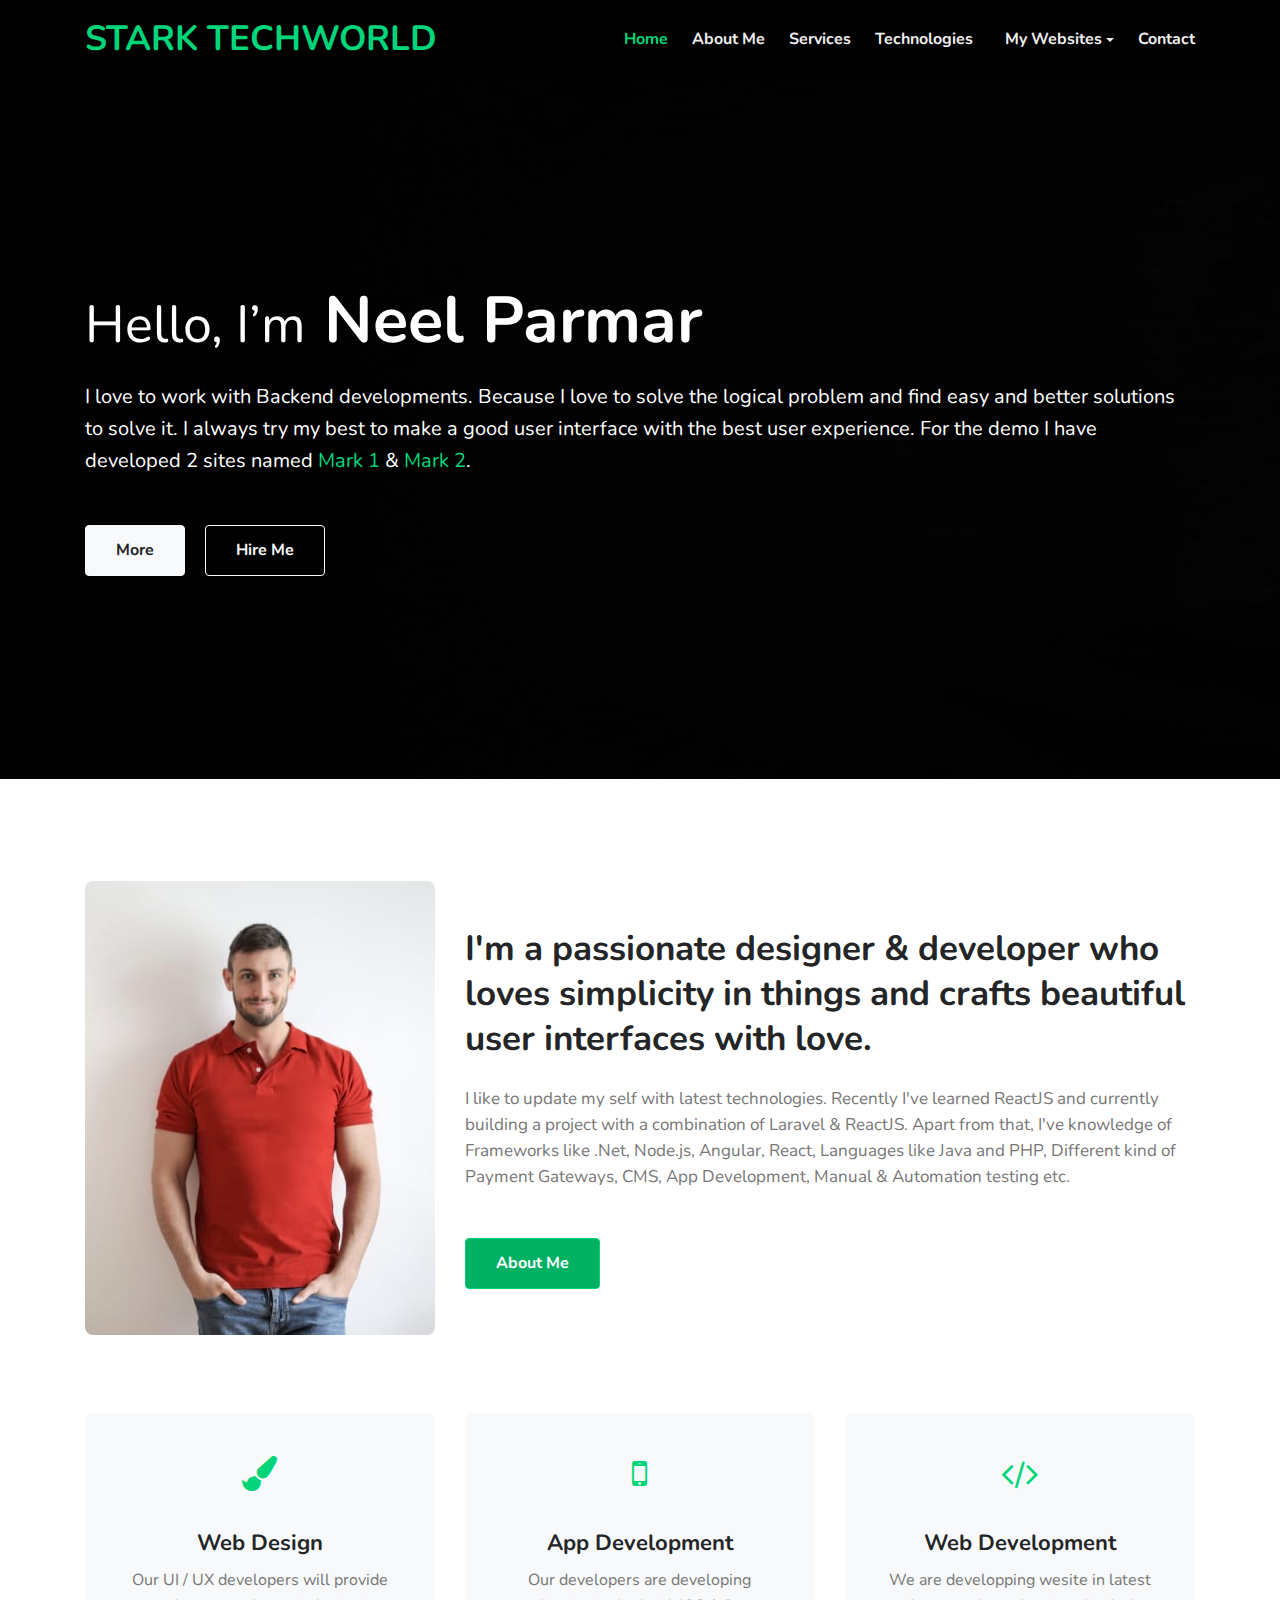
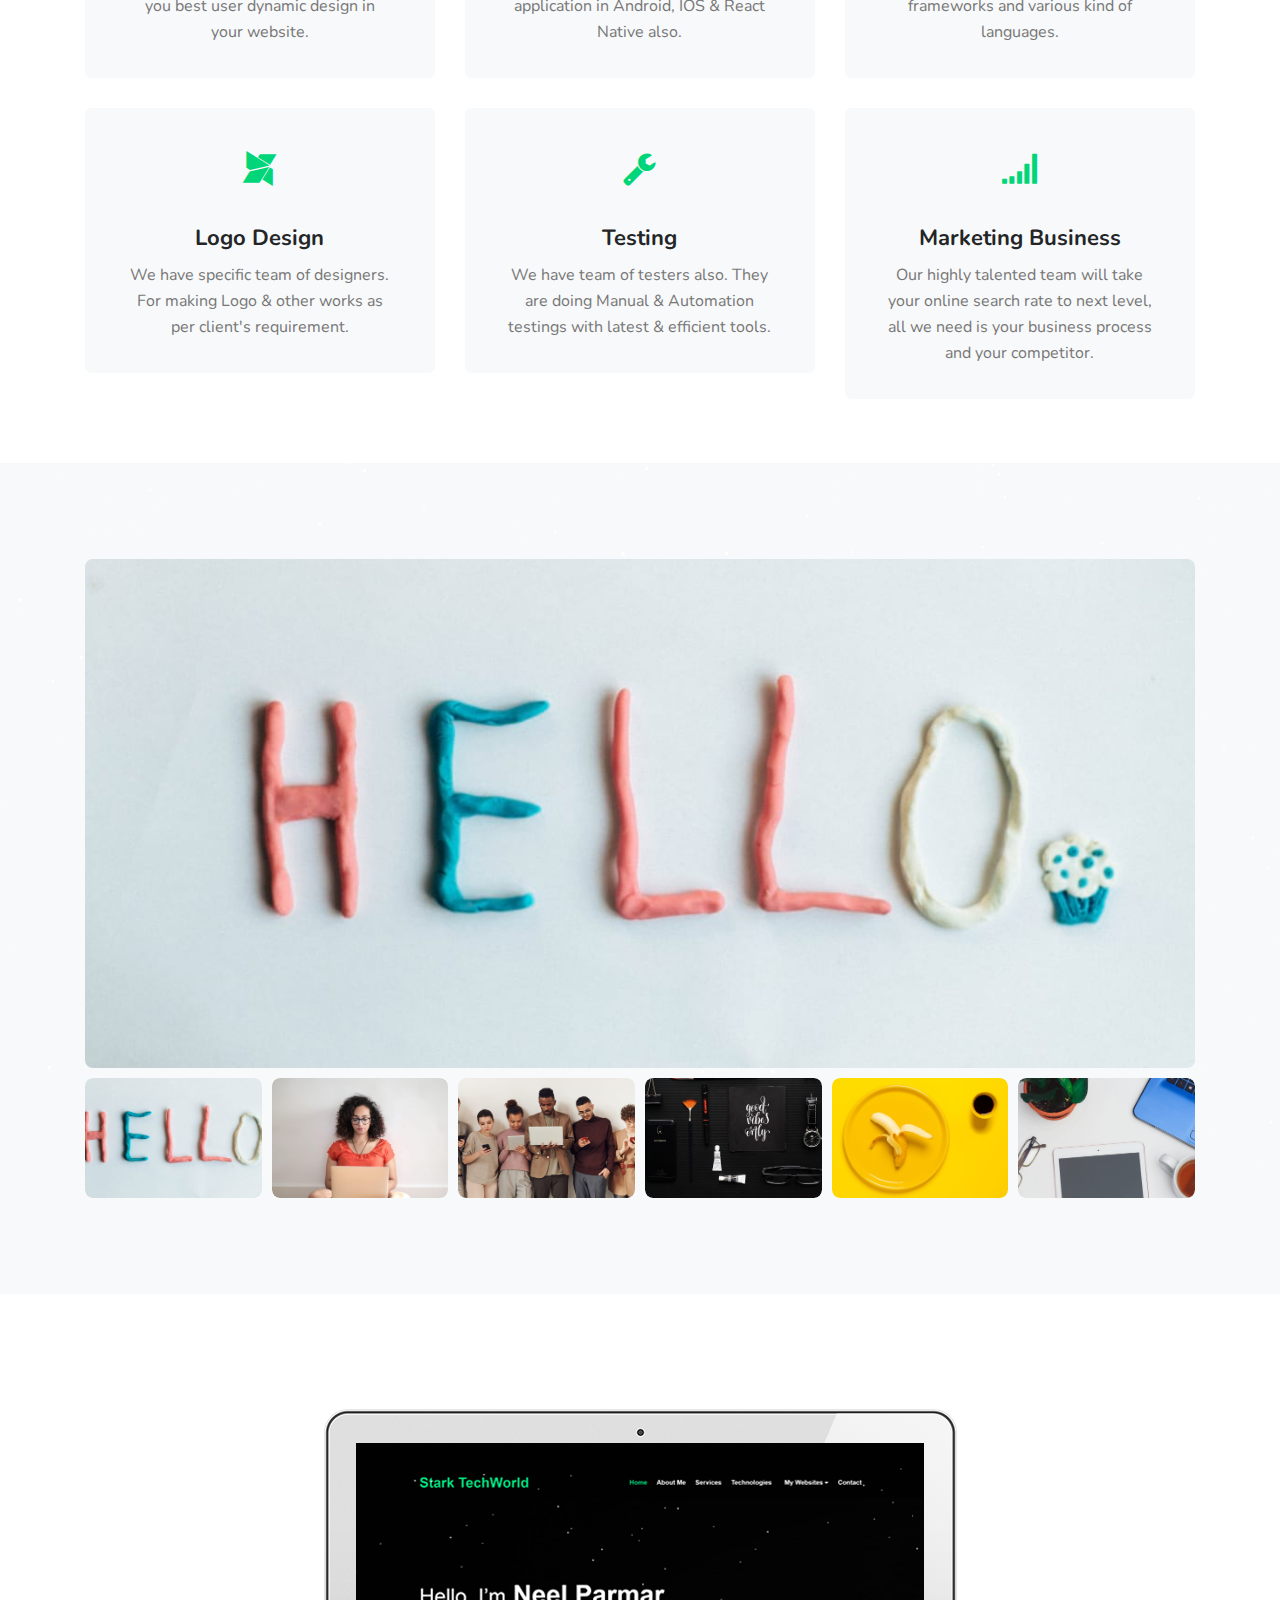
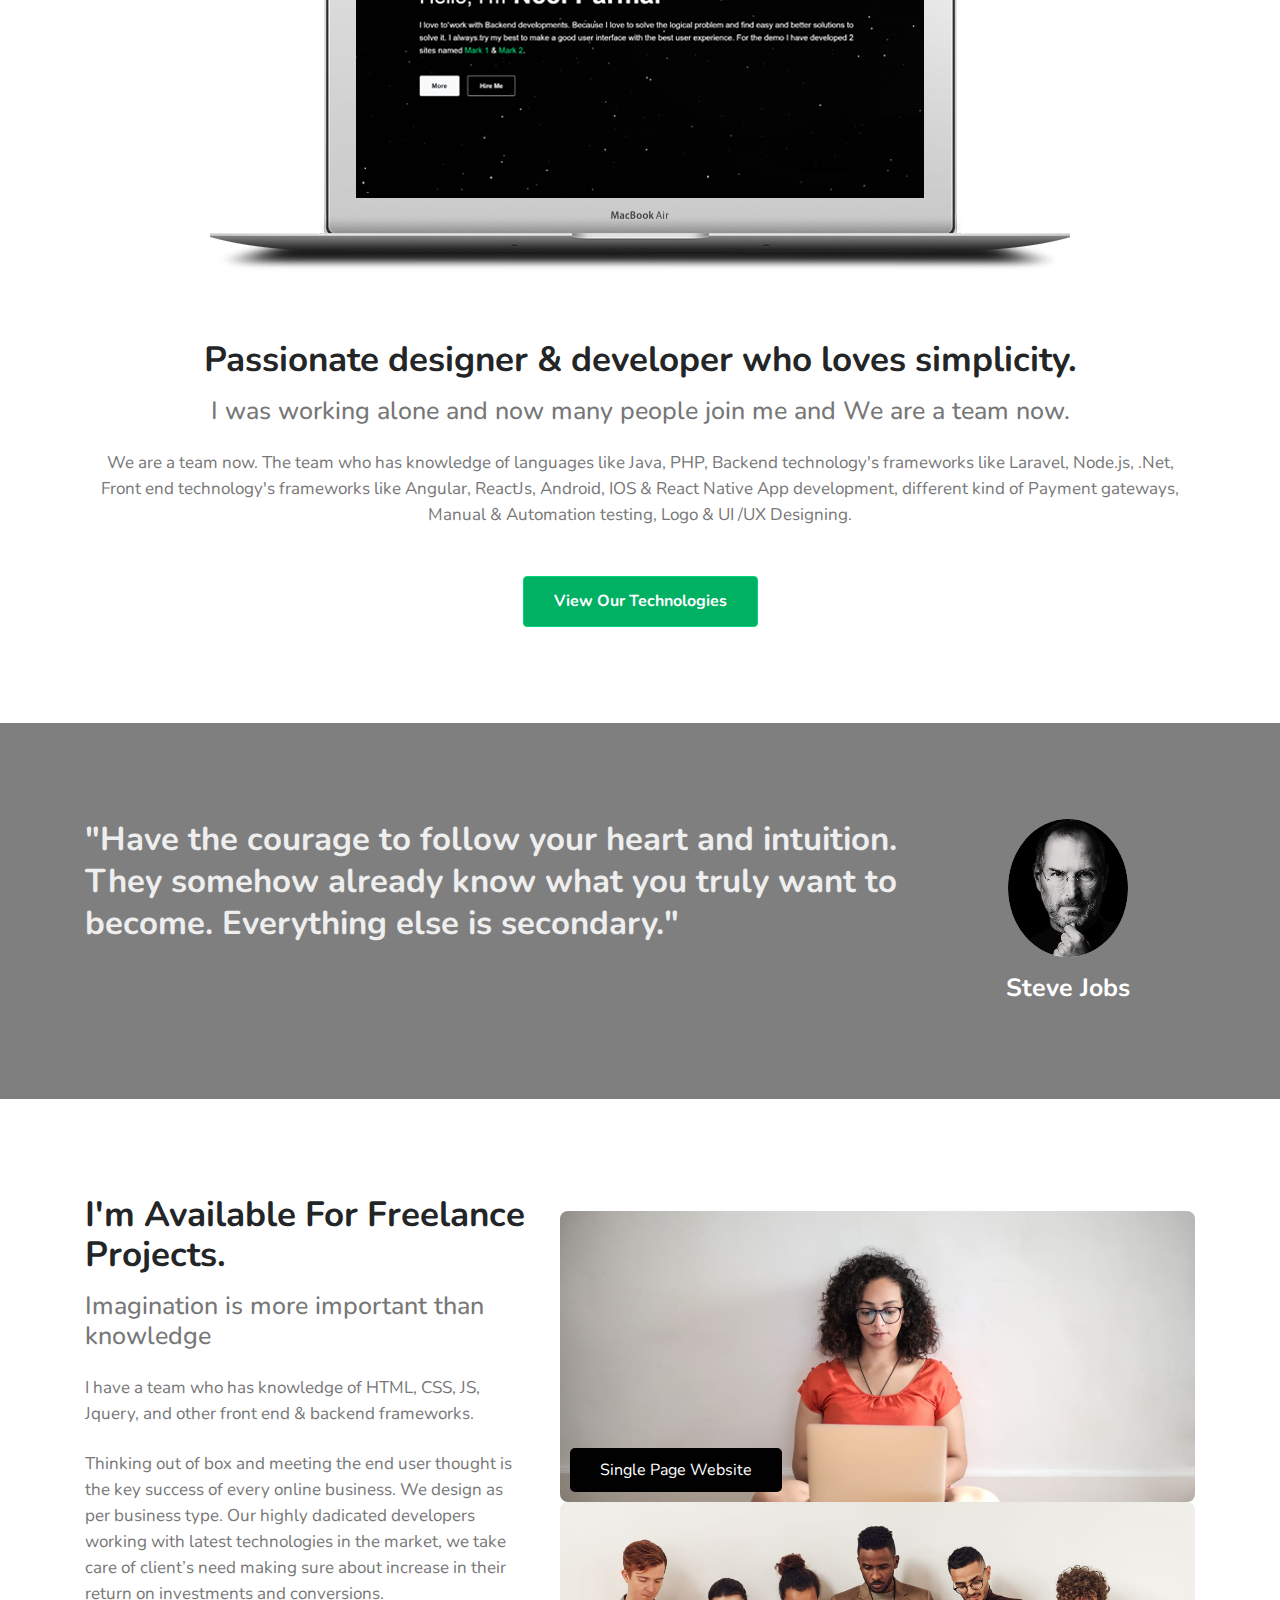
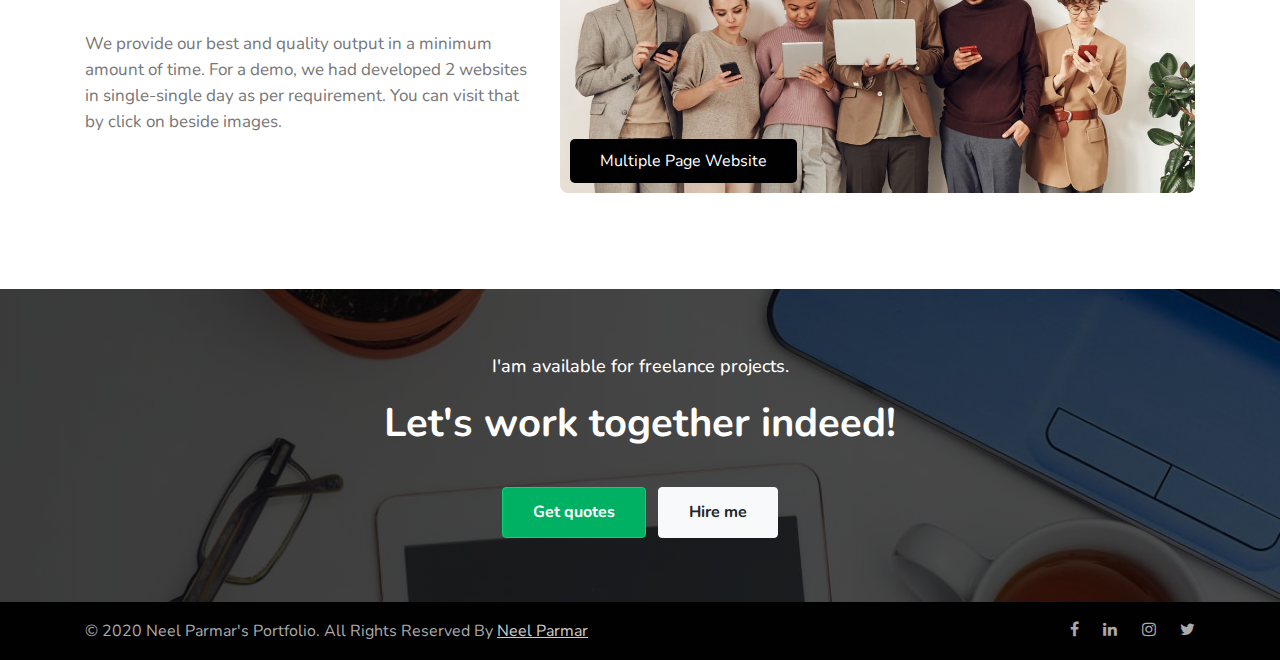
<file: index.html>
<!DOCTYPE HTML>
<html lang="en">

<head>
    <!-- Required meta tags -->
    <meta charset="utf-8">
    <meta name="viewport" content="width=device-width, initial-scale=1, shrink-to-fit=no">
    <title> Stark TechWorld | Top Website Development Company | Web Design | App Development | Internet Marketing </title>
    <meta name="keywords" content="Stark TechWorld Responsive web template, Bootstrap Web Templates, Flat Web Templates, Android Compatible web template, Smartphone Compatible web template, free webdesigns for Nokia, Samsung, LG, SonyEricsson, Motorola web design, payment gateway, UI UX designs"
    />
    <meta http-equiv="content-type" content="text/html; charset=UTF-8">
    <meta content="utf-8" http-equiv="encoding">
    <meta name="viewport" content="width=device-width, initial-scale=1.0">
    <meta http-equiv="X-UA-Compatible" content="IE=edge">
    <meta name="robots" content="index, follow">
    <meta name="description" content="We offer custom web design, mobile &amp; web application development, internet marketing services for small to big brands with assurance of high ROI." />
    <meta name="robots" content="index, follow" />
    <meta name="googlebot" content="index, follow, max-snippet:-1, max-image-preview:large, max-video-preview:-1" />
    <meta name="bingbot" content="index, follow, max-snippet:-1, max-image-preview:large, max-video-preview:-1" />
    <link rel="canonical" href="https://starktechworld.com/" />
    <meta property="og:locale" content="en_US" />
    <meta property="og:type" content="website" />
    <meta property="og:title" content="Stark TechWorld - Top Mobile App Development Company | Web Design | Internet Marketing" />
    <meta property="og:description" content="We offer custom web design, mobile &amp; web application development, internet marketing services for small to big brands with assurance of high ROI." />
    <meta property="og:url" content="https://starktechworld.com/" />
    <meta property="og:site_name" content="Stark TechWorld" />
    <meta property="article:publisher" content="https://www.facebook.com/stark.techworld.3/" />
    <meta name="twitter:creator" content="@StarkTechworld" />
    <meta name="twitter:site" content="@StarkTechworld" />
    <!-- google fonts -->
    <link href="//fonts.googleapis.com/css?family=Nunito:400,700&display=swap" rel="stylesheet">
    <!-- Template CSS -->
    <link rel="stylesheet" href="assets/css/style-starter.css">
</head>

<body>
    <!-- header -->
    <header>
        <div class="w3l-header" id="home">
            <div class="container">
                <nav class="navbar navbar-expand-lg navbar-dark pl-0 pr-0">
                    <a class="navbar-brand m-0" href="index.html"> STARK TECHWORLD </a>
                    <!-- if logo is image enable this   
                            <a class="navbar-brand" href="#index.html">
                                <img src="image-path" alt="Your logo" title="Your logo" style="height:35px;" />
                            </a> -->
                    <button class="navbar-toggler" type="button" data-toggle="collapse" data-target="#navbarNav" aria-controls="navbarNav" aria-expanded="false" aria-label="Toggle navigation">
                        <span class="navbar-toggler-icon fa fa-bars"></span>
                        </button>
                    <div class="collapse navbar-collapse" id="navbarNav">
                        <ul class="navbar-nav ml-auto">
                            <li class="nav-item active mr-lg-4">
                                <a class="nav-link pl-0 pr-0" href="index.html">Home <span class="sr-only">(current)</span></a>
                            </li>
                            <li class="nav-item mr-lg-4">
                                <a class="nav-link pl-0 pr-0" href="about.html">About Me</a>
                            </li>
                            <li class="nav-item mr-lg-4">
                                <a class="nav-link pl-0 pr-0" href="services.html">Services</a>
                            </li>
                            <li class="nav-item mr-lg-4">
                                <a class="nav-link pl-0 pr-0" href="technologies.html">Technologies</a>
                            </li>
                            <li class="nav-item dropdown mr-lg-3">
                                <a class="nav-link dropdown-toggle " href="#" id="navbarDropdown" role="button" data-toggle="dropdown" aria-haspopup="true" aria-expanded="false">
                                    My Websites</a>
                                <div class="dropdown-menu" aria-labelledby="navbarDropdown">
                                    <a class="dropdown-item" target="_blank" href="https://starksworlds.blogspot.com/">Blog</a>
                                    <a class="dropdown-item" target="_blank" href="../mark1/index.html">Mark 1</a>
                                    <a class="dropdown-item" target="_blank" href="../mark2/index.html">Mark 2</a>
                                </div>
                            </li>
                            <li class="nav-item">
                                <a class="nav-link pl-0 pr-0" href="contact.html">Contact</a>
                            </li>
                        </ul>
                    </div>
                </nav>
            </div>
        </div>
    </header>
    <!-- //header -->
    <!--  Main banner section -->
    <section class="w3l-main-banner">
        <div class="banner-view">
            <div class="banner-info container">
                <h3 class="banner-text"><small>Hello, I’m</small> Neel Parmar
                </h3>
                <p class="mt-3 mb-5">
                    I love to work with Backend developments. Because I love to solve the logical problem and find easy and better solutions to solve it. I always try my best to make a good user interface with the best user experience. For the demo I have developed 2 sites
                    named <a href="mark1/index.html" target="_blank">Mark 1</a> & <a href="mark2/index.html" target="_blank">Mark 2</a>.
                </p>
                <br>
                <a href="about.html" class="btn btn-light btn-style mr-3">More</a>
                <a href="mailto:techworldstark@gmail.com" class="btn btn-outline-light btn-style">Hire Me</a>
            </div>
        </div>
        <div id='stars'></div>
        <div id='stars2'></div>
        <div id='stars3'></div>
    </section>
    <!--  //Main banner section -->
    <!-- w3l-content-photo-5 -->
    <div class="w3l-content-photo-5 py-5" id="about">
        <div class="content-main pt-lg-5 pt-md-3 pb-0">
            <div class="container">
                <div class="row">
                    <div class="col-lg-4 content-photo">
                        <a href="#"><img src="assets/images/myimage.jpg" class="img-fluid" alt="content-photo"></a>
                    </div>
                    <div class="col-lg-8 content-left mt-lg-0 mt-5 ">
                        <h3>I'm a passionate designer & developer who loves simplicity in things and crafts beautiful user interfaces with love.</h3>
                        <p class="mb-0">
                            I like to update my self with latest technologies. Recently I've learned ReactJS and currently building a project with a combination of Laravel & ReactJS. Apart from that, I've knowledge of Frameworks like .Net, Node.js, Angular, React, Languages like
                            Java and PHP, Different kind of Payment Gateways, CMS, App Development, Manual & Automation testing etc.
                        </p>
                        <a href="about.html" class="btn-style btn-primary btn mt-lg-5 mt-4">About Me</a>
                    </div>
                </div>
            </div>
        </div>
    </div>
    <!-- //w3l-content-photo-5 -->
    <section class="w3l-services-block-3">
        <div class="features-main pb-5 pt-0 text-center">
            <div class="container pb-lg-3">
                <div class="row features">
                    <div class="col-lg-4 col-md-6 feature-grid">
                        <a href="#url">
                            <div class="feature-body service1">
                                <div class="feature-img">
                                    <span class="fa fa-paint-brush" aria-hidden="true"></span>
                                </div>
                                <div class="feature-info mt-4">
                                    <h3 class="feature-titel mb-2"> Web Design </h3>
                                    <p class="feature-text">
                                        Our UI / UX developers will provide you best user dynamic design in your website.
                                    </p>
                                </div>
                            </div>
                        </a>
                    </div>
                    <div class="col-lg-4 col-md-6 feature-grid">
                        <a href="#url">
                            <div class="feature-body service2">
                                <div class="feature-img">
                                    <span class="fa fa-mobile icon-fea" aria-hidden="true"></span>
                                </div>
                                <div class="feature-info mt-4">
                                    <h3 class="feature-titel mb-2"> App Development </h3>
                                    <p class="feature-text">
                                        Our developers are developing application in Android, IOS & React Native also.
                                    </p>
                                </div>
                            </div>
                        </a>
                    </div>
                    <div class="col-lg-4 col-md-6 feature-grid">
                        <a href="#url">
                            <div class="feature-body service3">
                                <div class="feature-img">
                                    <span class="fa fa-code" aria-hidden="true"></span>
                                </div>
                                <div class="feature-info mt-4">
                                    <h3 class="feature-titel mb-2"> Web Development </h3>
                                    <p class="feature-text">
                                        We are developping wesite in latest frameworks and various kind of languages.
                                    </p>
                                    <div class="hover">
                                    </div>
                                </div>
                            </div>
                        </a>
                    </div>
                    <div class="col-lg-4 col-md-6 feature-grid">
                        <a href="#url">
                            <div class="feature-body service4">
                                <div class="feature-img">
                                    <span class="fa fa-modx" aria-hidden="true"></span>
                                </div>
                                <div class="feature-info mt-4">
                                    <h3 class="feature-titel mb-2"> Logo Design </h3>
                                    <p class="feature-text">
                                        We have specific team of designers. For making Logo & other works as per client's requirement.
                                    </p>
                                </div>
                            </div>
                        </a>
                    </div>

                    <div class="col-lg-4 col-md-6 feature-grid">
                        <a href="#url">
                            <div class="feature-body service6">
                                <div class="feature-img">
                                    <span class="fa fa-wrench icon-fea" aria-hidden="true"></span>
                                </div>
                                <div class="feature-info mt-4">
                                    <h3 class="feature-titel mb-2"> Testing </h3>
                                    <p class="feature-text">
                                        We have team of testers also. They are doing Manual & Automation testings with latest & efficient tools.
                                    </p>
                                </div>
                            </div>
                        </a>
                    </div>

                    <div class="col-lg-4 col-md-6 feature-grid">
                        <a href="#url">
                            <div class="feature-body service5">
                                <div class="feature-img">
                                    <span class="fa fa-signal icon-fea" aria-hidden="true"></span>
                                </div>
                                <div class="feature-info mt-4">
                                    <h3 class="feature-titel mb-2"> Marketing Business </h3>
                                    <p class="feature-text">
                                        Our highly talented team will take your online search rate to next level, all we need is your business process and your competitor.
                                    </p>
                                </div>
                            </div>
                        </a>
                    </div>

                </div>
            </div>
        </div>
    </section>
    <!-- gallery-7 -->
    <section class="w3l-gallery-7">
        <div class="gallery-7_sur py-5">
            <div class="container py-lg-5">
                <div id="container">
                    <div class="galleryContainer">
                        <div class="gallery">
                            <input type="radio" name="controls" id="c1" checked><img class="galleryImage img-fluid" id="i1" src="assets/images/g1.jpg" class="img" alt="">
                            <input type="radio" name="controls" id="c2"><img class="galleryImage img-fluid" id="i2" src="assets/images/g2.jpg" class="img" alt="">
                            <input type="radio" name="controls" id="c3"><img class="galleryImage img-fluid" id="i3" src="assets/images/g3.jpg" class="img" alt="">
                            <input type="radio" name="controls" id="c4"><img class="galleryImage img-fluid" id="i4" src="assets/images/g4.jpg" class="img" alt="">
                            <input type="radio" name="controls" id="c5"><img class="galleryImage img-fluid" id="i5" src="assets/images/g5.jpg" class="img" alt="">
                            <input type="radio" name="controls" id="c6"><img class="galleryImage img-fluid" id="i6" src="assets/images/g6.jpg" class="img" alt="">
                        </div>
                        <div class="thumbnails">
                            <label class="thumbnailImage" for="c1"><img src="assets/images/g1.jpg" class="img img-fluid" alt=""></label>
                            <label class="thumbnailImage" for="c2"><img src="assets/images/g2.jpg" class="img img-fluid" alt=""></label>
                            <label class="thumbnailImage" for="c3"><img src="assets/images/g3.jpg" class="img img-fluid" alt=""></label>
                            <label class="thumbnailImage" for="c4"><img src="assets/images/g4.jpg" class="img img-fluid" alt=""></label>
                            <label class="thumbnailImage" for="c5"><img src="assets/images/g5.jpg" class="img img-fluid" alt=""></label>
                            <label class="thumbnailImage" for="c6"><img src="assets/images/g6.jpg" class="img img-fluid" alt=""></label>
                        </div>
                    </div>
                </div>
            </div>
        </div>
    </section>
    <!-- //gallery-7 -->
    <!-- iphone home block -->
    <section class="w3l-blog py-5 text-center">
        <div class="container py-lg-5">
            <div class="row">
                <div class="col-lg-12">
                    <div class="img-block">
                        <a href="https://starktechworld.com">
                            <img src="assets/images/frame-mac.png" class="img-fluid" alt="image" />
                        </a>
                    </div>
                </div>
            </div>
            <div class="row">
                <div class="col-lg-12">
                    <h3>Passionate designer & developer who loves simplicity.</h3>
                    <h5 class="mt-3">I was working alone and now many people join me and We are a team now.</h5>
                    <p class="mt-4 mb-0">
                        We are a team now. The team who has knowledge of languages like Java, PHP, Backend technology's frameworks like Laravel, Node.js, .Net, Front end technology's frameworks like Angular, ReactJs, Android, IOS & React Native App development, different kind
                        of Payment gateways, Manual & Automation testing, Logo & UI /UX Designing.
                    </p>
                    <a href="technologies.html" class="btn-style btn-primary btn mt-lg-5 mt-4">View Our Technologies </a>
                </div>
                <!-- <div class="col-lg-3 col-6 pl-md-3 pl-2 mt-lg-0 mt-md-5 mt-4">
                        <div class="img-block">
                            <a href="#img">
                                <img src="assets/images/p2.jpg" class="img-fluid" alt="image" />
                            </a>
                        </div>
                        </div> -->
            </div>
        </div>
    </section>
    <!-- //iphone home block -->
    <!-- testimonial -->
    <section class="w3l-quote-main" id="client">
        <div class="quote py-5">
            <div class="container py-lg-5">
                <div class="row">
                    <div class="col-lg-9">
                        <h4>"Have the courage to follow your heart and intuition. They somehow already know what you truly want to become. Everything else is secondary."
                        </h4>
                    </div>
                    <div class="col-lg-3 mt-lg-0 mt-3 text-lg-center tablet-grid">
                        <img src="assets/images/steve.jpg" alt="" class="img-fluid" />
                        <div>
                            <h6 class="mb-0 mt-lg-3"> Steve Jobs </h6>
                        </div>
                    </div>
                </div>
            </div>
        </div>
    </section>
    <!-- //testimonial -->
    <!-- home page blog-->
    <section class="w3l-blog py-5">
        <div class="container py-lg-5 py-md-3">
            <div class="row">
                <div class="col-lg-5">
                    <h3>I'm Available For Freelance Projects.</h3>
                    <h5 class="mt-3">Imagination is more important than knowledge </h5>
                    <p class="mt-4">
                        I have a team who has knowledge of HTML, CSS, JS, Jquery, and other front end & backend frameworks.
                    </p>
                    <p class="mt-4">
                        Thinking out of box and meeting the end user thought is the key success of every online business. We design as per business type. Our highly dadicated developers working with latest technologies in the market, we take care of client’s need making sure
                        about increase in their return on investments and conversions.
                    </p>
                    <p class="mt-4">
                        We provide our best and quality output in a minimum amount of time. For a demo, we had developed 2 websites in single-single day as per requirement. You can visit that by click on beside images.
                    </p>
                </div>
                <div class="col-lg-7 mt-lg-0 mt-4">
                    <div class="img-block mt-3">
                        <a href="mark1/index.html" target="_blank">
                            <img src="assets/images/g2.jpg" class="img-fluid" alt="image" />
                            <span> Single Page Website </span>
                        </a>
                    </div>

                    <div class="img-block">
                        <a href="mark2/index.html" target="_blank">
                            <img src="assets/images/g3.jpg" class="img-fluid" alt="image" />
                            <span> Multiple Page Website </span>
                        </a>
                    </div>

                </div>
            </div>
        </div>
    </section>
    <!-- //home page blog-->
    <!-- freelance hire me -->
    <section class="w3l-grid-quote py-5">
        <div class="container py-lg-3">
            <h6>I'am available for freelance projects.</h6>
            <h3>Let's work together indeed!</h3>
            <a href="contact.html" class="btn-style btn-primary btn">Get quotes</a>
            <a href="mailto:techworldstark@gmail.com" class="btn btn-style btn-light ml-2">Hire me</a>
        </div>
    </section>
    <!-- //freelance hire me -->
    <!-- Footer -->
    <footer>
        <section class="w3l-footers-1">
            <div class="footer py-3">
                <div class="container">
                    <div class="footer-content">
                        <div class="row">
                            <div class="col-lg-8 footer-left">
                                <p class="m-0">&copy; 2020 Neel Parmar's Portfolio. All Rights Reserved By <a href="index.html">Neel Parmar</a></p>
                            </div>
                            <div class="col-lg-4 footer-right text-lg-right text-center mt-lg-0 mt-3">
                                <ul class="social m-0 p-0">
                                    <li><a target="_blank" href="https://www.facebook.com/stark.techworld.3"><span class="fa fa-facebook"></span></a></li>
                                    <li><a target="_blank" href="https://www.linkedin.com"><span class="fa fa-linkedin"></span></a></li>
                                    <li><a target="_blank" href="https://www.instagram.com/starktechworld/"><span class="fa fa-instagram"></span></a></li>
                                    <li><a target="_blank" href="https://twitter.com/StarkTechworld"><span class="fa fa-twitter"></span></a></li>
                                </ul>
                            </div>
                        </div>
                    </div>
                </div>
            </div>
        </section>
    </footer>
    <!-- //Footer -->
    <!-- move top -->
    <button onclick="topFunction()" id="movetop" class="editContent" title="Go to top">
        <span class="fa fa-angle-up"></span>
        </button>
    <script>
        // When the user scrolls down 20px from the top of the document, show the button
        window.onscroll = function() {
            scrollFunction()
        };

        function scrollFunction() {
            if (document.body.scrollTop > 20 || document.documentElement.scrollTop > 20) {
                document.getElementById("movetop").style.display = "block";
            } else {
                document.getElementById("movetop").style.display = "none";
            }
        }

        // When the user clicks on the button, scroll to the top of the document
        function topFunction() {
            document.body.scrollTop = 0;
            document.documentElement.scrollTop = 0;
        }
    </script>
    <!-- /move top -->
    <!-- common jquery -->
    <script src="assets/js/jquery-3.3.1.min.js"></script>
    <!-- //common jquery -->
    <!-- disable body scroll which navbar is in active -->
    <script>
        $(function() {
            $('.navbar-toggler').click(function() {
                $('body').toggleClass('noscroll');
            })
        });
    </script>
    <!-- disable body scroll which navbar is in active -->
    <!-- for blog carousel slider -->
    <script src="assets/js/owl.carousel.js"></script>
    <script>
        $(document).ready(function() {
            var owl = $('.owl-carousel');
            owl.owlCarousel({
                stagePadding: 20,
                margin: 15,
                nav: false,
                loop: false,
                responsive: {
                    0: {
                        items: 1
                    },
                    600: {
                        items: 2
                    },
                    1000: {
                        items: 3
                    }
                }
            })
        })
    </script>
    <!-- //for blog carousel slider -->
    <!-- stats number counter-->
    <script src="assets/js/jquery.waypoints.min.js"></script>
    <script src="assets/js/jquery.countup.js"></script>
    <script>
        $('.counter').countUp();
    </script>
    <!-- //stats number counter -->
    <!-- jQuery-Photo-filter-lightbox-portfolio-plugin -->
    <script src="assets/js/jquery-1.7.2.js"></script>
    <script src="assets/js/jquery.quicksand.js"></script>
    <script src="assets/js/script.js"></script>
    <script src="assets/js/jquery.prettyPhoto.js"></script>
    <!-- //jQuery-Photo-filter-lightbox-portfolio-plugin -->
    <!--  bootstrap js -->
    <script src="assets/js/bootstrap.min.js"></script>
    <!--  //bootstrap js -->
</body>

</html>
</file>
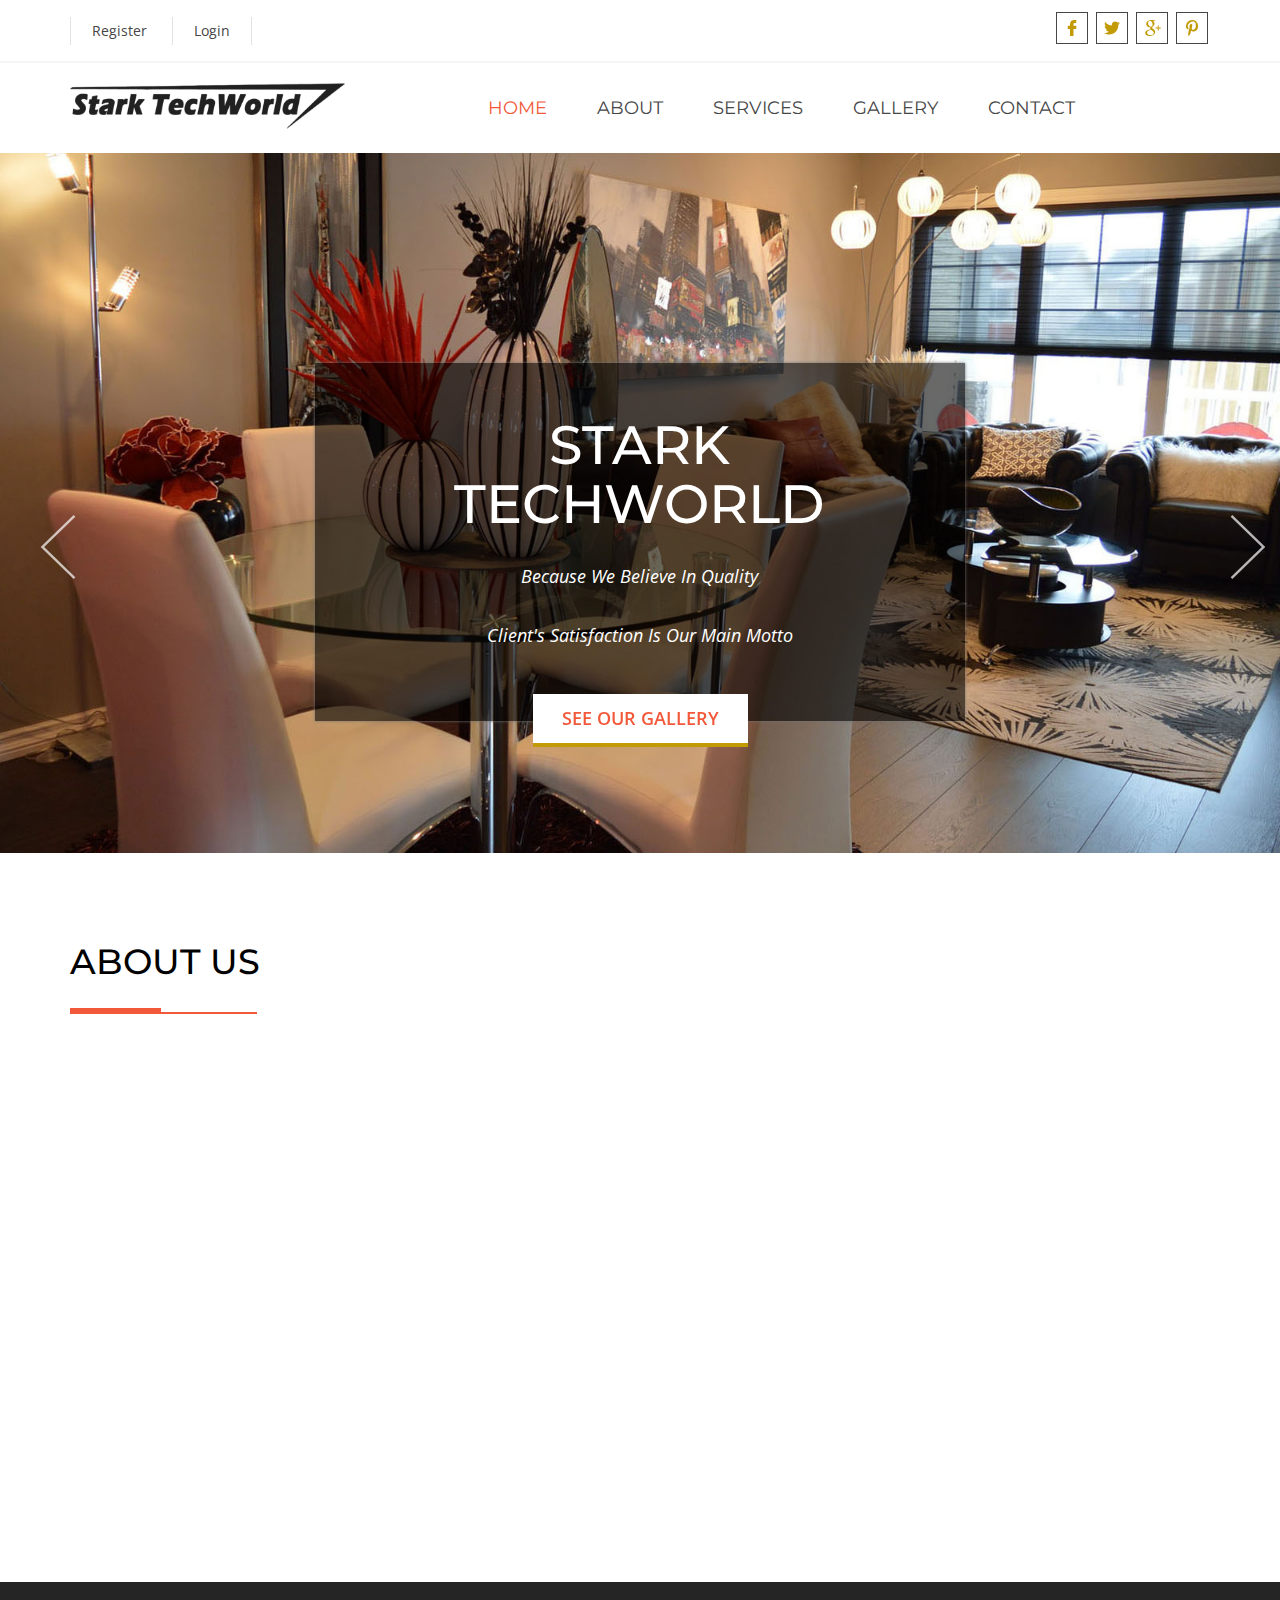
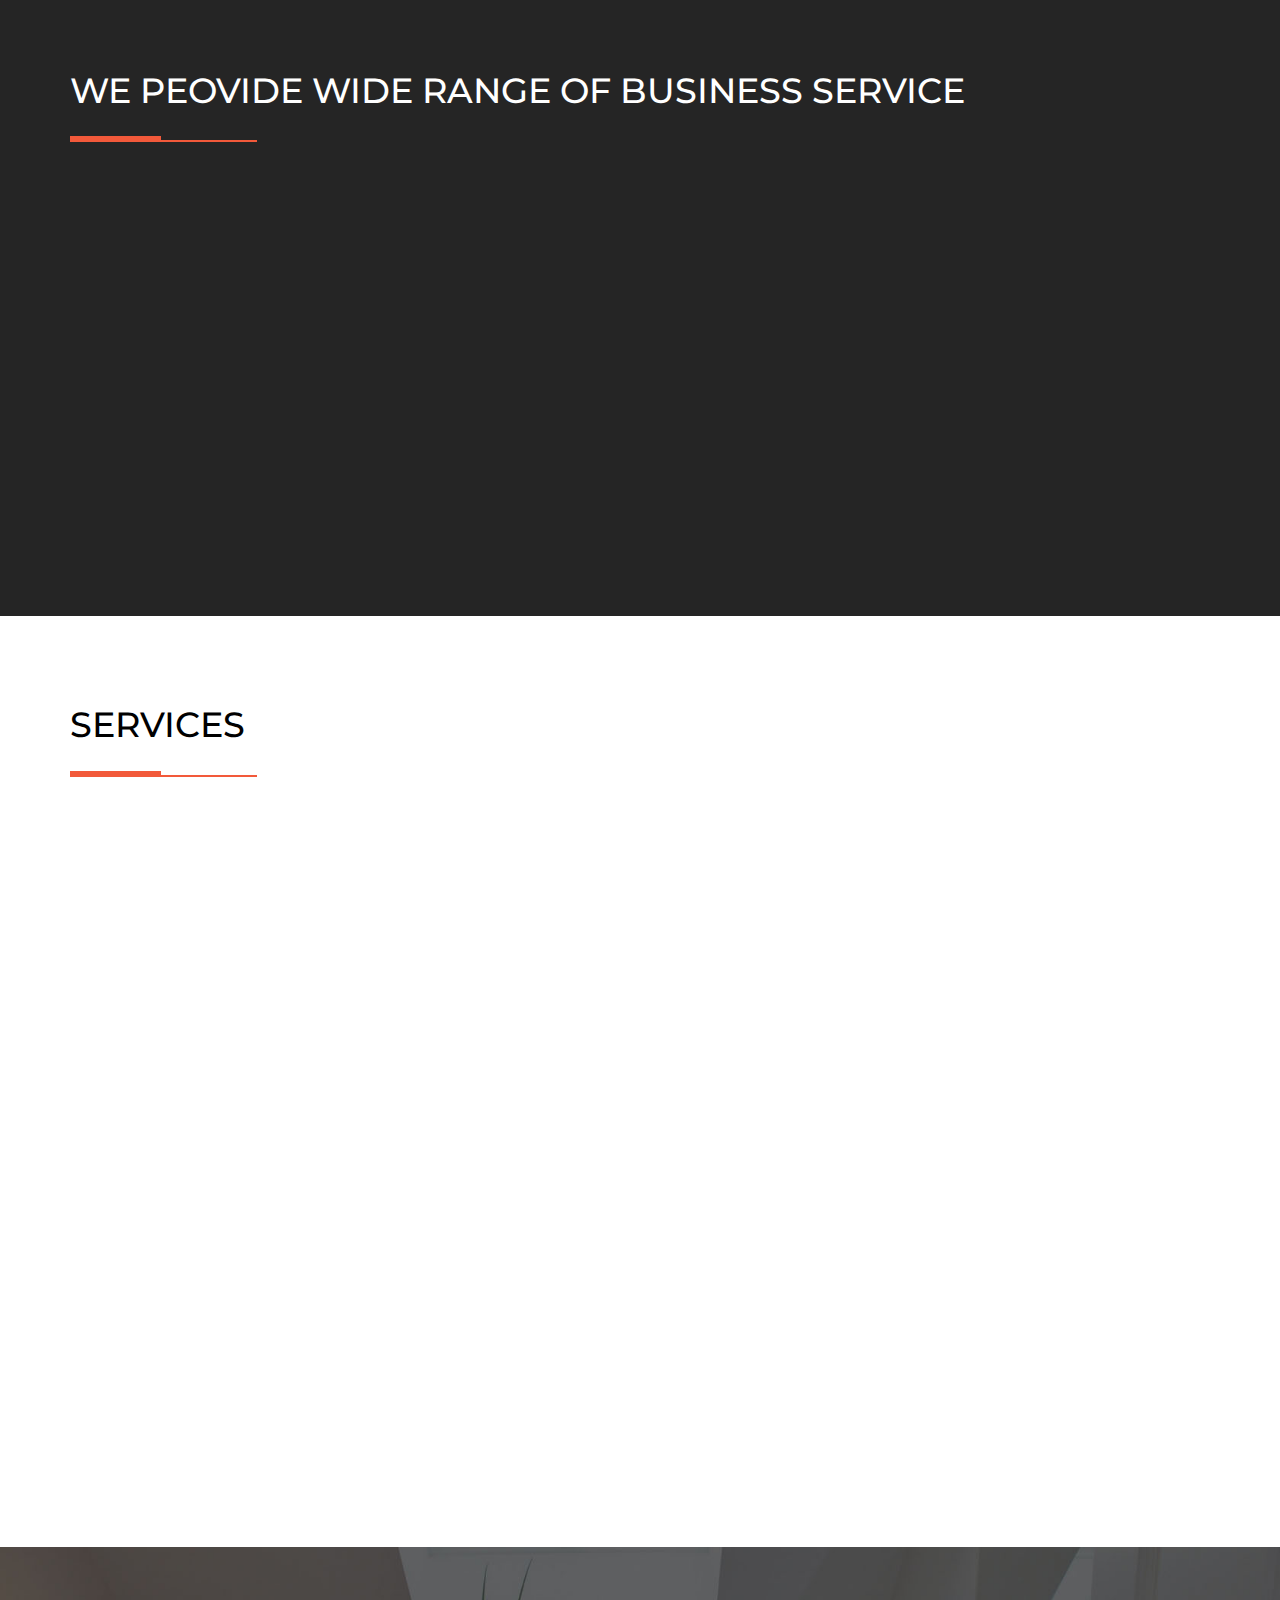
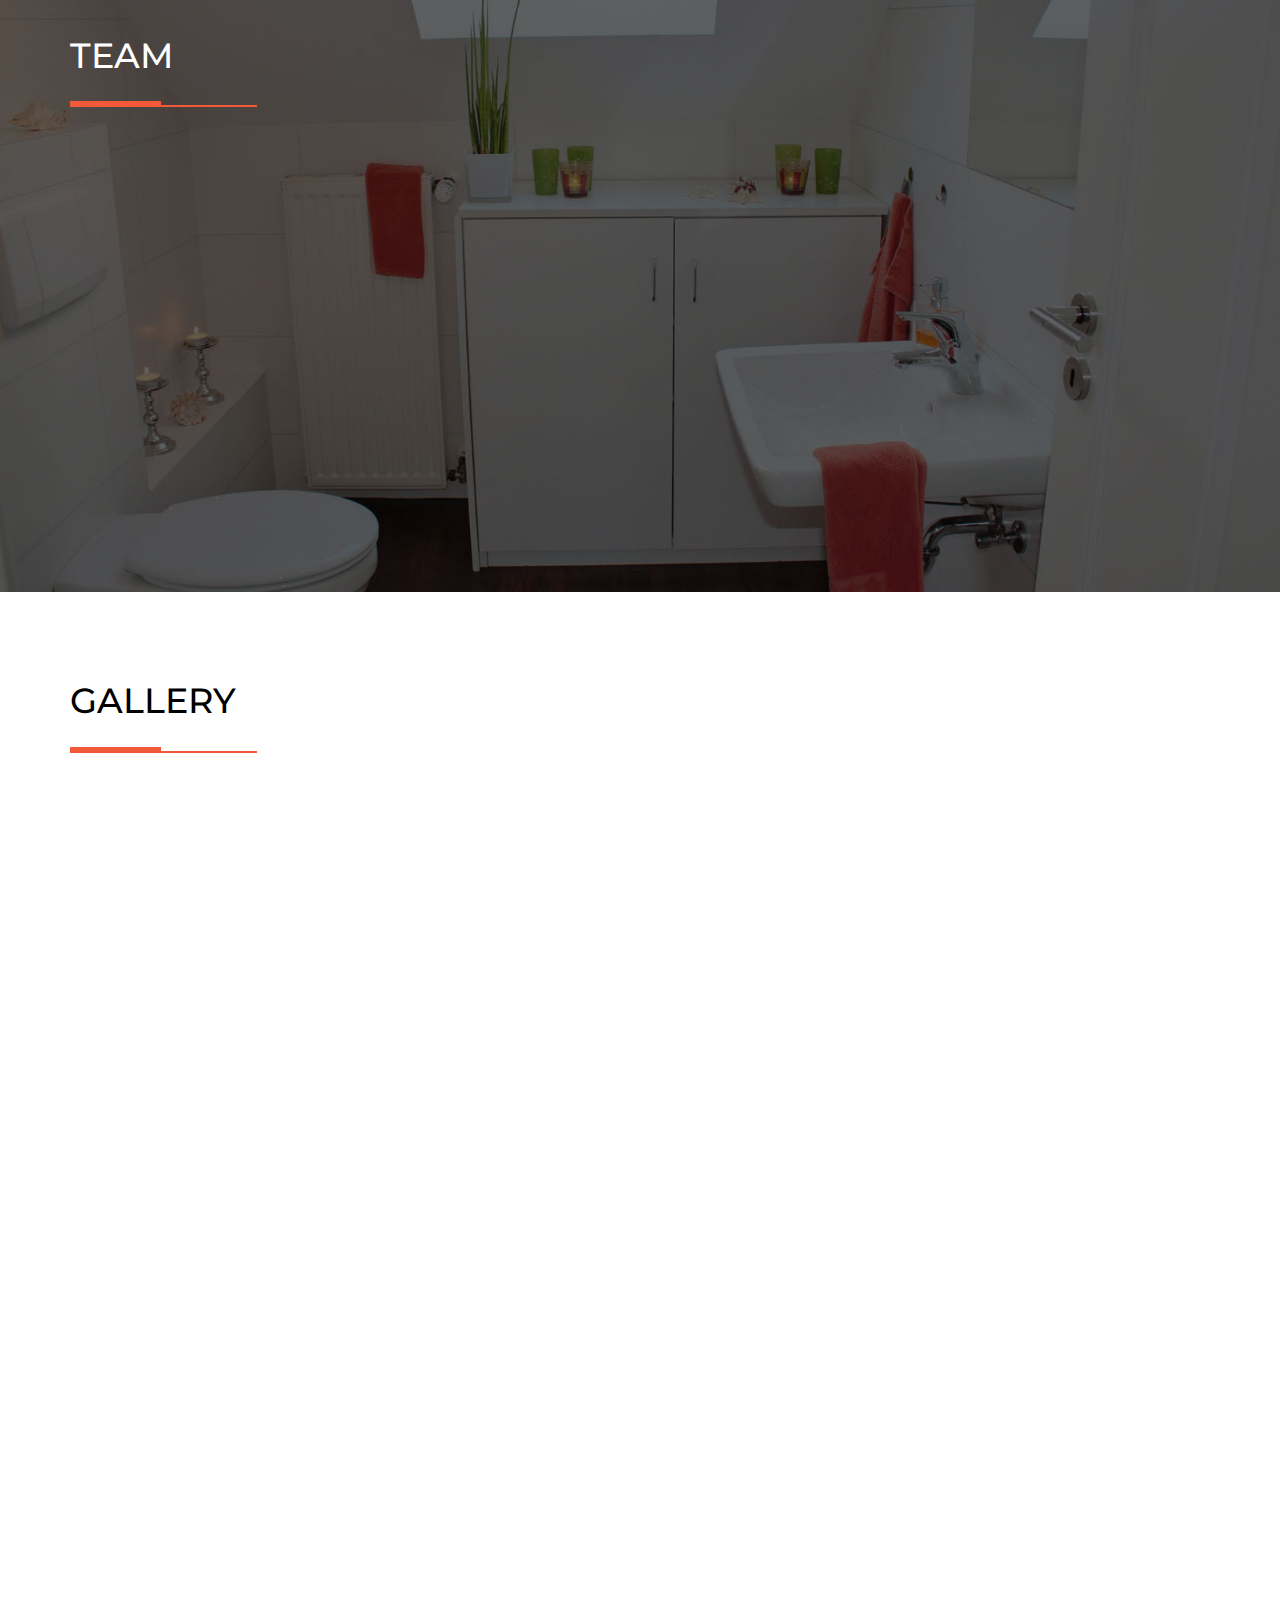
<file: mark1/index.html>
<!DOCTYPE html>
<html>

<head>
    <title> Mark 1 - Stark TechWorld </title>
    <!-- for-mobile-apps -->
    <meta name="viewport" content="width=device-width, initial-scale=1">
    <meta http-equiv="Content-Type" content="text/html; charset=utf-8" />
    <meta name="keywords" content="Stark TechWorld Responsive web template, Bootstrap Web Templates, Flat Web Templates, Android Compatible web template, Smartphone Compatible web template, free webdesigns for Nokia, Samsung, LG, SonyEricsson, Motorola web design" />

    <meta http-equiv="content-type" content="text/html; charset=UTF-8">
    <meta content="utf-8" http-equiv="encoding">
    <meta name="viewport" content="width=device-width, initial-scale=1.0">
    <meta http-equiv="X-UA-Compatible" content="IE=edge">
    <meta name="robots" content="index, follow">
    <meta name="description" content="Mark 1 - This is demo site by Stark Technoworlds. This is example of single page website. It containg About Us Section, Services Section, Gallery Section & Contact Us Section. We offer custom web design, mobile &amp; web application development, internet marketing services for small to big brands with assurance of high ROI." />
    <meta name="robots" content="index, follow" />
    <meta name="googlebot" content="index, follow, max-snippet:-1, max-image-preview:large, max-video-preview:-1" />
    <meta name="bingbot" content="index, follow, max-snippet:-1, max-image-preview:large, max-video-preview:-1" />
    <link rel="canonical" href="https://starktechworld.com/" />
    <meta property="og:locale" content="en_US" />
    <meta property="og:type" content="website" />
    <meta property="og:title" content="Mark 1 - Stark TechWorld" />
    <meta property="og:description" content="Mark 1 - This is demo site by Stark Technoworlds. This is example of single page website. We offer custom web design, mobile &amp; web application development, internet marketing services for small to big brands with assurance of high ROI." />
    <meta property="og:url" content="https://starktechworld.com/" />
    <meta property="og:site_name" content="Stark TechWorld Pvt Ltd" />
    <meta property="article:publisher" content="https://www.facebook.com/stark.techworld.3/" />
    <meta name="twitter:creator" content="@StarkTechworld" />
    <meta name="twitter:site" content="@StarkTechworld" />
    <script type="application/x-javascript">
        addEventListener("load", function() {
            setTimeout(hideURLbar, 0);
        }, false);

        function hideURLbar() {
            window.scrollTo(0, 1);
        }
    </script>
    <!-- //for-mobile-apps -->
    <link href="css/bootstrap.css" rel="stylesheet" type="text/css" media="all" />
    <link rel="stylesheet" href="css/swipebox.css">
    <link href="css/style.css" rel="stylesheet" type="text/css" media="all" />
    <!-- js -->
    <script type="text/javascript" src="js/jquery-2.1.4.min.js"></script>
    <!-- //js -->
    <!-- fonts -->
    <link href='//fonts.googleapis.com/css?family=Open+Sans:300italic,400italic,600italic,700italic,800italic,400,300,600,700,800' rel='stylesheet' type='text/css'>
    <link rel="stylesheet" type="text/css" href="https://stackpath.bootstrapcdn.com/font-awesome/4.7.0/css/font-awesome.min.css">
    <link href='//fonts.googleapis.com/css?family=Montserrat:400,700' rel='stylesheet' type='text/css'>
    <!-- start-smoth-scrolling -->
    <script type="text/javascript" src="js/move-top.js"></script>
    <script type="text/javascript" src="js/easing.js"></script>
    <script type="text/javascript">
        jQuery(document).ready(function($) {
            $(".scroll").click(function(event) {
                event.preventDefault();
                $('html,body').animate({
                    scrollTop: $(this.hash).offset().top
                }, 1000);
            });
        });
    </script>
    <!-- start-smoth-scrolling -->
    <!--animate-->
    <link href="css/animate.css" rel="stylesheet" type="text/css" media="all">
    <script src="js/wow.min.js"></script>
    <script>
        new WOW().init();
    </script>
    <!--//end-animate-->
    <script src="js/responsiveslides.min.js"></script>
    <link href="css/index.css" rel="stylesheet" type="text/css" media="all" />
</head>

<body>
    <!-- header -->
    <div class="header wow zoomIn" data-wow-duration="1.5s" data-wow-delay="0.3s">
        <div class="container">
            <div class="header_right">
                <div class="login">
                    <ul>
                        <li><a href="#" data-toggle="modal" data-target="#myModal5">Register</a></li>
                        <li><a href="#" data-toggle="modal" data-target="#myModal4">Login</a></li>
                    </ul>
                </div>
            </div>
            <div class="header_left">
                <ul class="fb_icons">
                    <li>
                        <a target="_blank" class="fb" href="https://www.facebook.com/stark.techworld.3"></a>
                    </li>
                    <li>
                        <a target="_blank" class="twit" href="https://twitter.com/StarkTechworld"></a>
                    </li>
                    <li>
                        <a target="_blank" class="goog" href="https://www.google.com/"></a>
                    </li>
                    <li>
                        <a target="_blank" class="drib" href="https://www.pinterest.com"></a>
                    </li>
                </ul>
            </div>
            <div class="clearfix"></div>
        </div>
    </div>
    <!-- //header -->
    <!-- header-bottom -->
    <div class="header-bottom">
        <div class="container">
            <nav class="navbar navbar-default">
                <!-- Brand and toggle get grouped for better mobile display -->
                <div class="navbar-header">
                    <button type="button" class="navbar-toggle collapsed" data-toggle="collapse" data-target="#bs-example-navbar-collapse-1">
					<span class="sr-only">Toggle navigation</span>
					<span class="icon-bar"></span>
					<span class="icon-bar"></span>
					<span class="icon-bar"></span>
				  </button>
                    <div class="logo grid">
                        <div class="grid__item color-3">
                            <h1>
                                <a href="index.html"><img src="images/final_black_logo.png" alt=" " /></a>
                            </h1>
                        </div>
                    </div>
                </div>

                <!-- Collect the nav links, forms, and other content for toggling -->
                <div class="collapse navbar-collapse nav-wil links" id="bs-example-navbar-collapse-1">
                    <nav class="link-effect-4" id="link-effect-4">
                        <ul class="nav1 nav navbar-nav nav-wil">
                            <li><a class="active " data-hover="Home" href="index.html">Home</a></li>
                            <li><a data-hover="About" href="#about" class="scroll">About</a></li>
                            <li><a data-hover="Services" href="#services" class="scroll">Services</a></li>
                            <li><a data-hover="Gallery" href="#gallery" class="scroll"> Gallery</a></li>
                            <li><a data-hover="Contact" href="#contact" class="scroll">Contact</a></li>
                        </ul>
                    </nav>
                    <!-- <div class="search">
                        <form action="#" method="post">
                            <input type="search" name="Search" value="Search" onfocus="this.value = '';" onblur="if (this.value == '') {this.value = 'Search';}" required="">
                            <input type="submit" value=" ">
                        </form>
                    </div> -->
                </div>
                <!-- /.navbar-collapse -->
            </nav>
        </div>
    </div>
    <!-- //header-bottom -->
    <!-- banner -->
    <div id="home" class="banner">

        <script>
            // You can also use "$(window).load(function() {"
            $(function() {
                // Slideshow 4
                $("#slider3").responsiveSlides({
                    auto: true,
                    pager: false,
                    nav: true,
                    speed: 500,
                    namespace: "callbacks",
                    before: function() {
                        $('.events').append("<li>before event fired.</li>");
                    },
                    after: function() {
                        $('.events').append("<li>after event fired.</li>");
                    }
                });
            });
        </script>
        <div class="callbacks_container">
            <ul class="rslides" id="slider3">
                <li>
                    <div class="banner1">
                        <div class="container">
                            <div class="banner-info">
                                <h3> Stark TechWorld </h3>
                                <p> Because We Believe In Quality </p>
                                <p> Client's Satisfaction Is Our Main Motto </p>
                            </div>
                            <div class="bubble-effect text-center"><a href="#gallery" class=" hvr-bubble-float-top scroll">See Our Gallery</a></div>
                        </div>
                    </div>
                </li>
                <li>
                    <div class="banner2">
                        <div class="container">
                            <div class="banner-info">
                                <h3> Stark TechWorld </h3>
                                <p> Because You're Worth It </p>
                                <p> Beast Inside, Beauty Outside </p>
                            </div>
                            <div class="bubble-effect text-center"><a href="#gallery" class=" hvr-bubble-float-top scroll">See Our Gallery</a></div>
                        </div>
                    </div>
                </li>
            </ul>
        </div>
        <div class="clearfix"></div>
    </div>
    <!-- //banner -->
    <!-- banner-bottom -->
    <div id="about" class="banner-bottom">
        <div class="container">
            <h3 class="title">About us <span></span></h3>
            <div class="adt_grids">
                <div class="col-md-5 about_left wow flipInY" data-wow-duration="1.5s" data-wow-delay="0s">
                    <div class="col-sm-6 bottom-gds ">
                        <div class="bott-img">
                            <div class="icon-holder">
                                <span class="glyphicon glyphicon-education icon" aria-hidden="true"></span>
                            </div>
                            <h4 class="mission">Web Design</h4>
                            <p class="description">Dynamic UI</p>
                        </div>
                    </div>
                    <div class="col-sm-6 bottom-gds ">
                        <div class="bott-img">
                            <div class="icon-holder">
                                <span class="glyphicon glyphicon-heart icon" aria-hidden="true"></span>
                            </div>
                            <h4 class="mission">Website Development</h4>
                            <p class="description">Quality Development</p>
                        </div>
                    </div>
                    <div class="col-sm-6 bottom-gds ">
                        <div class="bott-img">
                            <div class="icon-holder">
                                <span class="glyphicon icon" aria-hidden="true"><i class="fa fa-mobile fa-lg"></i></span>
                            </div>
                            <h4 class="mission">Mobile Development</h4>
                            <p class="description">Quality Development</p>
                        </div>
                    </div>
                    <div class="col-sm-6 bottom-gds ">
                        <div class="bott-img">
                            <div class="icon-holder">
                                <span class="glyphicon glyphicon-star icon" aria-hidden="true"></span>
                            </div>
                            <h4 class="mission">Testing</h4>
                            <p class="description">Quality Testing</p>
                        </div>
                    </div>
                    <div class="clearfix"></div>
                </div>
                <div class="col-md-7 about_right wow flipInY" data-wow-duration="1.5s" data-wow-delay="0.1s">
                    <div class="creative">
                        <h4>We Believe In Quality</h4>
                        <p>Our Designer's & Developer's Expertise</p>
                        <div class="progress-gds">
                            <h5>Backend Developers / 90%</h5>
                            <div class="progress">
                                <div class="progress-bar" role="progressbar" aria-valuenow="60" aria-valuemin="0" aria-valuemax="100" style="width: 90%;">
                                </div>
                            </div>
                            <h5>Front End Developers / 90%</h5>
                            <div class="progress">
                                <div class="progress-bar" role="progressbar" aria-valuenow="60" aria-valuemin="0" aria-valuemax="100" style="width: 90%;">
                                </div>
                            </div>
                            <h5>Testers / 80%</h5>
                            <div class="progress">
                                <div class="progress-bar" role="progressbar" aria-valuenow="60" aria-valuemin="0" aria-valuemax="100" style="width: 80%;">
                                </div>
                            </div>

                        </div>
                    </div>
                </div>
                <div class="clearfix"></div>
            </div>
        </div>
    </div>
    <!-- //banner-bottom -->
    <!-- services -->
    <div class="services">
        <div class="container">
            <h3 class="title"> We Peovide Wide Range Of Business Service <span></span></h3>
            <script src="js/easyResponsiveTabs.js" type="text/javascript"></script>
            <script type="text/javascript">
                $(document).ready(function() {
                    $('#horizontalTab').easyResponsiveTabs({
                        type: 'default', //Types: default, vertical, accordion
                        width: 'auto', //auto or any width like 600px
                        fit: true // 100% fit in a container
                    });
                });
            </script>
            <div class="sap_tabs">
                <div id="horizontalTab" style="display: block; width: 100%; margin: 0px;">
                    <div class="col-md-3 recharge-left wow bounceInDown" data-wow-duration="1s" data-wow-delay="0s">
                        <ul class="resp-tabs-list">
                            <li class="resp-tab-item bath1" aria-controls="tab_item-0" role="tab"><span> Discuss </span><i></i></li>
                            <li class="resp-tab-item bath2" aria-controls="tab_item-1" role="tab"><span> Planning </span><i></i></li>
                            <li class="resp-tab-item bath3" aria-controls="tab_item-2" role="tab"><span> Design & Development </span><i></i></li>
                            <li class="resp-tab-item bath4" aria-controls="tab_item-3" role="tab"><span> Testing </span><i></i></li>
                            <li class="resp-tab-item bath5" aria-controls="tab_item-4" role="tab"><span> Launch & Support </span><i></i></li>
                        </ul>
                    </div>
                    <div class="col-md-9 recharge-right wow bounceInDown" data-wow-duration="1s" data-wow-delay="0s">
                        <div class="resp-tabs-container">
                            <div class="tab-1 resp-tab-content" aria-labelledby="tab_item-0">
                                <div class="col-md-4 product-left">
                                    <img class="img-responsive" src="images/discussion_new.jpg" alt=" " />
                                </div>
                                <div class="col-md-8 product-right">
                                    <h4> Discussion </h4>
                                    <p> Conduct a preliminary analysis, propose solutions, describe costs and benefits and submit a preliminary plan. </p>
                                    <p> The purpose of the discussion is to interpret and describe the significance of your findings in light of what was already known about the research problem being investigated and to explain any new understanding or insights
                                        that emerged as a result of your study of the problem. </p>
                                </div>
                                <div class="clearfix"></div>
                            </div>
                            <div class="tab-1 resp-tab-content" aria-labelledby="tab_item-1">
                                <div class="col-md-4 product-left">
                                    <img class="img-responsive" src="images/planning_1.png" alt=" " />
                                </div>
                                <div class="col-md-8 product-right">
                                    <h4> Planning </h4>
                                    <p> Discipline for standing how to complete a project within a certain timeframe, usually with defined stages, and with designated sources. </p>
                                    <p> A project plan defines the parameters and purpose of individual business projects. It clarifies why the plan is being implemented and the ultimate purpose the plan will serve. The plan also serves as a tool for keeping
                                        everyone associated with the project on track and focusing on the same details and information. </p>
                                </div>
                                <div class="clearfix"></div>
                            </div>
                            <div class="tab-1 resp-tab-content" aria-labelledby="tab_item-2">
                                <div class="col-md-4 product-left">
                                    <img class="img-responsive" src="images/d&d.png" alt=" " />
                                </div>
                                <div class="col-md-8 product-right">
                                    <h4> Design & Development </h4>
                                    <p> Project design is an early phase of the project where a project's key features, structure, criteria for success, and major deliverables are all planned out. The point is to develop one or more designs which can be used
                                        to achieve the desired project goals. </p>
                                    <p> As per above all 3 important factors we will develop your project with latest technology and features and provide best security. </p>
                                </div>
                                <div class="clearfix"></div>
                            </div>
                            <div class="tab-1 resp-tab-content" aria-labelledby="tab_item-3">
                                <div class="col-md-4 product-left">
                                    <img class="img-responsive" src="images/testing.jpeg" alt=" " />
                                </div>
                                <div class="col-md-8 product-right">
                                    <h4> Testing </h4>
                                    <p> Testing against the requirements to make sure that the product is actually solving the needs addressed. </p>
                                    <p> Testing is the process of evaluation a software item to detect differences between given input and expected output. Also to assess the feature of A project item. Testing assesses the quality of the product. Project
                                        testing is a process that should be done during the development process. </p>
                                </div>
                                <div class="clearfix"></div>
                            </div>
                            <div class="tab-1 resp-tab-content" aria-labelledby="tab_item-4">
                                <div class="col-md-4 product-left">
                                    <img class="img-responsive" src="images/l&s.png" alt=" " />
                                </div>
                                <div class="col-md-8 product-right">
                                    <h4> Launch & Support </h4>
                                    <p> After successful testing the product is delivered deployed to the customer for their use. </p>
                                    <p> Continuous evolution of the system in terms of its performance and ensure it does not become obsolete.</p>
                                </div>
                                <div class="clearfix"></div>
                            </div>
                        </div>
                    </div>
                </div>
            </div>
        </div>
    </div>
    <!-- //services -->
    <!-- services-bottom -->
    <div id="services" class="services-list">
        <div class="container">
            <h3 class="title"> Services <span></span></h3>
            <div class="services-gds">
                <div class="col-md-4 list-gds text-center wow bounceInUp" data-wow-duration="1.5s" data-wow-delay="0s">
                    <span class="glyphicon icon" aria-hidden="true"><i class="fa fa-connectdevelop fa-lg"></i></span>
                    <h4> Backend Development </h4>
                    <p> Let Us Curate Intutive, Beautiful & Meaningful Website That Boosts Your Digital Presence</p>
                </div>
                <div class="col-md-4 list-gds text-center wow bounceInUp" data-wow-duration="1.5s" data-wow-delay="0.1s">
                    <span class="glyphicon glyphicon-ok icon" aria-hidden="true"></span>
                    <h4> Front End Development </h4>
                    <p>We Build Designs That Support Smooth Navigation & Are Aesthetically Beautiful. </p>
                </div>
                <div class="col-md-4 list-gds text-center wow bounceInUp" data-wow-duration="1.5s" data-wow-delay="0.2s">
                    <span class="glyphicon icon" aria-hidden="true"><i class="fa fa-mobile fa-lg"></i></span>
                    <h4> Mobile App Development </h4>
                    <p> Develop Apps In Android & IOS That Perform And Drive Revenue Growth. </p>
                </div>
                <div class="col-md-4 list-gds text-center wow bounceInDown" data-wow-duration="1.5s" data-wow-delay="0.3s">
                    <span class="glyphicon glyphicon-leaf icon" aria-hidden="true"></span>
                    <h4> UI / UX Design </h4>
                    <p> Let The Enticing Visual Create A Deep Impact & Speak For Your Brand </p>
                </div>
                <div class="col-md-4 list-gds text-center wow bounceInDown" data-wow-duration="1.5s" data-wow-delay="0.4s">
                    <span class="glyphicon glyphicon-folder-open icon" aria-hidden="true"></span>
                    <h4> API Development </h4>
                    <p> Make Smoother & Hassle-Free Shifts In Your Application With A Robust & Reliable API. Create Experiances That Matters. </p>
                </div>
                <div class="col-md-4 list-gds text-center wow bounceInDown" data-wow-duration="1.5s" data-wow-delay="0.5s">
                    <span class="glyphicon glyphicon-heart-empty icon" aria-hidden="true"></span>
                    <h4> Maintenance & Support </h4>
                    <p> With Our Product Support & Maintanence Services, Foster Innovation, Client Satisfaction & Cut Down Later Stage Maintenance Cost. </p>
                </div>
                <div class="clearfix"></div>
            </div>
        </div>
    </div>
    <!-- //services-bottom -->
    <!-- team -->
    <div class="team">
        <div class="container">
            <h3 class="title"> Team <span></span></h3>
            <div class="team_gds">
                <div class="col-md-3 team_gd1 wow zoomIn" data-wow-duration="1.5s" data-wow-delay="0.1s">
                    <div class="team_pos">
                        <div class="team_back"></div>
                        <img class="img-responsive" src="images/team1.jpg" alt=" ">
                        <div class="team_info">
                            <a href="#" class="face_one"><i class="fc1"></i></a>
                            <a href="#" class="face_one"><i class="fc2"></i></a>
                            <a href="#" class="face_one"><i class="fc3"></i></a>
                        </div>
                    </div>
                    <h4>Patrick</h4>
                    <p>Designer</p>
                </div>

                <div class="col-md-3 team_gd1 wow zoomIn" data-wow-duration="1.5s" data-wow-delay="0.1s">
                    <div class="team_pos">
                        <div class="team_back"></div>
                        <img class="img-responsive" src="images/team3.jpg" alt=" ">
                        <div class="team_info">
                            <a href="#" class="face_one"><i class="fc1"></i></a>
                            <a href="#" class="face_one"><i class="fc2"></i></a>
                            <a href="#" class="face_one"><i class="fc3"></i></a>
                        </div>
                    </div>
                    <h4>Victoria</h4>
                    <p>Developer</p>
                </div>
                <div class="col-md-3 team_gd1 wow zoomIn" data-wow-duration="1.5s" data-wow-delay="0.1s">
                    <div class="team_pos">
                        <div class="team_back"></div>
                        <img class="img-responsive" src="images/team4.jpg" alt=" ">
                        <div class="team_info">
                            <a href="#" class="face_one"><i class="fc1"></i></a>
                            <a href="#" class="face_one"><i class="fc2"></i></a>
                            <a href="#" class="face_one"><i class="fc3"></i></a>
                        </div>
                    </div>
                    <h4>Federica</h4>
                    <p>Manager</p>
                </div>
                <div class="col-md-3 team_gd1 wow zoomIn" data-wow-duration="1.5s" data-wow-delay="0.1s">
                    <div class="team_pos">
                        <div class="team_back"></div>
                        <img class="img-responsive" src="images/team2.jpg" alt=" ">
                        <div class="team_info">
                            <a href="#" class="face_one"><i class="fc1"></i></a>
                            <a href="#" class="face_one"><i class="fc2"></i></a>
                            <a href="#" class="face_one"><i class="fc3"></i></a>
                        </div>
                    </div>
                    <h4>Thompson</h4>
                    <p>Assistant</p>
                </div>
                <div class="clearfix"></div>
            </div>
        </div>
    </div>
    <!-- //team -->
    <!-- gallery -->
    <div id="gallery" class="gallery">
        <div class="container">
            <h3 class="title"> Gallery <span></span></h3>
            <div class="gallery_gds">
                <ul class="simplefilter wow zoomIn" data-wow-duration="1.5s" data-wow-delay="0.1s">
                    <li class="active" data-filter="all">All</li>
                    <li data-filter="1"> Backend Technologies </li>
                    <li data-filter="2"> Front End Technologies </li>
                    <li data-filter="3"> App Development </li>
                    <li data-filter="4"> Other Services </li>
                </ul>

                <div class="filtr-container wow zoomIn" data-wow-duration="1.5s" data-wow-delay="0.1s">
                    <div class=" col-md-4 filtr-item" data-category="1" data-sort="Busy streets">
                        <a href="images/image_1.png" class="b-link-stripe b-animate-go  swipebox">
                            <div class="item item-type-double">
                                <div class="item-hover">
                                    <div class="item-info">
                                        <div class="date">Stark TechWorld</div>
                                        <div class="line"></div>
                                        <div class="headline">PHP Language</div>
                                        <div class="line"></div>
                                    </div>
                                    <div class="mask"></div>
                                </div>
                                <div class="item-img"><img src="images/image_1.png" alt=" " /></div>
                            </div>
                        </a>
                    </div>
                    <div class="col-md-4 filtr-item" data-category="1" data-sort="Luminous night">
                        <a href="images/image_2.jpg" class="b-link-stripe b-animate-go  swipebox">
                            <div class="item item-type-double">
                                <div class="item-hover">
                                    <div class="item-info">
                                        <div class="date">Stark TechWorld</div>
                                        <div class="line"></div>
                                        <div class="headline">Laravel - PHP Framework</div>
                                        <div class="line"></div>
                                    </div>
                                    <div class="mask"></div>
                                </div>
                                <div class="item-img"><img src="images/image_2.jpg" alt=" " /></div>
                            </div>
                        </a>

                    </div>
                    <div class="col-md-4 filtr-item" data-category="1" data-sort="City wonders">
                        <a href="images/image_3.png" class="b-link-stripe b-animate-go  swipebox">
                            <div class="item item-type-double">
                                <div class="item-hover">
                                    <div class="item-info">
                                        <div class="date">Stark TechWorld</div>
                                        <div class="line"></div>
                                        <div class="headline">Node.js - JS Framework</div>
                                        <div class="line"></div>
                                    </div>
                                    <div class="mask"></div>
                                </div>
                                <div class="item-img"><img src="images/image_3.png" alt=" " /></div>
                            </div>
                        </a>

                    </div>
                    <div class=" col-md-4 filtr-item" data-category="1" data-sort="In production">
                        <a href="images/image_4.png" class="b-link-stripe b-animate-go  swipebox">
                            <div class="item item-type-double">
                                <div class="item-hover">
                                    <div class="item-info">
                                        <div class="date">Stark TechWorld</div>
                                        <div class="line"></div>
                                        <div class="headline"> Java Language </div>
                                        <div class="line"></div>
                                    </div>
                                    <div class="mask"></div>
                                </div>
                                <div class="item-img"><img src="images/image_4.png" alt=" " /></div>
                            </div>
                        </a>
                    </div>
                    <div class="col-md-4 filtr-item" data-category="1" data-sort="Industrial site">
                        <a href="images/image_5.png" class="b-link-stripe b-animate-go  swipebox">
                            <div class="item item-type-double">
                                <div class="item-hover">
                                    <div class="item-info">
                                        <div class="date">Stark TechWorld</div>
                                        <div class="line"></div>
                                        <div class="headline">Microsoft ASP.net</div>
                                        <div class="line"></div>
                                    </div>
                                    <div class="mask"></div>
                                </div>
                                <div class="item-img"><img src="images/image_5.png" alt=" " /></div>
                            </div>
                        </a>
                    </div>
                    <div class="col-md-4 filtr-item" data-category="2" data-sort="Peaceful lake">
                        <a href="images/image_6.jpg" class="b-link-stripe b-animate-go  swipebox">
                            <div class="item item-type-double">
                                <div class="item-hover">
                                    <div class="item-info">
                                        <div class="date">Stark TechWorld</div>
                                        <div class="line"></div>
                                        <div class="headline"> Angular - JS Framework </div>
                                        <div class="line"></div>
                                    </div>
                                    <div class="mask"></div>
                                </div>
                                <div class="item-img"><img src="images/image_6.jpg" alt=" " /></div>
                            </div>
                        </a>
                    </div>
                    <div class="col-md-4  filtr-item" data-category="2" data-sort="City lights">
                        <a href="images/image_71.png" class="b-link-stripe b-animate-go  swipebox">
                            <div class="item item-type-double">
                                <div class="item-hover">
                                    <div class="item-info">
                                        <div class="date">Stark TechWorld</div>
                                        <div class="line"></div>
                                        <div class="headline"> React JS For Web Development </div>
                                        <div class="line"></div>
                                    </div>
                                    <div class="mask"></div>
                                </div>
                                <div class="item-img"><img src="images/image_71.png" alt=" " /></div>
                            </div>
                        </a>
                    </div>
                    <div class="col-md-4 filtr-item" data-category="3" data-sort="Dreamhouse">
                        <a href="images/image_8.jpeg" class="b-link-stripe b-animate-go  swipebox">
                            <div class="item item-type-double">
                                <div class="item-hover">
                                    <div class="item-info">
                                        <div class="date">Stark TechWorld</div>
                                        <div class="line"></div>
                                        <div class="headline"> Android - App Development </div>
                                        <div class="line"></div>
                                    </div>
                                    <div class="mask"></div>
                                </div>
                                <div class="item-img"><img src="images/image_8.jpeg" alt=" " /></div>
                            </div>
                        </a>
                    </div>
                    <div class="col-md-4 filtr-item" data-category="3" data-sort="Dreamhouse">
                        <a href="images/image_9.png" class="b-link-stripe b-animate-go  swipebox">
                            <div class="item item-type-double">
                                <div class="item-hover">
                                    <div class="item-info">
                                        <div class="date">Stark TechWorld</div>
                                        <div class="line"></div>
                                        <div class="headline">IOS - App Development</div>
                                        <div class="line"></div>
                                    </div>
                                    <div class="mask"></div>
                                </div>
                                <div class="item-img"><img src="images/image_9.png" alt=" " /></div>
                            </div>
                        </a>
                    </div>
                    <div class="col-md-4 filtr-item" data-category="3" data-sort="Dreamhouse">
                        <a href="images/image_10.png" class="b-link-stripe b-animate-go  swipebox">
                            <div class="item item-type-double">
                                <div class="item-hover">
                                    <div class="item-info">
                                        <div class="date">Stark TechWorld</div>
                                        <div class="line"></div>
                                        <div class="headline">React Native For App Development</div>
                                        <div class="line"></div>
                                    </div>
                                    <div class="mask"></div>
                                </div>
                                <div class="item-img"><img src="images/image_10.png" alt=" " /></div>
                            </div>
                        </a>
                    </div>
                    <div class="col-md-4 filtr-item" data-category="4" data-sort="Dreamhouse">
                        <a href="images/payment_gateway.png" class="b-link-stripe b-animate-go  swipebox">
                            <div class="item item-type-double">
                                <div class="item-hover">
                                    <div class="item-info">
                                        <div class="date">Stark TechWorld</div>
                                        <div class="line"></div>
                                        <div class="headline"> Payment Gateway </div>
                                        <div class="line"></div>
                                    </div>
                                    <div class="mask"></div>
                                </div>
                                <div class="item-img"><img src="images/payment_gateway.png" alt=" " /></div>
                            </div>
                        </a>
                    </div>
                    <div class="col-md-4 filtr-item" data-category="4" data-sort="Dreamhouse">
                        <a href="images/image_12.png" class="b-link-stripe b-animate-go  swipebox">
                            <div class="item item-type-double">
                                <div class="item-hover">
                                    <div class="item-info">
                                        <div class="date">Stark TechWorld</div>
                                        <div class="line"></div>
                                        <div class="headline"> UI / UX Design </div>
                                        <div class="line"></div>
                                    </div>
                                    <div class="mask"></div>
                                </div>
                                <div class="item-img"><img src="images/image_12.png" alt=" " /></div>
                            </div>
                        </a>
                    </div>
                    <div class="clearfix"> </div>
                </div>
            </div>
        </div>

        <!-- Include jQuery & Filterizr -->

        <script src="js/jquery.filterizr.js"></script>
        <script src="js/controls.js"></script>

        <!-- Kick off Filterizr -->
        <script type="text/javascript">
            $(function() {
                //Initialize filterizr with default options
                $('.filtr-container').filterizr();
            });
        </script>
        <!--//gallery-->
        <!-- swipe box js -->
        <script src="js/jquery.swipebox.min.js"></script>
        <script type="text/javascript">
            jQuery(function($) {
                $(".swipebox").swipebox();
            });
        </script>
        <!-- //swipe box js -->

    </div>
    <!-- //gallery -->
    <!-- contact -->
    <div id="contact" class="contact wow fadeIn animated animated" data-wow-delay="0.1s" data-wow-duration="0s">
        <div class="map">
            <iframe src="https://www.google.com/maps/embed?pb=!1m10!1m8!1m3!1d2482.432383990807!2d0.028213999961443994!3d51.52362882484525!3m2!1i1024!2i768!4f13.1!5e0!3m2!1sen!2sin!4v1423469959819" style="border:0"></iframe>
            <div class="map-pos">
                <div class="container">
                    <div class="col-md-4 map_left">
                        <h3>CONTACT <span></span></h3>
                    </div>
                    <div class="col-md-8 map_right text-center">
                        <div class="col-sm-4 add_left">
                            <span class="glyphicon" aria-hidden="true"><i class="fa fa-mobile"></i></span>
                            <ul>
                                <li>+91 63520 06856</li>
                            </ul>
                        </div>
                        <div class="col-sm-4 add_left">
                            <span class="glyphicon" aria-hidden="true"><i class="fa fa-skype"></i></span>
                            <ul>
                                <li><a href="skype:live:a61c7c79bee11421">Click Me</a></li>
                            </ul>
                        </div>
                        <div class="col-sm-4 add_left">
                            <span class="glyphicon" aria-hidden="true"><i class="fa fa-envelope"></i></span>
                            <ul>
                                <li><a href="mailto:techworldstark@gmail.com">techworldstark@gmail.com</a></li>
                            </ul>
                        </div>
                        <div class="clearfix"></div>
                    </div>
                    <div class="clearfix"></div>
                </div>
            </div>
        </div>
    </div>
    <!-- //contact -->
    <!-- footer -->
    <div class="footer wow fadeIn animated animated" data-wow-delay="0.1s" data-wow-duration="0.2s">
        <div class="container">
            <div class="mail_us">
                <div class="col-md-5 mail_left">
                    <img src="images/pic10.jpg" alt=" " />
                </div>
                <div class="col-md-7 mail_right">
                    <form action="#" method="post">
                        <input type="text" name="Name" value="Name" onfocus="this.value = '';" onblur="if (this.value == '') {this.value = 'Name';}" required="">
                        <input type="email" name="Email" value="Email" onfocus="this.value = '';" onblur="if (this.value == '') {this.value = 'Email';}" required="">
                        <input type="text" name="Mobile number" value="Mobile number" onfocus="this.value = '';" onblur="if (this.value == '') {this.value = 'Mobile number';}" required="">
                        <textarea name="Message..." onfocus="this.value = '';" onblur="if (this.value == '') {this.value = 'Message...';}" required="">Message...</textarea>
                        <input type="submit" value="Send">

                    </form>
                </div>
                <div class="clearfix"></div>
            </div>
            <div class="footer_top text-center">
                <h2>
                    <a href="#home"><img src="images/final_white_logo.png" alt=" " /></a>
                </h2>
                <ul>
                    <li><a href="index.html">Home</a></li>
                    <li><a href="#about" class="scroll">About</a></li>
                    <li><a href="#services" class="scroll">Services</a></li>
                    <li><a href="#gallery" class="scroll"> Gallery</a></li>
                    <li><a href="#contact" class="scroll">Contact</a></li>
                </ul>
            </div>
            <div class="copy_right text-center">
                <p> &copy; 2020 Stark TechWorld. All Rights Reserved By <a href="https://starktechworld.com/"> Neel Parmar </a> </p>
                <ul class="fb_icons2">
                    <li>
                        <a target="_blank" class="fb" href="https://www.facebook.com/stark.techworld.3"></a>
                    </li>
                    <li>
                        <a target="_blank" class="twit" href="https://twitter.com/StarkTechworld"></a>
                    </li>
                    <li>
                        <a target="_blank" class="goog" href="https://www.google.com/"></a>
                    </li>
                    <li>
                        <a target="_blank" class="drib" href="https://www.pinterest.com"></a>
                    </li>
                </ul>
            </div>
        </div>
    </div>
    <!-- //footer -->
    <!-- login -->
    <div class="modal fade" id="myModal4" tabindex="-1" role="dialog">
        <div class="modal-dialog" role="document">
            <div class="modal-content modal-info">
                <div class="modal-header">
                    <button type="button" class="close" data-dismiss="modal" aria-label="Close">
					<span aria-hidden="true">&times;</span>
				</button>
                </div>
                <div class="modal-body modal-spa">
                    <div class="login-grids">
                        <div class="login-bottom">
                            <h3>Login</h3>
                            <form action="#" method="post">
                                <div class="col-md-6">
                                    <div class="login-mail">
                                        <input type="text" name="Email" placeholder="Email" required="">
                                        <i class="glyphicon glyphicon-envelope"></i>
                                    </div>
                                    <div class="login-mail">
                                        <input type="password" name="Password" placeholder="Password" required="">
                                        <i class="glyphicon glyphicon-lock"></i>
                                    </div>
                                    <div class="news-letter ">
                                        <label class="checkbox1"><input type="checkbox" name="checkbox"><i> </i>Forgot Password</label>
                                    </div>
                                </div>
                                <div class="col-md-6 login-do log_log">
                                    <label class="hvr-shutter-in-horizontal login-sub">
									<input type="submit" value="login">
								</label>
                                </div>
                                <div class="clearfix"></div>
                            </form>
                        </div>
                    </div>
                </div>
            </div>
        </div>
    </div>
    <!-- //login -->
    <!-- login -->
    <div class="modal fade" id="myModal5" tabindex="-1" role="dialog">
        <div class="modal-dialog" role="document">
            <div class="modal-content modal-info">
                <div class="modal-header">
                    <button type="button" class="close" data-dismiss="modal" aria-label="Close">
					<span aria-hidden="true">&times;</span>
				</button>
                </div>
                <div class="modal-body modal-spa">
                    <div class="login-grids">
                        <div class="login-bottom">
                            <h3>Register</h3>
                            <form action="#" method="post">
                                <div class="col-md-6">
                                    <div class="login-mail">
                                        <input type="text" name="Email" placeholder="Email" required="">
                                        <i class="glyphicon glyphicon-envelope"></i>
                                    </div>
                                    <div class="login-mail">
                                        <input type="password" name="Password" placeholder="Password" required="">
                                        <i class="glyphicon glyphicon-lock"></i>
                                    </div>
                                    <div class="login-mail">
                                        <input type="password" name="Retype password" placeholder="Retype password" required="">
                                        <i class="glyphicon glyphicon-lock"></i>
                                    </div>
                                    <div class="news-letter">
                                        <label class="checkbox1"><input type="checkbox" name="checkbox" ><i> </i>I agree with the terms</label>
                                    </div>
                                </div>
                                <div class="col-md-6 login-do">
                                    <label class="hvr-shutter-in-horizontal login-sub">
									<input type="submit" value="Submit">
								</label>
                                </div>
                                <div class="clearfix"> </div>
                                <form>
                        </div>
                    </div>
                </div>
            </div>
        </div>
    </div>
    <!-- //login -->

    <script type="text/javascript" src="js/bootstrap-3.1.1.min.js"></script>
    <!-- smooth scrolling -->
    <script type="text/javascript">
        $(document).ready(function() {
            /*
            	var defaults = {
            	containerID: 'toTop', // fading element id
            	containerHoverID: 'toTopHover', // fading element hover id
            	scrollSpeed: 1200,
            	easingType: 'linear' 
            	};
            */
            $().UItoTop({
                easingType: 'easeOutQuart'
            });
        });
    </script>
    <a href="#" id="toTop" style="display: block;"> <span id="toTopHover" style="opacity: 1;"> </span></a>
    <!-- //smooth scrolling -->

</body>

</html>
</file>
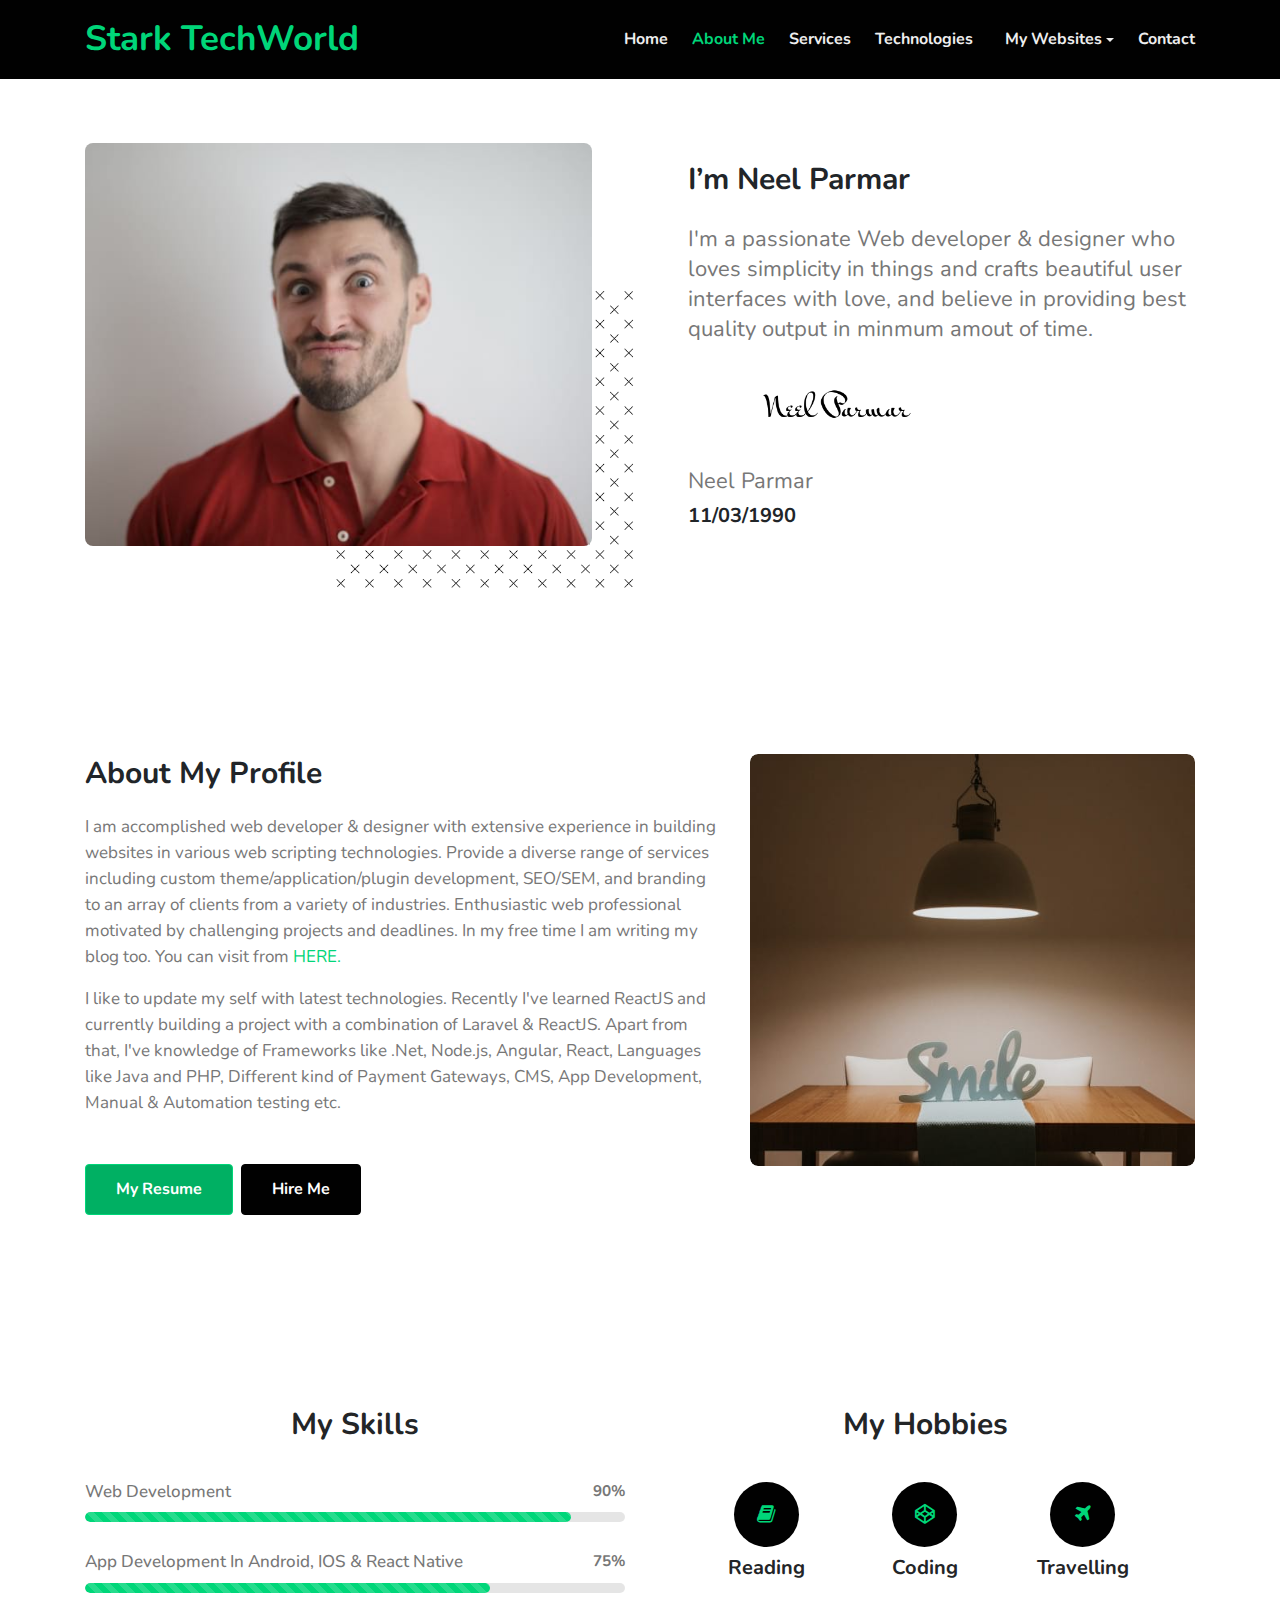
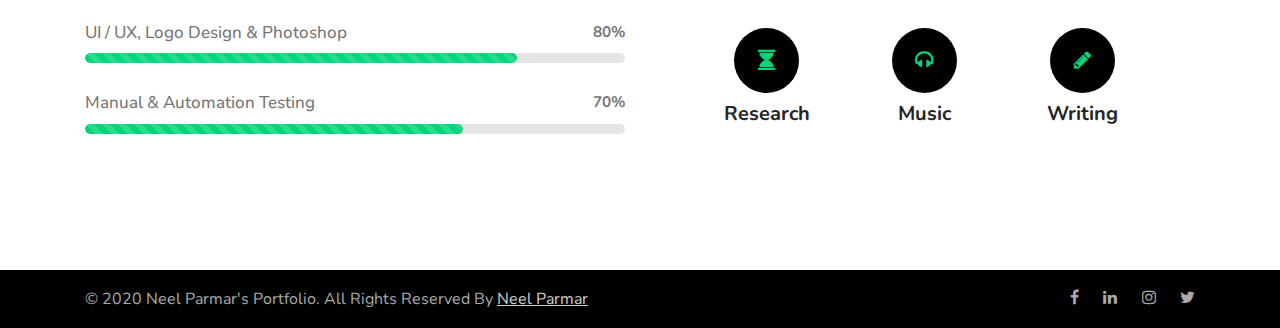
<file: about.html>
<!DOCTYPE HTML>
<html lang="en">

<head>
    <!-- Required meta tags -->
    <meta charset="utf-8">
    <meta name="viewport" content="width=device-width, initial-scale=1, shrink-to-fit=no">
    <title> About - Stark TechWorld </title>
    <meta name="keywords" content="Stark TechWorld Responsive web template, Bootstrap Web Templates, Flat Web Templates, Android Compatible web template, Smartphone Compatible web template, free webdesigns for Nokia, Samsung, LG, SonyEricsson, Motorola web design, payment gateway, UI UX designs" />
    <meta http-equiv="content-type" content="text/html; charset=UTF-8">
    <meta content="utf-8" http-equiv="encoding">
    <meta name="viewport" content="width=device-width, initial-scale=1.0">
    <meta http-equiv="X-UA-Compatible" content="IE=edge">
    <meta name="robots" content="index, follow">
    <meta name="description" content="Know More about Stark TechWorld like About Company, Why Stark TechWorld, Our Team, Our Process, FAQ, Management Bios, Clients and Sitemap." />
    <meta name="robots" content="index, follow" />
    <meta name="googlebot" content="index, follow, max-snippet:-1, max-image-preview:large, max-video-preview:-1" />
    <meta name="bingbot" content="index, follow, max-snippet:-1, max-image-preview:large, max-video-preview:-1" />
    <link rel="canonical" href="https://starktechworld.com/" />
    <meta property="og:locale" content="en_US" />
    <meta property="og:type" content="website" />
    <meta property="og:title" content="About - Stark TechWorld" />
    <meta property="og:description" content="Know More about Stark TechWorld like About Company, Why Stark TechWorld, Our Team, Our Process, FAQ, Management Bios, Clients and Sitemap." />
    <meta property="og:url" content="https://starktechworld.com/" />
    <meta property="og:site_name" content="Stark TechWorld" />
    <meta property="article:publisher" content="https://www.facebook.com/stark.techworld.3/" />
    <meta name="twitter:creator" content="@StarkTechworld" />
    <meta name="twitter:site" content="@StarkTechworld" />
    <!-- google fonts -->
    <link href="//fonts.googleapis.com/css?family=Nunito:400,700&display=swap" rel="stylesheet">
    <!-- Template CSS -->
    <link rel="stylesheet" href="assets/css/style-starter.css">
</head>

<body>
    <!-- header -->
    <header>
        <div class="w3l-header" id="home">
            <div class="container">
                <nav class="navbar navbar-expand-lg navbar-dark pl-0 pr-0">
                    <a class="navbar-brand m-0" href="index.html"> Stark TechWorld </a>
                    <!-- if logo is image enable this   
                            <a class="navbar-brand" href="#index.html">
                                <img src="image-path" alt="Your logo" title="Your logo" style="height:35px;" />
                            </a> -->
                    <button class="navbar-toggler" type="button" data-toggle="collapse" data-target="#navbarNav" aria-controls="navbarNav" aria-expanded="false" aria-label="Toggle navigation">
                        <span class="navbar-toggler-icon fa fa-bars"></span>
                        </button>
                    <div class="collapse navbar-collapse" id="navbarNav">
                        <ul class="navbar-nav ml-auto">
                            <li class="nav-item mr-lg-4">
                                <a class="nav-link pl-0 pr-0" href="index.html">Home <span class="sr-only">(current)</span></a>
                            </li>
                            <li class="nav-item active mr-lg-4">
                                <a class="nav-link pl-0 pr-0" href="about.html">About Me</a>
                            </li>
                            <li class="nav-item mr-lg-4">
                                <a class="nav-link pl-0 pr-0" href="services.html">Services</a>
                            </li>
                            <li class="nav-item mr-lg-4">
                                <a class="nav-link pl-0 pr-0" href="technologies.html">Technologies</a>
                            </li>
                            <li class="nav-item dropdown mr-lg-3">
                                <a class="nav-link dropdown-toggle " href="#" id="navbarDropdown" role="button" data-toggle="dropdown" aria-haspopup="true"
                                aria-expanded="false">
                                My Websites</a>
                                <div class="dropdown-menu" aria-labelledby="navbarDropdown">
                                    <a class="dropdown-item" target="_blank" href="https://starksworlds.blogspot.com/">Blog</a>
                                    <a class="dropdown-item" target="_blank" href="../mark1/index.html">Mark 1</a>
                                    <a class="dropdown-item" target="_blank" href="../mark2/index.html">Mark 2</a>
                                </div>
                            </li>
                            <li class="nav-item">
                                <a class="nav-link pl-0 pr-0" href="contact.html">Contact</a>
                            </li>
                        </ul>
                    </div>
                </nav>
            </div>
        </div>
    </header>
    <!-- //header -->
    <!-- about me -->
    <div class="w3l-about py-5">
        <div class="container py-lg-3">
            <div class="row about-content mb-lg-5">
                <div class="col-lg-6 pr-md-5">
                    <div class="image-block">
                        <img src="assets/images/me.jpg" class="img-fluid myphoto" alt="my photo" />
                        <img src="assets/images/cross.png" class="img-fluid pos" alt="dots" />
                    </div>
                </div>
                <div class="col-lg-6 info pl-lg-5 mt-lg-0 mt-5 pt-lg-0 pt-3 align-center">
                    <h4 class="">I’m Neel Parmar</h4>
                    <p class="mt-md-4 mt-3 mb-0"> I'm a passionate Web developer & designer who loves simplicity in things and crafts beautiful user interfaces with love, and believe in providing best quality output in minmum amout of time.
                    </p>
                    <img src="assets/images/signature.png" class="img-fluid signature mt-4 mb-2" width="300px" alt="my photo" />
                    <p class="m-0 mb-2">Neel Parmar</p>
                    <h6>11/03/1990</h6>
                </div>
            </div>
        </div>
    </div>
    <!-- //about me -->

    <!-- stats -->
    <!-- <section class="w3l-stats py-lg-5 py-4" id="stats">
            <div class="gallery-inner container py-md-5 py-4">
                <div class="row stats-con text-white">
                    <div class="col-sm-3 col-6 stats_info counter_grid">
                        <span class="fa fa-lightbulb-o"></span>
                        <p class="counter">5</p>
                        <h4>Projects Done</h4>
                    </div>
                    <div class="col-sm-3 col-6 stats_info counter_grid1">
                        <span class="fa fa-heart"></span>
                        <p class="counter">10</p>
                        <h4>Satisfied Clients</h4>
                    </div>
                    <div class="col-sm-3 col-6 stats_info counter_grid mt-sm-0 mt-5">
                        <span class="fa fa-magic"></span>
                        <p class="counter">15</p>
                        <h4>Awards</h4>
                    </div>
                    <div class="col-sm-3 col-6 stats_info counter_grid2 mt-sm-0 mt-5">
                        <span class="fa fa-smile-o"></span>
                        <p class="counter">20</p>
                        <h4>Happy Clients</h4>
                    </div>
                </div>
            </div>
        </section> -->
    <!-- //stats -->

    <!-- about my profile -->
    <section class="w3l-about-bottom py-5" id="about">
        <div class="container py-lg-5 py-md-3">
            <div class="row middle-grids">
                <div class="col-lg-7 advantage-grid-info">
                    <div class="advantage_left">
                        <h4>About My Profile </h4>
                        <p class="mb-3"> I am accomplished web developer & designer with extensive experience in building websites in various web scripting technologies. Provide a diverse range of services including custom theme/application/plugin development, SEO/SEM,
                            and branding to an array of clients from a variety of industries. Enthusiastic web professional motivated by challenging projects and deadlines. In my free time I am writing my blog too. You can visit from <a target="_blank"
                                href="https://starksworlds.blogspot.com/"> HERE. </a>
                        </p>
                        <p class="mb-0">
                            I like to update my self with latest technologies. Recently I've learned ReactJS and currently building a project with a combination of Laravel & ReactJS. Apart from that, I've knowledge of Frameworks like .Net, Node.js, Angular, React, Languages like
                            Java and PHP, Different kind of Payment Gateways, CMS, App Development, Manual & Automation testing etc.
                        </p>
                        <a href="resume.html" class="btn-style btn-primary btn mt-lg-5 mt-4">My Resume</a>
                        <a href="mailto:techworldstark@gmail.com" class="btn-style btn-secondary btn mt-lg-5 mt-4 ml-1">Hire Me</a>
                    </div>
                </div>
                <div class="col-lg-5 advantage-grid-info1">
                    <div class="advantage_left1 mt-lg-0 mt-5">
                        <img src="assets/images/about.jpg" class="img img-fluid" alt="">
                    </div>
                </div>
            </div>
        </div>
    </section>
    <!-- //about my profile -->
    <!-- skills and hobbies -->
    <div class="w3l-skills py-5" id="skills">
        <div class="container py-lg-5 py-md-3">
            <div class="modal-spa">
                <div class="row skills">
                    <div class="col-lg-6 bar-grids bargrids-left">
                        <h4> My Skills </h4>
                        <h6> Web Development <span> 90% </span></h6>
                        <div class="progress">
                            <div class="progress-bar progress-bar-striped active editContent" style="width: 90%">
                            </div>
                        </div>

                        <h6> App Development in Android, IOS & React Native <span> 75% </span></h6>
                        <div class="progress  w3-bar-grids">
                            <div class="progress-bar progress-bar-striped active" style="width: 75%">
                            </div>
                        </div>

                        <h6> UI / UX, Logo Design & Photoshop <span> 80% </span></h6>
                        <div class="progress  w3-bar-grids">
                            <div class="progress-bar progress-bar-striped active" style="width: 80%">
                            </div>
                        </div>

                        <h6> Manual & Automation Testing <span> 70% </span></h6>
                        <div class="progress  w3-bar-grids prgs-w3-last">
                            <div class="progress-bar progress-bar-striped active" style="width: 70%">
                            </div>
                        </div>
                    </div>
                    <div class="col-lg-6 bar-grids w3-bar-grids mt-lg-0 mt-5">
                        <h4> My Hobbies </h4>
                        <div class="row pl-lg-5 pr-lg-5">
                            <div class="col-4 hobbies-grid1 grid3">
                                <div class="icon-bg">
                                    <span class="fa fa-book"></span>
                                </div>
                                <h5>Reading</h5>
                            </div>

                            <div class="col-4 hobbies-grid1 grid1">
                                <div class="icon-bg">
                                    <span class="fa fa-codepen"></span>
                                </div>
                                <h5>Coding</h5>
                            </div>

                            <div class="col-4 hobbies-grid1 grid4">
                                <div class="icon-bg">
                                    <span class="fa fa-plane"></span>
                                </div>
                                <h5>Travelling</h5>
                            </div>

                            <div class="col-4 hobbies-grid1 grid2">
                                <div class="icon-bg">
                                    <span class="fa fa-hourglass"></span>
                                </div>
                                <h5>Research</h5>
                            </div>

                            <div class="col-4 hobbies-grid1 grid5">
                                <div class="icon-bg">
                                    <span class="fa fa-headphones"></span>
                                </div>
                                <h5>Music</h5>
                            </div>

                            <div class="col-4 hobbies-grid1 grid6">
                                <div class="icon-bg">
                                    <span class="fa fa-pencil"></span>
                                </div>
                                <h5> Writing </h5>
                            </div>
                        </div>
                    </div>
                </div>
            </div>
        </div>
    </div>
    <!-- //skills and hobbies -->
    <!-- Footer -->
    <footer>
        <section class="w3l-footers-1">
            <div class="footer py-3">
                <div class="container">
                    <div class="footer-content">
                        <div class="row">
                            <div class="col-lg-8 footer-left">
                                <p class="m-0">&copy; 2020 Neel Parmar's Portfolio. All Rights Reserved By <a href="index.html">Neel Parmar</a></p>
                            </div>
                            <div class="col-lg-4 footer-right text-lg-right text-center mt-lg-0 mt-3">
                                <ul class="social m-0 p-0">
                                    <li><a target="_blank" href="https://www.facebook.com/stark.techworld.3"><span class="fa fa-facebook"></span></a></li>
                                    <li><a target="_blank" href="https://www.linkedin.com"><span class="fa fa-linkedin"></span></a></li>
                                    <li><a target="_blank" href="https://www.instagram.com/starktechworld/"><span class="fa fa-instagram"></span></a></li>
                                    <li><a target="_blank" href="https://twitter.com/StarkTechworld"><span class="fa fa-twitter"></span></a></li>
                                </ul>
                            </div>
                        </div>
                    </div>
                </div>
            </div>
        </section>
    </footer>
    <!-- //Footer -->
    <!-- move top -->
    <button onclick="topFunction()" id="movetop" class="editContent" title="Go to top">
        <span class="fa fa-angle-up"></span>
        </button>
    <script>
        // When the user scrolls down 20px from the top of the document, show the button
        window.onscroll = function() {
            scrollFunction()
        };

        function scrollFunction() {
            if (document.body.scrollTop > 20 || document.documentElement.scrollTop > 20) {
                document.getElementById("movetop").style.display = "block";
            } else {
                document.getElementById("movetop").style.display = "none";
            }
        }

        // When the user clicks on the button, scroll to the top of the document
        function topFunction() {
            document.body.scrollTop = 0;
            document.documentElement.scrollTop = 0;
        }
    </script>
    <!-- /move top -->
    <!-- common jquery -->
    <script src="assets/js/jquery-3.3.1.min.js"></script>
    <!-- //common jquery -->
    <!-- disable body scroll which navbar is in active -->
    <script>
        $(function() {
            $('.navbar-toggler').click(function() {
                $('body').toggleClass('noscroll');
            })
        });
    </script>
    <!-- disable body scroll which navbar is in active -->
    <!-- for blog carousel slider -->
    <script src="assets/js/owl.carousel.js"></script>
    <script>
        $(document).ready(function() {
            var owl = $('.owl-carousel');
            owl.owlCarousel({
                stagePadding: 20,
                margin: 15,
                nav: false,
                loop: false,
                responsive: {
                    0: {
                        items: 1
                    },
                    600: {
                        items: 2
                    },
                    1000: {
                        items: 3
                    }
                }
            })
        })
    </script>
    <!-- //for blog carousel slider -->
    <!-- stats number counter-->
    <script src="assets/js/jquery.waypoints.min.js"></script>
    <script src="assets/js/jquery.countup.js"></script>
    <script>
        $('.counter').countUp();
    </script>
    <!-- //stats number counter -->
    <!-- jQuery-Photo-filter-lightbox-portfolio-plugin -->
    <script src="assets/js/jquery-1.7.2.js"></script>
    <script src="assets/js/jquery.quicksand.js"></script>
    <script src="assets/js/script.js"></script>
    <script src="assets/js/jquery.prettyPhoto.js"></script>
    <!-- //jQuery-Photo-filter-lightbox-portfolio-plugin -->
    <!--  bootstrap js -->
    <script src="assets/js/bootstrap.min.js"></script>
    <!--  //bootstrap js -->
</body>

</html>
</file>
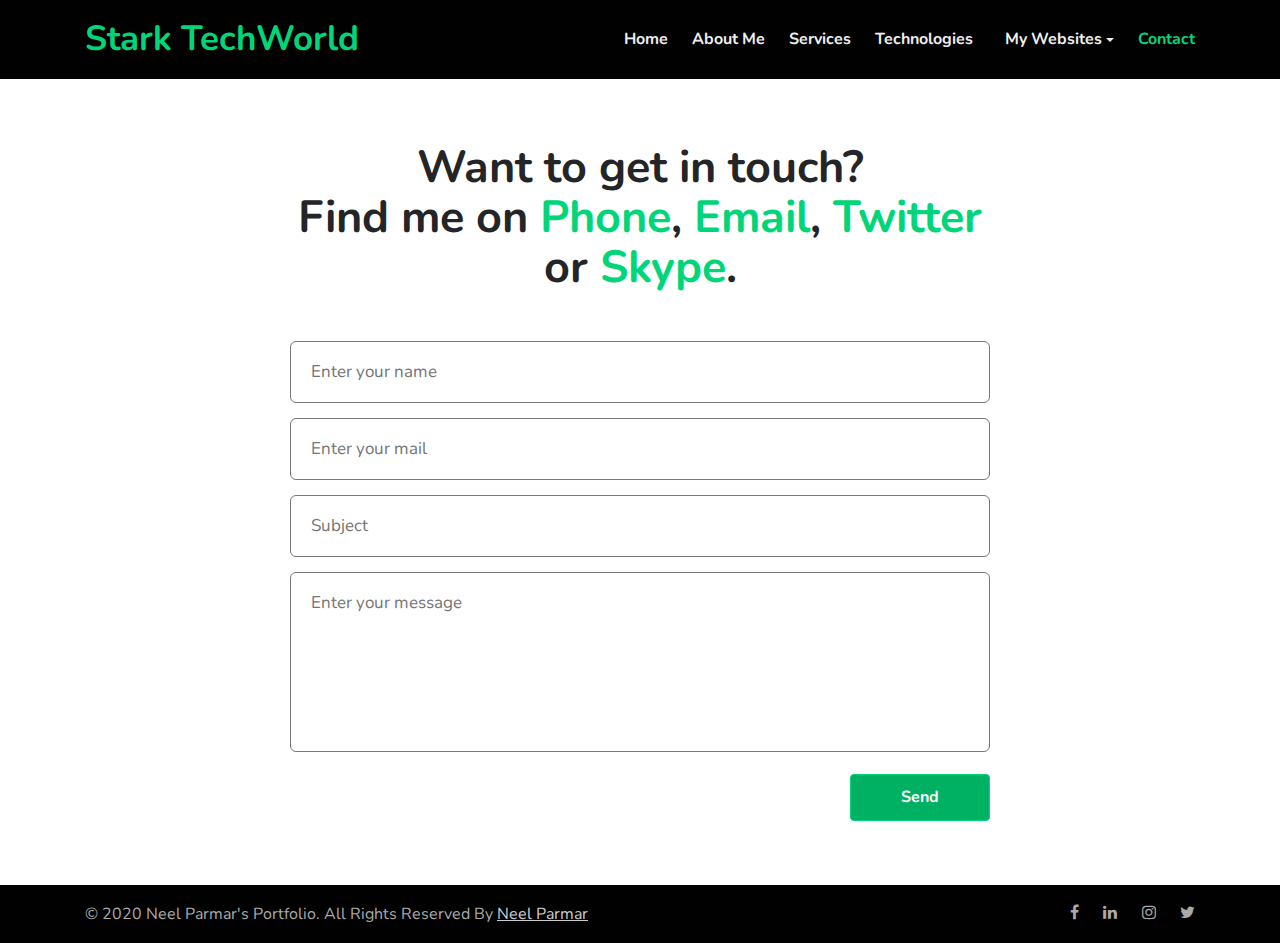
<file: contact.html>
<!DOCTYPE HTML>
<html lang="en">
    <head>
        <!-- Required meta tags -->
        <meta charset="utf-8">
        <meta name="viewport" content="width=device-width, initial-scale=1, shrink-to-fit=no">
        <title> Contact Us - Stark TechWorld  </title>
        <meta name="keywords" content="Stark TechWorld Responsive web template, Bootstrap Web Templates, Flat Web Templates, Android Compatible web template, Smartphone Compatible web template, free webdesigns for Nokia, Samsung, LG, SonyEricsson, Motorola web design, payment gateway, UI UX designs" />
        <meta http-equiv="content-type" content="text/html; charset=UTF-8">
        <meta content="utf-8" http-equiv="encoding">
        <meta name="viewport" content="width=device-width, initial-scale=1.0">
        <meta http-equiv="X-UA-Compatible" content="IE=edge">
        <meta name="robots" content="index, follow">
        <meta name="description" content="Are you looking for top web design and development solutions? Contact Stark TechWorld to know more about different web services and packages. We offer custom web design, mobile &amp; web application development, internet marketing services for small to big brands with assurance of high ROI." />
        <meta name="robots" content="index, follow" />
        <meta name="googlebot" content="index, follow, max-snippet:-1, max-image-preview:large, max-video-preview:-1" />
        <meta name="bingbot" content="index, follow, max-snippet:-1, max-image-preview:large, max-video-preview:-1" />
        <link rel="canonical" href="https://starktechworld.com/" />
        <meta property="og:locale" content="en_US" />
        <meta property="og:type" content="website" />
        <meta property="og:title" content="Contact Us - Stark TechWorld" />
        <meta property="og:description" content="Are you looking for top web design and development solutions? Contact Stark TechWorld to know more about different web services and packages. We offer custom web design, mobile &amp; web application development, internet marketing services for small to big brands with assurance of high ROI." />
        <meta property="og:url" content="https://starktechworld.com/" />
        <meta property="og:site_name" content="Stark TechWorld" />
        <meta property="article:publisher" content="https://www.facebook.com/stark.techworld.3/" />
        <meta name="twitter:creator" content="@StarkTechworld" />
        <meta name="twitter:site" content="@StarkTechworld" />
        <!-- google fonts -->
        <link href="//fonts.googleapis.com/css?family=Nunito:400,700&display=swap" rel="stylesheet">
        <!-- Template CSS -->
        <link rel="stylesheet" href="assets/css/style-starter.css">
    </head>
    <body>
        <!-- header -->
        <header>
            <div class="w3l-header" id="home">
                <div class="container">
                    <nav class="navbar navbar-expand-lg navbar-dark pl-0 pr-0">
                        <a class="navbar-brand m-0" href="index.html"> Stark TechWorld </a>
                        <!-- if logo is image enable this   
                            <a class="navbar-brand" href="#index.html">
                                <img src="image-path" alt="Your logo" title="Your logo" style="height:35px;" />
                            </a> -->
                        <button class="navbar-toggler" type="button" data-toggle="collapse" data-target="#navbarNav" aria-controls="navbarNav" aria-expanded="false"
                            aria-label="Toggle navigation">
                        <span class="navbar-toggler-icon fa fa-bars"></span>
                        </button>
                        <div class="collapse navbar-collapse" id="navbarNav">
                            <ul class="navbar-nav ml-auto">
                                <li class="nav-item mr-lg-4">
                                    <a class="nav-link pl-0 pr-0" href="index.html">Home <span class="sr-only">(current)</span></a>
                                </li>
                                <li class="nav-item mr-lg-4">
                                    <a class="nav-link pl-0 pr-0" href="about.html">About Me</a>
                                </li>
                                <li class="nav-item mr-lg-4">
                                    <a class="nav-link pl-0 pr-0" href="services.html">Services</a>
                                </li>
                                <li class="nav-item mr-lg-4">
                                    <a class="nav-link pl-0 pr-0" href="technologies.html">Technologies</a>
                                </li>
                                <li class="nav-item dropdown mr-lg-3">
                                    <a class="nav-link dropdown-toggle " href="#" id="navbarDropdown" role="button" data-toggle="dropdown" aria-haspopup="true"
                                    aria-expanded="false">
                                    My Websites</a>
                                    <div class="dropdown-menu" aria-labelledby="navbarDropdown">
                                        <a class="dropdown-item" target="_blank" href="https://starksworlds.blogspot.com/">Blog</a>
                                        <a class="dropdown-item" target="_blank" href="../mark1/index.html">Mark 1</a>
                                        <a class="dropdown-item" target="_blank" href="../mark2/index.html">Mark 2</a>
                                    </div>
                                </li>
                                <li class="nav-item active">
                                    <a class="nav-link pl-0 pr-0" href="contact.html">Contact</a>
                                </li>
                            </ul>
                        </div>
                    </nav>
                </div>
            </div>
        </header>
        <!-- //header -->
        <!-- contact form -->
        <section class="w3l-contacts-12 py-5" id="contact">
            <div class="container py-md-3">
                <div class="contacts12-main">
                    <div class="title-section">
                        <h3 class="main-title-w3 mb-md-5 mb-4">Want to get in touch? <br>Find me on
                            <a href="WhatsApp:+91-63520 06856" class="editContent">Phone</a>,
                            <a href="mailto:techworldstark@gmail.com" class="editContent">Email</a>,
                            <a href="https://twitter.com/StarkTechworld" target="_blank" class="editContent">Twitter</a>
                            or <a href="skype:live:a61c7c79bee11421" class="editContent">Skype</a>.
                        </h3>
                    </div>
                    <form action="https://sendmail.w3layouts.com/submitForm" method="post" class="">
                        <div class="main-input">
                            <input type="text" name="w3lName" placeholder="Enter your name" class="contact-input" required="" />
                            <input type="email" name="w3lSender" placeholder="Enter your mail" class="contact-input" required="" />
                            <input type="email" name="w3lSubject" placeholder="Subject" class="contact-input" />
                            <textarea class="contact-textarea contact-input" name="w3lMessage" placeholder="Enter your message" required=""></textarea>
                        </div>
                        <div class="text-right">
                            <button class="btn-primary btn btn-style">Send</button>
                        </div>
                    </form>
                </div>
            </div>
        </section>
        <!-- //contact form -->
        <!-- Footer -->
        <footer>
            <section class="w3l-footers-1">
                <div class="footer py-3">
                    <div class="container">
                        <div class="footer-content">
                            <div class="row">
                                <div class="col-lg-8 footer-left">
                                    <p class="m-0">&copy; 2020 Neel Parmar's Portfolio. All Rights Reserved By <a href="index.html">Neel Parmar</a></p>
                                </div>
                                <div class="col-lg-4 footer-right text-lg-right text-center mt-lg-0 mt-3">
                                    <ul class="social m-0 p-0">
                                        <li><a target="_blank" href="https://www.facebook.com/stark.techworld.3"><span class="fa fa-facebook"></span></a></li>
                                        <li><a target="_blank" href="https://www.linkedin.com"><span class="fa fa-linkedin"></span></a></li>
                                        <li><a target="_blank" href="https://www.instagram.com/starktechworld/"><span class="fa fa-instagram"></span></a></li>
                                        <li><a target="_blank" href="https://twitter.com/StarkTechworld"><span class="fa fa-twitter"></span></a></li>
                                    </ul>
                                </div>
                            </div>
                        </div>
                    </div>
                </div>
            </section>
        </footer>
        <!-- //Footer -->
        <!-- move top -->
        <button onclick="topFunction()" id="movetop" class="editContent" title="Go to top">
        <span class="fa fa-angle-up"></span>
        </button>
        <script>
            // When the user scrolls down 20px from the top of the document, show the button
            window.onscroll = function () {
              scrollFunction()
            };
            
            function scrollFunction() {
              if (document.body.scrollTop > 20 || document.documentElement.scrollTop > 20) {
                document.getElementById("movetop").style.display = "block";
              } else {
                document.getElementById("movetop").style.display = "none";
              }
            }
            
            // When the user clicks on the button, scroll to the top of the document
            function topFunction() {
              document.body.scrollTop = 0;
              document.documentElement.scrollTop = 0;
            }
        </script>
        <!-- /move top -->
        <!-- common jquery -->
        <script src="assets/js/jquery-3.3.1.min.js"></script>
        <!-- //common jquery -->
        <!-- disable body scroll which navbar is in active -->
        <script>
            $(function () {
              $('.navbar-toggler').click(function () {
                $('body').toggleClass('noscroll');
              })
            });
        </script>
        <!-- disable body scroll which navbar is in active -->
        <!-- for blog carousel slider -->
        <script src="assets/js/owl.carousel.js"></script>
        <script>
            $(document).ready(function () {
              var owl = $('.owl-carousel');
              owl.owlCarousel({
                stagePadding: 20,
                margin: 15,
                nav: false,
                loop: false,
                responsive: {
                  0: {
                    items: 1
                  },
                  600: {
                    items: 2
                  },
                  1000: {
                    items: 3
                  }
                }
              })
            })
        </script>
        <!-- //for blog carousel slider -->
        <!-- stats number counter-->
        <script src="assets/js/jquery.waypoints.min.js"></script>
        <script src="assets/js/jquery.countup.js"></script>
        <script>
            $('.counter').countUp();
        </script>
        <!-- //stats number counter -->
        <!-- jQuery-Photo-filter-lightbox-portfolio-plugin -->
        <script src="assets/js/jquery-1.7.2.js"></script>
        <script src="assets/js/jquery.quicksand.js"></script>
        <script src="assets/js/script.js"></script>
        <script src="assets/js/jquery.prettyPhoto.js"></script>
        <!-- //jQuery-Photo-filter-lightbox-portfolio-plugin -->
        <!--  bootstrap js -->
        <script src="assets/js/bootstrap.min.js"></script>
        <!--  //bootstrap js -->
    </body>
</html>
</file>
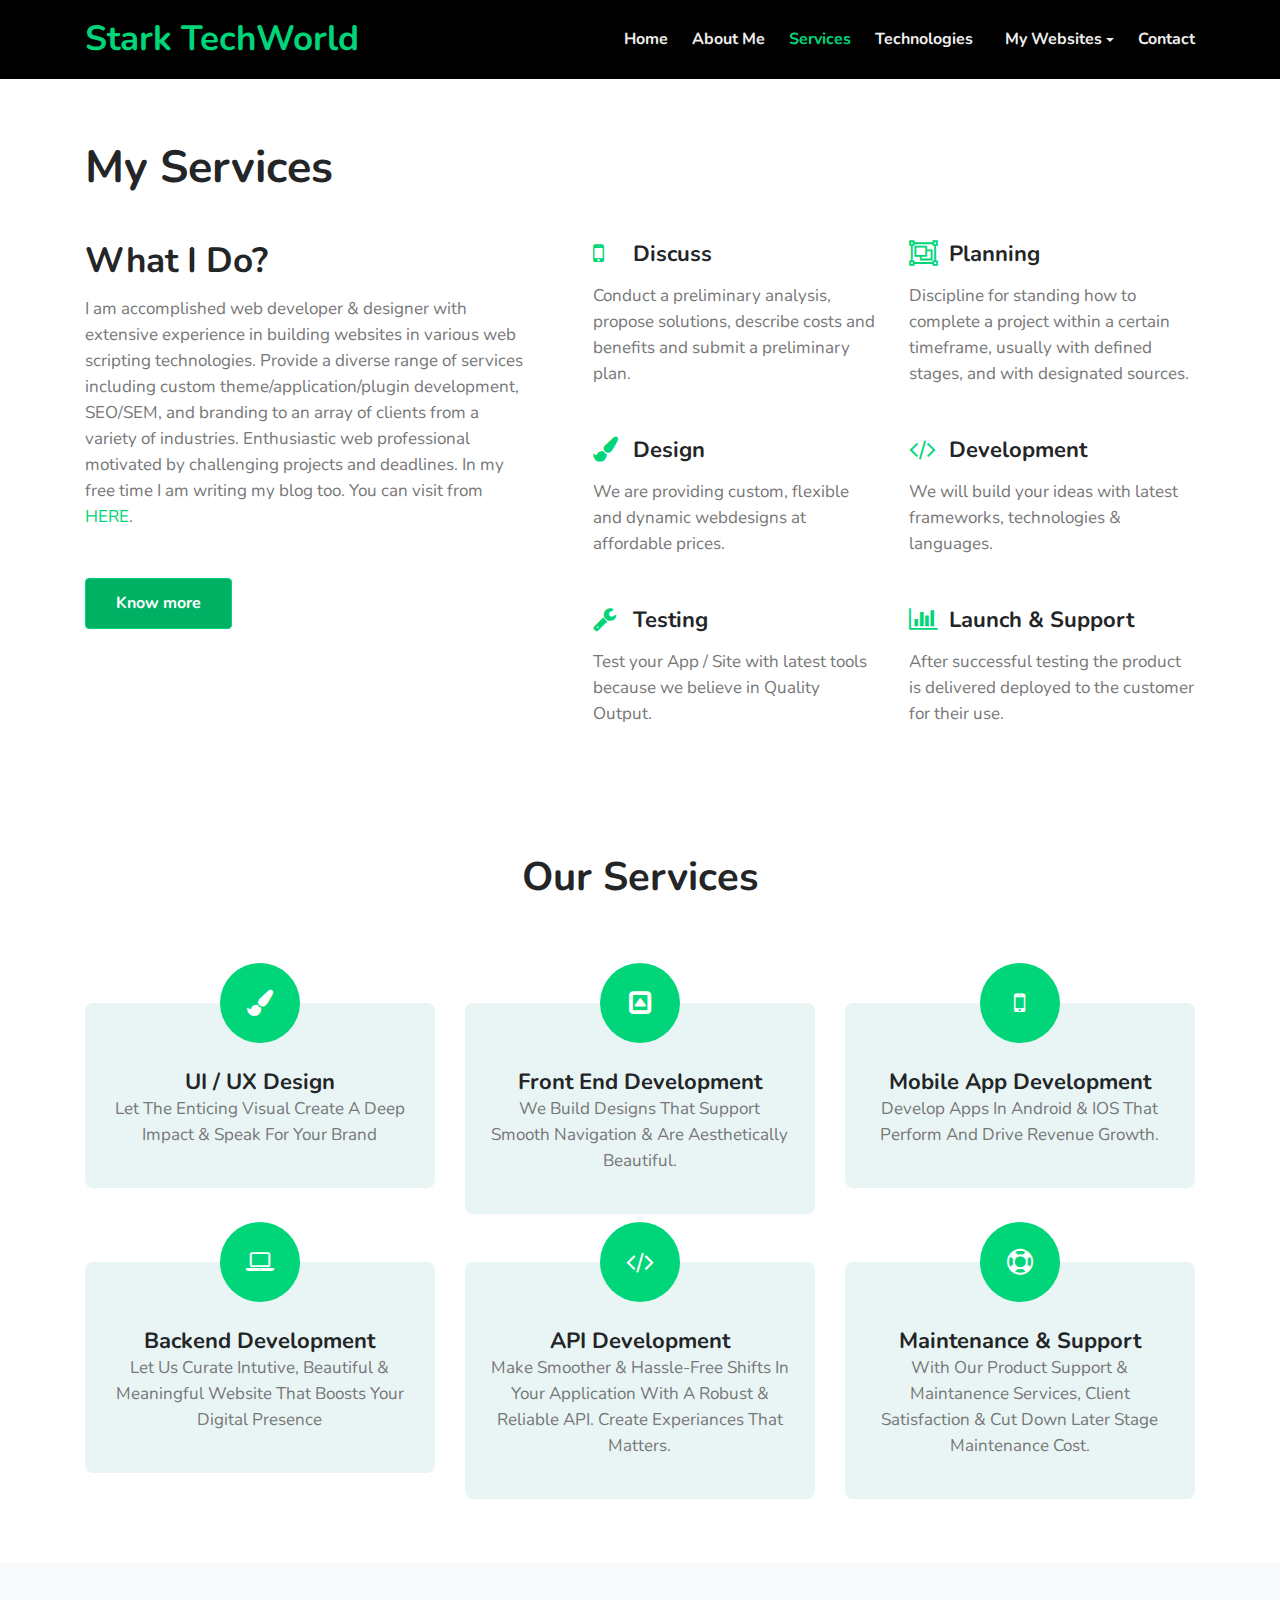
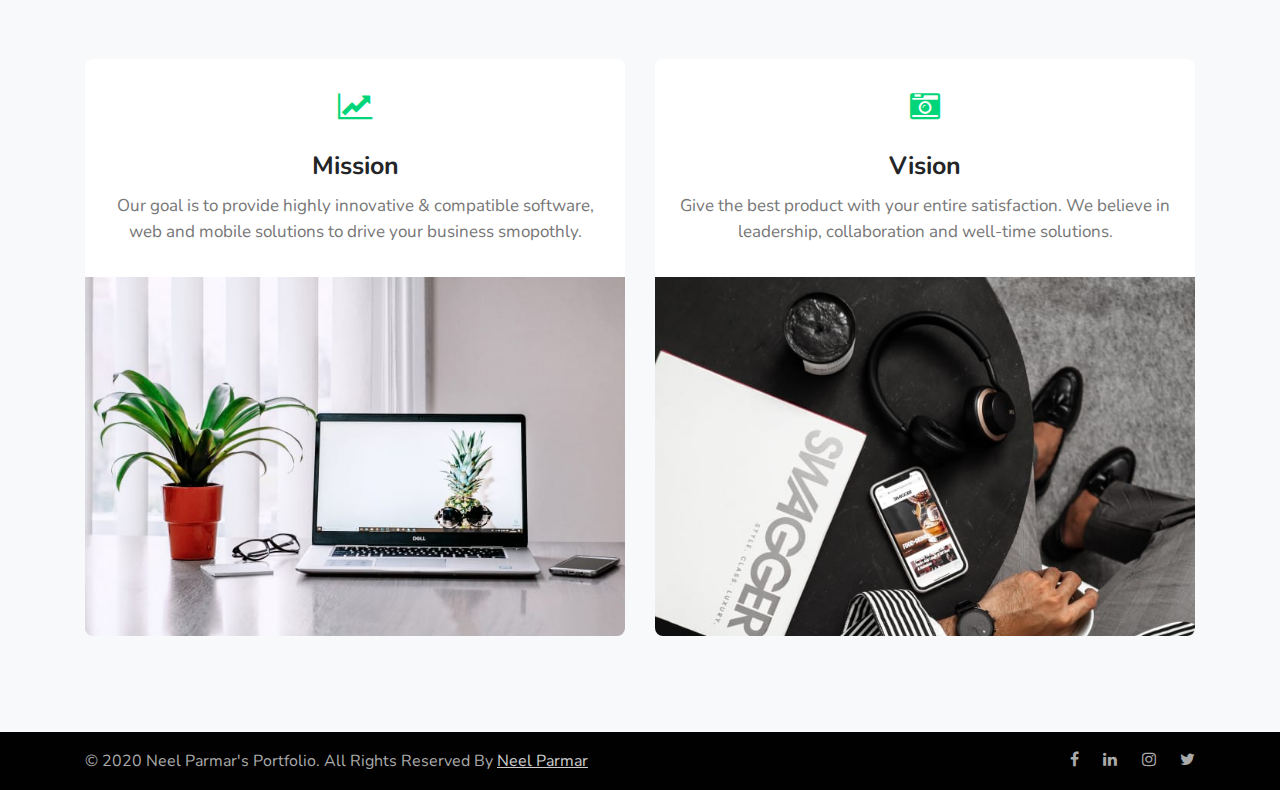
<file: services.html>
<!DOCTYPE HTML>
<html lang="en">

<head>
    <!-- Required meta tags -->
    <meta charset="utf-8">
    <meta name="viewport" content="width=device-width, initial-scale=1, shrink-to-fit=no">
    <title> Services - Stark TechWorld </title>
    <meta name="keywords" content="Stark TechWorld Responsive web template, Bootstrap Web Templates, Flat Web Templates, Android Compatible web template, Smartphone Compatible web template, free webdesigns for Nokia, Samsung, LG, SonyEricsson, Motorola web design, payment gateway, UI UX designs" />
    <meta http-equiv="content-type" content="text/html; charset=UTF-8">
    <meta content="utf-8" http-equiv="encoding">
    <meta name="viewport" content="width=device-width, initial-scale=1.0">
    <meta http-equiv="X-UA-Compatible" content="IE=edge">
    <meta name="robots" content="index, follow">
    <meta name="description" content="Stark TechWorld provides various kind of services. We have proper type of systematic workflow to achieve our targets and give output ontime." />
    <meta name="robots" content="index, follow" />
    <meta name="googlebot" content="index, follow, max-snippet:-1, max-image-preview:large, max-video-preview:-1" />
    <meta name="bingbot" content="index, follow, max-snippet:-1, max-image-preview:large, max-video-preview:-1" />
    <link rel="canonical" href="https://starktechworld.com/" />
    <meta property="og:locale" content="en_US" />
    <meta property="og:type" content="website" />
    <meta property="og:title" content="Services - Stark TechWorld" />
    <meta property="og:description" content="Stark TechWorld provides various kind of services. We have proper type of systematic workflow to achieve our targets and give output ontime." />
    <meta property="og:url" content="https://starktechworld.com/" />
    <meta property="og:site_name" content="Stark TechWorld" />
    <meta property="article:publisher" content="https://www.facebook.com/stark.techworld.3/" />
    <meta name="twitter:creator" content="@StarkTechworld" />
    <meta name="twitter:site" content="@StarkTechworld" />
    <!-- google fonts -->
    <link href="//fonts.googleapis.com/css?family=Nunito:400,700&display=swap" rel="stylesheet">
    <!-- Template CSS -->
    <link rel="stylesheet" href="assets/css/style-starter.css">
</head>

<body>
    <!-- header -->
    <header>
        <div class="w3l-header" id="home">
            <div class="container">
                <nav class="navbar navbar-expand-lg navbar-dark pl-0 pr-0">
                    <a class="navbar-brand m-0" href="index.html"></span> Stark TechWorld </a>
                    <!-- if logo is image enable this   
                            <a class="navbar-brand" href="#index.html">
                                <img src="image-path" alt="Your logo" title="Your logo" style="height:35px;" />
                            </a> -->
                    <button class="navbar-toggler" type="button" data-toggle="collapse" data-target="#navbarNav" aria-controls="navbarNav" aria-expanded="false" aria-label="Toggle navigation">
                        <span class="navbar-toggler-icon fa fa-bars"></span>
                        </button>
                    <div class="collapse navbar-collapse" id="navbarNav">
                        <ul class="navbar-nav ml-auto">
                            <li class="nav-item mr-lg-4">
                                <a class="nav-link pl-0 pr-0" href="index.html">Home <span class="sr-only">(current)</span></a>
                            </li>
                            <li class="nav-item mr-lg-4">
                                <a class="nav-link pl-0 pr-0" href="about.html">About Me</a>
                            </li>
                            <li class="nav-item active mr-lg-4">
                                <a class="nav-link pl-0 pr-0" href="services.html">Services</a>
                            </li>
                            <li class="nav-item mr-lg-4">
                                <a class="nav-link pl-0 pr-0" href="technologies.html">Technologies</a>
                            </li>
                            <li class="nav-item dropdown mr-lg-3">
                                <a class="nav-link dropdown-toggle " href="#" id="navbarDropdown" role="button" data-toggle="dropdown" aria-haspopup="true"
                                    aria-expanded="false">
                                    My Websites</a>
                                <div class="dropdown-menu" aria-labelledby="navbarDropdown">
                                    <a class="dropdown-item" target="_blank" href="https://starksworlds.blogspot.com/">Blog</a>
                                    <a class="dropdown-item" target="_blank" href="../mark1/index.html">Mark 1</a>
                                    <a class="dropdown-item" target="_blank" href="../mark2/index.html">Mark 2</a>
                                </div>
                            </li>
                            <li class="nav-item">
                                <a class="nav-link pl-0 pr-0" href="contact.html">Contact</a>
                            </li>
                        </ul>
                    </div>
                </nav>
            </div>
        </div>
    </header>
    <!-- //header -->
    <!-- services block1 -->
    <div class="w3-services py-5" id="services">
        <div class="container py-lg-3">
            <div class="title-section">
                <h3 class="main-title-w3"> My Services </h3>
                <div class="title-line">
                </div>
            </div>
            <div class="row w3-services-grids mt-lg-5 mt-4">
                <div class="col-lg-5 w3-services-left-grid">
                    <h4>What I Do?</h4>
                    <p>I am accomplished web developer & designer with extensive experience in building websites in various web scripting technologies. Provide a diverse range of services including custom theme/application/plugin development, SEO/SEM, and
                        branding to an array of clients from a variety of industries. Enthusiastic web professional motivated by challenging projects and deadlines. In my free time I am writing my blog too. You can visit from <a href="https://starksworlds.blogspot.com/"
                            target="_blank">HERE</a>.
                    </p>
                    <div class="more">
                        <a href="about.html" class="btn-primary btn btn-style mt-lg-5 mt-4">Know more</a>
                    </div>
                </div>
                <div class="col-lg-7 w3-services-right-grid mt-lg-0 mt-5 pl-lg-5">
                    <div class="row w3-icon-grid-gap1">

                        <div class="col-md-6 col-sm-6 w3-icon-grid1">
                            <a href="#link">
                                <span class="fa fa-mobile editContent" aria-hidden="true"></span>
                                <h3>Discuss</h3>
                                <div class="clearfix"></div>
                            </a>
                            <p>Conduct a preliminary analysis, propose solutions, describe costs and benefits and submit a preliminary plan. </p>
                        </div>
                        <div class="col-md-6 col-sm-6 w3-icon-grid1">
                            <a href="#link">
                                <span class="fa fa-object-group editContent" aria-hidden="true"></span>
                                <h3>Planning</h3>
                                <div class="clearfix"></div>
                            </a>
                            <p>Discipline for standing how to complete a project within a certain timeframe, usually with defined stages, and with designated sources. </p>
                        </div>
                        <div class="col-md-6 col-sm-6 w3-icon-grid1">
                            <a href="#link">
                                <span class="fa fa-paint-brush editContent" aria-hidden="true"></span>
                                <h3>Design</h3>
                                <div class="clearfix"></div>
                            </a>
                            <p>We are providing custom, flexible and dynamic webdesigns at affordable prices.</p>
                        </div>
                        <div class="col-md-6 col-sm-6 w3-icon-grid1">
                            <a href="#link">
                                <span class="fa fa-code editContent" aria-hidden="true"></span>
                                <h3>Development</h3>
                                <div class="clearfix"></div>
                            </a>
                            <p>We will build your ideas with latest frameworks, technologies & languages.</p>
                        </div>
                        <div class="col-md-6 col-sm-6 w3-icon-grid1">
                            <a href="#link">
                                <span class="fa fa-wrench editContent" aria-hidden="true"></span>
                                <h3>Testing</h3>
                                <div class="clearfix"></div>
                            </a>
                            <p>Test your App / Site with latest tools because we believe in Quality Output.</p>
                        </div>
                        <div class="col-md-6 col-sm-6 w3-icon-grid1">
                            <a href="#link">
                                <span class="fa fa-bar-chart editContent" aria-hidden="true"></span>
                                <h3>Launch & Support</h3>
                                <div class="clearfix"></div>
                            </a>
                            <p> After successful testing the product is delivered deployed to the customer for their use. </p>
                        </div>
                    </div>
                </div>
            </div>
        </div>
    </div>
    <!-- //services block1 -->
    <!-- services block3 -->
    <div class="w3l-open-block-services py-5">
        <div class="container py-lg-3">
            <h3 class="head-title"> Our Services </h3>
            <div class="row">
                <div class="col-lg-4 col-md-6 pt-5">
                    <div class="card text-center">
                        <div class="icon-holder">
                            <span class="fa fa-paint-brush service-icon" aria-hidden="true"></span>
                        </div>
                        <h4 class="mission"> UI / UX Design </h4>
                        <div class="open-description">
                            <p> Let The Enticing Visual Create A Deep Impact & Speak For Your Brand </p>
                        </div>
                    </div>
                </div>
                <div class="col-lg-4 col-md-6 pt-5">
                    <div class="card text-center">
                        <div class="icon-holder">
                            <span class="fa fa-caret-square-o-up service-icon" aria-hidden="true"></span>
                        </div>
                        <h4 class="mission"> Front End Development </h4>
                        <div class="open-description">
                            <p> We Build Designs That Support Smooth Navigation & Are Aesthetically Beautiful. </p>
                        </div>
                    </div>
                </div>
                <div class="col-lg-4 col-md-6 pt-5">
                    <div class="card text-center">
                        <div class="icon-holder">
                            <span class="fa fa-mobile service-icon" aria-hidden="true"></span>
                        </div>
                        <h4 class="mission"> Mobile App Development </h4>
                        <div class="open-description">
                            <p> Develop Apps In Android & IOS That Perform And Drive Revenue Growth. </p>
                        </div>
                    </div>
                </div>
            </div>
            <div class="row">
                <div class="col-lg-4 col-md-6 pt-5">
                    <div class="card text-center">
                        <div class="icon-holder">
                            <span class="fa fa-laptop service-icon" aria-hidden="true"></span>
                        </div>
                        <h4 class="mission"> Backend Development </h4>
                        <div class="open-description">
                            <p> Let Us Curate Intutive, Beautiful & Meaningful Website That Boosts Your Digital Presence </p>
                        </div>
                    </div>
                </div>
                <div class="col-lg-4 col-md-6 pt-5">
                    <div class="card text-center">
                        <div class="icon-holder">
                            <span class="fa fa-code service-icon" aria-hidden="true"></span>
                        </div>
                        <h4 class="mission"> API Development </h4>
                        <div class="open-description">
                            <p> Make Smoother & Hassle-Free Shifts In Your Application With A Robust & Reliable API. Create Experiances That Matters. </p>
                        </div>
                    </div>
                </div>
                <div class="col-lg-4 col-md-6 pt-5">
                    <div class="card text-center">
                        <div class="icon-holder">
                            <span class="fa fa-support service-icon" aria-hidden="true"></span>
                        </div>
                        <h4 class="mission"> Maintenance & Support </h4>
                        <div class="open-description">
                            <p> With Our Product Support & Maintanence Services, Client Satisfaction & Cut Down Later Stage Maintenance Cost. </p>
                        </div>
                    </div>
                </div>
            </div>

        </div>
    </div>
    <!-- //services block3 -->
    <!-- services block 2 -->
    <div class="w3l-services-block py-5" id="classes">
        <div class="container py-lg-5 py-md-3">
            <div class="services-block_grids_bottom">
                <div class="row">

                    <div class="col-lg-6 col-md-6 service_grid_btm_left mt-lg-0 mt-sm-5 mt-4">
                        <div class="service_grid_btm_left1">
                            <div class="service_grid_btm_left2">
                                <span class="fa fa-line-chart editContent" aria-hidden="true"></span>
                                <h5>Mission</h5>
                                <p>Our goal is to provide highly innovative & compatible software, web and mobile solutions to drive your business smopothly.</p>
                            </div>
                            <img src="assets/images/3.jpg" alt=" " class="img-fluid" />
                        </div>
                    </div>
                    <div class="col-lg-6 col-md-6 service_grid_btm_left mt-md-0 mt-sm-5 mt-4">
                        <div class="service_grid_btm_left1">
                            <div class="service_grid_btm_left2">
                                <span class="fa fa-camera-retro editContent" aria-hidden="true"></span>
                                <h5>Vision</h5>
                                <p>Give the best product with your entire satisfaction. We believe in leadership, collaboration and well-time solutions. </p>
                            </div>
                            <img src="assets/images/2.jpg" alt=" " class="img-fluid" />
                        </div>
                    </div>

                </div>
            </div>
        </div>
    </div>
    <!-- // services block2 -->

    <!-- Footer -->
    <footer>
        <section class="w3l-footers-1">
            <div class="footer py-3">
                <div class="container">
                    <div class="footer-content">
                        <div class="row">
                            <div class="col-lg-8 footer-left">
                                <p class="m-0">&copy; 2020 Neel Parmar's Portfolio. All Rights Reserved By <a href="index.html">Neel Parmar</a></p>
                            </div>
                            <div class="col-lg-4 footer-right text-lg-right text-center mt-lg-0 mt-3">
                                <ul class="social m-0 p-0">
                                    <li><a target="_blank" href="https://www.facebook.com/stark.techworld.3"><span class="fa fa-facebook"></span></a></li>
                                    <li><a target="_blank" href="https://www.linkedin.com"><span class="fa fa-linkedin"></span></a></li>
                                    <li><a target="_blank" href="https://www.instagram.com/starktechworld/"><span class="fa fa-instagram"></span></a></li>
                                    <li><a target="_blank" href="https://twitter.com/StarkTechworld"><span class="fa fa-twitter"></span></a></li>
                                </ul>
                            </div>
                        </div>
                    </div>
                </div>
            </div>
        </section>
    </footer>
    <!-- //Footer -->
    <!-- move top -->
    <button onclick="topFunction()" id="movetop" class="editContent" title="Go to top">
        <span class="fa fa-angle-up"></span>
        </button>
    <script>
        // When the user scrolls down 20px from the top of the document, show the button
        window.onscroll = function() {
            scrollFunction()
        };

        function scrollFunction() {
            if (document.body.scrollTop > 20 || document.documentElement.scrollTop > 20) {
                document.getElementById("movetop").style.display = "block";
            } else {
                document.getElementById("movetop").style.display = "none";
            }
        }

        // When the user clicks on the button, scroll to the top of the document
        function topFunction() {
            document.body.scrollTop = 0;
            document.documentElement.scrollTop = 0;
        }
    </script>
    <!-- /move top -->
    <!-- common jquery -->
    <script src="assets/js/jquery-3.3.1.min.js"></script>
    <!-- //common jquery -->
    <!-- disable body scroll which navbar is in active -->
    <script>
        $(function() {
            $('.navbar-toggler').click(function() {
                $('body').toggleClass('noscroll');
            })
        });
    </script>
    <!-- disable body scroll which navbar is in active -->
    <!-- for blog carousel slider -->
    <script src="assets/js/owl.carousel.js"></script>
    <script>
        $(document).ready(function() {
            var owl = $('.owl-carousel');
            owl.owlCarousel({
                stagePadding: 20,
                margin: 15,
                nav: false,
                loop: false,
                responsive: {
                    0: {
                        items: 1
                    },
                    600: {
                        items: 2
                    },
                    1000: {
                        items: 3
                    }
                }
            })
        })
    </script>
    <!-- //for blog carousel slider -->
    <!-- stats number counter-->
    <script src="assets/js/jquery.waypoints.min.js"></script>
    <script src="assets/js/jquery.countup.js"></script>
    <script>
        $('.counter').countUp();
    </script>
    <!-- //stats number counter -->
    <!-- jQuery-Photo-filter-lightbox-portfolio-plugin -->
    <script src="assets/js/jquery-1.7.2.js"></script>
    <script src="assets/js/jquery.quicksand.js"></script>
    <script src="assets/js/script.js"></script>
    <script src="assets/js/jquery.prettyPhoto.js"></script>
    <!-- //jQuery-Photo-filter-lightbox-portfolio-plugin -->
    <!--  bootstrap js -->
    <script src="assets/js/bootstrap.min.js"></script>
    <!--  //bootstrap js -->
</body>

</html>
</file>
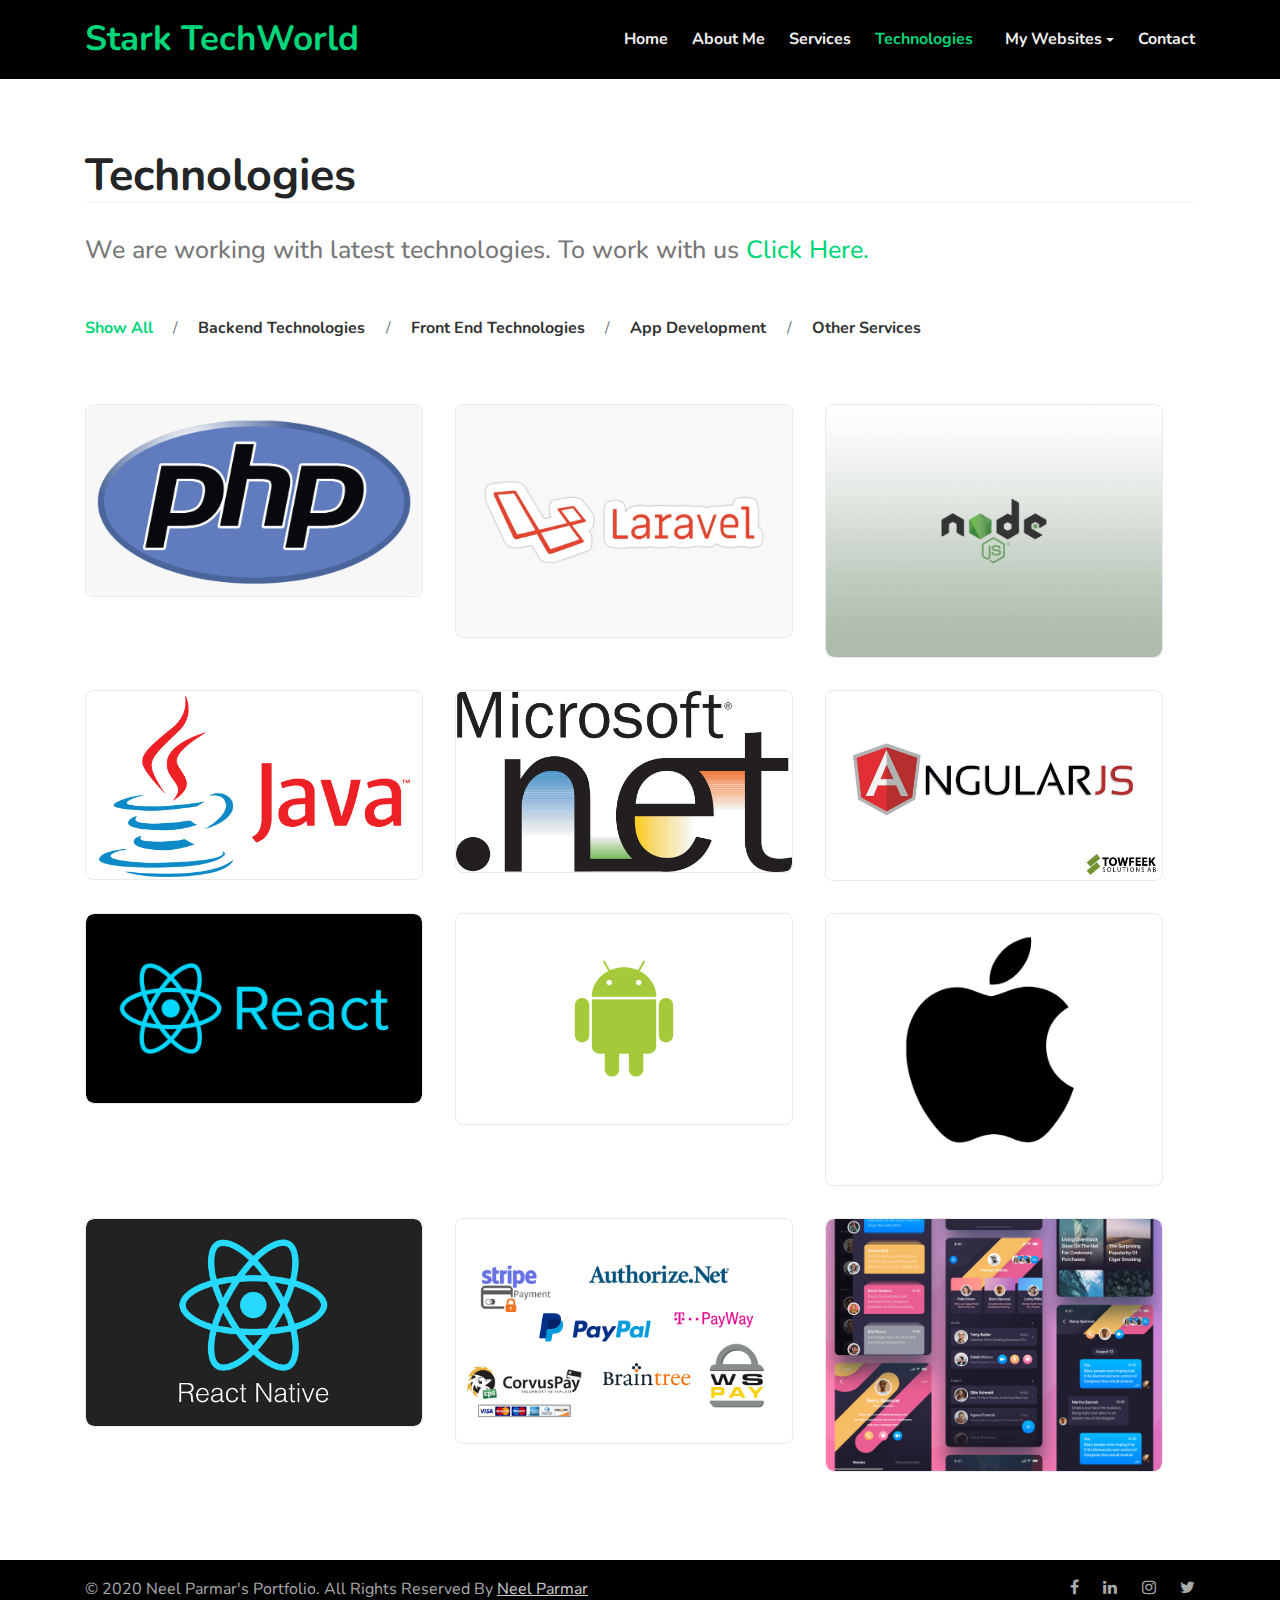
<file: technologies.html>
<!DOCTYPE HTML>
<html lang="en">

<head>
    <!-- Required meta tags -->
    <meta charset="utf-8">
    <meta name="viewport" content="width=device-width, initial-scale=1, shrink-to-fit=no">
    <title> Technologies - Stark TechWorld </title>
    <meta name="keywords" content="Stark TechWorld Responsive web template, Bootstrap Web Templates, Flat Web Templates, Android Compatible web template, Smartphone Compatible web template, free webdesigns for Nokia, Samsung, LG, SonyEricsson, Motorola web design, payment gateway, UI UX designs" />
    <meta http-equiv="content-type" content="text/html; charset=UTF-8">
    <meta content="utf-8" http-equiv="encoding">
    <meta name="viewport" content="width=device-width, initial-scale=1.0">
    <meta http-equiv="X-UA-Compatible" content="IE=edge">
    <meta name="robots" content="index, follow">
    <meta name="description" content="Stark TechWorld provides various kind of services in latest technologies and latest frameworks. We provide wide range of services in latest languages and frameworks and technologies." />
    <meta name="robots" content="index, follow" />
    <meta name="googlebot" content="index, follow, max-snippet:-1, max-image-preview:large, max-video-preview:-1" />
    <meta name="bingbot" content="index, follow, max-snippet:-1, max-image-preview:large, max-video-preview:-1" />
    <link rel="canonical" href="https://starktechworld.com/" />
    <meta property="og:locale" content="en_US" />
    <meta property="og:type" content="website" />
    <meta property="og:title" content="Technologies - Stark TechWorld" />
    <meta property="og:description" content="Stark TechWorld provides various kind of services in latest technologies and latest frameworks. We provide wide range of services in latest languages and frameworks and technologies." />
    <meta property="og:url" content="https://starktechworld.com/" />
    <meta property="og:site_name" content="Stark TechWorld" />
    <meta property="article:publisher" content="https://www.facebook.com/stark.techworld.3/" />
    <meta name="twitter:creator" content="@StarkTechworld" />
    <meta name="twitter:site" content="@StarkTechworld" />
    <!-- google fonts -->
    <link href="//fonts.googleapis.com/css?family=Nunito:400,700&display=swap" rel="stylesheet">
    <!-- Template CSS -->
    <link rel="stylesheet" href="assets/css/style-liberty.css">
    <link rel="stylesheet" href="assets/css/style-starter.css">

</head>

<body>
    <script src='assets/js/jquery.min.js'></script>
    <script src="//m.servedby-buysellads.com/monetization.js" type="text/javascript"></script>
    <!-- header -->
    <header>
        <div class="w3l-header" id="home">
            <div class="container">
                <nav class="navbar navbar-expand-lg navbar-dark pl-0 pr-0">
                    <a class="navbar-brand m-0" href="index.html"> Stark TechWorld </a>
                    <!-- if logo is image enable this   
                            <a class="navbar-brand" href="#index.html">
                                <img src="image-path" alt="Your logo" title="Your logo" style="height:35px;" />
                            </a> -->
                    <button class="navbar-toggler" type="button" data-toggle="collapse" data-target="#navbarNav" aria-controls="navbarNav" aria-expanded="false" aria-label="Toggle navigation">
                        <span class="navbar-toggler-icon fa fa-bars"></span>
                        </button>
                    <div class="collapse navbar-collapse" id="navbarNav">
                        <ul class="navbar-nav ml-auto">
                            <li class="nav-item mr-lg-4">
                                <a class="nav-link pl-0 pr-0" href="index.html">Home</a>
                            </li>
                            <li class="nav-item mr-lg-4">
                                <a class="nav-link pl-0 pr-0" href="about.html">About Me</a>
                            </li>
                            <li class="nav-item mr-lg-4">
                                <a class="nav-link pl-0 pr-0" href="services.html">Services</a>
                            </li>
                            <li class="nav-item active mr-lg-4">
                                <a class="nav-link pl-0 pr-0" href="technologies.html">Technologies</a>
                            </li>
                            <li class="nav-item dropdown mr-lg-3">
                                <a class="nav-link dropdown-toggle " href="#" id="navbarDropdown" role="button" data-toggle="dropdown" aria-haspopup="true"
                                    aria-expanded="false">
                                    My Websites</a>
                                <div class="dropdown-menu" aria-labelledby="navbarDropdown">
                                    <a class="dropdown-item" target="_blank" href="https://starksworlds.blogspot.com/">Blog</a>
                                    <a class="dropdown-item" target="_blank" href="../mark1/index.html">Mark 1</a>
                                    <a class="dropdown-item" target="_blank" href="../mark2/index.html">Mark 2</a>
                                </div>
                            </li>
                            <li class="nav-item">
                                <a class="nav-link pl-0 pr-0" href="contact.html">Contact</a>
                            </li>
                        </ul>
                    </div>
                </nav>
            </div>
        </div>
    </header>
    <!-- //header -->
    <div style="margin: 8px auto; display: block; text-align:center;">
        <!---728x90--->
    </div>
    <!-- portfolio -->
    <section class="w3-gallery py-5" id="portfolio">
        <div class="container py-lg-3">
            <div class="title-section">
                <h3 class="main-title-w3"> Technologies </h3>
                <div class="title-line">
                </div>
                <h5>We are working with latest technologies. To work with us <a href="mailto:techworldstark@gmail.com">Click Here.</a>
                </h5>
            </div>
            <ul class="portfolio-categ filter my-md-5 my-4 p-0">
                <li class="port-filter all active">
                    <a href="#">Show All</a>
                </li>
                <li class="cat-item-1">
                    <a href="#" title="Category 1"> Backend Technologies </a>
                </li>
                <li class="cat-item-2">
                    <a href="#" title="Category 2">  Front End Technologies </a>
                </li>
                <li class="cat-item-3">
                    <a href="#" title="Category 3"> App Development </a>
                </li>
                <li class="cat-item-4">
                    <a href="#" title="Category 4"> Other Services </a>
                </li>
            </ul>
            <ul class="portfolio-area clearfix p-0 m-0">
                <li class="portfolio-item2 content" data-id="id-1" data-type="cat-item-1">
                    <span class="image-block">
                            <a class="image-zoom" href="assets/images/Technologies/image_1.png" data-gal="prettyPhoto[gallery]">
                                <img src="assets/images/Technologies/image_1.png" class="img-fluid project-img" alt="PHP Language">
                                <div class="content-overlay"></div>
                                <div class="content-details fadeIn-top">
                                    <h3 class="content-title">PHP Language</h3>
                                    <p class="content-text">Stark TechWorld</p>
                                </div>
                            </a>
                        </span>
                </li>
                <li class="portfolio-item2 content" data-id="id-2" data-type="cat-item-1">
                    <span class="image-block">
                            <a class="image-zoom" href="assets/images/Technologies/image_2.jpg" data-gal="prettyPhoto[gallery]">
                                <img src="assets/images/Technologies/image_2.jpg" class="img-fluid project-img" alt="Laravel - PHP Framework">
                                <div class="content-overlay"></div>
                                <div class="content-details fadeIn-left">
                                    <h3 class="content-title">Laravel - PHP Framework</h3>
                                    <p class="content-text">Stark TechWorld</p>
                                </div>
                            </a>
                        </span>
                </li>
                <li class="portfolio-item2 content" data-id="id-3" data-type="cat-item-1">
                    <span class="image-block">
                            <a class="image-zoom" href="assets/images/Technologies/image_3.png" data-gal="prettyPhoto[gallery]">
                                <img src="assets/images/Technologies/image_3.png" class="img-fluid project-img" alt="Node.js - JS Framework">
                                <div class="content-overlay"></div>
                                <div class="content-details fadeIn-bottom">
                                    <h3 class="content-title">Node.js - JS Framework</h3>
                                    <p class="content-text">Stark TechWorld</p>
                                </div>
                            </a>
                        </span>
                </li>
                <li class="portfolio-item2 content" data-id="id-4" data-type="cat-item-1">
                    <span class="image-block">
                            <a class="image-zoom" href="assets/images/Technologies/image_4.png" data-gal="prettyPhoto[gallery]">
                                <img src="assets/images/Technologies/image_4.png" class="img-fluid project-img" alt="Java Language">
                                <div class="content-overlay"></div>
                                <div class="content-details fadeIn-top">
                                    <h3 class="content-title">Java Language</h3>
                                    <p class="content-text">Stark TechWorld</p>
                                </div>
                            </a>
                        </span>
                </li>
                <li class="portfolio-item2 content" data-id="id-5" data-type="cat-item-1">
                    <span class="image-block">
                            <a class="image-zoom" href="assets/images/Technologies/image_5.png" data-gal="prettyPhoto[gallery]">
                                <img src="assets/images/Technologies/image_5.png" class="img-fluid project-img" alt="Microsoft ASP.Net">
                                <div class="content-overlay"></div>
                                <div class="content-details fadeIn-left">
                                    <h3 class="content-title">Microsoft ASP.Net</h3>
                                    <p class="content-text">Stark TechWorld</p>
                                </div>
                            </a>
                        </span>
                </li>
                <li class="portfolio-item2 content" data-id="id-7" data-type="cat-item-2">
                    <span class="image-block">
                            <a class="image-zoom" href="assets/images/Technologies/image_6.jpg" data-gal="prettyPhoto[gallery]">
                                <img src="assets/images/Technologies/image_6.jpg" class="img-fluid project-img" alt="Angular - JS Framework">
                                <div class="content-overlay"></div>
                                <div class="content-details fadeIn-bottom">
                                    <h3 class="content-title">Angular - JS Framework</h3>
                                    <p class="content-text">Stark TechWorld</p>
                                </div>
                            </a>
                        </span>
                </li>
                <li class="portfolio-item2 content" data-id="id-4" data-type="cat-item-2">
                    <span class="image-block">
                            <a class="image-zoom" href="assets/images/Technologies/image_7.jpg" data-gal="prettyPhoto[gallery]">
                                <img src="assets/images/Technologies/image_7.jpg" class="img-fluid project-img" alt="ReactJS - JS Framework">
                                <div class="content-overlay"></div>
                                <div class="content-details fadeIn-top">
                                    <h3 class="content-title">ReactJS - JS Framework</h3>
                                    <p class="content-text">Stark TechWorld</p>
                                </div>
                            </a>
                        </span>
                </li>
                <li class="portfolio-item2 content" data-id="id-5" data-type="cat-item-3">
                    <span class="image-block">
                            <a class="image-zoom" href="assets/images/Technologies/image_8.jpeg" data-gal="prettyPhoto[gallery]">
                                <img src="assets/images/Technologies/image_8.jpeg" class="img-fluid project-img" alt="Android - App Development">
                                <div class="content-overlay"></div>
                                <div class="content-details fadeIn-left">
                                    <h3 class="content-title">Android - App Development</h3>
                                    <p class="content-text">Stark TechWorld</p>
                                </div>
                            </a>
                        </span>
                </li>
                <li class="portfolio-item2 content" data-id="id-7" data-type="cat-item-3">
                    <span class="image-block">
                            <a class="image-zoom" href="assets/images/Technologies/image_9.png" data-gal="prettyPhoto[gallery]">
                                <img src="assets/images/Technologies/image_9.png" class="img-fluid project-img" alt="IOS - App Development">
                                <div class="content-overlay"></div>
                                <div class="content-details fadeIn-bottom">
                                    <h3 class="content-title">IOS - App Development</h3>
                                    <p class="content-text">Stark TechWorld</p>
                                </div>
                            </a>
                        </span>
                </li>
                <li class="portfolio-item2 content" data-id="id-7" data-type="cat-item-3">
                    <span class="image-block">
                            <a class="image-zoom" href="assets/images/Technologies/image_10.png" data-gal="prettyPhoto[gallery]">
                                <img src="assets/images/Technologies/image_10.png" class="img-fluid project-img" alt="React Native - App Development">
                                <div class="content-overlay"></div>
                                <div class="content-details fadeIn-bottom">
                                    <h3 class="content-title">React Native - App Development</h3>
                                    <p class="content-text">Stark TechWorld</p>
                                </div>
                            </a>
                        </span>
                </li>
                <li class="portfolio-item2 content" data-id="id-7" data-type="cat-item-4">
                    <span class="image-block">
                            <a class="image-zoom" href="assets/images/Technologies/payment_gateway.png" data-gal="prettyPhoto[gallery]">
                                <img src="assets/images/Technologies/payment_gateway.png" class="img-fluid project-img" alt="Payment Gateways">
                                <div class="content-overlay"></div>
                                <div class="content-details fadeIn-bottom">
                                    <h3 class="content-title">Payment Gateways</h3>
                                    <p class="content-text">Stark TechWorld</p>
                                </div>
                            </a>
                        </span>
                </li>
                <li class="portfolio-item2 content" data-id="id-7" data-type="cat-item-4">
                    <span class="image-block">
                            <a class="image-zoom" href="assets/images/Technologies/image_12.png" data-gal="prettyPhoto[gallery]">
                                <img src="assets/images/Technologies/image_12.png" class="img-fluid project-img" alt="UI / UX Design">
                                <div class="content-overlay"></div>
                                <div class="content-details fadeIn-bottom">
                                    <h3 class="content-title">UI / UX Design</h3>
                                    <p class="content-text">Stark TechWorld</p>
                                </div>
                            </a>
                        </span>
                </li>
                <div class="clear"></div>
            </ul>
            <!--end portfolio-area -->
        </div>
        <!-- //gallery container -->
    </section>
    <!-- //portfolio -->
    <div style="margin: 8px auto; display: block; text-align:center;">
        <!---728x90--->
    </div>
    <!-- Footer -->
    <footer>
        <section class="w3l-footers-1">
            <div class="footer py-3">
                <div class="container">
                    <div class="footer-content">
                        <div class="row">
                            <div class="col-lg-8 footer-left">
                                <p class="m-0">&copy; 2020 Neel Parmar's Portfolio. All Rights Reserved By <a href="index.html">Neel Parmar</a></p>
                            </div>
                            <div class="col-lg-4 footer-right text-lg-right text-center mt-lg-0 mt-3">
                                <ul class="social m-0 p-0">
                                    <li><a target="_blank" href="https://www.facebook.com/stark.techworld.3"><span class="fa fa-facebook"></span></a></li>
                                    <li><a target="_blank" href="https://www.linkedin.com"><span class="fa fa-linkedin"></span></a></li>
                                    <li><a target="_blank" href="https://www.instagram.com/starktechworld/"><span class="fa fa-instagram"></span></a></li>
                                    <li><a target="_blank" href="https://twitter.com/StarkTechworld"><span class="fa fa-twitter"></span></a></li>
                                </ul>
                            </div>
                        </div>
                    </div>
                </div>
            </div>
        </section>
    </footer>
    <!-- //Footer -->
    <!-- move top -->
    <button onclick="topFunction()" id="movetop" class="editContent" title="Go to top">
        <span class="fa fa-angle-up"></span>
        </button>
    <script>
        // When the user scrolls down 20px from the top of the document, show the button
        window.onscroll = function() {
            scrollFunction()
        };

        function scrollFunction() {
            if (document.body.scrollTop > 20 || document.documentElement.scrollTop > 20) {
                document.getElementById("movetop").style.display = "block";
            } else {
                document.getElementById("movetop").style.display = "none";
            }
        }

        // When the user clicks on the button, scroll to the top of the document
        function topFunction() {
            document.body.scrollTop = 0;
            document.documentElement.scrollTop = 0;
        }
    </script>
    <!-- /move top -->
    <!-- common jquery -->
    <script src="assets/js/jquery-3.3.1.min.js"></script>
    <!-- //common jquery -->
    <!-- disable body scroll which navbar is in active -->
    <script>
        $(function() {
            $('.navbar-toggler').click(function() {
                $('body').toggleClass('noscroll');
            })
        });
    </script>
    <!-- disable body scroll which navbar is in active -->
    <!-- for blog carousel slider -->
    <script src="assets/js/owl.carousel.js"></script>
    <script>
        $(document).ready(function() {
            var owl = $('.owl-carousel');
            owl.owlCarousel({
                stagePadding: 20,
                margin: 15,
                nav: false,
                loop: false,
                responsive: {
                    0: {
                        items: 1
                    },
                    600: {
                        items: 2
                    },
                    1000: {
                        items: 3
                    }
                }
            })
        })
    </script>
    <!-- //for blog carousel slider -->
    <!-- stats number counter-->
    <script src="assets/js/jquery.waypoints.min.js"></script>
    <script src="assets/js/jquery.countup.js"></script>
    <script>
        $('.counter').countUp();
    </script>
    <!-- //stats number counter -->
    <!-- jQuery-Photo-filter-lightbox-portfolio-plugin -->
    <script src="assets/js/jquery-1.7.2.js"></script>
    <script src="assets/js/jquery.quicksand.js"></script>
    <script src="assets/js/script.js"></script>
    <script src="assets/js/jquery.prettyPhoto.js"></script>
    <!-- //jQuery-Photo-filter-lightbox-portfolio-plugin -->
    <!--  bootstrap js -->
    <script src="assets/js/bootstrap.min.js"></script>
    <!--  //bootstrap js -->
</body>

</html>
</file>
<file: mark1/css/swipebox.css>
.swipebox-overflow-hidden {
  overflow: hidden!important;
}

#swipebox-overlay img {
  border: none!important;
}

#swipebox-overlay {
  width: 100%;
  height: 100%;
  position: fixed;
  top: 0;
  left: 0;
  opacity: 0;
  z-index: 9999;
  overflow: hidden;
  display: none;
  -webkit-user-select: none;
  -moz-user-select: none;
  user-select: none;
}

#swipebox-slider {
  height: 100%;
  left: 0;
  top: 0;
  width: 100%;
  white-space: nowrap;
  position: absolute;
}

#swipebox-slider .slide {
  background: url(../images/loader.gif) no-repeat center center;
  height: 100%;
  line-height: 1px;
  text-align: center;
  width: 100%;
  display: inline-block;
}

#swipebox-slider .slide:before {
  content: "";
  display: inline-block;
  height: 50%;
  width: 1px;
  margin-right: -1px;
}

#swipebox-slider .slide img {
  display: inline-block;
  max-height: 100%;
  max-width: 100%;
  width: auto;
  height: auto;
  vertical-align: middle;
}

#swipebox-action, #swipebox-caption {
  position: absolute;
  left: 0;
  z-index: 999;
  height: 50px;
  width: 100%;
}

#swipebox-action {
  bottom: -50px;
}
#swipebox-action.visible-bars {
  bottom: 0;
}

#swipebox-action.force-visible-bars {
  bottom: 0!important;
}

#swipebox-caption {
  top: -50px;
  text-align: center;
}
#swipebox-caption.visible-bars {
  top: 0;
}

#swipebox-caption.force-visible-bars {
  top: 0!important;
}

#swipebox-action #swipebox-prev, #swipebox-action #swipebox-next,
#swipebox-action #swipebox-close {
  background-image: url(../images/icons.png);
  background-repeat: no-repeat;
  border: none!important;
  text-decoration: none!important;
  cursor: pointer;
  position: absolute;
  width: 50px;
  height: 50px;
  top: 0;
}

#swipebox-action #swipebox-close {
  background-position: 15px 12px;
  left: 40px;
}

#swipebox-action #swipebox-prev {
  background-position: -32px 13px;
  right: 100px;
}

#swipebox-action #swipebox-next {
  background-position: -78px 13px;
  right: 40px;
}

#swipebox-action #swipebox-prev.disabled,
#swipebox-action #swipebox-next.disabled {
  filter: progid:DXImageTransform.Microsoft.Alpha(Opacity=30);
  opacity: 0.3;
}

#swipebox-slider.rightSpring {
  -moz-animation: rightSpring 0.3s;
  -webkit-animation: rightSpring 0.3s;
}

#swipebox-slider.leftSpring {
  -moz-animation: leftSpring 0.3s;
  -webkit-animation: leftSpring 0.3s;
}

@-moz-keyframes rightSpring {
  0% {
    margin-left: 0px;
  }

  50% {
    margin-left: -30px;
  }

  100% {
    margin-left: 0px;
  }
}

@-moz-keyframes leftSpring {
  0% {
    margin-left: 0px;
  }

  50% {
    margin-left: 30px;
  }

  100% {
    margin-left: 0px;
  }
}

@-webkit-keyframes rightSpring {
  0% {
    margin-left: 0px;
  }

  50% {
    margin-left: -30px;
  }

  100% {
    margin-left: 0px;
  }
}

@-webkit-keyframes leftSpring {
  0% {
    margin-left: 0px;
  }

  50% {
    margin-left: 30px;
  }

  100% {
    margin-left: 0px;
  }
}

/* Skin 
--------------------------*/
#swipebox-overlay {
  background: #0d0d0d;
}

#swipebox-action, #swipebox-caption {
  text-shadow: 1px 1px 1px black;
  background-color: #0d0d0d;
  background-image: -webkit-gradient(linear, 50% 0%, 50% 100%, color-stop(0%, #0d0d0d), color-stop(100%, #000000));
  background-image: -webkit-linear-gradient(#0d0d0d, #000000);
  background-image: -moz-linear-gradient(#0d0d0d, #000000);
  background-image: -o-linear-gradient(#0d0d0d, #000000);
  background-image: linear-gradient(#0d0d0d, #000000);
  -webkit-box-shadow: 0 1px 1px 1px #212121, inset 0 1px 1px 1px black;
  -moz-box-shadow: 0 1px 1px 1px #212121, inset 0 1px 1px 1px black;
  box-shadow: 0 1px 1px 1px #212121, inset 0 1px 1px 1px black;
  filter: progid:DXImageTransform.Microsoft.Alpha(Opacity=95);
  opacity: 0.95;
}

#swipebox-action {
  -webkit-box-shadow: 0 -1px -1px 1px #212121, inset 0 -1px -1px 1px black;
  -moz-box-shadow: 0 -1px -1px 1px #212121, inset 0 -1px -1px 1px black;
  box-shadow: 0 -1px -1px 1px #212121, inset 0 -1px -1px 1px black;
}

#swipebox-caption {
  color: white!important;
  font-size: 15px;
  line-height: 43px;
  font-family: Helvetica, Arial, sans-serif;
}
</file>
<file: mark1/css/style.css>
html,
body {
    margin: 0;
    background: #fff;
    font-family: 'Open Sans', sans-serif;
}

h4,
h5,
h6,
h1,
h2,
h3 {
    margin: 0;
    font-family: 'Montserrat', sans-serif;
}

p {
    margin: 0;
}

ul,
label {
    margin: 0;
    padding: 0;
}

input[type="button"],
input[type="submit"] {
    transition: 0.5s all;
    -webkit-transition: 0.5s all;
    -moz-transition: 0.5s all;
    -o-transition: 0.5s all;
    -ms-transition: 0.5s all;
}

body a {
    transition: 0.5s all;
    -webkit-transition: 0.5s all;
    -o-transition: 0.5s all;
    -moz-transition: 0.5s all;
    -ms-transition: 0.5s all;
    text-decoration: none;
}

body a:hover {
    text-decoration: none;
}


/*-- Slider Part starts Here --*/

#slider3,
#slider4 {
    box-shadow: none;
    -moz-box-shadow: none;
    -webkit-box-shadow: none;
    margin: 0 auto;
}

.rslides_tabs {
    list-style: none;
    padding: 0;
    background: rgba(0, 0, 0, .25);
    box-shadow: 0 0 1px rgba(255, 255, 255, .3), inset 0 0 5px rgba(0, 0, 0, 1.0);
    -moz-box-shadow: 0 0 1px rgba(255, 255, 255, .3), inset 0 0 5px rgba(0, 0, 0, 1.0);
    -webkit-box-shadow: 0 0 1px rgba(255, 255, 255, .3), inset 0 0 5px rgba(0, 0, 0, 1.0);
    font-size: 18px;
    list-style: none;
    margin: 0 auto 50px;
    max-width: 540px;
    padding: 10px 0;
    text-align: center;
    width: 100%;
}

.rslides_tabs li {
    display: inline;
    margin-right: 1px;
}

.rslides_tabs a {
    width: auto;
    line-height: 20px;
    padding: 9px 20px;
    height: auto;
    background: transparent;
    display: inline;
}

.rslides_tabs li:first-child {
    margin-left: 0;
}

.rslides_tabs .rslides_here a {
    background: rgba(255, 255, 255, .1);
    color: #fff;
    font-weight: bold;
}

.events {
    list-style: none;
}

.callbacks_container {
    position: relative;
    float: left;
    width: 100%;
}

.callbacks {
    position: relative;
    list-style: none;
    overflow: hidden;
    width: 100%;
    padding: 0;
    margin: 0;
}

.callbacks li {
    position: absolute;
    width: 100%;
    left: 0;
    top: 0;
}

.callbacks img {
    position: relative;
    z-index: 1;
    height: auto;
    border: 0;
}

.callbacks .caption {
    display: block;
    position: absolute;
    z-index: 2;
    font-size: 20px;
    text-shadow: none;
    color: #fff;
    left: 0;
    right: 0;
    padding: 10px 20px;
    margin: 0;
    max-width: none;
    top: 10%;
    text-align: center;
}

.callbacks_nav {
    position: absolute;
    -webkit-tap-highlight-color: rgba(0, 0, 0, 0);
    top: 61%;
    left: 0;
    opacity: 0.7;
    z-index: 3;
    text-indent: -9999px;
    overflow: hidden;
    text-decoration: none;
    height: 64px;
    width: 64px;
    margin-top: -65px;
}

.callbacks_nav:active {
    opacity: 1.0;
}

a.callbacks_nav.callbacks1_nav.prev {
    background: transparent url("../images/arrows.png") no-repeat 0px 0px;
    left: 2%;
}

.callbacks_nav.next {
    background: transparent url("../images/arrows1.png") no-repeat 0px 0px;
    left: 95%;
}

#slider3-pager a,
#slider4-pager a {
    display: inline-block;
}

#slider3-pager span,
#slider4-pager span {}

#slider3-pager span,
#slider4-pager span {
    width: 100px;
    height: 15px;
    background: #fff;
    display: inline-block;
    border-radius: 30em;
    opacity: 0.6;
}

#slider3-pager .rslides_here a,
#slider4-pager .rslides_here a {
    background: #FFF;
    border-radius: 30em;
    opacity: 1;
}

#slider3-pager a,
#slider4-pager a {
    padding: 0;
}

#slider3-pager li,
#slider4-pager li {
    display: inline-block;
}

.rslides {
    position: relative;
    list-style: none;
    overflow: hidden;
    width: 100%;
    padding: 0;
    margin: 0;
}

.rslides li {
    -webkit-backface-visibility: hidden;
    position: absolute;
    display: none;
    width: 100%;
    left: 0;
    top: 0;
}

.rslides li {
    position: relative;
    display: block;
}

.callbacks_tabs {
    list-style: none;
    position: absolute;
    top: 87%;
    /*-- w3layouts --*/
    z-index: 999;
    left: 42.5%;
    padding: 0;
    margin: 0;
}

ul.callbacks_tabs.callbacks2_tabs {
    top: 107%;
    left: 0%;
}

a.callbacks_nav.callbacks2_nav.prev {
    background: transparent url("../images/2.png") no-repeat left top;
    width: 23px;
    height: 23px;
}

a.callbacks_nav.callbacks2_nav.next {
    background: transparent url("../images/2.png") no-repeat -29px 0px;
    width: 23px;
    height: 23px;
}

a.callbacks_nav.callbacks2_nav.prev {
    left: 86% !important;
    top: 9%;
}

a.callbacks_nav.callbacks2_nav.next {
    right: 0% !important;
    top: 9%;
}


/*-- Slider part Ends Here --*/

.banner1 {
    background: url(../images/pic1.jpg) no-repeat center;
    background-size: cover;
    -webkit-background-size: cover;
    -o-background-size: cover;
    -ms-background-size: cover;
    -moz-background-size: cover;
    min-height: 700px;
}

.banner2 {
    background: url(../images/pic2.jpg) no-repeat center;
    background-size: cover;
    -webkit-background-size: cover;
    -o-background-size: cover;
    -ms-background-size: cover;
    -moz-background-size: cover;
    min-height: 700px;
}

.banner-info {
    margin: 15em auto 0;
    text-align: center;
    /*-- agileits --*/
    background: rgba(0, 0, 0, 0.59);
    width: 57%;
    padding: 53px 53px 68px;
    box-shadow: 0px 0px 3px 0px #737373;
}

.banner-info h3 {
    color: #fff;
    font-size: 54px;
    font-family: 'Montserrat', sans-serif;
    text-transform: uppercase;
}

.banner-info p {
    color: #fff;
    margin-top: 23px;
    line-height: 2em;
    font-size: 18px;
    font-style: italic;
}


/*-- Bubble Float Top --*/

.bubble-effect {
    margin-top: -27px;
    text-transform: uppercase;
}

.hvr-bubble-float-top {
    display: inline-block;
    vertical-align: middle;
    -webkit-transform: translateZ(0);
    transform: translateZ(0);
    box-shadow: 0 0 1px rgba(0, 0, 0, 0);
    -webkit-backface-visibility: hidden;
    backface-visibility: hidden;
    -moz-osx-font-smoothing: grayscale;
    position: relative;
    -webkit-transition-duration: 0.3s;
    transition-duration: 0.3s;
    -webkit-transition-property: transform;
    transition-property: transform;
    background: #fff;
    padding: 12px 29px;
    font-size: 18px;
    color: #F2593A;
    font-weight: 600;
    border-bottom: 4px solid #C19A04;
}

.hvr-bubble-float-top:before {
    position: absolute;
    z-index: -1;
    content: '';
    left: calc(50% - 10px);
    top: 0;
    /*-- w3layouts --*/
    border-style: solid;
    border-width: 0 10px 10px 10px;
    border-color: transparent transparent #fff transparent;
    -webkit-transition-duration: 0.3s;
    transition-duration: 0.3s;
    -webkit-transition-property: transform;
    transition-property: transform;
}

.hvr-bubble-float-top:hover,
.hvr-bubble-float-top:focus,
.hvr-bubble-float-top:active {
    -webkit-transform: translateY(10px);
    transform: translateY(10px);
    color: #000;
    text-decoration: none;
}

.hvr-bubble-float-top:hover:before,
.hvr-bubble-float-top:focus:before,
.hvr-bubble-float-top:active:before {
    -webkit-transform: translateY(-10px);
    transform: translateY(-10px);
}


/*-- //Bubble Float Top --*/


/*-- header --*/

.login ul li {
    list-style-type: none;
    display: inline-block;
    color: #464646;
    font-size: 14px;
    border-left: 1px solid #E2E2E2;
    padding: 4px 21px;
}

.login ul li a {
    color: #464646;
    text-decoration: none;
    outline: none;
}

.login ul li a:hover {
    color: #C19A04;
}

.login ul li:nth-child(2) {
    border-right: 1px solid #E2E2E2;
}

.header_right {
    float: left;
}

.header_left {
    float: right;
}

.header {
    /*-- agileits --*/
    padding: 12px 0;
    border-bottom: 2px solid #F5F5F5;
}

.fb_icons li {
    list-style-type: none;
    display: inline-block;
    margin: 0 2px;
    overflow: hidden;
    height: 32px;
}

.fb_icons li a {
    width: 32px;
    height: 32px;
    display: inline-block;
    border: 1px solid #464646;
}

.fb_icons li a:hover {
    transform: rotateZ(360deg);
    border-radius: 100%;
}

.fb_icons li a.fb {
    background: url(../images/social.png) no-repeat -48px -7px;
}

.fb_icons li a.twit {
    background: url(../images/social.png) no-repeat -7px -7px;
}

.fb_icons li a.goog {
    background: url(../images/social.png) no-repeat -88px -7px;
}

.fb_icons li a.pin {
    background: url(../images/social.png) no-repeat -130px -7px;
}

.fb_icons li a.drib {
    background: url(../images/social.png) no-repeat -171px -7px;
}

.login {
    margin-top: 5px;
}


/*-- //header --*/


/*-- header-bottom --*/

.search {
    float: right;
    border: 1px solid #d2cfcf;
    margin: 30px 0px 0 0;
}

.search input[type="search"] {
    border: none;
    outline: none;
    padding: 5px 10px;
    font-size: 14px;
    color: #C2c2c2;
}

.search form input[type="submit"] {
    background: url(../images/search.png) no-repeat 13px 9px;
    width: 45px;
    height: 32px;
    border: none;
    margin: 0 0 0 -4px;
    padding: 0;
    border-left: 1px solid #d2cfcf;
    border-right: none;
    border-bottom: none;
    border-top: none;
}

.navbar-default {
    background: none;
    border: none;
}


/*-- nav-hover --*/

.link-effect-4 a {
    padding: 0 10px;
    margin: 0 0px;
    text-shadow: none;
    position: relative;
}

.link-effect-4 a::before {
    position: absolute;
    top: 0;
    left: 0;
    overflow: hidden;
    padding: 0 10px;
    max-height: 0;
    color: #f2593a;
    content: attr(data-hover);
    -webkit-transition: max-height 0.5s;
    -moz-transition: max-height 0.5s;
    transition: max-height 0.5s;
}

.link-effect-4 a:hover::before {
    max-height: 100%;
}


/*-- //nav-hover --*/

.logo.grid img {
    width: 70%;
}

.nav-wil li {
    display: inline-block;
    margin: 0 15px;
}

.nav-wil li a {
    color: #464646 !important;
    font-size: 1.3em;
    text-decoration: none;
    padding: 0 10px;
    text-transform: uppercase;
    font-family: 'Montserrat', sans-serif;
}

.nav-wil li.active a {
    color: #f2593a;
}

.nav>li>a:hover,
.nav>li>a:focus {
    text-decoration: none;
    background: none;
}

.search {
    float: right;
}

.navbar-default .navbar-nav>.active>a,
.navbar-default .navbar-nav>.active>a:hover,
.navbar-default .navbar-nav>.active>a:focus {
    background: none;
}

.navbar-nav {
    margin-top: 15px;
}

.navbar-collapse {
    padding-right: 0;
    padding-left: 0;
}

.navbar {
    margin-bottom: 0;
}

.header-bottom {
    padding: 20px 0;
}


/*-- //header-bottom --*/


/*-- login --*/

.login-bottom {
    /* width: 40%; */
    /* margin: 3em auto; */
    /* background-color: #fff; */
    padding: 2em 1em;
    border: 1px solid #ebeff6;
    /* border-radius: 4px; */
    /* -webkit-box-shadow: 0 1px 1px rgba(0,0,0,.05); */
    /* box-shadow: 0 1px 1px rgba(0,0,0,.05); */
}

.modal-header {
    border: none;
}

.login-bottom h3 {
    font-size: 1.4em;
    color: #000;
    padding: 0em 0.9em 1em;
}

.login-mail {
    border: 1px solid #E9E9E9;
    margin-bottom: 2em;
    padding: 0.5em 1em;
}

.login-mail i {
    color: #C19A04;
    font-size: 11px;
}

.login-mail input[type="text"],
.login-mail input[type="password"] {
    border: none;
    outline: none;
    font-size: 0.9em;
    color: #999;
    width: 92%;
}

.login-do input[type="submit"] {
    border: none;
    outline: none;
    font-size: 1em;
    padding: 0.5em 1em;
    color: #fff;
    width: 100%;
    -webkit-appearance: none;
    cursor: pointer;
    background: none;
    font-weight: normal;
}

.login-do a {
    font-size: 0.9em;
    padding: 0.5em 1em;
    color: #fff;
    display: block;
    text-align: center;
    text-decoration: none;
}

.login-do p {
    font-size: 0.9em;
    color: #999;
    margin: 1em 0;
}

.checkbox1 {
    margin-bottom: 4px;
    padding-left: 27px;
    font-size: 1.2em;
    line-height: 27px;
    cursor: pointer;
    position: relative;
    color: #555;
}

.checkbox1:last-child {
    margin-bottom: 0;
}

.news-letter {
    color: #555;
    font-size: 0.8em;
    margin-bottom: 1em;
    display: block;
    transition: 0.5s all;
    -webkit-transition: 0.5s all;
    -moz-transition: 0.5s all;
    -o-transition: 0.5s all;
    clear: both;
}

.checkbox1 i {
    position: absolute;
    bottom: 5px;
    left: 0;
    display: block;
    width: 20px;
    height: 20px;
    outline: none;
    border: 2px solid #E1DFDF;
}

.checkbox1 input+i:after {
    content: '';
    background: url("../images/tick1.png") no-repeat 1px 2px;
    top: 0px;
    left: 0px;
    width: 15px;
    height: 15px;
    text-align: center;
}

.checkbox1 input+i:after {
    position: absolute;
    opacity: 0;
    transition: opacity 0.1s;
    -o-transition: opacity 0.1s;
    -ms-transition: opacity 0.1s;
    -moz-transition: opacity 0.1s;
    -webkit-transition: opacity 0.1s;
}

.checkbox1 input {
    position: absolute;
    left: -9999px;
}

.checkbox1 input:checked+i:after {
    opacity: 1;
}

.modal-body {
    position: relative;
    padding: 24px;
}


/* Shutter In Horizontal */

.hvr-shutter-in-horizontal {
    display: inline-block;
    vertical-align: middle;
    -webkit-transform: translateZ(0);
    transform: translateZ(0);
    box-shadow: 0 0 1px rgba(0, 0, 0, 0);
    -webkit-backface-visibility: hidden;
    backface-visibility: hidden;
    -moz-osx-font-smoothing: grayscale;
    position: relative;
    background: #F2593A;
    -webkit-transition-property: color;
    transition-property: color;
    -webkit-transition-duration: 0.3s;
    transition-duration: 0.3s;
    width: 100%;
}

.hvr-shutter-in-horizontal:before {
    content: "";
    position: absolute;
    z-index: -1;
    top: 0;
    bottom: 0;
    left: 0;
    right: 0;
    background: #C19A04;
    -webkit-transform: scaleX(1);
    transform: scaleX(1);
    -webkit-transform-origin: 50%;
    transform-origin: 50%;
    -webkit-transition-property: transform;
    transition-property: transform;
    -webkit-transition-duration: 0.3s;
    transition-duration: 0.3s;
    -webkit-transition-timing-function: ease-out;
    transition-timing-function: ease-out;
}

.hvr-shutter-in-horizontal:hover,
.hvr-shutter-in-horizontal:focus,
.hvr-shutter-in-horizontal:active {
    color: white;
}

.hvr-shutter-in-horizontal:hover:before,
.hvr-shutter-in-horizontal:focus:before,
.hvr-shutter-in-horizontal:active:before {
    -webkit-transform: scaleX(0);
    transform: scaleX(0);
}

.login-sub {
    background: #C19A04;
}

.login-sub:before {
    background: #F2593A;
}


/*-- //login --*/


/*-- contact --*/

.contact iframe {
    width: 100%;
    height: 600px;
    outline: none;
}

.map,
.map iframe {
    position: relative;
}

.map-pos {
    position: absolute;
    left: 0;
    top: 0;
    width: 100%;
    background: rgba(255, 255, 255, 0.71);
    padding: 75px 0 45px;
}

.map_left h3 {
    color: #000;
    font-size: 35px;
    border-bottom: 2px solid #F2593A;
}

.map_left,
.map_right {
    padding: 0;
}

.map_left span {
    width: 24%;
    background: #F2593A;
    height: 4px;
    display: block;
    margin-top: 32px;
}

.add_left {
    padding: 0;
}

.add_left span {
    color: #F2593A;
    font-size: 26px;
    margin-bottom: 45px;
}

.add_left ul {
    border-top: 2px solid #F2593A;
    padding-top: 30px;
}

.add_left ul li {
    font-size: 18px;
    color: #464646;
    font-family: 'Montserrat', sans-serif;
    line-height: 2em;
    list-style-type: none;
    font-weight: 600;
}

.add_left ul li a {
    color: #464646;
    text-decoration: none;
}


/*-- //contact --*/


/*-- footer --*/

.footer {
    background: #212322;
    padding: 90px 0;
}

.footer_top ul li {
    font-size: 22px;
    font-family: 'Montserrat', sans-serif;
    line-height: 2em;
    list-style-type: none;
    text-transform: uppercase;
    display: inline-block;
    margin: 0 20px;
}

.footer_top ul {
    margin: 45px 0 45px;
    border-bottom: 1px solid #fff;
    padding-bottom: 30px;
}

.footer_top ul li a {
    color: #B3B3B3;
    text-decoration: none;
}


/*-- //footer --*/

.copy_right p {
    color: #B3B3B3;
    font-size: 14px;
    line-height: 1.8em;
}

.fb_icons2 {
    margin-top: 38px;
}

.fb_icons2 li {
    list-style-type: none;
    display: inline-block;
    margin: 0 2px;
    overflow: hidden;
    height: 32px;
}

.fb_icons2 li a {
    width: 32px;
    height: 32px;
    display: inline-block;
    border: 1px solid #C19A04;
}

.fb_icons2 li a:hover {
    transform: rotateZ(360deg);
    border-radius: 100%;
}

.fb_icons2 li a.fb {
    background: url(../images/social2.png) no-repeat -48px -7px;
}

.fb_icons2 li a.twit {
    background: url(../images/social2.png) no-repeat -7px -7px;
}

.fb_icons2 li a.goog {
    background: url(../images/social2.png) no-repeat -88px -7px;
}

.fb_icons2 li a.pin {
    background: url(../images/social2.png) no-repeat -130px -7px;
}

.fb_icons2 li a.drib {
    background: url(../images/social2.png) no-repeat -171px -7px;
}

.copy_right p a {
    color: #B3B3B3;
    text-decoration: underline;
}


/*-- banner-bottom --*/

.banner-bottom {
    padding: 90px 0;
}

.bott-img {
    width: 100%;
    height: 200px;
    margin: 0px 0;
    text-align: center;
    border: 1px solid #ddd;
    -webkit-transition: all 0.3s ease;
    transition: all 0.3s ease;
}

.bott-img:hover {
    border-color: #C19A04;
}

.bott-img .icon-holder {
    position: relative;
    top: 54px;
    display: inline-block;
    margin-bottom: 42px;
    padding: 20px 18px;
    background: #C19A04;
    -webkit-transition: all 0.3s ease;
    transition: all 0.3s ease;
    border-radius: 100%;
    color: #fff;
    font-size: 26px;
}

.bott-img .mission {
    position: relative;
    top: 57px;
    -webkit-transition: all 600ms cubic-bezier(0.68, -0.55, 0.265, 1.55);
    transition: all 600ms cubic-bezier(0.68, -0.55, 0.265, 1.55);
    color: #F2593A;
    font-size: 18px;
    opacity: 0;
}

.bott-img .description {
    width: 80%;
    margin: 0 auto;
    opacity: 0;
    -webkit-transition: all 600ms cubic-bezier(0.68, -0.55, 0.265, 1.55);
    transition: all 600ms cubic-bezier(0.68, -0.55, 0.265, 1.55);
    -webkit-transform: scale(0);
    -ms-transform: scale(0);
    transform: scale(0);
    color: #464646;
    font-size: 14px;
}

.bott-img .icon-holder>.icon {
    width: 40px;
}

.bott-img:hover .icon-holder {
    top: 13px;
    background: #000;
}

.bott-img:hover .mission {
    top: -11px;
    opacity: 1;
}

.bott-img:hover .description {
    opacity: 1;
    -webkit-transform: scale(1);
    -ms-transform: scale(1);
    transform: scale(1);
    font-size: 14px;
    line-height: 2.2em;
}

h3.title {
    color: #000;
    font-size: 35px;
    text-transform: uppercase;
}

h3.title span {
    width: 8%;
    background: #F2593A;
    height: 4px;
    display: block;
    margin-top: 26px;
    position: relative;
}

h3.title span:after {
    content: ' ';
    position: absolute;
    background: #F2593A;
    height: 2px;
    display: block;
    width: 187px;
    top: 4px;
}

.adt_grids {
    margin-top: 50px;
}

.about_left {
    padding: 0;
}

.bottom-gds:nth-child(3),
.bottom-gds:nth-child(4) {
    margin-top: 30px;
}

.creative {
    background: url(../images/pic3.jpg) no-repeat center;
    background-size: cover;
    -webkit-background-size: cover;
    -o-background-size: cover;
    -ms-background-size: cover;
    -moz-background-size: cover;
    min-height: 428px;
    padding: 56px 60px 0;
}

.progress {
    height: 8px;
    margin-bottom: 30px;
    overflow: hidden;
    background-color: #ECECEC;
    border-radius: 2px;
    -webkit-box-shadow: none;
    box-shadow: none;
}

.progress-bar {
    float: left;
    width: 0;
    height: 100%;
    font-size: 12px;
    line-height: 20px;
    color: #fff;
    text-align: center;
    background-color: #F2593A;
    -webkit-box-shadow: none;
    box-shadow: none;
    -webkit-transition: width .6s ease;
    -o-transition: width .6s ease;
    transition: width .6s ease;
}

.progress-gds {
    margin-top: 18px;
}

.progress-gds h5 {
    color: #fff;
    font-size: 15px;
    margin-bottom: 17px;
}

.creative h4 {
    font-size: 24px;
    color: #C19A04;
    margin-bottom: 26px;
}

.creative p {
    color: #fff;
    font-size: 21px;
    line-height: 1.8em;
    font-style: italic;
}


/*-- //banner-bottom --*/


/*-- products --*/


/******** SAP ************/

.sap_tabs {
    clear: both;
    padding: 0em 0 0em;
}

.top1 {
    margin-top: 2%;
}

.resp-tabs-list {
    list-style: none;
    margin: 0 0 0em 0;
    padding: 0;
}

.resp-tab-item {
    margin: 0px 0px;
    padding: 21px 20px;
    text-decoration: none;
    color: #A9A8A8;
    cursor: pointer;
    font-size: 17px;
    text-transform: uppercase;
    border-right: 2px solid #6F6F6F;
    display: block;
    list-style: none;
    outline: none;
    -webkit-transition: all 0.3s ease-out;
    -moz-transition: all 0.3s ease-out;
    -ms-transition: all 0.3s ease-out;
    -o-transition: all 0.3s ease-out;
    transition: all 0.3s ease-out;
    text-transform: Capitalize;
    font-weight: 100;
    text-align: right;
}

.resp-tab-active,
.resp-tab-item:hover {
    color: #C19A04;
    border-right: 2px solid #C19A04;
}

.resp-tabs-container {
    padding: 0px;
    clear: left;
}

h2.resp-accordion {
    cursor: pointer;
    padding: 5px;
    display: none;
}

.resp-tab-content {
    display: none;
}

.resp-content-active,
.resp-accordion-active {
    display: block;
}

.services {
    background: #252525;
    padding: 90px 0;
}

.sap_tabs {
    margin-top: 55px;
}

.services h3 {
    color: #fff;
}

.recharge-right {
    padding: 0;
}

.product-right h4 {
    font-size: 24px;
    color: #C19A04;
}

.product-right p {
    font-size: 14px;
    color: #A9A8A8;
    line-height: 2.2em;
    margin-top: 26px;
}


/*-- //products --*/


/*-- services --*/

.services-list {
    padding: 90px 0;
}

.services-gds {
    margin-top: 55px;
}

.list-gds span {
    color: #C19A04;
    font-size: 30px;
}

.list-gds:nth-child(2),
.list-gds:nth-child(5) {
    border-left: 1px solid #C19A04;
    border-right: 1px solid #C19A04;
}

.list-gds:nth-child(6),
.list-gds:nth-child(4),
.list-gds:nth-child(5) {
    border-top: 1px solid #C19A04;
}

.list-gds p {
    font-size: 14px;
    line-height: 2.2em;
    color: #464646;
}

.list-gds h4 {
    color: #000;
    font-size: 26px;
    margin: 25px 0 27px;
}

.list-gds {
    padding: 60px 16px;
    transition: 0.5s all;
    -webkit-transition: 0.5s all;
    -moz-transition: 0.5s all;
    -o-transition: 0.5s all;
    -ms-transition: 0.5s all;
}

.list-gds:hover {
    background: url(../images/pic11.jpg) no-repeat center;
    background-size: cover;
    -webkit-background-size: cover;
    -o-background-size: cover;
    -ms-background-size: cover;
    -moz-background-size: cover;
    transition: 0.5s all;
    -webkit-transition: 0.5s all;
    -moz-transition: 0.5s all;
    -o-transition: 0.5s all;
    -ms-transition: 0.5s all;
}

.list-gds:hover.list-gds h4 {
    color: #fff;
    transition: 0.5s all;
    -webkit-transition: 0.5s all;
    -moz-transition: 0.5s all;
    -o-transition: 0.5s all;
    -ms-transition: 0.5s all;
}

.list-gds:hover.list-gds p {
    color: #fff;
    transition: 0.5s all;
    -webkit-transition: 0.5s all;
    -moz-transition: 0.5s all;
    -o-transition: 0.5s all;
    -ms-transition: 0.5s all;
}


/*-- //services --*/


/*-- team --*/

.team_gds {
    margin-top: 60px;
}

.team {
    padding: 90px 0;
    background: url(../images/pic4.jpg) no-repeat center;
    background-size: cover;
    -webkit-background-size: cover;
    -o-background-size: cover;
    -ms-background-size: cover;
    -moz-background-size: cover;
}

.team_pos {
    position: relative;
    overflow: hidden;
    transition: all 0.3s linear 0s;
    -moz-transition: all 0.3s linear 0s;
    -webkit-transition: all 0.3s linear 0s;
    -ms-transition: all 0.3s linear 0s;
    -o-transition: all 0.3s linear 0s;
    margin: auto;
}

.team_gd1:hover .team_pos .team_back {
    background: rgba(0, 0, 0, 0.5);
    border-radius: 50%;
    -moz-border-radius: 50%;
    -webkit-border-radius: 50%;
    -o-border-radius: 50%;
    -ms-border-radius: 50%;
    height: 100%;
}

.team_pos .team_back {
    position: absolute;
    width: 100%;
    background: rgba(0, 0, 0, 0);
    content: '';
    left: 0;
    top: 0;
    transition: all 0.3s linear 0s;
    -moz-transition: all 0.3s linear 0s;
    -webkit-transition: all 0.3s linear 0s;
    -ms-transition: all 0.3s linear 0s;
    -o-transition: all 0.3s linear 0s;
    display: block;
}

.team_pos img {
    transition: all 0.3s linear 0s;
    -moz-transition: all 0.3s linear 0s;
    -webkit-transition: all 0.3s linear 0s;
    -ms-transition: all 0.3s linear 0s;
    -o-transition: all 0.3s linear 0s;
    width: 100%;
    border: 1px solid #B7B7B7;
}

.team_info {
    position: absolute;
    width: 100%;
    top: 42%;
    text-align: center;
    left: 0;
    z-index: 9999;
}

.team_info a {
    display: inline-block;
    border-radius: 50%;
    -moz-border-radius: 50%;
    -webkit-border-radius: 50%;
    -ms-border-radius: 50%;
    -o-border-radius: 50%;
    text-align: center;
    margin-left: 7px;
    transform: scale(0) rotate(180deg);
    -moz-transform: scale(0) rotate(180deg);
    -webkit-transform: scale(0) rotate(180deg);
    -ms-transform: scale(0) rotate(180deg);
    -o-transform: scale(0) rotate(180deg);
    transition: all 0.3s linear 0.2s;
    -moz-transition: all 0.3s linear 0.2s;
    -webkit-transition: all 0.3s linear 0.2s;
    -ms-transition: all 0.3s linear 0.2s;
    -o-transition: all 0.3s linear 0.2s;
}

.team_info a:before {
    content: "";
    left: 0;
    opacity: 1;
    position: absolute;
    top: 0;
    transform: scale(1);
    -moz-transform: scale(1);
    -webkit-transform: scale(1);
    -o-transform: scale(1);
    -ms-transform: scale(1);
    transition: all 0.3s linear 0s;
    -moz-transition: all 0.3s linear 0s;
    -webkit-transition: all 0.3s linear 0s;
    -ms-transition: all 0.3s linear 0s;
    -o-transition: all 0.3s linear 0s;
    width: 100%;
}

.team_info a i.fc1 {
    background: url(../images/social2.png) no-repeat -41px 1px #3b5998;
    width: 45px;
    height: 45px;
    display: inline-block;
    border-radius: 50%;
    -moz-border-radius: 50%;
    -webkit-border-radius: 50%;
    -ms-border-radius: 50%;
    -o-border-radius: 50%;
}

.team_info a i.fc2 {
    background: url(../images/social2.png) no-repeat 1px 1px #55acee;
    width: 45px;
    height: 45px;
    display: inline-block;
    border-radius: 50%;
    -moz-border-radius: 50%;
    -webkit-border-radius: 50%;
    -ms-border-radius: 50%;
    -o-border-radius: 50%;
}

.team_info a i.fc3 {
    background: url(../images/social2.png) no-repeat -80px 1px #dc4e41;
    width: 45px;
    height: 45px;
    display: inline-block;
    border-radius: 50%;
    -moz-border-radius: 50%;
    -webkit-border-radius: 50%;
    -ms-border-radius: 50%;
    -o-border-radius: 50%;
}

.team_info a:after {
    content: "";
    left: 0;
    opacity: 1;
    position: absolute;
    top: 0;
    transform: scale(1);
    -moz-transform: scale(1);
    -webkit-transform: scale(1);
    -ms-transform: scale(1);
    -o-transform: scale(1);
    transition: all 0.3s linear 0.1s;
    -moz-transition: all 0.3s linear 0.1s;
    -webkit-transition: all 0.3s linear 0.1s;
    -ms-transition: all 0.3s linear 0.1s;
    -o-transition: all 0.3s linear 0.1s;
    width: 100%;
}

.team_gd1:hover .team_pos img {
    border-radius: 50%;
    -moz-border-radius: 50%;
    -webkit-border-radius: 50%;
    -o-border-radius: 50%;
    -ms-border-radius: 50%;
}

.team_gd1:hover .team_info a {
    transform: scale(1) rotate(0deg);
    -moz-transform: scale(1) rotate(0deg);
    -webkit-transform: scale(1) rotate(0deg);
    -ms-transform: scale(1) rotate(0deg);
    -o-transform: scale(1) rotate(0deg);
}

.team_info a:hover {
    opacity: 0.8;
}

.team_gd1 h4 {
    text-align: center;
    font-size: 20px;
    color: #F2593A;
    margin: 25px 0 15px;
}

.team_gd1 p {
    text-align: center;
    font-size: 14px;
    color: #fff;
}

.team h3 {
    color: #fff;
}


/*-- //team --*/


/*-- gallery --*/

.gallery_gds {
    margin-top: 60px;
}

.gallery {
    padding: 90px 0;
}

.item {
    text-align: center;
    position: relative;
}

.item,
.item-hover,
.item-hover .mask,
.item-img,
.item-info {
    width: 100%;
    height: 256px;
}

.item-hover,
.item-hover .mask,
.item-img {
    position: absolute;
    top: 0;
    left: 0;
}

.item-info {
    padding-top: 70px;
}

.item-type-double .item-hover {
    z-index: 5;
    -webkit-transition: all 300ms ease-out;
    -moz-transition: all 300ms ease-out;
    -o-transition: all 300ms ease-out;
    transition: all 300ms ease-out;
    opacity: 0;
    cursor: pointer;
    display: block;
    text-decoration: none;
    text-align: center;
}

.item-type-double .item-info {
    z-index: 10;
    color: #ffffff;
    vertical-align: middle;
    position: relative;
    z-index: 5;
    text-align: center;
    width: 100%;
}

.item-type-double .item-info .headline {
    font-size: 15px;
    width: 90%;
    margin: 0 auto;
}

.item-type-double .item-info .line {
    height: 2px;
    width: 0%;
    margin: 15px auto;
    background-color: #ffffff;
    -webkit-transition: all 300ms ease-out;
    -moz-transition: all 300ms ease-out;
    -o-transition: all 300ms ease-out;
    transition: all 300ms ease-out;
}

.item-type-double .item-info .date {
    font-size: 30px;
    color: #C19A04;
}

.item-type-double .item-hover .mask {
    background-color: #000;
    opacity: 0.7;
    z-index: 0;
}

.item-type-double .item-hover:hover .line {
    width: 90%;
}

.item-type-double .item-hover:hover {
    opacity: 1;
}

.item-img {
    z-index: 0;
    display: flex;
    /* align-items: center; */
}


/* .resp-tab-content {
    display: flex;
    align-items: center;
} */

.filtr-item {
    padding-top: 30px;
}


/*-- //gallery --*/


/*-- contact --*/

.mail_us {
    margin-bottom: 70px;
}

.navbar-default .navbar-nav>li>a.active {
    color: #F2593A !important;
}

.mail_left img {
    width: 100%;
}

.mail_right input[type="text"],
.mail_right input[type="email"],
.mail_right textarea {
    background: none;
    width: 100%;
    color: #A9A9A9;
    padding: 12px 10px;
    border: none;
    margin-bottom: 32px;
    outline: none;
    border-bottom: 2px solid #C19A04;
}

.mail_right textarea {
    height: 200px;
    resize: none;
}

.mail_right input[type="submit"] {
    border: none;
    outline: none;
    color: #fff;
    background: #C19A04;
    font-size: 16px;
    padding: 9px 38px;
}

.mail_right input[type="submit"]:hover {
    background: #F2593A;
}


/*-- contact --*/


/*-- to-top --*/

#toTop {
    display: none;
    text-decoration: none;
    position: fixed;
    bottom: 28px;
    right: 1%;
    overflow: hidden;
    z-index: 999;
    width: 32px;
    height: 32px;
    border: none;
    text-indent: 100%;
    background: url("../images/arr.png") no-repeat 0px 0px;
}

#toTopHover {
    width: 32px;
    height: 32px;
    display: block;
    overflow: hidden;
    float: right;
    opacity: 0;
    -moz-opacity: 0;
}


/*-- //to-top --*/

.footer_top ul li a:hover {
    color: #C19A04;
}

.login-do {
    margin-top: 65px;
}

.login-do.log_log {
    margin-top: 30px !important;
}

.item-img img {
    width: 100%;
}


/*-- responsive media queries --*/

@media (max-width: 1440px) {}

@media (max-width: 1366px) {}

@media (max-width: 1280px) {
    .callbacks_nav {
        height: 64px;
        width: 61px;
    }
}

@media (max-width: 1080px) {
    .logo.grid img {
        width: 100%;
    }
    .navbar-header {
        float: left;
        width: 33%;
    }
    .navbar-nav {
        margin-top: 26px;
    }
    .nav-wil li a {
        font-size: 1.1em;
    }
    .nav-wil li {
        margin: 0 0px 0 16px;
    }
    .search {
        margin: 19px 0px 0 0;
    }
    .bottom-gds {
        padding: 0 10px;
    }
    .bott-img .icon-holder {
        padding: 12px 10px;
    }
    .bott-img .icon-holder .glyphicon {
        top: 3px;
        left: -1px;
    }
    .bott-img {
        height: 181px;
    }
    .creative h4 {
        font-size: 20px;
    }
    .creative {
        min-height: 391px;
    }
    .product-right p {
        font-size: 13px;
    }
    .product-left {
        padding: 0;
    }
    .bott-img:hover .description,
    .list-gds p {
        font-size: 13px;
    }
    .team_info {
        top: 37%;
    }
    .item-info {
        padding-top: 36px;
    }
    .item,
    .item-hover,
    .item-hover .mask,
    .item-img,
    .item-info {
        height: 206px;
    }
    .callbacks_nav {
        height: 64px;
        width: 51px;
    }
    .mail_right textarea {
        height: 107px;
    }
    .callbacks_nav.next {
        left: 92%;
    }
}

@media (max-width: 1024px) {
    .banner-info {
        margin: 9em auto 0;
        padding: 26px 37px 43px;
    }
    .banner-info h3 {
        font-size: 44px;
    }
    .banner-info p {
        font-size: 15px;
    }
    .callbacks_nav {
        top: 54%;
    }
    .banner1,
    .banner2 {
        min-height: 473px;
    }
    .banner-bottom {
        padding: 65px 0 40px;
    }
    h3.title {
        font-size: 27px;
        text-transform: uppercase;
    }
    h3.title span:after {
        width: 153px;
    }
    h3.title span {
        width: 6%;
    }
    .creative p {
        font-size: 16px;
    }
    .services,
    .services-list,
    .team,
    .gallery,
    .footer {
        padding: 65px 0;
    }
    .product-right h4 {
        font-size: 20px;
    }
    .resp-tab-item {
        padding: 18px 20px;
        font-size: 14px;
    }
    .list-gds {
        padding: 38px 10px;
    }
    .list-gds h4 {
        font-size: 23px;
        margin: 18px 0 16px;
    }
    .team_gd1 {
        padding: 0 8px;
    }
    .team_info {
        top: 40%;
    }
    .item-type-double .item-info .date {
        font-size: 25px;
    }
    .map_left h3 {
        font-size: 27px;
    }
    .map-pos {
        padding: 65px 0 25px;
    }
    .add_left span {
        margin-bottom: 39px;
    }
    .contact iframe {
        height: 488px;
    }
    .footer_top ul li {
        font-size: 17px;
    }
}

@media (max-width: 991px) {
    .nav-wil li {
        margin: 0 0px 0 6px;
    }
    .nav-wil li {
        margin: 0 0px 0 6px;
    }
    .navbar-nav {
        margin-top: 21px;
    }
    .search {
        width: 18%;
    }
    .search form input[type="submit"] {
        background: url(../images/search.png) no-repeat 9px 9px;
        width: 34px;
        height: 32px;
    }
    .search input[type="search"] {
        border: none;
        outline: none;
        padding: 5px 10px;
        font-size: 13px;
        color: #C2c2c2;
        width: 72%;
    }
    .search {
        margin: 12px 0px 0 0;
    }
    .banner-info h3 {
        font-size: 35px;
    }
    .banner-info p {
        margin-top: 15px;
        font-size: 13px;
    }
    .hvr-bubble-float-top {
        font-size: 13px;
        padding: 8px 17px;
    }
    .about_right {
        padding: 0 10px;
        margin-top: 35px;
    }
    .recharge-left,
    .recharge-right {
        float: none;
        width: 100%;
    }
    .resp-tab-item {
        display: inline-block;
        border: none;
        border-bottom: 2px solid #6F6F6F;
    }
    .resp-tab-active,
    .resp-tab-item:hover {
        border: none;
        border-bottom: 2px solid #C19A04;
    }
    .resp-tab-item {
        padding: 0 20px;
        margin: 0;
    }
    .resp-tabs-list {
        display: flex;
        justify-content: space-between;
    }
    .gallery_gds li {
        margin: 10px !important;
    }
    .add_left span {
        margin-bottom: 36px;
    }
    .bott-img .icon-holder .glyphicon {
        left: 0px;
    }
    .product-left {
        float: left;
        width: 35%;
    }
    .recharge-right {
        margin-top: 3em;
    }
    .product-right {
        float: left;
        width: 65%;
    }
    .list-gds {
        float: left;
        width: 50%;
    }
    .list-gds:nth-child(2),
    .list-gds:nth-child(4) {
        border: none;
        border-left: 1px solid #C19A04;
        border-bottom: 1px solid #C19A04;
    }
    .list-gds:nth-child(3) {
        border-top: 1px solid #C19A04;
    }
    .list-gds:nth-child(6) {
        border: none;
    }
    .list-gds:nth-child(5) {
        border: none;
        border-right: 1px solid #C19A04;
        border-top: 1px solid #C19A04;
    }
    .team_gd1 {
        padding: 0 8px;
        float: left;
        width: 25%;
    }
    .team_info a i.fc2 {
        background: url(../images/social2.png) no-repeat -3px -3px #55acee;
        width: 37px;
        height: 37px;
    }
    .team_info a i.fc1 {
        background: url(../images/social2.png) no-repeat -45px -4px #3b5998;
        width: 37px;
        height: 37px;
    }
    .team_info a i.fc3 {
        background: url(../images/social2.png) no-repeat -84px -3px #dc4e41;
        width: 37px;
        height: 37px;
    }
    .filtr-item {
        padding: 30px 10px 0;
        width: 33.333%;
        float: left;
    }
    .item-type-double .item-info .line {
        margin: 9px auto;
    }
    .item-info {
        padding-top: 27px;
    }
    .item-type-double .item-info .headline {
        font-size: 13px;
    }
    .item,
    .item-hover,
    .item-hover .mask,
    .item-img,
    .item-info {
        height: 160px;
    }
    .map_left,
    .map_right {
        padding: 0;
        float: left;
    }
    .map_left {
        width: 33%;
    }
    .map_right {
        width: 66%;
    }
    .add_left ul {
        padding-top: 13px;
    }
    .contact iframe {
        height: 451px;
    }
    .mail_left {
        float: left;
        width: 42%;
        padding: 0;
    }
    .mail_right {
        float: left;
        width: 58%;
        padding: 0 0 0 22px;
    }
    .mail_right input[type="text"],
    .mail_right input[type="email"],
    .mail_right textarea {
        padding: 9px 8px;
        margin-bottom: 26px;
        font-size: 13px;
    }
    .mail_right textarea {
        height: 86px;
    }
    .footer_top ul li {
        font-size: 14px;
    }
    .footer_top img {
        width: 65%;
    }
    .modal-dialog {
        width: 482px;
        margin: 45px auto 0;
    }
    .login-do {
        margin-top: 29px;
    }
    .bott-img:hover .description,
    .list-gds p {
        font-size: 20px;
    }
}

@media (max-width: 800px) {}

@media (max-width: 768px) {
    .banner-info {
        margin: 6em auto 0;
        padding: 23px 28px 43px;
        width: 65%;
    }
    .callbacks_nav {
        top: 43%;
    }
    .banner1,
    .banner2 {
        min-height: 352px;
    }
    .footer_top ul {
        margin: 34px 0 28px;
        padding-bottom: 16px;
    }
    .fb_icons2 {
        margin-top: 24px;
    }
    .mail_us {
        margin-bottom: 54px;
    }
    .navbar-nav {
        margin: 7.5px 0px;
    }
    .callbacks_nav {
        top: 60%;
    }
    .navbar-nav {
        margin: 17.5px 0px 0;
    }
}

@media (max-width: 767px) {
    .navbar-header {
        float: none !important;
        width: initial !important;
    }
    .logo.grid img {
        width: 21%;
    }
    .nav-wil li {
        margin: 17px 0px;
        display: block;
        text-align: center;
    }
    .nav>li>a {
        display: inline-block;
    }
    .navbar-default .navbar-collapse,
    .navbar-default .navbar-form {
        border: none;
        width: 100%;
    }
    .navbar-toggle {
        margin-top: 16px;
        margin-right: 0;
        margin-bottom: 0;
    }
    .navbar-default .navbar-toggle .icon-bar {
        background-color: #fff;
    }
    .navbar-default .navbar-toggle {
        border: none;
        background-color: #C19A04;
    }
    .navbar-default .navbar-toggle:hover,
    .navbar-default .navbar-toggle:focus {
        background-color: #F2593A;
    }
    .search {
        width: 40%;
        float: none;
        margin: 0 auto;
    }
    .search input[type="search"] {
        width: 86%;
    }
    .bottom-gds {
        padding: 0 10px;
        float: left;
        width: 50%;
    }
    .recharge-left,
    .recharge-right {
        float: none;
        width: 100%;
        padding: 0;
    }
    .item,
    .item-hover,
    .item-hover .mask,
    .item-img,
    .item-info {
        height: 152px;
    }
    .filtr-item {
        padding: 20px 10px 0;
    }
    .callbacks_nav {
        top: 59%;
    }
    .add_left {
        padding: 0;
        float: left;
        width: 100%;
    }
    .mail_right input[type="text"],
    .mail_right input[type="email"],
    .mail_right textarea {
        padding: 7px 8px;
    }
    .contact iframe {
        height: 403px;
    }
    .bott-img .icon-holder {
        top: 12px;
    }
    .bott-img .mission {
        top: 0;
        opacity: 1;
    }
    .bott-img .description {
        margin: 10px auto;
        opacity: 1;
        -webkit-transition: inherit;
        transition: inherit;
        -webkit-transform: inherit;
        -ms-transform: inherit;
        transform: inherit;
    }
}

@media (max-width: 667px) {
    .callbacks_nav.next {
        left: 89%;
    }
    .resp-tab-item {
        padding: 18px 12px 20px 44px;
        margin: 0 10px;
    }
    .product-right p {
        line-height: 2em;
        margin-top: 9px;
    }
    .team_gd1 {
        padding: 0 15px;
        float: left;
        width: 50%;
    }
    .team_gd1:nth-child(3),
    .team_gd1:nth-child(4) {
        margin-top: 30px;
    }
    .team_info {
        top: 44%;
    }
    .filtr-item {
        padding: 8px 20px;
    }
    ul.simplefilter {
        margin-bottom: 2em !important;
    }
    .item,
    .item-hover,
    .item-hover .mask,
    .item-img,
    .item-info {
        height: 144px;
    }
    .mail_right textarea {
        height: 80px;
    }
    .mail_right {
        float: left;
        width: 51%;
        padding: 0 0 0 15px;
    }
    .mail_left {
        float: left;
        width: 46%;
        padding: 0;
    }
}

@media (max-width: 640px) {
    .footer_top ul li {
        margin: 0 12px;
    }
    .mail_left {
        float: left;
        width: 48%;
        padding: 0;
    }
    .map-pos {
        padding: 30px 0 25px;
    }
    .item-type-double .item-info .date {
        font-size: 18px;
    }
    .item,
    .item-hover,
    .item-hover .mask,
    .item-img,
    .item-info {
        height: 138px;
    }
    .simplefilter li,
    .multifilter li,
    .sortandshuffle li {
        padding: 9px 18px !important;
        font-size: 13px !important;
    }
    .resp-tab-item {
        margin: 0 7px;
    }
    .search {
        width: 44%;
    }
}

@media (max-width: 600px) {
    .logo.grid img {
        width: 65%;
    }
    h3.title {
        font-size: 23px;
    }
    h3.title span {
        width: 12%;
    }
    .creative {
        min-height: 367px;
        padding: 46px 35px 0;
    }
    .resp-tab-item {
        padding: 18px 12px 20px 37px;
    }
    .product-right h4 {
        font-size: 16px;
    }
    .item-info {
        padding-top: 22px;
    }
    .item,
    .item-hover,
    .item-hover .mask,
    .item-img,
    .item-info {
        height: 128px;
    }
    .contact iframe {
        height: 367px;
    }
    .resp-tabs-list {
        display: block;
    }
    .resp-tabs-list li {
        width: 100%;
        padding: 10px;
        text-align: center;
    }
    .bottom-gds:nth-child(3),
    .bottom-gds:nth-child(4) {
        margin-top: 0px;
    }
    .bottom-gds {
        width: 100%;
    }
}

@media (max-width: 568px) {
    .search {
        width: 48%;
    }
    .resp-tab-item {
        font-size: 11px;
    }
    .resp-tab-item {
        margin: 0 5px;
    }
    .product-left {
        float: left;
        width: 100%;
        text-align: center;
    }
    .product-right {
        float: left;
        width: 100%;
        padding: 0;
        margin: 30px 0 0;
    }
    .list-gds {
        padding: 27px 4px;
    }
    .list-gds h4 {
        font-size: 19px;
    }
    .list-gds span {
        font-size: 26px;
    }
    .simplefilter li,
    .multifilter li,
    .sortandshuffle li {
        padding: 6px 12px !important;
    }
    .filtr-item {
        width: 50%;
        float: left;
    }
    .item-info {
        padding-top: 43px;
    }
    .item,
    .item-hover,
    .item-hover .mask,
    .item-img,
    .item-info {
        height: 184px;
    }
    .mail_left {
        float: left;
        width: 100%;
        padding: 0;
        text-align: center;
    }
    .mail_left img {
        width: 57%;
    }
    .mail_right {
        float: left;
        width: 100%;
        padding: 0;
        margin-top: 35px;
    }
    .footer_top img {
        width: 65%;
    }
}

@media (max-width: 480px) {
    .logo.grid img {
        width: 65%;
    }
    .search {
        width: 58%;
    }
    .banner-info h3 {
        font-size: 28px;
    }
    .banner-info {
        margin: 4em auto 0;
        padding: 23px 12px 43px;
        width: 71%;
    }
    .callbacks_nav {
        height: 49px;
        width: 33px;
    }
    .callbacks_nav.next {
        background: transparent url("../images/arrows1.png") no-repeat -30px -2px;
    }
    .banner1,
    .banner2 {
        min-height: 293px;
    }
    .banner-bottom {
        padding: 39px 0 18px;
    }
    .creative h4 {
        font-size: 17px;
    }
    .resp-tab-item {
        padding: 50px 16px 8px 16px;
    }
    .services,
    .services-list,
    .team,
    .gallery,
    .footer {
        padding: 39px 0;
    }
    .sap_tabs,
    .adt_grids,
    .services-gds,
    .gallery_gds {
        margin-top: 32px;
    }
    .list-gds {
        float: left;
        width: 100%;
    }
    .list-gds:nth-child(2),
    .list-gds:nth-child(4) {
        border: none;
        border-top: 1px solid #C19A04;
    }
    .list-gds:nth-child(5) {
        border: none;
        border-bottom: 1px solid #C19A04;
        border-top: 1px solid #C19A04;
    }
    .team_info {
        top: 38%;
    }
    .simplefilter li,
    .multifilter li,
    .sortandshuffle li {
        padding: 3px 6px !important;
    }
    .item-info {
        padding-top: 31px;
    }
    .item,
    .item-hover,
    .item-hover .mask,
    .item-img,
    .item-info {
        height: 152px;
    }
    .map_left h3 {
        font-size: 23px;
    }
    .map_left span {
        width: 34%;
        margin-top: 22px;
    }
    .map_right {
        width: 100%;
        margin-top: 35px;
    }
    .contact iframe {
        height: 495px;
    }
    .footer_top ul li {
        margin: 0 8px;
    }
    .mail_us {
        margin-bottom: 34px;
    }
    .modal-dialog {
        width: 397px;
    }
}

@media (max-width: 414px) {
    .navbar-toggle {
        margin-top: 7px;
    }
    .logo.grid img {
        width: 65%;
    }
    .banner-info {
        width: 82%;
    }
    .creative {
        padding: 33px 20px 0;
        min-height: 342px;
    }
    .creative h4 {
        font-size: 16px;
    }
    .resp-tab-item {
        padding: 0;
        text-align: center;
    }
    .team_gd1 {
        padding: 0 8px;
    }
    .team_info {
        top: 37%;
    }
    .search input[type="search"] {
        width: 82%;
    }
    .simplefilter li,
    .multifilter li,
    .sortandshuffle li {
        margin: 10px !important;
    }
    .simplefilter li,
    .multifilter li,
    .sortandshuffle li {
        padding: 10px !important;
    }
    .item,
    .item-hover,
    .item-hover .mask,
    .item-img,
    .item-info {
        height: 127px;
    }
    .item-info {
        padding-top: 23px;
    }
    .mail_left img {
        width: 68%;
    }
    .footer_top img {
        width: 65%;
    }
    .footer_top ul li {
        font-size: 12px;
    }
    .modal-dialog {
        width: 340px;
    }
    .login ul li {
        font-size: 13px;
        padding: 4px 14px;
    }
}

@media (max-width: 384px) {
    .header_right {
        float: left;
        width: 100%;
        text-align: center;
        margin-bottom: 17px;
    }
    .header_left {
        float: right;
        width: 100%;
        text-align: center;
    }
    .bott-img .description {
        width: 100%;
    }
    .creative p {
        font-size: 13px;
    }
    .creative h4 {
        font-size: 14px;
    }
    .resp-tab-item {
        margin: 0 2px;
    }
    .simplefilter li,
    .multifilter li,
    .sortandshuffle li {
        letter-spacing: 0 !important;
    }
    .filtr-item {
        width: 100% !important;
        float: none !important;
        margin: 0 auto 0 !important;
    }
    .bott-img .mission {
        font-size: 18px;
    }
    .bott-img {
        height: 160px;
    }
    .bott-img .icon-holder {
        top: 43px;
    }
    .bott-img .icon-holder {
        margin-bottom: 36px;
    }
    .bott-img:hover .mission {
        top: -5px;
    }
    .item,
    .item-hover,
    .item-hover .mask,
    .item-img,
    .item-info {
        height: 240px;
    }
    .item-info {
        padding-top: 64px;
    }
    .add_left span {
        margin-bottom: 25px;
    }
    .add_left {
        padding: 0;
        float: left;
        width: 100%;
    }
    .map-pos {
        background: #f7f7f7;
    }
    .add_left {
        padding: 0;
        float: none;
        width: 58%;
        margin: 0 auto;
    }
    .add_left:nth-child(2) {
        margin: 20px auto;
    }
    .contact iframe {
        height: 710px;
    }
    .mail_left img {
        width: 100%;
    }
    .footer_top ul li {
        margin: 0 5px;
    }
    .modal-dialog {
        width: 298px;
    }
    .login-bottom {
        padding: 1em 0em;
    }
}

@media (max-width: 375px) {
    .resp-tab-item {
        margin: 0 1px;
    }
    .team_info a {
        margin-left: 1px;
    }
    .item,
    .item-hover,
    .item-hover .mask,
    .item-img,
    .item-info {
        height: 233px;
    }
}

@media (max-width: 320px) {
    .logo.grid img {
        width: 65%;
    }
    .banner-info h3 {
        font-size: 24px;
    }
    .banner-info p {
        margin-top: 8px;
    }
    .bottom-gds {
        padding: 0 0px;
        float: left;
        width: 100%;
    }
    .bottom-gds:nth-child(2) {
        margin-top: 30px;
    }
    .about_right {
        padding: 0 0px;
        margin-top: 35px;
    }
    .search {
        width: 81%;
    }
    .banner-info p {
        line-height: 1.8em;
    }
    .banner-info {
        margin: 3em auto 0;
    }
    .banner1,
    .banner2 {
        min-height: 264px;
    }
    .creative {
        padding: 21px 15px 0;
        min-height: 326px;
    }
    .resp-tab-item {
        margin: 0 12px;
    }
    .resp-tabs-list {
        text-align: center;
    }
    .creative h4 {
        font-size: 16px;
        line-height: 1.8em;
    }
    .progress {
        margin-bottom: 16px;
    }
    .creative h4 {
        margin-bottom: 14px;
    }
    .product-right h4 {
        font-size: 15px;
    }
    .team_gd1 {
        padding: 0 0px;
        float: none;
        width: 78%;
        margin: 0 auto;
    }
    .team_info {
        top: 42%;
    }
    .team_gd1:nth-child(3),
    .team_gd1:nth-child(4),
    .team_gd1:nth-child(2) {
        margin-top: 30px;
    }
    .simplefilter li,
    .multifilter li,
    .sortandshuffle li {
        padding: 5px 14px !important;
        margin: 0 5px 17px !important;
    }
    ul.simplefilter {
        margin-bottom: 0em !important;
    }
    .item-info {
        padding-top: 55px;
    }
    .item,
    .item-hover,
    .item-hover .mask,
    .item-img,
    .item-info {
        height: 192px;
    }
    .product-left img {
        width: 100%;
    }
    .filtr-item {
        padding: 25px 0px 0 !important;
    }
    .item,
    .item-hover,
    .item-hover .mask,
    .item-img,
    .item-info {
        height: 199px;
    }
    .add_left {
        width: 82%;
    }
    .footer_top img {
        width: 65%;
    }
    .mail_right input[type="submit"] {
        padding: 7px 20px;
    }
    .footer_top ul li {
        margin: 0 8px;
        font-size: 13px;
    }
    .footer_top ul {
        margin: 18px 0 21px;
        padding-bottom: 13px;
    }
    .resp-tab-item {
        margin: 0 0px;
    }
    .resp-tab-item {
        padding: 38px 7px 8px 7px;
    }
    .resp-tab-item {
        font-size: 12px;
    }
}
</file>
<file: mark1/css/index.css>
.item-desc {
    background-color: rgba(0,0,0,0.5);
    color: white;
    position: absolute;
    text-transform: uppercase;
    text-align: center;
    padding: 1em;
    z-index: 1;
    bottom: 1em;
    left: 1em;
    right: 1em;
}

/* Filter controls */
.simplefilter li, .multifilter li, .sortandshuffle li {
    color: #fff;
    cursor: pointer;
    display: inline-block;
    padding:9px 23px;
    font-size: 14px;
    margin: 0 0.4em;
    letter-spacing: 1px;
    background: #F2593A;
    border-radius: 4px;
}
.simplefilter li {
}
.simplefilter li.active {
    color: #FFFFFF;
    background: #C19A04;
}
/* Shuffle and sort controls */
select {
    padding: 1rem 1rem;
    text-transform: uppercase;
}
.sortandshuffle .shuffle-btn {
    background-color: #dec800;
}
.sortandshuffle .sort-btn {
    background-color: #de0000;
}
.sortandshuffle .sort-btn.active {
    background-color: #9d0000;
}


/*----*/
ul.simplefilter {
    text-align: center;
	margin-bottom: 1em;
}
</file>
<file: assets/css/style-starter.css>
/*--
Author: W3layouts
Author URL: http://w3layouts.com
--*/

@charset "UTF-8";

/*!
 * Bootstrap v4.4.1 (https://getbootstrap.com/)
 * Copyright 2011-2019 The Bootstrap Authors
 * Copyright 2011-2019 Twitter, Inc.
 * Licensed under MIT (https://github.com/twbs/bootstrap/blob/master/LICENSE)
 */

:root {
    --blue: #007bff;
    --indigo: #6610f2;
    --purple: #6f42c1;
    --pink: #e83e8c;
    --red: #dc3545;
    --orange: #fd7e14;
    --yellow: #ffc107;
    --green: #28a745;
    --teal: #20c997;
    --cyan: #17a2b8;
    --white: #fff;
    --gray: #6c757d;
    --gray-dark: #343a40;
    --primary: #00d679;
    --secondary: #010101;
    --success: #28a745;
    --info: #17a2b8;
    --warning: #ffc107;
    --danger: #dc3545;
    --light: #f8f9fa;
    --dark: #343a40;
    --breakpoint-xs: 0;
    --breakpoint-sm: 576px;
    --breakpoint-md: 768px;
    --breakpoint-lg: 992px;
    --breakpoint-xl: 1200px;
    --font-family-sans-serif: -apple-system, BlinkMacSystemFont, "Segoe UI", Roboto, "Helvetica Neue", Arial, "Noto Sans", sans-serif, "Apple Color Emoji", "Segoe UI Emoji", "Segoe UI Symbol", "Noto Color Emoji";
    --font-family-monospace: SFMono-Regular, Menlo, Monaco, Consolas, "Liberation Mono", "Courier New", monospace;
}

*,
*::before,
*::after {
    box-sizing: border-box;
}

html {
    font-family: sans-serif;
    line-height: 1.15;
    -webkit-text-size-adjust: 100%;
    -webkit-tap-highlight-color: rgba(0, 0, 0, 0);
}

article,
aside,
figcaption,
figure,
footer,
header,
hgroup,
main,
nav,
section {
    display: block;
}

body {
    margin: 0;
    font-family: -apple-system, BlinkMacSystemFont, "Segoe UI", Roboto, "Helvetica Neue", Arial, "Noto Sans", sans-serif, "Apple Color Emoji", "Segoe UI Emoji", "Segoe UI Symbol", "Noto Color Emoji";
    font-size: 1rem;
    font-weight: 400;
    line-height: 1.5;
    color: #212529;
    text-align: left;
    background-color: #fff;
}

[tabindex="-1"]:focus:not(:focus-visible) {
    outline: 0 !important;
}

hr {
    box-sizing: content-box;
    height: 0;
    overflow: visible;
}

h1,
h2,
h3,
h4,
h5,
h6 {
    margin-top: 0;
    margin-bottom: 0.5rem;
}

p {
    margin-top: 0;
    margin-bottom: 1rem;
}

abbr[title],
abbr[data-original-title] {
    text-decoration: underline;
    -webkit-text-decoration: underline dotted;
    text-decoration: underline dotted;
    cursor: help;
    border-bottom: 0;
    -webkit-text-decoration-skip-ink: none;
    text-decoration-skip-ink: none;
}

address {
    margin-bottom: 1rem;
    font-style: normal;
    line-height: inherit;
}

ol,
ul,
dl {
    margin-top: 0;
    margin-bottom: 1rem;
}

ol ol,
ul ul,
ol ul,
ul ol {
    margin-bottom: 0;
}

dt {
    font-weight: 700;
}

dd {
    margin-bottom: .5rem;
    margin-left: 0;
}

blockquote {
    margin: 0 0 1rem;
}

b,
strong {
    font-weight: bolder;
}

small {
    font-size: 80%;
}

sub,
sup {
    position: relative;
    font-size: 75%;
    line-height: 0;
    vertical-align: baseline;
}

sub {
    bottom: -.25em;
}

sup {
    top: -.5em;
}

a {
    color: #00d679;
    text-decoration: none;
    background-color: transparent;
}

a:hover {
    color: #008a4e;
    text-decoration: underline;
}

a:not([href]) {
    color: inherit;
    text-decoration: none;
}

a:not([href]):hover {
    color: inherit;
    text-decoration: none;
}

pre,
code,
kbd,
samp {
    font-family: SFMono-Regular, Menlo, Monaco, Consolas, "Liberation Mono", "Courier New", monospace;
    font-size: 1em;
}

pre {
    margin-top: 0;
    margin-bottom: 1rem;
    overflow: auto;
}

figure {
    margin: 0 0 1rem;
}

img {
    vertical-align: middle;
    border-style: none;
}

svg {
    overflow: hidden;
    vertical-align: middle;
}

table {
    border-collapse: collapse;
}

caption {
    padding-top: 0.75rem;
    padding-bottom: 0.75rem;
    color: #6c757d;
    text-align: left;
    caption-side: bottom;
}

th {
    text-align: inherit;
}

label {
    display: inline-block;
    margin-bottom: 0.5rem;
}

button {
    border-radius: 0;
}

button:focus {
    outline: 1px dotted;
    outline: 5px auto -webkit-focus-ring-color;
}

input,
button,
select,
optgroup,
textarea {
    margin: 0;
    font-family: inherit;
    font-size: inherit;
    line-height: inherit;
}

button,
input {
    overflow: visible;
}

button,
select {
    text-transform: none;
}

select {
    word-wrap: normal;
}

button,
[type="button"],
[type="reset"],
[type="submit"] {
    -webkit-appearance: button;
}

button:not(:disabled),
[type="button"]:not(:disabled),
[type="reset"]:not(:disabled),
[type="submit"]:not(:disabled) {
    cursor: pointer;
}

button::-moz-focus-inner,
[type="button"]::-moz-focus-inner,
[type="reset"]::-moz-focus-inner,
[type="submit"]::-moz-focus-inner {
    padding: 0;
    border-style: none;
}

input[type="radio"],
input[type="checkbox"] {
    box-sizing: border-box;
    padding: 0;
}

input[type="date"],
input[type="time"],
input[type="datetime-local"],
input[type="month"] {
    -webkit-appearance: listbox;
}

textarea {
    overflow: auto;
    resize: vertical;
}

fieldset {
    min-width: 0;
    padding: 0;
    margin: 0;
    border: 0;
}

legend {
    display: block;
    width: 100%;
    max-width: 100%;
    padding: 0;
    margin-bottom: .5rem;
    font-size: 1.5rem;
    line-height: inherit;
    color: inherit;
    white-space: normal;
}

@media (max-width: 1200px) {
    legend {
        font-size: calc(1.275rem + 0.3vw);
    }
}

progress {
    vertical-align: baseline;
}

[type="number"]::-webkit-inner-spin-button,
[type="number"]::-webkit-outer-spin-button {
    height: auto;
}

[type="search"] {
    outline-offset: -2px;
    -webkit-appearance: none;
}

[type="search"]::-webkit-search-decoration {
    -webkit-appearance: none;
}

::-webkit-file-upload-button {
    font: inherit;
    -webkit-appearance: button;
}

output {
    display: inline-block;
}

summary {
    display: list-item;
    cursor: pointer;
}

template {
    display: none;
}

[hidden] {
    display: none !important;
}

h1,
h2,
h3,
h4,
h5,
h6,
.h1,
.h2,
.h3,
.h4,
.h5,
.h6 {
    margin-bottom: 0.5rem;
    font-weight: 500;
    line-height: 1.2;
}

h1,
.h1 {
    font-size: 2.5rem;
}

@media (max-width: 1200px) {
    h1,
    .h1 {
        font-size: calc(1.375rem + 1.5vw);
    }
}

h2,
.h2 {
    font-size: 2rem;
}

@media (max-width: 1200px) {
    h2,
    .h2 {
        font-size: calc(1.325rem + 0.9vw);
    }
}

h3,
.h3 {
    font-size: 1.75rem;
}

@media (max-width: 1200px) {
    h3,
    .h3 {
        font-size: calc(1.3rem + 0.6vw);
    }
}

h4,
.h4 {
    font-size: 1.5rem;
}

@media (max-width: 1200px) {
    h4,
    .h4 {
        font-size: calc(1.275rem + 0.3vw);
    }
}

h5,
.h5 {
    font-size: 1.25rem;
}

h6,
.h6 {
    font-size: 1rem;
}

.lead {
    font-size: 1.25rem;
    font-weight: 300;
}

.display-1 {
    font-size: 6rem;
    font-weight: 300;
    line-height: 1.2;
}

@media (max-width: 1200px) {
    .display-1 {
        font-size: calc(1.725rem + 5.7vw);
    }
}

.display-2 {
    font-size: 5.5rem;
    font-weight: 300;
    line-height: 1.2;
}

@media (max-width: 1200px) {
    .display-2 {
        font-size: calc(1.675rem + 5.1vw);
    }
}

.display-3 {
    font-size: 4.5rem;
    font-weight: 300;
    line-height: 1.2;
}

@media (max-width: 1200px) {
    .display-3 {
        font-size: calc(1.575rem + 3.9vw);
    }
}

.display-4 {
    font-size: 3.5rem;
    font-weight: 300;
    line-height: 1.2;
}

@media (max-width: 1200px) {
    .display-4 {
        font-size: calc(1.475rem + 2.7vw);
    }
}

hr {
    margin-top: 1rem;
    margin-bottom: 1rem;
    border: 0;
    border-top: 1px solid rgba(0, 0, 0, 0.1);
}

small,
.small {
    font-size: 80%;
    font-weight: 400;
}

mark,
.mark {
    padding: 0.2em;
    background-color: #fcf8e3;
}

.list-unstyled {
    padding-left: 0;
    list-style: none;
}

.list-inline {
    padding-left: 0;
    list-style: none;
}

.list-inline-item {
    display: inline-block;
}

.list-inline-item:not(:last-child) {
    margin-right: 0.5rem;
}

.initialism {
    font-size: 90%;
    text-transform: uppercase;
}

.blockquote {
    margin-bottom: 1rem;
    font-size: 1.25rem;
}

.blockquote-footer {
    display: block;
    font-size: 80%;
    color: #6c757d;
}

.blockquote-footer::before {
    content: "\2014\00A0";
}

.img-fluid {
    max-width: 100%;
    height: auto;
}

.img-thumbnail {
    padding: 0.25rem;
    background-color: #fff;
    border: 1px solid #dee2e6;
    border-radius: 0.25rem;
    max-width: 100%;
    height: auto;
}

.figure {
    display: inline-block;
}

.figure-img {
    margin-bottom: 0.5rem;
    line-height: 1;
}

.figure-caption {
    font-size: 90%;
    color: #6c757d;
}

code {
    font-size: 87.5%;
    color: #e83e8c;
    word-wrap: break-word;
}

a>code {
    color: inherit;
}

kbd {
    padding: 0.2rem 0.4rem;
    font-size: 87.5%;
    color: #fff;
    background-color: #212529;
    border-radius: 0.2rem;
}

kbd kbd {
    padding: 0;
    font-size: 100%;
    font-weight: 700;
}

pre {
    display: block;
    font-size: 87.5%;
    color: #212529;
}

pre code {
    font-size: inherit;
    color: inherit;
    word-break: normal;
}

.pre-scrollable {
    max-height: 340px;
    overflow-y: scroll;
}

.container {
    width: 100%;
    padding-right: 15px;
    padding-left: 15px;
    margin-right: auto;
    margin-left: auto;
}

@media (min-width: 576px) {
    .container {
        max-width: 540px;
    }
}

@media (min-width: 768px) {
    .container {
        max-width: 720px;
    }
}

@media (min-width: 992px) {
    .container {
        max-width: 960px;
    }
}

@media (min-width: 1200px) {
    .container {
        max-width: 1140px;
    }
}

.container-fluid,
.container-sm,
.container-md,
.container-lg,
.container-xl {
    width: 100%;
    padding-right: 15px;
    padding-left: 15px;
    margin-right: auto;
    margin-left: auto;
}

@media (min-width: 576px) {
    .container,
    .container-sm {
        max-width: 540px;
    }
}

@media (min-width: 768px) {
    .container,
    .container-sm,
    .container-md {
        max-width: 720px;
    }
}

@media (min-width: 992px) {
    .container,
    .container-sm,
    .container-md,
    .container-lg {
        max-width: 960px;
    }
}

@media (min-width: 1200px) {
    .container,
    .container-sm,
    .container-md,
    .container-lg,
    .container-xl {
        max-width: 1140px;
    }
}

.row {
    display: flex;
    flex-wrap: wrap;
    margin-right: -15px;
    margin-left: -15px;
}

.no-gutters {
    margin-right: 0;
    margin-left: 0;
}

.no-gutters>.col,
.no-gutters>[class*="col-"] {
    padding-right: 0;
    padding-left: 0;
}

.col-1,
.col-2,
.col-3,
.col-4,
.col-5,
.col-6,
.col-7,
.col-8,
.col-9,
.col-10,
.col-11,
.col-12,
.col,
.col-auto,
.col-sm-1,
.col-sm-2,
.col-sm-3,
.col-sm-4,
.col-sm-5,
.col-sm-6,
.col-sm-7,
.col-sm-8,
.col-sm-9,
.col-sm-10,
.col-sm-11,
.col-sm-12,
.col-sm,
.col-sm-auto,
.col-md-1,
.col-md-2,
.col-md-3,
.col-md-4,
.col-md-5,
.col-md-6,
.col-md-7,
.col-md-8,
.col-md-9,
.col-md-10,
.col-md-11,
.col-md-12,
.col-md,
.col-md-auto,
.col-lg-1,
.col-lg-2,
.col-lg-3,
.col-lg-4,
.col-lg-5,
.col-lg-6,
.col-lg-7,
.col-lg-8,
.col-lg-9,
.col-lg-10,
.col-lg-11,
.col-lg-12,
.col-lg,
.col-lg-auto,
.col-xl-1,
.col-xl-2,
.col-xl-3,
.col-xl-4,
.col-xl-5,
.col-xl-6,
.col-xl-7,
.col-xl-8,
.col-xl-9,
.col-xl-10,
.col-xl-11,
.col-xl-12,
.col-xl,
.col-xl-auto {
    position: relative;
    width: 100%;
    padding-right: 15px;
    padding-left: 15px;
}

.col {
    flex-basis: 0;
    flex-grow: 1;
    max-width: 100%;
}

.row-cols-1>* {
    flex: 0 0 100%;
    max-width: 100%;
}

.row-cols-2>* {
    flex: 0 0 50%;
    max-width: 50%;
}

.row-cols-3>* {
    flex: 0 0 33.33333%;
    max-width: 33.33333%;
}

.row-cols-4>* {
    flex: 0 0 25%;
    max-width: 25%;
}

.row-cols-5>* {
    flex: 0 0 20%;
    max-width: 20%;
}

.row-cols-6>* {
    flex: 0 0 16.66667%;
    max-width: 16.66667%;
}

.col-auto {
    flex: 0 0 auto;
    width: auto;
    max-width: 100%;
}

.col-1 {
    flex: 0 0 8.33333%;
    max-width: 8.33333%;
}

.col-2 {
    flex: 0 0 16.66667%;
    max-width: 16.66667%;
}

.col-3 {
    flex: 0 0 25%;
    max-width: 25%;
}

.col-4 {
    flex: 0 0 33.33333%;
    max-width: 33.33333%;
}

.col-5 {
    flex: 0 0 41.66667%;
    max-width: 41.66667%;
}

.col-6 {
    flex: 0 0 50%;
    max-width: 50%;
}

.col-7 {
    flex: 0 0 58.33333%;
    max-width: 58.33333%;
}

.col-8 {
    flex: 0 0 66.66667%;
    max-width: 66.66667%;
}

.col-9 {
    flex: 0 0 75%;
    max-width: 75%;
}

.col-10 {
    flex: 0 0 83.33333%;
    max-width: 83.33333%;
}

.col-11 {
    flex: 0 0 91.66667%;
    max-width: 91.66667%;
}

.col-12 {
    flex: 0 0 100%;
    max-width: 100%;
}

.order-first {
    order: -1;
}

.order-last {
    order: 13;
}

.order-0 {
    order: 0;
}

.order-1 {
    order: 1;
}

.order-2 {
    order: 2;
}

.order-3 {
    order: 3;
}

.order-4 {
    order: 4;
}

.order-5 {
    order: 5;
}

.order-6 {
    order: 6;
}

.order-7 {
    order: 7;
}

.order-8 {
    order: 8;
}

.order-9 {
    order: 9;
}

.order-10 {
    order: 10;
}

.order-11 {
    order: 11;
}

.order-12 {
    order: 12;
}

.offset-1 {
    margin-left: 8.33333%;
}

.offset-2 {
    margin-left: 16.66667%;
}

.offset-3 {
    margin-left: 25%;
}

.offset-4 {
    margin-left: 33.33333%;
}

.offset-5 {
    margin-left: 41.66667%;
}

.offset-6 {
    margin-left: 50%;
}

.offset-7 {
    margin-left: 58.33333%;
}

.offset-8 {
    margin-left: 66.66667%;
}

.offset-9 {
    margin-left: 75%;
}

.offset-10 {
    margin-left: 83.33333%;
}

.offset-11 {
    margin-left: 91.66667%;
}

@media (min-width: 576px) {
    .col-sm {
        flex-basis: 0;
        flex-grow: 1;
        max-width: 100%;
    }
    .row-cols-sm-1>* {
        flex: 0 0 100%;
        max-width: 100%;
    }
    .row-cols-sm-2>* {
        flex: 0 0 50%;
        max-width: 50%;
    }
    .row-cols-sm-3>* {
        flex: 0 0 33.33333%;
        max-width: 33.33333%;
    }
    .row-cols-sm-4>* {
        flex: 0 0 25%;
        max-width: 25%;
    }
    .row-cols-sm-5>* {
        flex: 0 0 20%;
        max-width: 20%;
    }
    .row-cols-sm-6>* {
        flex: 0 0 16.66667%;
        max-width: 16.66667%;
    }
    .col-sm-auto {
        flex: 0 0 auto;
        width: auto;
        max-width: 100%;
    }
    .col-sm-1 {
        flex: 0 0 8.33333%;
        max-width: 8.33333%;
    }
    .col-sm-2 {
        flex: 0 0 16.66667%;
        max-width: 16.66667%;
    }
    .col-sm-3 {
        flex: 0 0 25%;
        max-width: 25%;
    }
    .col-sm-4 {
        flex: 0 0 33.33333%;
        max-width: 33.33333%;
    }
    .col-sm-5 {
        flex: 0 0 41.66667%;
        max-width: 41.66667%;
    }
    .col-sm-6 {
        flex: 0 0 50%;
        max-width: 50%;
    }
    .col-sm-7 {
        flex: 0 0 58.33333%;
        max-width: 58.33333%;
    }
    .col-sm-8 {
        flex: 0 0 66.66667%;
        max-width: 66.66667%;
    }
    .col-sm-9 {
        flex: 0 0 75%;
        max-width: 75%;
    }
    .col-sm-10 {
        flex: 0 0 83.33333%;
        max-width: 83.33333%;
    }
    .col-sm-11 {
        flex: 0 0 91.66667%;
        max-width: 91.66667%;
    }
    .col-sm-12 {
        flex: 0 0 100%;
        max-width: 100%;
    }
    .order-sm-first {
        order: -1;
    }
    .order-sm-last {
        order: 13;
    }
    .order-sm-0 {
        order: 0;
    }
    .order-sm-1 {
        order: 1;
    }
    .order-sm-2 {
        order: 2;
    }
    .order-sm-3 {
        order: 3;
    }
    .order-sm-4 {
        order: 4;
    }
    .order-sm-5 {
        order: 5;
    }
    .order-sm-6 {
        order: 6;
    }
    .order-sm-7 {
        order: 7;
    }
    .order-sm-8 {
        order: 8;
    }
    .order-sm-9 {
        order: 9;
    }
    .order-sm-10 {
        order: 10;
    }
    .order-sm-11 {
        order: 11;
    }
    .order-sm-12 {
        order: 12;
    }
    .offset-sm-0 {
        margin-left: 0;
    }
    .offset-sm-1 {
        margin-left: 8.33333%;
    }
    .offset-sm-2 {
        margin-left: 16.66667%;
    }
    .offset-sm-3 {
        margin-left: 25%;
    }
    .offset-sm-4 {
        margin-left: 33.33333%;
    }
    .offset-sm-5 {
        margin-left: 41.66667%;
    }
    .offset-sm-6 {
        margin-left: 50%;
    }
    .offset-sm-7 {
        margin-left: 58.33333%;
    }
    .offset-sm-8 {
        margin-left: 66.66667%;
    }
    .offset-sm-9 {
        margin-left: 75%;
    }
    .offset-sm-10 {
        margin-left: 83.33333%;
    }
    .offset-sm-11 {
        margin-left: 91.66667%;
    }
}

@media (min-width: 768px) {
    .col-md {
        flex-basis: 0;
        flex-grow: 1;
        max-width: 100%;
    }
    .row-cols-md-1>* {
        flex: 0 0 100%;
        max-width: 100%;
    }
    .row-cols-md-2>* {
        flex: 0 0 50%;
        max-width: 50%;
    }
    .row-cols-md-3>* {
        flex: 0 0 33.33333%;
        max-width: 33.33333%;
    }
    .row-cols-md-4>* {
        flex: 0 0 25%;
        max-width: 25%;
    }
    .row-cols-md-5>* {
        flex: 0 0 20%;
        max-width: 20%;
    }
    .row-cols-md-6>* {
        flex: 0 0 16.66667%;
        max-width: 16.66667%;
    }
    .col-md-auto {
        flex: 0 0 auto;
        width: auto;
        max-width: 100%;
    }
    .col-md-1 {
        flex: 0 0 8.33333%;
        max-width: 8.33333%;
    }
    .col-md-2 {
        flex: 0 0 16.66667%;
        max-width: 16.66667%;
    }
    .col-md-3 {
        flex: 0 0 25%;
        max-width: 25%;
    }
    .col-md-4 {
        flex: 0 0 33.33333%;
        max-width: 33.33333%;
    }
    .col-md-5 {
        flex: 0 0 41.66667%;
        max-width: 41.66667%;
    }
    .col-md-6 {
        flex: 0 0 50%;
        max-width: 50%;
    }
    .col-md-7 {
        flex: 0 0 58.33333%;
        max-width: 58.33333%;
    }
    .col-md-8 {
        flex: 0 0 66.66667%;
        max-width: 66.66667%;
    }
    .col-md-9 {
        flex: 0 0 75%;
        max-width: 75%;
    }
    .col-md-10 {
        flex: 0 0 83.33333%;
        max-width: 83.33333%;
    }
    .col-md-11 {
        flex: 0 0 91.66667%;
        max-width: 91.66667%;
    }
    .col-md-12 {
        flex: 0 0 100%;
        max-width: 100%;
    }
    .order-md-first {
        order: -1;
    }
    .order-md-last {
        order: 13;
    }
    .order-md-0 {
        order: 0;
    }
    .order-md-1 {
        order: 1;
    }
    .order-md-2 {
        order: 2;
    }
    .order-md-3 {
        order: 3;
    }
    .order-md-4 {
        order: 4;
    }
    .order-md-5 {
        order: 5;
    }
    .order-md-6 {
        order: 6;
    }
    .order-md-7 {
        order: 7;
    }
    .order-md-8 {
        order: 8;
    }
    .order-md-9 {
        order: 9;
    }
    .order-md-10 {
        order: 10;
    }
    .order-md-11 {
        order: 11;
    }
    .order-md-12 {
        order: 12;
    }
    .offset-md-0 {
        margin-left: 0;
    }
    .offset-md-1 {
        margin-left: 8.33333%;
    }
    .offset-md-2 {
        margin-left: 16.66667%;
    }
    .offset-md-3 {
        margin-left: 25%;
    }
    .offset-md-4 {
        margin-left: 33.33333%;
    }
    .offset-md-5 {
        margin-left: 41.66667%;
    }
    .offset-md-6 {
        margin-left: 50%;
    }
    .offset-md-7 {
        margin-left: 58.33333%;
    }
    .offset-md-8 {
        margin-left: 66.66667%;
    }
    .offset-md-9 {
        margin-left: 75%;
    }
    .offset-md-10 {
        margin-left: 83.33333%;
    }
    .offset-md-11 {
        margin-left: 91.66667%;
    }
}

@media (min-width: 992px) {
    .col-lg {
        flex-basis: 0;
        flex-grow: 1;
        max-width: 100%;
    }
    .row-cols-lg-1>* {
        flex: 0 0 100%;
        max-width: 100%;
    }
    .row-cols-lg-2>* {
        flex: 0 0 50%;
        max-width: 50%;
    }
    .row-cols-lg-3>* {
        flex: 0 0 33.33333%;
        max-width: 33.33333%;
    }
    .row-cols-lg-4>* {
        flex: 0 0 25%;
        max-width: 25%;
    }
    .row-cols-lg-5>* {
        flex: 0 0 20%;
        max-width: 20%;
    }
    .row-cols-lg-6>* {
        flex: 0 0 16.66667%;
        max-width: 16.66667%;
    }
    .col-lg-auto {
        flex: 0 0 auto;
        width: auto;
        max-width: 100%;
    }
    .col-lg-1 {
        flex: 0 0 8.33333%;
        max-width: 8.33333%;
    }
    .col-lg-2 {
        flex: 0 0 16.66667%;
        max-width: 16.66667%;
    }
    .col-lg-3 {
        flex: 0 0 25%;
        max-width: 25%;
    }
    .col-lg-4 {
        flex: 0 0 33.33333%;
        max-width: 33.33333%;
    }
    .col-lg-5 {
        flex: 0 0 41.66667%;
        max-width: 41.66667%;
    }
    .col-lg-6 {
        flex: 0 0 50%;
        max-width: 50%;
    }
    .col-lg-7 {
        flex: 0 0 58.33333%;
        max-width: 58.33333%;
    }
    .col-lg-8 {
        flex: 0 0 66.66667%;
        max-width: 66.66667%;
    }
    .col-lg-9 {
        flex: 0 0 75%;
        max-width: 75%;
    }
    .col-lg-10 {
        flex: 0 0 83.33333%;
        max-width: 83.33333%;
    }
    .col-lg-11 {
        flex: 0 0 91.66667%;
        max-width: 91.66667%;
    }
    .col-lg-12 {
        flex: 0 0 100%;
        max-width: 100%;
    }
    .order-lg-first {
        order: -1;
    }
    .order-lg-last {
        order: 13;
    }
    .order-lg-0 {
        order: 0;
    }
    .order-lg-1 {
        order: 1;
    }
    .order-lg-2 {
        order: 2;
    }
    .order-lg-3 {
        order: 3;
    }
    .order-lg-4 {
        order: 4;
    }
    .order-lg-5 {
        order: 5;
    }
    .order-lg-6 {
        order: 6;
    }
    .order-lg-7 {
        order: 7;
    }
    .order-lg-8 {
        order: 8;
    }
    .order-lg-9 {
        order: 9;
    }
    .order-lg-10 {
        order: 10;
    }
    .order-lg-11 {
        order: 11;
    }
    .order-lg-12 {
        order: 12;
    }
    .offset-lg-0 {
        margin-left: 0;
    }
    .offset-lg-1 {
        margin-left: 8.33333%;
    }
    .offset-lg-2 {
        margin-left: 16.66667%;
    }
    .offset-lg-3 {
        margin-left: 25%;
    }
    .offset-lg-4 {
        margin-left: 33.33333%;
    }
    .offset-lg-5 {
        margin-left: 41.66667%;
    }
    .offset-lg-6 {
        margin-left: 50%;
    }
    .offset-lg-7 {
        margin-left: 58.33333%;
    }
    .offset-lg-8 {
        margin-left: 66.66667%;
    }
    .offset-lg-9 {
        margin-left: 75%;
    }
    .offset-lg-10 {
        margin-left: 83.33333%;
    }
    .offset-lg-11 {
        margin-left: 91.66667%;
    }
}

@media (min-width: 1200px) {
    .col-xl {
        flex-basis: 0;
        flex-grow: 1;
        max-width: 100%;
    }
    .row-cols-xl-1>* {
        flex: 0 0 100%;
        max-width: 100%;
    }
    .row-cols-xl-2>* {
        flex: 0 0 50%;
        max-width: 50%;
    }
    .row-cols-xl-3>* {
        flex: 0 0 33.33333%;
        max-width: 33.33333%;
    }
    .row-cols-xl-4>* {
        flex: 0 0 25%;
        max-width: 25%;
    }
    .row-cols-xl-5>* {
        flex: 0 0 20%;
        max-width: 20%;
    }
    .row-cols-xl-6>* {
        flex: 0 0 16.66667%;
        max-width: 16.66667%;
    }
    .col-xl-auto {
        flex: 0 0 auto;
        width: auto;
        max-width: 100%;
    }
    .col-xl-1 {
        flex: 0 0 8.33333%;
        max-width: 8.33333%;
    }
    .col-xl-2 {
        flex: 0 0 16.66667%;
        max-width: 16.66667%;
    }
    .col-xl-3 {
        flex: 0 0 25%;
        max-width: 25%;
    }
    .col-xl-4 {
        flex: 0 0 33.33333%;
        max-width: 33.33333%;
    }
    .col-xl-5 {
        flex: 0 0 41.66667%;
        max-width: 41.66667%;
    }
    .col-xl-6 {
        flex: 0 0 50%;
        max-width: 50%;
    }
    .col-xl-7 {
        flex: 0 0 58.33333%;
        max-width: 58.33333%;
    }
    .col-xl-8 {
        flex: 0 0 66.66667%;
        max-width: 66.66667%;
    }
    .col-xl-9 {
        flex: 0 0 75%;
        max-width: 75%;
    }
    .col-xl-10 {
        flex: 0 0 83.33333%;
        max-width: 83.33333%;
    }
    .col-xl-11 {
        flex: 0 0 91.66667%;
        max-width: 91.66667%;
    }
    .col-xl-12 {
        flex: 0 0 100%;
        max-width: 100%;
    }
    .order-xl-first {
        order: -1;
    }
    .order-xl-last {
        order: 13;
    }
    .order-xl-0 {
        order: 0;
    }
    .order-xl-1 {
        order: 1;
    }
    .order-xl-2 {
        order: 2;
    }
    .order-xl-3 {
        order: 3;
    }
    .order-xl-4 {
        order: 4;
    }
    .order-xl-5 {
        order: 5;
    }
    .order-xl-6 {
        order: 6;
    }
    .order-xl-7 {
        order: 7;
    }
    .order-xl-8 {
        order: 8;
    }
    .order-xl-9 {
        order: 9;
    }
    .order-xl-10 {
        order: 10;
    }
    .order-xl-11 {
        order: 11;
    }
    .order-xl-12 {
        order: 12;
    }
    .offset-xl-0 {
        margin-left: 0;
    }
    .offset-xl-1 {
        margin-left: 8.33333%;
    }
    .offset-xl-2 {
        margin-left: 16.66667%;
    }
    .offset-xl-3 {
        margin-left: 25%;
    }
    .offset-xl-4 {
        margin-left: 33.33333%;
    }
    .offset-xl-5 {
        margin-left: 41.66667%;
    }
    .offset-xl-6 {
        margin-left: 50%;
    }
    .offset-xl-7 {
        margin-left: 58.33333%;
    }
    .offset-xl-8 {
        margin-left: 66.66667%;
    }
    .offset-xl-9 {
        margin-left: 75%;
    }
    .offset-xl-10 {
        margin-left: 83.33333%;
    }
    .offset-xl-11 {
        margin-left: 91.66667%;
    }
}

.table {
    width: 100%;
    margin-bottom: 1rem;
    color: #212529;
}

.table th,
.table td {
    padding: 0.75rem;
    vertical-align: top;
    border-top: 1px solid #dee2e6;
}

.table thead th {
    vertical-align: bottom;
    border-bottom: 2px solid #dee2e6;
}

.table tbody+tbody {
    border-top: 2px solid #dee2e6;
}

.table-sm th,
.table-sm td {
    padding: 0.3rem;
}

.table-bordered {
    border: 1px solid #dee2e6;
}

.table-bordered th,
.table-bordered td {
    border: 1px solid #dee2e6;
}

.table-bordered thead th,
.table-bordered thead td {
    border-bottom-width: 2px;
}

.table-borderless th,
.table-borderless td,
.table-borderless thead th,
.table-borderless tbody+tbody {
    border: 0;
}

.table-striped tbody tr:nth-of-type(odd) {
    background-color: rgba(0, 0, 0, 0.05);
}

.table-hover tbody tr:hover {
    color: #212529;
    background-color: rgba(0, 0, 0, 0.075);
}

.table-primary,
.table-primary>th,
.table-primary>td {
    background-color: #b8f4d9;
}

.table-primary th,
.table-primary td,
.table-primary thead th,
.table-primary tbody+tbody {
    border-color: #7aeab9;
}

.table-hover .table-primary:hover {
    background-color: #a2f1cd;
}

.table-hover .table-primary:hover>td,
.table-hover .table-primary:hover>th {
    background-color: #a2f1cd;
}

.table-secondary,
.table-secondary>th,
.table-secondary>td {
    background-color: #b8b8b8;
}

.table-secondary th,
.table-secondary td,
.table-secondary thead th,
.table-secondary tbody+tbody {
    border-color: #7b7b7b;
}

.table-hover .table-secondary:hover {
    background-color: #ababab;
}

.table-hover .table-secondary:hover>td,
.table-hover .table-secondary:hover>th {
    background-color: #ababab;
}

.table-success,
.table-success>th,
.table-success>td {
    background-color: #c3e6cb;
}

.table-success th,
.table-success td,
.table-success thead th,
.table-success tbody+tbody {
    border-color: #8fd19e;
}

.table-hover .table-success:hover {
    background-color: #b1dfbb;
}

.table-hover .table-success:hover>td,
.table-hover .table-success:hover>th {
    background-color: #b1dfbb;
}

.table-info,
.table-info>th,
.table-info>td {
    background-color: #bee5eb;
}

.table-info th,
.table-info td,
.table-info thead th,
.table-info tbody+tbody {
    border-color: #86cfda;
}

.table-hover .table-info:hover {
    background-color: #abdde5;
}

.table-hover .table-info:hover>td,
.table-hover .table-info:hover>th {
    background-color: #abdde5;
}

.table-warning,
.table-warning>th,
.table-warning>td {
    background-color: #ffeeba;
}

.table-warning th,
.table-warning td,
.table-warning thead th,
.table-warning tbody+tbody {
    border-color: #ffdf7e;
}

.table-hover .table-warning:hover {
    background-color: #ffe8a1;
}

.table-hover .table-warning:hover>td,
.table-hover .table-warning:hover>th {
    background-color: #ffe8a1;
}

.table-danger,
.table-danger>th,
.table-danger>td {
    background-color: #f5c6cb;
}

.table-danger th,
.table-danger td,
.table-danger thead th,
.table-danger tbody+tbody {
    border-color: #ed969e;
}

.table-hover .table-danger:hover {
    background-color: #f1b0b7;
}

.table-hover .table-danger:hover>td,
.table-hover .table-danger:hover>th {
    background-color: #f1b0b7;
}

.table-light,
.table-light>th,
.table-light>td {
    background-color: #fdfdfe;
}

.table-light th,
.table-light td,
.table-light thead th,
.table-light tbody+tbody {
    border-color: #fbfcfc;
}

.table-hover .table-light:hover {
    background-color: #ececf6;
}

.table-hover .table-light:hover>td,
.table-hover .table-light:hover>th {
    background-color: #ececf6;
}

.table-dark,
.table-dark>th,
.table-dark>td {
    background-color: #c6c8ca;
}

.table-dark th,
.table-dark td,
.table-dark thead th,
.table-dark tbody+tbody {
    border-color: #95999c;
}

.table-hover .table-dark:hover {
    background-color: #b9bbbe;
}

.table-hover .table-dark:hover>td,
.table-hover .table-dark:hover>th {
    background-color: #b9bbbe;
}

.table-active,
.table-active>th,
.table-active>td {
    background-color: rgba(0, 0, 0, 0.075);
}

.table-hover .table-active:hover {
    background-color: rgba(0, 0, 0, 0.075);
}

.table-hover .table-active:hover>td,
.table-hover .table-active:hover>th {
    background-color: rgba(0, 0, 0, 0.075);
}

.table .thead-dark th {
    color: #fff;
    background-color: #343a40;
    border-color: #454d55;
}

.table .thead-light th {
    color: #495057;
    background-color: #e9ecef;
    border-color: #dee2e6;
}

.table-dark {
    color: #fff;
    background-color: #343a40;
}

.table-dark th,
.table-dark td,
.table-dark thead th {
    border-color: #454d55;
}

.table-dark.table-bordered {
    border: 0;
}

.table-dark.table-striped tbody tr:nth-of-type(odd) {
    background-color: rgba(255, 255, 255, 0.05);
}

.table-dark.table-hover tbody tr:hover {
    color: #fff;
    background-color: rgba(255, 255, 255, 0.075);
}

@media (max-width: 575.98px) {
    .table-responsive-sm {
        display: block;
        width: 100%;
        overflow-x: auto;
        -webkit-overflow-scrolling: touch;
    }
    .table-responsive-sm>.table-bordered {
        border: 0;
    }
}

@media (max-width: 767.98px) {
    .table-responsive-md {
        display: block;
        width: 100%;
        overflow-x: auto;
        -webkit-overflow-scrolling: touch;
    }
    .table-responsive-md>.table-bordered {
        border: 0;
    }
}

@media (max-width: 991.98px) {
    .table-responsive-lg {
        display: block;
        width: 100%;
        overflow-x: auto;
        -webkit-overflow-scrolling: touch;
    }
    .table-responsive-lg>.table-bordered {
        border: 0;
    }
}

@media (max-width: 1199.98px) {
    .table-responsive-xl {
        display: block;
        width: 100%;
        overflow-x: auto;
        -webkit-overflow-scrolling: touch;
    }
    .table-responsive-xl>.table-bordered {
        border: 0;
    }
}

.table-responsive {
    display: block;
    width: 100%;
    overflow-x: auto;
    -webkit-overflow-scrolling: touch;
}

.table-responsive>.table-bordered {
    border: 0;
}

.form-control {
    display: block;
    width: 100%;
    height: calc(1.5em + 0.75rem + 2px);
    padding: 0.375rem 0.75rem;
    font-size: 1rem;
    font-weight: 400;
    line-height: 1.5;
    color: #495057;
    background-color: #fff;
    background-clip: padding-box;
    border: 1px solid #ced4da;
    border-radius: 0.25rem;
    transition: border-color 0.15s ease-in-out, box-shadow 0.15s ease-in-out;
}

@media (prefers-reduced-motion: reduce) {
    .form-control {
        transition: none;
    }
}

.form-control::-ms-expand {
    background-color: transparent;
    border: 0;
}

.form-control:-moz-focusring {
    color: transparent;
    text-shadow: 0 0 0 #495057;
}

.form-control:focus {
    color: #495057;
    background-color: #fff;
    border-color: #57ffb6;
    outline: 0;
    box-shadow: 0 0 0 0.2rem rgba(0, 214, 121, 0.25);
}

.form-control::-webkit-input-placeholder {
    color: #6c757d;
    opacity: 1;
}

.form-control::-moz-placeholder {
    color: #6c757d;
    opacity: 1;
}

.form-control:-ms-input-placeholder {
    color: #6c757d;
    opacity: 1;
}

.form-control::-ms-input-placeholder {
    color: #6c757d;
    opacity: 1;
}

.form-control::placeholder {
    color: #6c757d;
    opacity: 1;
}

.form-control:disabled,
.form-control[readonly] {
    background-color: #e9ecef;
    opacity: 1;
}

select.form-control:focus::-ms-value {
    color: #495057;
    background-color: #fff;
}

.form-control-file,
.form-control-range {
    display: block;
    width: 100%;
}

.col-form-label {
    padding-top: calc(0.375rem + 1px);
    padding-bottom: calc(0.375rem + 1px);
    margin-bottom: 0;
    font-size: inherit;
    line-height: 1.5;
}

.col-form-label-lg {
    padding-top: calc(0.5rem + 1px);
    padding-bottom: calc(0.5rem + 1px);
    font-size: 1.25rem;
    line-height: 1.5;
}

.col-form-label-sm {
    padding-top: calc(0.25rem + 1px);
    padding-bottom: calc(0.25rem + 1px);
    font-size: 0.875rem;
    line-height: 1.5;
}

.form-control-plaintext {
    display: block;
    width: 100%;
    padding: 0.375rem 0;
    margin-bottom: 0;
    font-size: 1rem;
    line-height: 1.5;
    color: #212529;
    background-color: transparent;
    border: solid transparent;
    border-width: 1px 0;
}

.form-control-plaintext.form-control-sm,
.form-control-plaintext.form-control-lg {
    padding-right: 0;
    padding-left: 0;
}

.form-control-sm {
    height: calc(1.5em + 0.5rem + 2px);
    padding: 0.25rem 0.5rem;
    font-size: 0.875rem;
    line-height: 1.5;
    border-radius: 0.2rem;
}

.form-control-lg {
    height: calc(1.5em + 1rem + 2px);
    padding: 0.5rem 1rem;
    font-size: 1.25rem;
    line-height: 1.5;
    border-radius: 0.3rem;
}

select.form-control[size],
select.form-control[multiple] {
    height: auto;
}

textarea.form-control {
    height: auto;
}

.form-group {
    margin-bottom: 1rem;
}

.form-text {
    display: block;
    margin-top: 0.25rem;
}

.form-row {
    display: flex;
    flex-wrap: wrap;
    margin-right: -5px;
    margin-left: -5px;
}

.form-row>.col,
.form-row>[class*="col-"] {
    padding-right: 5px;
    padding-left: 5px;
}

.form-check {
    position: relative;
    display: block;
    padding-left: 1.25rem;
}

.form-check-input {
    position: absolute;
    margin-top: 0.3rem;
    margin-left: -1.25rem;
}

.form-check-input[disabled]~.form-check-label,
.form-check-input:disabled~.form-check-label {
    color: #6c757d;
}

.form-check-label {
    margin-bottom: 0;
}

.form-check-inline {
    display: inline-flex;
    align-items: center;
    padding-left: 0;
    margin-right: 0.75rem;
}

.form-check-inline .form-check-input {
    position: static;
    margin-top: 0;
    margin-right: 0.3125rem;
    margin-left: 0;
}

.valid-feedback {
    display: none;
    width: 100%;
    margin-top: 0.25rem;
    font-size: 80%;
    color: #28a745;
}

.valid-tooltip {
    position: absolute;
    top: 100%;
    z-index: 5;
    display: none;
    max-width: 100%;
    padding: 0.25rem 0.5rem;
    margin-top: .1rem;
    font-size: 0.875rem;
    line-height: 1.5;
    color: #fff;
    background-color: rgba(40, 167, 69, 0.9);
    border-radius: 0.25rem;
}

.was-validated :valid~.valid-feedback,
.was-validated :valid~.valid-tooltip,
.is-valid~.valid-feedback,
.is-valid~.valid-tooltip {
    display: block;
}

.was-validated .form-control:valid,
.form-control.is-valid {
    border-color: #28a745;
    padding-right: calc(1.5em + 0.75rem);
    background-image: url("data:image/svg+xml,%3csvg xmlns='http://www.w3.org/2000/svg' width='8' height='8' viewBox='0 0 8 8'%3e%3cpath fill='%2328a745' d='M2.3 6.73L.6 4.53c-.4-1.04.46-1.4 1.1-.8l1.1 1.4 3.4-3.8c.6-.63 1.6-.27 1.2.7l-4 4.6c-.43.5-.8.4-1.1.1z'/%3e%3c/svg%3e");
    background-repeat: no-repeat;
    background-position: right calc(0.375em + 0.1875rem) center;
    background-size: calc(0.75em + 0.375rem) calc(0.75em + 0.375rem);
}

.was-validated .form-control:valid:focus,
.form-control.is-valid:focus {
    border-color: #28a745;
    box-shadow: 0 0 0 0.2rem rgba(40, 167, 69, 0.25);
}

.was-validated textarea.form-control:valid,
textarea.form-control.is-valid {
    padding-right: calc(1.5em + 0.75rem);
    background-position: top calc(0.375em + 0.1875rem) right calc(0.375em + 0.1875rem);
}

.was-validated .custom-select:valid,
.custom-select.is-valid {
    border-color: #28a745;
    padding-right: calc(0.75em + 2.3125rem);
    background: url("data:image/svg+xml,%3csvg xmlns='http://www.w3.org/2000/svg' width='4' height='5' viewBox='0 0 4 5'%3e%3cpath fill='%23343a40' d='M2 0L0 2h4zm0 5L0 3h4z'/%3e%3c/svg%3e") no-repeat right 0.75rem center/8px 10px, url("data:image/svg+xml,%3csvg xmlns='http://www.w3.org/2000/svg' width='8' height='8' viewBox='0 0 8 8'%3e%3cpath fill='%2328a745' d='M2.3 6.73L.6 4.53c-.4-1.04.46-1.4 1.1-.8l1.1 1.4 3.4-3.8c.6-.63 1.6-.27 1.2.7l-4 4.6c-.43.5-.8.4-1.1.1z'/%3e%3c/svg%3e") #fff no-repeat center right 1.75rem/calc(0.75em + 0.375rem) calc(0.75em + 0.375rem);
}

.was-validated .custom-select:valid:focus,
.custom-select.is-valid:focus {
    border-color: #28a745;
    box-shadow: 0 0 0 0.2rem rgba(40, 167, 69, 0.25);
}

.was-validated .form-check-input:valid~.form-check-label,
.form-check-input.is-valid~.form-check-label {
    color: #28a745;
}

.was-validated .form-check-input:valid~.valid-feedback,
.was-validated .form-check-input:valid~.valid-tooltip,
.form-check-input.is-valid~.valid-feedback,
.form-check-input.is-valid~.valid-tooltip {
    display: block;
}

.was-validated .custom-control-input:valid~.custom-control-label,
.custom-control-input.is-valid~.custom-control-label {
    color: #28a745;
}

.was-validated .custom-control-input:valid~.custom-control-label::before,
.custom-control-input.is-valid~.custom-control-label::before {
    border-color: #28a745;
}

.was-validated .custom-control-input:valid:checked~.custom-control-label::before,
.custom-control-input.is-valid:checked~.custom-control-label::before {
    border-color: #34ce57;
    background-color: #34ce57;
}

.was-validated .custom-control-input:valid:focus~.custom-control-label::before,
.custom-control-input.is-valid:focus~.custom-control-label::before {
    box-shadow: 0 0 0 0.2rem rgba(40, 167, 69, 0.25);
}

.was-validated .custom-control-input:valid:focus:not(:checked)~.custom-control-label::before,
.custom-control-input.is-valid:focus:not(:checked)~.custom-control-label::before {
    border-color: #28a745;
}

.was-validated .custom-file-input:valid~.custom-file-label,
.custom-file-input.is-valid~.custom-file-label {
    border-color: #28a745;
}

.was-validated .custom-file-input:valid:focus~.custom-file-label,
.custom-file-input.is-valid:focus~.custom-file-label {
    border-color: #28a745;
    box-shadow: 0 0 0 0.2rem rgba(40, 167, 69, 0.25);
}

.invalid-feedback {
    display: none;
    width: 100%;
    margin-top: 0.25rem;
    font-size: 80%;
    color: #dc3545;
}

.invalid-tooltip {
    position: absolute;
    top: 100%;
    z-index: 5;
    display: none;
    max-width: 100%;
    padding: 0.25rem 0.5rem;
    margin-top: .1rem;
    font-size: 0.875rem;
    line-height: 1.5;
    color: #fff;
    background-color: rgba(220, 53, 69, 0.9);
    border-radius: 0.25rem;
}

.was-validated :invalid~.invalid-feedback,
.was-validated :invalid~.invalid-tooltip,
.is-invalid~.invalid-feedback,
.is-invalid~.invalid-tooltip {
    display: block;
}

.was-validated .form-control:invalid,
.form-control.is-invalid {
    border-color: #dc3545;
    padding-right: calc(1.5em + 0.75rem);
    background-image: url("data:image/svg+xml,%3csvg xmlns='http://www.w3.org/2000/svg' width='12' height='12' fill='none' stroke='%23dc3545' viewBox='0 0 12 12'%3e%3ccircle cx='6' cy='6' r='4.5'/%3e%3cpath stroke-linejoin='round' d='M5.8 3.6h.4L6 6.5z'/%3e%3ccircle cx='6' cy='8.2' r='.6' fill='%23dc3545' stroke='none'/%3e%3c/svg%3e");
    background-repeat: no-repeat;
    background-position: right calc(0.375em + 0.1875rem) center;
    background-size: calc(0.75em + 0.375rem) calc(0.75em + 0.375rem);
}

.was-validated .form-control:invalid:focus,
.form-control.is-invalid:focus {
    border-color: #dc3545;
    box-shadow: 0 0 0 0.2rem rgba(220, 53, 69, 0.25);
}

.was-validated textarea.form-control:invalid,
textarea.form-control.is-invalid {
    padding-right: calc(1.5em + 0.75rem);
    background-position: top calc(0.375em + 0.1875rem) right calc(0.375em + 0.1875rem);
}

.was-validated .custom-select:invalid,
.custom-select.is-invalid {
    border-color: #dc3545;
    padding-right: calc(0.75em + 2.3125rem);
    background: url("data:image/svg+xml,%3csvg xmlns='http://www.w3.org/2000/svg' width='4' height='5' viewBox='0 0 4 5'%3e%3cpath fill='%23343a40' d='M2 0L0 2h4zm0 5L0 3h4z'/%3e%3c/svg%3e") no-repeat right 0.75rem center/8px 10px, url("data:image/svg+xml,%3csvg xmlns='http://www.w3.org/2000/svg' width='12' height='12' fill='none' stroke='%23dc3545' viewBox='0 0 12 12'%3e%3ccircle cx='6' cy='6' r='4.5'/%3e%3cpath stroke-linejoin='round' d='M5.8 3.6h.4L6 6.5z'/%3e%3ccircle cx='6' cy='8.2' r='.6' fill='%23dc3545' stroke='none'/%3e%3c/svg%3e") #fff no-repeat center right 1.75rem/calc(0.75em + 0.375rem) calc(0.75em + 0.375rem);
}

.was-validated .custom-select:invalid:focus,
.custom-select.is-invalid:focus {
    border-color: #dc3545;
    box-shadow: 0 0 0 0.2rem rgba(220, 53, 69, 0.25);
}

.was-validated .form-check-input:invalid~.form-check-label,
.form-check-input.is-invalid~.form-check-label {
    color: #dc3545;
}

.was-validated .form-check-input:invalid~.invalid-feedback,
.was-validated .form-check-input:invalid~.invalid-tooltip,
.form-check-input.is-invalid~.invalid-feedback,
.form-check-input.is-invalid~.invalid-tooltip {
    display: block;
}

.was-validated .custom-control-input:invalid~.custom-control-label,
.custom-control-input.is-invalid~.custom-control-label {
    color: #dc3545;
}

.was-validated .custom-control-input:invalid~.custom-control-label::before,
.custom-control-input.is-invalid~.custom-control-label::before {
    border-color: #dc3545;
}

.was-validated .custom-control-input:invalid:checked~.custom-control-label::before,
.custom-control-input.is-invalid:checked~.custom-control-label::before {
    border-color: #e4606d;
    background-color: #e4606d;
}

.was-validated .custom-control-input:invalid:focus~.custom-control-label::before,
.custom-control-input.is-invalid:focus~.custom-control-label::before {
    box-shadow: 0 0 0 0.2rem rgba(220, 53, 69, 0.25);
}

.was-validated .custom-control-input:invalid:focus:not(:checked)~.custom-control-label::before,
.custom-control-input.is-invalid:focus:not(:checked)~.custom-control-label::before {
    border-color: #dc3545;
}

.was-validated .custom-file-input:invalid~.custom-file-label,
.custom-file-input.is-invalid~.custom-file-label {
    border-color: #dc3545;
}

.was-validated .custom-file-input:invalid:focus~.custom-file-label,
.custom-file-input.is-invalid:focus~.custom-file-label {
    border-color: #dc3545;
    box-shadow: 0 0 0 0.2rem rgba(220, 53, 69, 0.25);
}

.form-inline {
    display: flex;
    flex-flow: row wrap;
    align-items: center;
}

.form-inline .form-check {
    width: 100%;
}

@media (min-width: 576px) {
    .form-inline label {
        display: flex;
        align-items: center;
        justify-content: center;
        margin-bottom: 0;
    }
    .form-inline .form-group {
        display: flex;
        flex: 0 0 auto;
        flex-flow: row wrap;
        align-items: center;
        margin-bottom: 0;
    }
    .form-inline .form-control {
        display: inline-block;
        width: auto;
        vertical-align: middle;
    }
    .form-inline .form-control-plaintext {
        display: inline-block;
    }
    .form-inline .input-group,
    .form-inline .custom-select {
        width: auto;
    }
    .form-inline .form-check {
        display: flex;
        align-items: center;
        justify-content: center;
        width: auto;
        padding-left: 0;
    }
    .form-inline .form-check-input {
        position: relative;
        flex-shrink: 0;
        margin-top: 0;
        margin-right: 0.25rem;
        margin-left: 0;
    }
    .form-inline .custom-control {
        align-items: center;
        justify-content: center;
    }
    .form-inline .custom-control-label {
        margin-bottom: 0;
    }
}

.btn {
    display: inline-block;
    font-weight: 400;
    color: #212529;
    text-align: center;
    vertical-align: middle;
    cursor: pointer;
    -webkit-user-select: none;
    -moz-user-select: none;
    -ms-user-select: none;
    user-select: none;
    background-color: transparent;
    border: 1px solid transparent;
    padding: 0.375rem 0.75rem;
    font-size: 1rem;
    line-height: 1.5;
    border-radius: 0.25rem;
    transition: color 0.15s ease-in-out, background-color 0.15s ease-in-out, border-color 0.15s ease-in-out, box-shadow 0.15s ease-in-out;
}

@media (prefers-reduced-motion: reduce) {
    .btn {
        transition: none;
    }
}

.btn:hover {
    color: #212529;
    text-decoration: none;
}

.btn:focus,
.btn.focus {
    outline: 0;
    box-shadow: 0 0 0 0.2rem rgba(0, 214, 121, 0.25);
}

.btn.disabled,
.btn:disabled {
    opacity: 0.65;
}

a.btn.disabled,
fieldset:disabled a.btn {
    pointer-events: none;
}

.btn-primary {
    color: #fff;
    background-color: #00d679;
    border-color: #00d679;
}

.btn-primary:hover {
    color: #fff;
    background-color: #00b063;
    border-color: #00a35c;
}

.btn-primary:focus,
.btn-primary.focus {
    color: #fff;
    background-color: #00b063;
    border-color: #00a35c;
    box-shadow: 0 0 0 0.2rem rgba(38, 220, 141, 0.5);
}

.btn-primary.disabled,
.btn-primary:disabled {
    color: #fff;
    background-color: #00d679;
    border-color: #00d679;
}

.btn-primary:not(:disabled):not(.disabled):active,
.btn-primary:not(:disabled):not(.disabled).active,
.show>.btn-primary.dropdown-toggle {
    color: #fff;
    background-color: #00a35c;
    border-color: #009655;
}

.btn-primary:not(:disabled):not(.disabled):active:focus,
.btn-primary:not(:disabled):not(.disabled).active:focus,
.show>.btn-primary.dropdown-toggle:focus {
    box-shadow: 0 0 0 0.2rem rgba(38, 220, 141, 0.5);
}

.btn-secondary {
    color: #fff;
    background-color: #010101;
    border-color: #010101;
}

.btn-secondary:hover {
    color: #fff;
    background-color: black;
    border-color: black;
}

.btn-secondary:focus,
.btn-secondary.focus {
    color: #fff;
    background-color: black;
    border-color: black;
    box-shadow: 0 0 0 0.2rem rgba(39, 39, 39, 0.5);
}

.btn-secondary.disabled,
.btn-secondary:disabled {
    color: #fff;
    background-color: #010101;
    border-color: #010101;
}

.btn-secondary:not(:disabled):not(.disabled):active,
.btn-secondary:not(:disabled):not(.disabled).active,
.show>.btn-secondary.dropdown-toggle {
    color: #fff;
    background-color: black;
    border-color: black;
}

.btn-secondary:not(:disabled):not(.disabled):active:focus,
.btn-secondary:not(:disabled):not(.disabled).active:focus,
.show>.btn-secondary.dropdown-toggle:focus {
    box-shadow: 0 0 0 0.2rem rgba(39, 39, 39, 0.5);
}

.btn-success {
    color: #fff;
    background-color: #28a745;
    border-color: #28a745;
}

.btn-success:hover {
    color: #fff;
    background-color: #218838;
    border-color: #1e7e34;
}

.btn-success:focus,
.btn-success.focus {
    color: #fff;
    background-color: #218838;
    border-color: #1e7e34;
    box-shadow: 0 0 0 0.2rem rgba(72, 180, 97, 0.5);
}

.btn-success.disabled,
.btn-success:disabled {
    color: #fff;
    background-color: #28a745;
    border-color: #28a745;
}

.btn-success:not(:disabled):not(.disabled):active,
.btn-success:not(:disabled):not(.disabled).active,
.show>.btn-success.dropdown-toggle {
    color: #fff;
    background-color: #1e7e34;
    border-color: #1c7430;
}

.btn-success:not(:disabled):not(.disabled):active:focus,
.btn-success:not(:disabled):not(.disabled).active:focus,
.show>.btn-success.dropdown-toggle:focus {
    box-shadow: 0 0 0 0.2rem rgba(72, 180, 97, 0.5);
}

.btn-info {
    color: #fff;
    background-color: #17a2b8;
    border-color: #17a2b8;
}

.btn-info:hover {
    color: #fff;
    background-color: #138496;
    border-color: #117a8b;
}

.btn-info:focus,
.btn-info.focus {
    color: #fff;
    background-color: #138496;
    border-color: #117a8b;
    box-shadow: 0 0 0 0.2rem rgba(58, 176, 195, 0.5);
}

.btn-info.disabled,
.btn-info:disabled {
    color: #fff;
    background-color: #17a2b8;
    border-color: #17a2b8;
}

.btn-info:not(:disabled):not(.disabled):active,
.btn-info:not(:disabled):not(.disabled).active,
.show>.btn-info.dropdown-toggle {
    color: #fff;
    background-color: #117a8b;
    border-color: #10707f;
}

.btn-info:not(:disabled):not(.disabled):active:focus,
.btn-info:not(:disabled):not(.disabled).active:focus,
.show>.btn-info.dropdown-toggle:focus {
    box-shadow: 0 0 0 0.2rem rgba(58, 176, 195, 0.5);
}

.btn-warning {
    color: #212529;
    background-color: #ffc107;
    border-color: #ffc107;
}

.btn-warning:hover {
    color: #212529;
    background-color: #e0a800;
    border-color: #d39e00;
}

.btn-warning:focus,
.btn-warning.focus {
    color: #212529;
    background-color: #e0a800;
    border-color: #d39e00;
    box-shadow: 0 0 0 0.2rem rgba(222, 170, 12, 0.5);
}

.btn-warning.disabled,
.btn-warning:disabled {
    color: #212529;
    background-color: #ffc107;
    border-color: #ffc107;
}

.btn-warning:not(:disabled):not(.disabled):active,
.btn-warning:not(:disabled):not(.disabled).active,
.show>.btn-warning.dropdown-toggle {
    color: #212529;
    background-color: #d39e00;
    border-color: #c69500;
}

.btn-warning:not(:disabled):not(.disabled):active:focus,
.btn-warning:not(:disabled):not(.disabled).active:focus,
.show>.btn-warning.dropdown-toggle:focus {
    box-shadow: 0 0 0 0.2rem rgba(222, 170, 12, 0.5);
}

.btn-danger {
    color: #fff;
    background-color: #dc3545;
    border-color: #dc3545;
}

.btn-danger:hover {
    color: #fff;
    background-color: #c82333;
    border-color: #bd2130;
}

.btn-danger:focus,
.btn-danger.focus {
    color: #fff;
    background-color: #c82333;
    border-color: #bd2130;
    box-shadow: 0 0 0 0.2rem rgba(225, 83, 97, 0.5);
}

.btn-danger.disabled,
.btn-danger:disabled {
    color: #fff;
    background-color: #dc3545;
    border-color: #dc3545;
}

.btn-danger:not(:disabled):not(.disabled):active,
.btn-danger:not(:disabled):not(.disabled).active,
.show>.btn-danger.dropdown-toggle {
    color: #fff;
    background-color: #bd2130;
    border-color: #b21f2d;
}

.btn-danger:not(:disabled):not(.disabled):active:focus,
.btn-danger:not(:disabled):not(.disabled).active:focus,
.show>.btn-danger.dropdown-toggle:focus {
    box-shadow: 0 0 0 0.2rem rgba(225, 83, 97, 0.5);
}

.btn-light {
    color: #212529;
    background-color: #f8f9fa;
    border-color: #f8f9fa;
}

.btn-light:hover {
    color: #212529;
    background-color: #e2e6ea;
    border-color: #dae0e5;
}

.btn-light:focus,
.btn-light.focus {
    color: #212529;
    background-color: #e2e6ea;
    border-color: #dae0e5;
    box-shadow: 0 0 0 0.2rem rgba(216, 217, 219, 0.5);
}

.btn-light.disabled,
.btn-light:disabled {
    color: #212529;
    background-color: #f8f9fa;
    border-color: #f8f9fa;
}

.btn-light:not(:disabled):not(.disabled):active,
.btn-light:not(:disabled):not(.disabled).active,
.show>.btn-light.dropdown-toggle {
    color: #212529;
    background-color: #dae0e5;
    border-color: #d3d9df;
}

.btn-light:not(:disabled):not(.disabled):active:focus,
.btn-light:not(:disabled):not(.disabled).active:focus,
.show>.btn-light.dropdown-toggle:focus {
    box-shadow: 0 0 0 0.2rem rgba(216, 217, 219, 0.5);
}

.btn-dark {
    color: #fff;
    background-color: #343a40;
    border-color: #343a40;
}

.btn-dark:hover {
    color: #fff;
    background-color: #23272b;
    border-color: #1d2124;
}

.btn-dark:focus,
.btn-dark.focus {
    color: #fff;
    background-color: #23272b;
    border-color: #1d2124;
    box-shadow: 0 0 0 0.2rem rgba(82, 88, 93, 0.5);
}

.btn-dark.disabled,
.btn-dark:disabled {
    color: #fff;
    background-color: #343a40;
    border-color: #343a40;
}

.btn-dark:not(:disabled):not(.disabled):active,
.btn-dark:not(:disabled):not(.disabled).active,
.show>.btn-dark.dropdown-toggle {
    color: #fff;
    background-color: #1d2124;
    border-color: #171a1d;
}

.btn-dark:not(:disabled):not(.disabled):active:focus,
.btn-dark:not(:disabled):not(.disabled).active:focus,
.show>.btn-dark.dropdown-toggle:focus {
    box-shadow: 0 0 0 0.2rem rgba(82, 88, 93, 0.5);
}

.btn-outline-primary {
    color: #00d679;
    border-color: #00d679;
}

.btn-outline-primary:hover {
    color: #fff;
    background-color: #00d679;
    border-color: #00d679;
}

.btn-outline-primary:focus,
.btn-outline-primary.focus {
    box-shadow: 0 0 0 0.2rem rgba(0, 214, 121, 0.5);
}

.btn-outline-primary.disabled,
.btn-outline-primary:disabled {
    color: #00d679;
    background-color: transparent;
}

.btn-outline-primary:not(:disabled):not(.disabled):active,
.btn-outline-primary:not(:disabled):not(.disabled).active,
.show>.btn-outline-primary.dropdown-toggle {
    color: #fff;
    background-color: #00d679;
    border-color: #00d679;
}

.btn-outline-primary:not(:disabled):not(.disabled):active:focus,
.btn-outline-primary:not(:disabled):not(.disabled).active:focus,
.show>.btn-outline-primary.dropdown-toggle:focus {
    box-shadow: 0 0 0 0.2rem rgba(0, 214, 121, 0.5);
}

.btn-outline-secondary {
    color: #010101;
    border-color: #010101;
}

.btn-outline-secondary:hover {
    color: #fff;
    background-color: #010101;
    border-color: #010101;
}

.btn-outline-secondary:focus,
.btn-outline-secondary.focus {
    box-shadow: 0 0 0 0.2rem rgba(1, 1, 1, 0.5);
}

.btn-outline-secondary.disabled,
.btn-outline-secondary:disabled {
    color: #010101;
    background-color: transparent;
}

.btn-outline-secondary:not(:disabled):not(.disabled):active,
.btn-outline-secondary:not(:disabled):not(.disabled).active,
.show>.btn-outline-secondary.dropdown-toggle {
    color: #fff;
    background-color: #010101;
    border-color: #010101;
}

.btn-outline-secondary:not(:disabled):not(.disabled):active:focus,
.btn-outline-secondary:not(:disabled):not(.disabled).active:focus,
.show>.btn-outline-secondary.dropdown-toggle:focus {
    box-shadow: 0 0 0 0.2rem rgba(1, 1, 1, 0.5);
}

.btn-outline-success {
    color: #28a745;
    border-color: #28a745;
}

.btn-outline-success:hover {
    color: #fff;
    background-color: #28a745;
    border-color: #28a745;
}

.btn-outline-success:focus,
.btn-outline-success.focus {
    box-shadow: 0 0 0 0.2rem rgba(40, 167, 69, 0.5);
}

.btn-outline-success.disabled,
.btn-outline-success:disabled {
    color: #28a745;
    background-color: transparent;
}

.btn-outline-success:not(:disabled):not(.disabled):active,
.btn-outline-success:not(:disabled):not(.disabled).active,
.show>.btn-outline-success.dropdown-toggle {
    color: #fff;
    background-color: #28a745;
    border-color: #28a745;
}

.btn-outline-success:not(:disabled):not(.disabled):active:focus,
.btn-outline-success:not(:disabled):not(.disabled).active:focus,
.show>.btn-outline-success.dropdown-toggle:focus {
    box-shadow: 0 0 0 0.2rem rgba(40, 167, 69, 0.5);
}

.btn-outline-info {
    color: #17a2b8;
    border-color: #17a2b8;
}

.btn-outline-info:hover {
    color: #fff;
    background-color: #17a2b8;
    border-color: #17a2b8;
}

.btn-outline-info:focus,
.btn-outline-info.focus {
    box-shadow: 0 0 0 0.2rem rgba(23, 162, 184, 0.5);
}

.btn-outline-info.disabled,
.btn-outline-info:disabled {
    color: #17a2b8;
    background-color: transparent;
}

.btn-outline-info:not(:disabled):not(.disabled):active,
.btn-outline-info:not(:disabled):not(.disabled).active,
.show>.btn-outline-info.dropdown-toggle {
    color: #fff;
    background-color: #17a2b8;
    border-color: #17a2b8;
}

.btn-outline-info:not(:disabled):not(.disabled):active:focus,
.btn-outline-info:not(:disabled):not(.disabled).active:focus,
.show>.btn-outline-info.dropdown-toggle:focus {
    box-shadow: 0 0 0 0.2rem rgba(23, 162, 184, 0.5);
}

.btn-outline-warning {
    color: #ffc107;
    border-color: #ffc107;
}

.btn-outline-warning:hover {
    color: #212529;
    background-color: #ffc107;
    border-color: #ffc107;
}

.btn-outline-warning:focus,
.btn-outline-warning.focus {
    box-shadow: 0 0 0 0.2rem rgba(255, 193, 7, 0.5);
}

.btn-outline-warning.disabled,
.btn-outline-warning:disabled {
    color: #ffc107;
    background-color: transparent;
}

.btn-outline-warning:not(:disabled):not(.disabled):active,
.btn-outline-warning:not(:disabled):not(.disabled).active,
.show>.btn-outline-warning.dropdown-toggle {
    color: #212529;
    background-color: #ffc107;
    border-color: #ffc107;
}

.btn-outline-warning:not(:disabled):not(.disabled):active:focus,
.btn-outline-warning:not(:disabled):not(.disabled).active:focus,
.show>.btn-outline-warning.dropdown-toggle:focus {
    box-shadow: 0 0 0 0.2rem rgba(255, 193, 7, 0.5);
}

.btn-outline-danger {
    color: #dc3545;
    border-color: #dc3545;
}

.btn-outline-danger:hover {
    color: #fff;
    background-color: #dc3545;
    border-color: #dc3545;
}

.btn-outline-danger:focus,
.btn-outline-danger.focus {
    box-shadow: 0 0 0 0.2rem rgba(220, 53, 69, 0.5);
}

.btn-outline-danger.disabled,
.btn-outline-danger:disabled {
    color: #dc3545;
    background-color: transparent;
}

.btn-outline-danger:not(:disabled):not(.disabled):active,
.btn-outline-danger:not(:disabled):not(.disabled).active,
.show>.btn-outline-danger.dropdown-toggle {
    color: #fff;
    background-color: #dc3545;
    border-color: #dc3545;
}

.btn-outline-danger:not(:disabled):not(.disabled):active:focus,
.btn-outline-danger:not(:disabled):not(.disabled).active:focus,
.show>.btn-outline-danger.dropdown-toggle:focus {
    box-shadow: 0 0 0 0.2rem rgba(220, 53, 69, 0.5);
}

.btn-outline-light {
    color: #f8f9fa;
    border-color: #f8f9fa;
}

.btn-outline-light:hover {
    color: #212529;
    background-color: #f8f9fa;
    border-color: #f8f9fa;
}

.btn-outline-light:focus,
.btn-outline-light.focus {
    box-shadow: 0 0 0 0.2rem rgba(248, 249, 250, 0.5);
}

.btn-outline-light.disabled,
.btn-outline-light:disabled {
    color: #f8f9fa;
    background-color: transparent;
}

.btn-outline-light:not(:disabled):not(.disabled):active,
.btn-outline-light:not(:disabled):not(.disabled).active,
.show>.btn-outline-light.dropdown-toggle {
    color: #212529;
    background-color: #f8f9fa;
    border-color: #f8f9fa;
}

.btn-outline-light:not(:disabled):not(.disabled):active:focus,
.btn-outline-light:not(:disabled):not(.disabled).active:focus,
.show>.btn-outline-light.dropdown-toggle:focus {
    box-shadow: 0 0 0 0.2rem rgba(248, 249, 250, 0.5);
}

.btn-outline-dark {
    color: #343a40;
    border-color: #343a40;
}

.btn-outline-dark:hover {
    color: #fff;
    background-color: #343a40;
    border-color: #343a40;
}

.btn-outline-dark:focus,
.btn-outline-dark.focus {
    box-shadow: 0 0 0 0.2rem rgba(52, 58, 64, 0.5);
}

.btn-outline-dark.disabled,
.btn-outline-dark:disabled {
    color: #343a40;
    background-color: transparent;
}

.btn-outline-dark:not(:disabled):not(.disabled):active,
.btn-outline-dark:not(:disabled):not(.disabled).active,
.show>.btn-outline-dark.dropdown-toggle {
    color: #fff;
    background-color: #343a40;
    border-color: #343a40;
}

.btn-outline-dark:not(:disabled):not(.disabled):active:focus,
.btn-outline-dark:not(:disabled):not(.disabled).active:focus,
.show>.btn-outline-dark.dropdown-toggle:focus {
    box-shadow: 0 0 0 0.2rem rgba(52, 58, 64, 0.5);
}

.btn-link {
    font-weight: 400;
    color: #00d679;
    text-decoration: none;
}

.btn-link:hover {
    color: #008a4e;
    text-decoration: underline;
}

.btn-link:focus,
.btn-link.focus {
    text-decoration: underline;
    box-shadow: none;
}

.btn-link:disabled,
.btn-link.disabled {
    color: #6c757d;
    pointer-events: none;
}

.btn-lg,
.btn-group-lg>.btn {
    padding: 0.5rem 1rem;
    font-size: 1.25rem;
    line-height: 1.5;
    border-radius: 0.3rem;
}

.btn-sm,
.btn-group-sm>.btn {
    padding: 0.25rem 0.5rem;
    font-size: 0.875rem;
    line-height: 1.5;
    border-radius: 0.2rem;
}

.btn-block {
    display: block;
    width: 100%;
}

.btn-block+.btn-block {
    margin-top: 0.5rem;
}

input[type="submit"].btn-block,
input[type="reset"].btn-block,
input[type="button"].btn-block {
    width: 100%;
}

.fade {
    transition: opacity 0.15s linear;
}

@media (prefers-reduced-motion: reduce) {
    .fade {
        transition: none;
    }
}

.fade:not(.show) {
    opacity: 0;
}

.collapse:not(.show) {
    display: none;
}

.collapsing {
    position: relative;
    height: 0;
    overflow: hidden;
    transition: height 0.35s ease;
}

@media (prefers-reduced-motion: reduce) {
    .collapsing {
        transition: none;
    }
}

.dropup,
.dropright,
.dropdown,
.dropleft {
    position: relative;
}

.dropdown-toggle {
    white-space: nowrap;
}

.dropdown-toggle::after {
    display: inline-block;
    margin-left: 0.255em;
    vertical-align: 0.255em;
    content: "";
    border-top: 0.3em solid;
    border-right: 0.3em solid transparent;
    border-bottom: 0;
    border-left: 0.3em solid transparent;
}

.dropdown-toggle:empty::after {
    margin-left: 0;
}

.dropdown-menu {
    position: absolute;
    top: 100%;
    left: 0;
    z-index: 1000;
    display: none;
    float: left;
    min-width: 10rem;
    padding: 0.5rem 0;
    margin: 0.125rem 0 0;
    font-size: 1rem;
    color: #212529;
    text-align: left;
    list-style: none;
    background-color: #fff;
    background-clip: padding-box;
    border: 1px solid rgba(0, 0, 0, 0.15);
    border-radius: 0.25rem;
}

.dropdown-menu-left {
    right: auto;
    left: 0;
}

.dropdown-menu-right {
    right: 0;
    left: auto;
}

@media (min-width: 576px) {
    .dropdown-menu-sm-left {
        right: auto;
        left: 0;
    }
    .dropdown-menu-sm-right {
        right: 0;
        left: auto;
    }
}

@media (min-width: 768px) {
    .dropdown-menu-md-left {
        right: auto;
        left: 0;
    }
    .dropdown-menu-md-right {
        right: 0;
        left: auto;
    }
}

@media (min-width: 992px) {
    .dropdown-menu-lg-left {
        right: auto;
        left: 0;
    }
    .dropdown-menu-lg-right {
        right: 0;
        left: auto;
    }
}

@media (min-width: 1200px) {
    .dropdown-menu-xl-left {
        right: auto;
        left: 0;
    }
    .dropdown-menu-xl-right {
        right: 0;
        left: auto;
    }
}

.dropup .dropdown-menu {
    top: auto;
    bottom: 100%;
    margin-top: 0;
    margin-bottom: 0.125rem;
}

.dropup .dropdown-toggle::after {
    display: inline-block;
    margin-left: 0.255em;
    vertical-align: 0.255em;
    content: "";
    border-top: 0;
    border-right: 0.3em solid transparent;
    border-bottom: 0.3em solid;
    border-left: 0.3em solid transparent;
}

.dropup .dropdown-toggle:empty::after {
    margin-left: 0;
}

.dropright .dropdown-menu {
    top: 0;
    right: auto;
    left: 100%;
    margin-top: 0;
    margin-left: 0.125rem;
}

.dropright .dropdown-toggle::after {
    display: inline-block;
    margin-left: 0.255em;
    vertical-align: 0.255em;
    content: "";
    border-top: 0.3em solid transparent;
    border-right: 0;
    border-bottom: 0.3em solid transparent;
    border-left: 0.3em solid;
}

.dropright .dropdown-toggle:empty::after {
    margin-left: 0;
}

.dropright .dropdown-toggle::after {
    vertical-align: 0;
}

.dropleft .dropdown-menu {
    top: 0;
    right: 100%;
    left: auto;
    margin-top: 0;
    margin-right: 0.125rem;
}

.dropleft .dropdown-toggle::after {
    display: inline-block;
    margin-left: 0.255em;
    vertical-align: 0.255em;
    content: "";
}

.dropleft .dropdown-toggle::after {
    display: none;
}

.dropleft .dropdown-toggle::before {
    display: inline-block;
    margin-right: 0.255em;
    vertical-align: 0.255em;
    content: "";
    border-top: 0.3em solid transparent;
    border-right: 0.3em solid;
    border-bottom: 0.3em solid transparent;
}

.dropleft .dropdown-toggle:empty::after {
    margin-left: 0;
}

.dropleft .dropdown-toggle::before {
    vertical-align: 0;
}

.dropdown-menu[x-placement^="top"],
.dropdown-menu[x-placement^="right"],
.dropdown-menu[x-placement^="bottom"],
.dropdown-menu[x-placement^="left"] {
    right: auto;
    bottom: auto;
}

.dropdown-divider {
    height: 0;
    margin: 0.5rem 0;
    overflow: hidden;
    border-top: 1px solid #e9ecef;
}

.dropdown-item {
    display: block;
    width: 100%;
    padding: 0.25rem 1.5rem;
    clear: both;
    font-weight: 400;
    color: #212529;
    text-align: inherit;
    white-space: nowrap;
    background-color: transparent;
    border: 0;
}

.dropdown-item:hover,
.dropdown-item:focus {
    color: #16181b;
    text-decoration: none;
    background-color: #f8f9fa;
}

.dropdown-item.active,
.dropdown-item:active {
    color: #fff;
    text-decoration: none;
    background-color: #00d679;
}

.dropdown-item.disabled,
.dropdown-item:disabled {
    color: #6c757d;
    pointer-events: none;
    background-color: transparent;
}

.dropdown-menu.show {
    display: block;
}

.dropdown-header {
    display: block;
    padding: 0.5rem 1.5rem;
    margin-bottom: 0;
    font-size: 0.875rem;
    color: #6c757d;
    white-space: nowrap;
}

.dropdown-item-text {
    display: block;
    padding: 0.25rem 1.5rem;
    color: #212529;
}

.btn-group,
.btn-group-vertical {
    position: relative;
    display: inline-flex;
    vertical-align: middle;
}

.btn-group>.btn,
.btn-group-vertical>.btn {
    position: relative;
    flex: 1 1 auto;
}

.btn-group>.btn:hover,
.btn-group-vertical>.btn:hover {
    z-index: 1;
}

.btn-group>.btn:focus,
.btn-group>.btn:active,
.btn-group>.btn.active,
.btn-group-vertical>.btn:focus,
.btn-group-vertical>.btn:active,
.btn-group-vertical>.btn.active {
    z-index: 1;
}

.btn-toolbar {
    display: flex;
    flex-wrap: wrap;
    justify-content: flex-start;
}

.btn-toolbar .input-group {
    width: auto;
}

.btn-group>.btn:not(:first-child),
.btn-group>.btn-group:not(:first-child) {
    margin-left: -1px;
}

.btn-group>.btn:not(:last-child):not(.dropdown-toggle),
.btn-group>.btn-group:not(:last-child)>.btn {
    border-top-right-radius: 0;
    border-bottom-right-radius: 0;
}

.btn-group>.btn:not(:first-child),
.btn-group>.btn-group:not(:first-child)>.btn {
    border-top-left-radius: 0;
    border-bottom-left-radius: 0;
}

.dropdown-toggle-split {
    padding-right: 0.5625rem;
    padding-left: 0.5625rem;
}

.dropdown-toggle-split::after,
.dropup .dropdown-toggle-split::after,
.dropright .dropdown-toggle-split::after {
    margin-left: 0;
}

.dropleft .dropdown-toggle-split::before {
    margin-right: 0;
}

.btn-sm+.dropdown-toggle-split,
.btn-group-sm>.btn+.dropdown-toggle-split {
    padding-right: 0.375rem;
    padding-left: 0.375rem;
}

.btn-lg+.dropdown-toggle-split,
.btn-group-lg>.btn+.dropdown-toggle-split {
    padding-right: 0.75rem;
    padding-left: 0.75rem;
}

.btn-group-vertical {
    flex-direction: column;
    align-items: flex-start;
    justify-content: center;
}

.btn-group-vertical>.btn,
.btn-group-vertical>.btn-group {
    width: 100%;
}

.btn-group-vertical>.btn:not(:first-child),
.btn-group-vertical>.btn-group:not(:first-child) {
    margin-top: -1px;
}

.btn-group-vertical>.btn:not(:last-child):not(.dropdown-toggle),
.btn-group-vertical>.btn-group:not(:last-child)>.btn {
    border-bottom-right-radius: 0;
    border-bottom-left-radius: 0;
}

.btn-group-vertical>.btn:not(:first-child),
.btn-group-vertical>.btn-group:not(:first-child)>.btn {
    border-top-left-radius: 0;
    border-top-right-radius: 0;
}

.btn-group-toggle>.btn,
.btn-group-toggle>.btn-group>.btn {
    margin-bottom: 0;
}

.btn-group-toggle>.btn input[type="radio"],
.btn-group-toggle>.btn input[type="checkbox"],
.btn-group-toggle>.btn-group>.btn input[type="radio"],
.btn-group-toggle>.btn-group>.btn input[type="checkbox"] {
    position: absolute;
    clip: rect(0, 0, 0, 0);
    pointer-events: none;
}

.input-group {
    position: relative;
    display: flex;
    flex-wrap: wrap;
    align-items: stretch;
    width: 100%;
}

.input-group>.form-control,
.input-group>.form-control-plaintext,
.input-group>.custom-select,
.input-group>.custom-file {
    position: relative;
    flex: 1 1 0%;
    min-width: 0;
    margin-bottom: 0;
}

.input-group>.form-control+.form-control,
.input-group>.form-control+.custom-select,
.input-group>.form-control+.custom-file,
.input-group>.form-control-plaintext+.form-control,
.input-group>.form-control-plaintext+.custom-select,
.input-group>.form-control-plaintext+.custom-file,
.input-group>.custom-select+.form-control,
.input-group>.custom-select+.custom-select,
.input-group>.custom-select+.custom-file,
.input-group>.custom-file+.form-control,
.input-group>.custom-file+.custom-select,
.input-group>.custom-file+.custom-file {
    margin-left: -1px;
}

.input-group>.form-control:focus,
.input-group>.custom-select:focus,
.input-group>.custom-file .custom-file-input:focus~.custom-file-label {
    z-index: 3;
}

.input-group>.custom-file .custom-file-input:focus {
    z-index: 4;
}

.input-group>.form-control:not(:last-child),
.input-group>.custom-select:not(:last-child) {
    border-top-right-radius: 0;
    border-bottom-right-radius: 0;
}

.input-group>.form-control:not(:first-child),
.input-group>.custom-select:not(:first-child) {
    border-top-left-radius: 0;
    border-bottom-left-radius: 0;
}

.input-group>.custom-file {
    display: flex;
    align-items: center;
}

.input-group>.custom-file:not(:last-child) .custom-file-label,
.input-group>.custom-file:not(:last-child) .custom-file-label::after {
    border-top-right-radius: 0;
    border-bottom-right-radius: 0;
}

.input-group>.custom-file:not(:first-child) .custom-file-label {
    border-top-left-radius: 0;
    border-bottom-left-radius: 0;
}

.input-group-prepend,
.input-group-append {
    display: flex;
}

.input-group-prepend .btn,
.input-group-append .btn {
    position: relative;
    z-index: 2;
}

.input-group-prepend .btn:focus,
.input-group-append .btn:focus {
    z-index: 3;
}

.input-group-prepend .btn+.btn,
.input-group-prepend .btn+.input-group-text,
.input-group-prepend .input-group-text+.input-group-text,
.input-group-prepend .input-group-text+.btn,
.input-group-append .btn+.btn,
.input-group-append .btn+.input-group-text,
.input-group-append .input-group-text+.input-group-text,
.input-group-append .input-group-text+.btn {
    margin-left: -1px;
}

.input-group-prepend {
    margin-right: -1px;
}

.input-group-append {
    margin-left: -1px;
}

.input-group-text {
    display: flex;
    align-items: center;
    padding: 0.375rem 0.75rem;
    margin-bottom: 0;
    font-size: 1rem;
    font-weight: 400;
    line-height: 1.5;
    color: #495057;
    text-align: center;
    white-space: nowrap;
    background-color: #e9ecef;
    border: 1px solid #ced4da;
    border-radius: 0.25rem;
}

.input-group-text input[type="radio"],
.input-group-text input[type="checkbox"] {
    margin-top: 0;
}

.input-group-lg>.form-control:not(textarea),
.input-group-lg>.custom-select {
    height: calc(1.5em + 1rem + 2px);
}

.input-group-lg>.form-control,
.input-group-lg>.custom-select,
.input-group-lg>.input-group-prepend>.input-group-text,
.input-group-lg>.input-group-append>.input-group-text,
.input-group-lg>.input-group-prepend>.btn,
.input-group-lg>.input-group-append>.btn {
    padding: 0.5rem 1rem;
    font-size: 1.25rem;
    line-height: 1.5;
    border-radius: 0.3rem;
}

.input-group-sm>.form-control:not(textarea),
.input-group-sm>.custom-select {
    height: calc(1.5em + 0.5rem + 2px);
}

.input-group-sm>.form-control,
.input-group-sm>.custom-select,
.input-group-sm>.input-group-prepend>.input-group-text,
.input-group-sm>.input-group-append>.input-group-text,
.input-group-sm>.input-group-prepend>.btn,
.input-group-sm>.input-group-append>.btn {
    padding: 0.25rem 0.5rem;
    font-size: 0.875rem;
    line-height: 1.5;
    border-radius: 0.2rem;
}

.input-group-lg>.custom-select,
.input-group-sm>.custom-select {
    padding-right: 1.75rem;
}

.input-group>.input-group-prepend>.btn,
.input-group>.input-group-prepend>.input-group-text,
.input-group>.input-group-append:not(:last-child)>.btn,
.input-group>.input-group-append:not(:last-child)>.input-group-text,
.input-group>.input-group-append:last-child>.btn:not(:last-child):not(.dropdown-toggle),
.input-group>.input-group-append:last-child>.input-group-text:not(:last-child) {
    border-top-right-radius: 0;
    border-bottom-right-radius: 0;
}

.input-group>.input-group-append>.btn,
.input-group>.input-group-append>.input-group-text,
.input-group>.input-group-prepend:not(:first-child)>.btn,
.input-group>.input-group-prepend:not(:first-child)>.input-group-text,
.input-group>.input-group-prepend:first-child>.btn:not(:first-child),
.input-group>.input-group-prepend:first-child>.input-group-text:not(:first-child) {
    border-top-left-radius: 0;
    border-bottom-left-radius: 0;
}

.custom-control {
    position: relative;
    display: block;
    min-height: 1.5rem;
    padding-left: 1.5rem;
}

.custom-control-inline {
    display: inline-flex;
    margin-right: 1rem;
}

.custom-control-input {
    position: absolute;
    left: 0;
    z-index: -1;
    width: 1rem;
    height: 1.25rem;
    opacity: 0;
}

.custom-control-input:checked~.custom-control-label::before {
    color: #fff;
    border-color: #00d679;
    background-color: #00d679;
}

.custom-control-input:focus~.custom-control-label::before {
    box-shadow: 0 0 0 0.2rem rgba(0, 214, 121, 0.25);
}

.custom-control-input:focus:not(:checked)~.custom-control-label::before {
    border-color: #57ffb6;
}

.custom-control-input:not(:disabled):active~.custom-control-label::before {
    color: #fff;
    background-color: #8affcc;
    border-color: #8affcc;
}

.custom-control-input[disabled]~.custom-control-label,
.custom-control-input:disabled~.custom-control-label {
    color: #6c757d;
}

.custom-control-input[disabled]~.custom-control-label::before,
.custom-control-input:disabled~.custom-control-label::before {
    background-color: #e9ecef;
}

.custom-control-label {
    position: relative;
    margin-bottom: 0;
    vertical-align: top;
}

.custom-control-label::before {
    position: absolute;
    top: 0.25rem;
    left: -1.5rem;
    display: block;
    width: 1rem;
    height: 1rem;
    pointer-events: none;
    content: "";
    background-color: #fff;
    border: #adb5bd solid 1px;
}

.custom-control-label::after {
    position: absolute;
    top: 0.25rem;
    left: -1.5rem;
    display: block;
    width: 1rem;
    height: 1rem;
    content: "";
    background: no-repeat 50% / 50% 50%;
}

.custom-checkbox .custom-control-label::before {
    border-radius: 0.25rem;
}

.custom-checkbox .custom-control-input:checked~.custom-control-label::after {
    background-image: url("data:image/svg+xml,%3csvg xmlns='http://www.w3.org/2000/svg' width='8' height='8' viewBox='0 0 8 8'%3e%3cpath fill='%23fff' d='M6.564.75l-3.59 3.612-1.538-1.55L0 4.26l2.974 2.99L8 2.193z'/%3e%3c/svg%3e");
}

.custom-checkbox .custom-control-input:indeterminate~.custom-control-label::before {
    border-color: #00d679;
    background-color: #00d679;
}

.custom-checkbox .custom-control-input:indeterminate~.custom-control-label::after {
    background-image: url("data:image/svg+xml,%3csvg xmlns='http://www.w3.org/2000/svg' width='4' height='4' viewBox='0 0 4 4'%3e%3cpath stroke='%23fff' d='M0 2h4'/%3e%3c/svg%3e");
}

.custom-checkbox .custom-control-input:disabled:checked~.custom-control-label::before {
    background-color: rgba(0, 214, 121, 0.5);
}

.custom-checkbox .custom-control-input:disabled:indeterminate~.custom-control-label::before {
    background-color: rgba(0, 214, 121, 0.5);
}

.custom-radio .custom-control-label::before {
    border-radius: 50%;
}

.custom-radio .custom-control-input:checked~.custom-control-label::after {
    background-image: url("data:image/svg+xml,%3csvg xmlns='http://www.w3.org/2000/svg' width='12' height='12' viewBox='-4 -4 8 8'%3e%3ccircle r='3' fill='%23fff'/%3e%3c/svg%3e");
}

.custom-radio .custom-control-input:disabled:checked~.custom-control-label::before {
    background-color: rgba(0, 214, 121, 0.5);
}

.custom-switch {
    padding-left: 2.25rem;
}

.custom-switch .custom-control-label::before {
    left: -2.25rem;
    width: 1.75rem;
    pointer-events: all;
    border-radius: 0.5rem;
}

.custom-switch .custom-control-label::after {
    top: calc(0.25rem + 2px);
    left: calc(-2.25rem + 2px);
    width: calc(1rem - 4px);
    height: calc(1rem - 4px);
    background-color: #adb5bd;
    border-radius: 0.5rem;
    transition: transform 0.15s ease-in-out, background-color 0.15s ease-in-out, border-color 0.15s ease-in-out, box-shadow 0.15s ease-in-out;
}

@media (prefers-reduced-motion: reduce) {
    .custom-switch .custom-control-label::after {
        transition: none;
    }
}

.custom-switch .custom-control-input:checked~.custom-control-label::after {
    background-color: #fff;
    transform: translateX(0.75rem);
}

.custom-switch .custom-control-input:disabled:checked~.custom-control-label::before {
    background-color: rgba(0, 214, 121, 0.5);
}

.custom-select {
    display: inline-block;
    width: 100%;
    height: calc(1.5em + 0.75rem + 2px);
    padding: 0.375rem 1.75rem 0.375rem 0.75rem;
    font-size: 1rem;
    font-weight: 400;
    line-height: 1.5;
    color: #495057;
    vertical-align: middle;
    background: #fff url("data:image/svg+xml,%3csvg xmlns='http://www.w3.org/2000/svg' width='4' height='5' viewBox='0 0 4 5'%3e%3cpath fill='%23343a40' d='M2 0L0 2h4zm0 5L0 3h4z'/%3e%3c/svg%3e") no-repeat right 0.75rem center/8px 10px;
    border: 1px solid #ced4da;
    border-radius: 0.25rem;
    -webkit-appearance: none;
    -moz-appearance: none;
    appearance: none;
}

.custom-select:focus {
    border-color: #57ffb6;
    outline: 0;
    box-shadow: 0 0 0 0.2rem rgba(0, 214, 121, 0.25);
}

.custom-select:focus::-ms-value {
    color: #495057;
    background-color: #fff;
}

.custom-select[multiple],
.custom-select[size]:not([size="1"]) {
    height: auto;
    padding-right: 0.75rem;
    background-image: none;
}

.custom-select:disabled {
    color: #6c757d;
    background-color: #e9ecef;
}

.custom-select::-ms-expand {
    display: none;
}

.custom-select:-moz-focusring {
    color: transparent;
    text-shadow: 0 0 0 #495057;
}

.custom-select-sm {
    height: calc(1.5em + 0.5rem + 2px);
    padding-top: 0.25rem;
    padding-bottom: 0.25rem;
    padding-left: 0.5rem;
    font-size: 0.875rem;
}

.custom-select-lg {
    height: calc(1.5em + 1rem + 2px);
    padding-top: 0.5rem;
    padding-bottom: 0.5rem;
    padding-left: 1rem;
    font-size: 1.25rem;
}

.custom-file {
    position: relative;
    display: inline-block;
    width: 100%;
    height: calc(1.5em + 0.75rem + 2px);
    margin-bottom: 0;
}

.custom-file-input {
    position: relative;
    z-index: 2;
    width: 100%;
    height: calc(1.5em + 0.75rem + 2px);
    margin: 0;
    opacity: 0;
}

.custom-file-input:focus~.custom-file-label {
    border-color: #57ffb6;
    box-shadow: 0 0 0 0.2rem rgba(0, 214, 121, 0.25);
}

.custom-file-input[disabled]~.custom-file-label,
.custom-file-input:disabled~.custom-file-label {
    background-color: #e9ecef;
}

.custom-file-input:lang(en)~.custom-file-label::after {
    content: "Browse";
}

.custom-file-input~.custom-file-label[data-browse]::after {
    content: attr(data-browse);
}

.custom-file-label {
    position: absolute;
    top: 0;
    right: 0;
    left: 0;
    z-index: 1;
    height: calc(1.5em + 0.75rem + 2px);
    padding: 0.375rem 0.75rem;
    font-weight: 400;
    line-height: 1.5;
    color: #495057;
    background-color: #fff;
    border: 1px solid #ced4da;
    border-radius: 0.25rem;
}

.custom-file-label::after {
    position: absolute;
    top: 0;
    right: 0;
    bottom: 0;
    z-index: 3;
    display: block;
    height: calc(1.5em + 0.75rem);
    padding: 0.375rem 0.75rem;
    line-height: 1.5;
    color: #495057;
    content: "Browse";
    background-color: #e9ecef;
    border-left: inherit;
    border-radius: 0 0.25rem 0.25rem 0;
}

.custom-range {
    width: 100%;
    height: 1.4rem;
    padding: 0;
    background-color: transparent;
    -webkit-appearance: none;
    -moz-appearance: none;
    appearance: none;
}

.custom-range:focus {
    outline: none;
}

.custom-range:focus::-webkit-slider-thumb {
    box-shadow: 0 0 0 1px #fff, 0 0 0 0.2rem rgba(0, 214, 121, 0.25);
}

.custom-range:focus::-moz-range-thumb {
    box-shadow: 0 0 0 1px #fff, 0 0 0 0.2rem rgba(0, 214, 121, 0.25);
}

.custom-range:focus::-ms-thumb {
    box-shadow: 0 0 0 1px #fff, 0 0 0 0.2rem rgba(0, 214, 121, 0.25);
}

.custom-range::-moz-focus-outer {
    border: 0;
}

.custom-range::-webkit-slider-thumb {
    width: 1rem;
    height: 1rem;
    margin-top: -0.25rem;
    background-color: #00d679;
    border: 0;
    border-radius: 1rem;
    transition: background-color 0.15s ease-in-out, border-color 0.15s ease-in-out, box-shadow 0.15s ease-in-out;
    -webkit-appearance: none;
    appearance: none;
}

@media (prefers-reduced-motion: reduce) {
    .custom-range::-webkit-slider-thumb {
        transition: none;
    }
}

.custom-range::-webkit-slider-thumb:active {
    background-color: #8affcc;
}

.custom-range::-webkit-slider-runnable-track {
    width: 100%;
    height: 0.5rem;
    color: transparent;
    cursor: pointer;
    background-color: #dee2e6;
    border-color: transparent;
    border-radius: 1rem;
}

.custom-range::-moz-range-thumb {
    width: 1rem;
    height: 1rem;
    background-color: #00d679;
    border: 0;
    border-radius: 1rem;
    transition: background-color 0.15s ease-in-out, border-color 0.15s ease-in-out, box-shadow 0.15s ease-in-out;
    -moz-appearance: none;
    appearance: none;
}

@media (prefers-reduced-motion: reduce) {
    .custom-range::-moz-range-thumb {
        transition: none;
    }
}

.custom-range::-moz-range-thumb:active {
    background-color: #8affcc;
}

.custom-range::-moz-range-track {
    width: 100%;
    height: 0.5rem;
    color: transparent;
    cursor: pointer;
    background-color: #dee2e6;
    border-color: transparent;
    border-radius: 1rem;
}

.custom-range::-ms-thumb {
    width: 1rem;
    height: 1rem;
    margin-top: 0;
    margin-right: 0.2rem;
    margin-left: 0.2rem;
    background-color: #00d679;
    border: 0;
    border-radius: 1rem;
    transition: background-color 0.15s ease-in-out, border-color 0.15s ease-in-out, box-shadow 0.15s ease-in-out;
    appearance: none;
}

@media (prefers-reduced-motion: reduce) {
    .custom-range::-ms-thumb {
        transition: none;
    }
}

.custom-range::-ms-thumb:active {
    background-color: #8affcc;
}

.custom-range::-ms-track {
    width: 100%;
    height: 0.5rem;
    color: transparent;
    cursor: pointer;
    background-color: transparent;
    border-color: transparent;
    border-width: 0.5rem;
}

.custom-range::-ms-fill-lower {
    background-color: #dee2e6;
    border-radius: 1rem;
}

.custom-range::-ms-fill-upper {
    margin-right: 15px;
    background-color: #dee2e6;
    border-radius: 1rem;
}

.custom-range:disabled::-webkit-slider-thumb {
    background-color: #adb5bd;
}

.custom-range:disabled::-webkit-slider-runnable-track {
    cursor: default;
}

.custom-range:disabled::-moz-range-thumb {
    background-color: #adb5bd;
}

.custom-range:disabled::-moz-range-track {
    cursor: default;
}

.custom-range:disabled::-ms-thumb {
    background-color: #adb5bd;
}

.custom-control-label::before,
.custom-file-label,
.custom-select {
    transition: background-color 0.15s ease-in-out, border-color 0.15s ease-in-out, box-shadow 0.15s ease-in-out;
}

@media (prefers-reduced-motion: reduce) {
    .custom-control-label::before,
    .custom-file-label,
    .custom-select {
        transition: none;
    }
}

.nav {
    display: flex;
    flex-wrap: wrap;
    padding-left: 0;
    margin-bottom: 0;
    list-style: none;
}

.nav-link {
    display: block;
    padding: 0.5rem 1rem;
}

.nav-link:hover,
.nav-link:focus {
    text-decoration: none;
}

.nav-link.disabled {
    color: #6c757d;
    pointer-events: none;
    cursor: default;
}

.nav-tabs {
    border-bottom: 1px solid #dee2e6;
}

.nav-tabs .nav-item {
    margin-bottom: -1px;
}

.nav-tabs .nav-link {
    border: 1px solid transparent;
    border-top-left-radius: 0.25rem;
    border-top-right-radius: 0.25rem;
}

.nav-tabs .nav-link:hover,
.nav-tabs .nav-link:focus {
    border-color: #e9ecef #e9ecef #dee2e6;
}

.nav-tabs .nav-link.disabled {
    color: #6c757d;
    background-color: transparent;
    border-color: transparent;
}

.nav-tabs .nav-link.active,
.nav-tabs .nav-item.show .nav-link {
    color: #495057;
    background-color: #fff;
    border-color: #dee2e6 #dee2e6 #fff;
}

.nav-tabs .dropdown-menu {
    margin-top: -1px;
    border-top-left-radius: 0;
    border-top-right-radius: 0;
}

.nav-pills .nav-link {
    border-radius: 0.25rem;
}

.nav-pills .nav-link.active,
.nav-pills .show>.nav-link {
    color: #fff;
    background-color: #00d679;
}

.nav-fill .nav-item {
    flex: 1 1 auto;
    text-align: center;
}

.nav-justified .nav-item {
    flex-basis: 0;
    flex-grow: 1;
    text-align: center;
}

.tab-content>.tab-pane {
    display: none;
}

.tab-content>.active {
    display: block;
}

.navbar {
    position: relative;
    display: flex;
    flex-wrap: wrap;
    align-items: center;
    justify-content: space-between;
    padding: 0.5rem 1rem;
}

.navbar .container,
.navbar .container-fluid,
.navbar .container-sm,
.navbar .container-md,
.navbar .container-lg,
.navbar .container-xl {
    display: flex;
    flex-wrap: wrap;
    align-items: center;
    justify-content: space-between;
}

.navbar-brand {
    display: inline-block;
    padding-top: 0.3125rem;
    padding-bottom: 0.3125rem;
    margin-right: 1rem;
    font-size: 1.25rem;
    line-height: inherit;
    white-space: nowrap;
}

.navbar-brand:hover,
.navbar-brand:focus {
    text-decoration: none;
}

.navbar-nav {
    display: flex;
    flex-direction: column;
    padding-left: 0;
    margin-bottom: 0;
    list-style: none;
}

.navbar-nav .nav-link {
    padding-right: 0;
    padding-left: 0;
}

.navbar-nav .dropdown-menu {
    position: static;
    float: none;
}

.navbar-text {
    display: inline-block;
    padding-top: 0.5rem;
    padding-bottom: 0.5rem;
}

.navbar-collapse {
    flex-basis: 100%;
    flex-grow: 1;
    align-items: center;
}

.navbar-toggler {
    padding: 0.25rem 0.75rem;
    font-size: 1.25rem;
    line-height: 1;
    background-color: transparent;
    border: 1px solid transparent;
    border-radius: 0.25rem;
}

.navbar-toggler:hover,
.navbar-toggler:focus {
    text-decoration: none;
}

.navbar-toggler-icon {
    display: inline-block;
    width: 1.5em;
    height: 1.5em;
    vertical-align: middle;
    content: "";
    background: no-repeat center center;
    background-size: 100% 100%;
}

@media (max-width: 575.98px) {
    .navbar-expand-sm>.container,
    .navbar-expand-sm>.container-fluid,
    .navbar-expand-sm>.container-sm,
    .navbar-expand-sm>.container-md,
    .navbar-expand-sm>.container-lg,
    .navbar-expand-sm>.container-xl {
        padding-right: 0;
        padding-left: 0;
    }
}

@media (min-width: 576px) {
    .navbar-expand-sm {
        flex-flow: row nowrap;
        justify-content: flex-start;
    }
    .navbar-expand-sm .navbar-nav {
        flex-direction: row;
    }
    .navbar-expand-sm .navbar-nav .dropdown-menu {
        position: absolute;
    }
    .navbar-expand-sm .navbar-nav .nav-link {
        padding-right: 0.5rem;
        padding-left: 0.5rem;
    }
    .navbar-expand-sm>.container,
    .navbar-expand-sm>.container-fluid,
    .navbar-expand-sm>.container-sm,
    .navbar-expand-sm>.container-md,
    .navbar-expand-sm>.container-lg,
    .navbar-expand-sm>.container-xl {
        flex-wrap: nowrap;
    }
    .navbar-expand-sm .navbar-collapse {
        display: flex !important;
        flex-basis: auto;
    }
    .navbar-expand-sm .navbar-toggler {
        display: none;
    }
}

@media (max-width: 767.98px) {
    .navbar-expand-md>.container,
    .navbar-expand-md>.container-fluid,
    .navbar-expand-md>.container-sm,
    .navbar-expand-md>.container-md,
    .navbar-expand-md>.container-lg,
    .navbar-expand-md>.container-xl {
        padding-right: 0;
        padding-left: 0;
    }
}

@media (min-width: 768px) {
    .navbar-expand-md {
        flex-flow: row nowrap;
        justify-content: flex-start;
    }
    .navbar-expand-md .navbar-nav {
        flex-direction: row;
    }
    .navbar-expand-md .navbar-nav .dropdown-menu {
        position: absolute;
    }
    .navbar-expand-md .navbar-nav .nav-link {
        padding-right: 0.5rem;
        padding-left: 0.5rem;
    }
    .navbar-expand-md>.container,
    .navbar-expand-md>.container-fluid,
    .navbar-expand-md>.container-sm,
    .navbar-expand-md>.container-md,
    .navbar-expand-md>.container-lg,
    .navbar-expand-md>.container-xl {
        flex-wrap: nowrap;
    }
    .navbar-expand-md .navbar-collapse {
        display: flex !important;
        flex-basis: auto;
    }
    .navbar-expand-md .navbar-toggler {
        display: none;
    }
}

@media (max-width: 991.98px) {
    .navbar-expand-lg>.container,
    .navbar-expand-lg>.container-fluid,
    .navbar-expand-lg>.container-sm,
    .navbar-expand-lg>.container-md,
    .navbar-expand-lg>.container-lg,
    .navbar-expand-lg>.container-xl {
        padding-right: 0;
        padding-left: 0;
    }
}

@media (min-width: 992px) {
    .navbar-expand-lg {
        flex-flow: row nowrap;
        justify-content: flex-start;
    }
    .navbar-expand-lg .navbar-nav {
        flex-direction: row;
    }
    .navbar-expand-lg .navbar-nav .dropdown-menu {
        position: absolute;
    }
    .navbar-expand-lg .navbar-nav .nav-link {
        padding-right: 0.5rem;
        padding-left: 0.5rem;
    }
    .navbar-expand-lg>.container,
    .navbar-expand-lg>.container-fluid,
    .navbar-expand-lg>.container-sm,
    .navbar-expand-lg>.container-md,
    .navbar-expand-lg>.container-lg,
    .navbar-expand-lg>.container-xl {
        flex-wrap: nowrap;
    }
    .navbar-expand-lg .navbar-collapse {
        display: flex !important;
        flex-basis: auto;
    }
    .navbar-expand-lg .navbar-toggler {
        display: none;
    }
}

@media (max-width: 1199.98px) {
    .navbar-expand-xl>.container,
    .navbar-expand-xl>.container-fluid,
    .navbar-expand-xl>.container-sm,
    .navbar-expand-xl>.container-md,
    .navbar-expand-xl>.container-lg,
    .navbar-expand-xl>.container-xl {
        padding-right: 0;
        padding-left: 0;
    }
}

@media (min-width: 1200px) {
    .navbar-expand-xl {
        flex-flow: row nowrap;
        justify-content: flex-start;
    }
    .navbar-expand-xl .navbar-nav {
        flex-direction: row;
    }
    .navbar-expand-xl .navbar-nav .dropdown-menu {
        position: absolute;
    }
    .navbar-expand-xl .navbar-nav .nav-link {
        padding-right: 0.5rem;
        padding-left: 0.5rem;
    }
    .navbar-expand-xl>.container,
    .navbar-expand-xl>.container-fluid,
    .navbar-expand-xl>.container-sm,
    .navbar-expand-xl>.container-md,
    .navbar-expand-xl>.container-lg,
    .navbar-expand-xl>.container-xl {
        flex-wrap: nowrap;
    }
    .navbar-expand-xl .navbar-collapse {
        display: flex !important;
        flex-basis: auto;
    }
    .navbar-expand-xl .navbar-toggler {
        display: none;
    }
}

.navbar-expand {
    flex-flow: row nowrap;
    justify-content: flex-start;
}

.navbar-expand>.container,
.navbar-expand>.container-fluid,
.navbar-expand>.container-sm,
.navbar-expand>.container-md,
.navbar-expand>.container-lg,
.navbar-expand>.container-xl {
    padding-right: 0;
    padding-left: 0;
}

.navbar-expand .navbar-nav {
    flex-direction: row;
}

.navbar-expand .navbar-nav .dropdown-menu {
    position: absolute;
}

.navbar-expand .navbar-nav .nav-link {
    padding-right: 0.5rem;
    padding-left: 0.5rem;
}

.navbar-expand>.container,
.navbar-expand>.container-fluid,
.navbar-expand>.container-sm,
.navbar-expand>.container-md,
.navbar-expand>.container-lg,
.navbar-expand>.container-xl {
    flex-wrap: nowrap;
}

.navbar-expand .navbar-collapse {
    display: flex !important;
    flex-basis: auto;
}

.navbar-expand .navbar-toggler {
    display: none;
}

.navbar-light .navbar-brand {
    color: rgba(0, 0, 0, 0.9);
}

.navbar-light .navbar-brand:hover,
.navbar-light .navbar-brand:focus {
    color: rgba(0, 0, 0, 0.9);
}

.navbar-light .navbar-nav .nav-link {
    color: rgba(0, 0, 0, 0.5);
}

.navbar-light .navbar-nav .nav-link:hover,
.navbar-light .navbar-nav .nav-link:focus {
    color: rgba(0, 0, 0, 0.7);
}

.navbar-light .navbar-nav .nav-link.disabled {
    color: rgba(0, 0, 0, 0.3);
}

.navbar-light .navbar-nav .show>.nav-link,
.navbar-light .navbar-nav .active>.nav-link,
.navbar-light .navbar-nav .nav-link.show,
.navbar-light .navbar-nav .nav-link.active {
    color: rgba(0, 0, 0, 0.9);
}

.navbar-light .navbar-toggler {
    color: rgba(0, 0, 0, 0.5);
    border-color: rgba(0, 0, 0, 0.1);
}

.navbar-light .navbar-toggler-icon {
    background-image: url("data:image/svg+xml,%3csvg xmlns='http://www.w3.org/2000/svg' width='30' height='30' viewBox='0 0 30 30'%3e%3cpath stroke='rgba(0, 0, 0, 0.5)' stroke-linecap='round' stroke-miterlimit='10' stroke-width='2' d='M4 7h22M4 15h22M4 23h22'/%3e%3c/svg%3e");
}

.navbar-light .navbar-text {
    color: rgba(0, 0, 0, 0.5);
}

.navbar-light .navbar-text a {
    color: rgba(0, 0, 0, 0.9);
}

.navbar-light .navbar-text a:hover,
.navbar-light .navbar-text a:focus {
    color: rgba(0, 0, 0, 0.9);
}

.navbar-dark .navbar-brand {
    color: #fff;
}

.navbar-dark .navbar-brand:hover,
.navbar-dark .navbar-brand:focus {
    color: #fff;
}

.navbar-dark .navbar-nav .nav-link {
    color: rgba(255, 255, 255, 0.5);
}

.navbar-dark .navbar-nav .nav-link:hover,
.navbar-dark .navbar-nav .nav-link:focus {
    color: rgba(255, 255, 255, 0.75);
}

.navbar-dark .navbar-nav .nav-link.disabled {
    color: rgba(255, 255, 255, 0.25);
}

.navbar-dark .navbar-nav .show>.nav-link,
.navbar-dark .navbar-nav .active>.nav-link,
.navbar-dark .navbar-nav .nav-link.show,
.navbar-dark .navbar-nav .nav-link.active {
    color: #fff;
}

.navbar-dark .navbar-toggler {
    color: rgba(255, 255, 255, 0.5);
    border-color: rgba(255, 255, 255, 0.1);
}

.navbar-dark .navbar-toggler-icon {
    background-image: url("data:image/svg+xml,%3csvg xmlns='http://www.w3.org/2000/svg' width='30' height='30' viewBox='0 0 30 30'%3e%3cpath stroke='rgba(255, 255, 255, 0.5)' stroke-linecap='round' stroke-miterlimit='10' stroke-width='2' d='M4 7h22M4 15h22M4 23h22'/%3e%3c/svg%3e");
}

.navbar-dark .navbar-text {
    color: rgba(255, 255, 255, 0.5);
}

.navbar-dark .navbar-text a {
    color: #fff;
}

.navbar-dark .navbar-text a:hover,
.navbar-dark .navbar-text a:focus {
    color: #fff;
}

.card {
    position: relative;
    display: flex;
    flex-direction: column;
    min-width: 0;
    word-wrap: break-word;
    background-color: #fff;
    background-clip: border-box;
    border: 1px solid rgba(0, 0, 0, 0.125);
    border-radius: 0.25rem;
}

.card>hr {
    margin-right: 0;
    margin-left: 0;
}

.card>.list-group:first-child .list-group-item:first-child {
    border-top-left-radius: 0.25rem;
    border-top-right-radius: 0.25rem;
}

.card>.list-group:last-child .list-group-item:last-child {
    border-bottom-right-radius: 0.25rem;
    border-bottom-left-radius: 0.25rem;
}

.card-body {
    flex: 1 1 auto;
    min-height: 1px;
    padding: 1.25rem;
}

.card-title {
    margin-bottom: 0.75rem;
}

.card-subtitle {
    margin-top: -0.375rem;
    margin-bottom: 0;
}

.card-text:last-child {
    margin-bottom: 0;
}

.card-link:hover {
    text-decoration: none;
}

.card-link+.card-link {
    margin-left: 1.25rem;
}

.card-header {
    padding: 0.75rem 1.25rem;
    margin-bottom: 0;
    background-color: rgba(0, 0, 0, 0.03);
    border-bottom: 1px solid rgba(0, 0, 0, 0.125);
}

.card-header:first-child {
    border-radius: calc(0.25rem - 1px) calc(0.25rem - 1px) 0 0;
}

.card-header+.list-group .list-group-item:first-child {
    border-top: 0;
}

.card-footer {
    padding: 0.75rem 1.25rem;
    background-color: rgba(0, 0, 0, 0.03);
    border-top: 1px solid rgba(0, 0, 0, 0.125);
}

.card-footer:last-child {
    border-radius: 0 0 calc(0.25rem - 1px) calc(0.25rem - 1px);
}

.card-header-tabs {
    margin-right: -0.625rem;
    margin-bottom: -0.75rem;
    margin-left: -0.625rem;
    border-bottom: 0;
}

.card-header-pills {
    margin-right: -0.625rem;
    margin-left: -0.625rem;
}

.card-img-overlay {
    position: absolute;
    top: 0;
    right: 0;
    bottom: 0;
    left: 0;
    padding: 1.25rem;
}

.card-img,
.card-img-top,
.card-img-bottom {
    flex-shrink: 0;
    width: 100%;
}

.card-img,
.card-img-top {
    border-top-left-radius: calc(0.25rem - 1px);
    border-top-right-radius: calc(0.25rem - 1px);
}

.card-img,
.card-img-bottom {
    border-bottom-right-radius: calc(0.25rem - 1px);
    border-bottom-left-radius: calc(0.25rem - 1px);
}

.card-deck .card {
    margin-bottom: 15px;
}

@media (min-width: 576px) {
    .card-deck {
        display: flex;
        flex-flow: row wrap;
        margin-right: -15px;
        margin-left: -15px;
    }
    .card-deck .card {
        flex: 1 0 0%;
        margin-right: 15px;
        margin-bottom: 0;
        margin-left: 15px;
    }
}

.card-group>.card {
    margin-bottom: 15px;
}

@media (min-width: 576px) {
    .card-group {
        display: flex;
        flex-flow: row wrap;
    }
    .card-group>.card {
        flex: 1 0 0%;
        margin-bottom: 0;
    }
    .card-group>.card+.card {
        margin-left: 0;
        border-left: 0;
    }
    .card-group>.card:not(:last-child) {
        border-top-right-radius: 0;
        border-bottom-right-radius: 0;
    }
    .card-group>.card:not(:last-child) .card-img-top,
    .card-group>.card:not(:last-child) .card-header {
        border-top-right-radius: 0;
    }
    .card-group>.card:not(:last-child) .card-img-bottom,
    .card-group>.card:not(:last-child) .card-footer {
        border-bottom-right-radius: 0;
    }
    .card-group>.card:not(:first-child) {
        border-top-left-radius: 0;
        border-bottom-left-radius: 0;
    }
    .card-group>.card:not(:first-child) .card-img-top,
    .card-group>.card:not(:first-child) .card-header {
        border-top-left-radius: 0;
    }
    .card-group>.card:not(:first-child) .card-img-bottom,
    .card-group>.card:not(:first-child) .card-footer {
        border-bottom-left-radius: 0;
    }
}

.card-columns .card {
    margin-bottom: 0.75rem;
}

@media (min-width: 576px) {
    .card-columns {
        -webkit-column-count: 3;
        -moz-column-count: 3;
        column-count: 3;
        -webkit-column-gap: 1.25rem;
        -moz-column-gap: 1.25rem;
        column-gap: 1.25rem;
        orphans: 1;
        widows: 1;
    }
    .card-columns .card {
        display: inline-block;
        width: 100%;
    }
}

.accordion>.card {
    overflow: hidden;
}

.accordion>.card:not(:last-of-type) {
    border-bottom: 0;
    border-bottom-right-radius: 0;
    border-bottom-left-radius: 0;
}

.accordion>.card:not(:first-of-type) {
    border-top-left-radius: 0;
    border-top-right-radius: 0;
}

.accordion>.card>.card-header {
    border-radius: 0;
    margin-bottom: -1px;
}

.breadcrumb {
    display: flex;
    flex-wrap: wrap;
    padding: 0.75rem 1rem;
    margin-bottom: 1rem;
    list-style: none;
    background-color: #e9ecef;
    border-radius: 0.25rem;
}

.breadcrumb-item+.breadcrumb-item {
    padding-left: 0.5rem;
}

.breadcrumb-item+.breadcrumb-item::before {
    display: inline-block;
    padding-right: 0.5rem;
    color: #6c757d;
    content: "/";
}

.breadcrumb-item+.breadcrumb-item:hover::before {
    text-decoration: underline;
}

.breadcrumb-item+.breadcrumb-item:hover::before {
    text-decoration: none;
}

.breadcrumb-item.active {
    color: #6c757d;
}

.pagination {
    display: flex;
    padding-left: 0;
    list-style: none;
    border-radius: 0.25rem;
}

.page-link {
    position: relative;
    display: block;
    padding: 0.5rem 0.75rem;
    margin-left: -1px;
    line-height: 1.25;
    color: #00d679;
    background-color: #fff;
    border: 1px solid #dee2e6;
}

.page-link:hover {
    z-index: 2;
    color: #008a4e;
    text-decoration: none;
    background-color: #e9ecef;
    border-color: #dee2e6;
}

.page-link:focus {
    z-index: 3;
    outline: 0;
    box-shadow: 0 0 0 0.2rem rgba(0, 214, 121, 0.25);
}

.page-item:first-child .page-link {
    margin-left: 0;
    border-top-left-radius: 0.25rem;
    border-bottom-left-radius: 0.25rem;
}

.page-item:last-child .page-link {
    border-top-right-radius: 0.25rem;
    border-bottom-right-radius: 0.25rem;
}

.page-item.active .page-link {
    z-index: 3;
    color: #fff;
    background-color: #00d679;
    border-color: #00d679;
}

.page-item.disabled .page-link {
    color: #6c757d;
    pointer-events: none;
    cursor: auto;
    background-color: #fff;
    border-color: #dee2e6;
}

.pagination-lg .page-link {
    padding: 0.75rem 1.5rem;
    font-size: 1.25rem;
    line-height: 1.5;
}

.pagination-lg .page-item:first-child .page-link {
    border-top-left-radius: 0.3rem;
    border-bottom-left-radius: 0.3rem;
}

.pagination-lg .page-item:last-child .page-link {
    border-top-right-radius: 0.3rem;
    border-bottom-right-radius: 0.3rem;
}

.pagination-sm .page-link {
    padding: 0.25rem 0.5rem;
    font-size: 0.875rem;
    line-height: 1.5;
}

.pagination-sm .page-item:first-child .page-link {
    border-top-left-radius: 0.2rem;
    border-bottom-left-radius: 0.2rem;
}

.pagination-sm .page-item:last-child .page-link {
    border-top-right-radius: 0.2rem;
    border-bottom-right-radius: 0.2rem;
}

.badge {
    display: inline-block;
    padding: 0.25em 0.4em;
    font-size: 75%;
    font-weight: 700;
    line-height: 1;
    text-align: center;
    white-space: nowrap;
    vertical-align: baseline;
    border-radius: 0.25rem;
    transition: color 0.15s ease-in-out, background-color 0.15s ease-in-out, border-color 0.15s ease-in-out, box-shadow 0.15s ease-in-out;
}

@media (prefers-reduced-motion: reduce) {
    .badge {
        transition: none;
    }
}

a.badge:hover,
a.badge:focus {
    text-decoration: none;
}

.badge:empty {
    display: none;
}

.btn .badge {
    position: relative;
    top: -1px;
}

.badge-pill {
    padding-right: 0.6em;
    padding-left: 0.6em;
    border-radius: 10rem;
}

.badge-primary {
    color: #fff;
    background-color: #00d679;
}

a.badge-primary:hover,
a.badge-primary:focus {
    color: #fff;
    background-color: #00a35c;
}

a.badge-primary:focus,
a.badge-primary.focus {
    outline: 0;
    box-shadow: 0 0 0 0.2rem rgba(0, 214, 121, 0.5);
}

.badge-secondary {
    color: #fff;
    background-color: #010101;
}

a.badge-secondary:hover,
a.badge-secondary:focus {
    color: #fff;
    background-color: black;
}

a.badge-secondary:focus,
a.badge-secondary.focus {
    outline: 0;
    box-shadow: 0 0 0 0.2rem rgba(1, 1, 1, 0.5);
}

.badge-success {
    color: #fff;
    background-color: #28a745;
}

a.badge-success:hover,
a.badge-success:focus {
    color: #fff;
    background-color: #1e7e34;
}

a.badge-success:focus,
a.badge-success.focus {
    outline: 0;
    box-shadow: 0 0 0 0.2rem rgba(40, 167, 69, 0.5);
}

.badge-info {
    color: #fff;
    background-color: #17a2b8;
}

a.badge-info:hover,
a.badge-info:focus {
    color: #fff;
    background-color: #117a8b;
}

a.badge-info:focus,
a.badge-info.focus {
    outline: 0;
    box-shadow: 0 0 0 0.2rem rgba(23, 162, 184, 0.5);
}

.badge-warning {
    color: #212529;
    background-color: #ffc107;
}

a.badge-warning:hover,
a.badge-warning:focus {
    color: #212529;
    background-color: #d39e00;
}

a.badge-warning:focus,
a.badge-warning.focus {
    outline: 0;
    box-shadow: 0 0 0 0.2rem rgba(255, 193, 7, 0.5);
}

.badge-danger {
    color: #fff;
    background-color: #dc3545;
}

a.badge-danger:hover,
a.badge-danger:focus {
    color: #fff;
    background-color: #bd2130;
}

a.badge-danger:focus,
a.badge-danger.focus {
    outline: 0;
    box-shadow: 0 0 0 0.2rem rgba(220, 53, 69, 0.5);
}

.badge-light {
    color: #212529;
    background-color: #f8f9fa;
}

a.badge-light:hover,
a.badge-light:focus {
    color: #212529;
    background-color: #dae0e5;
}

a.badge-light:focus,
a.badge-light.focus {
    outline: 0;
    box-shadow: 0 0 0 0.2rem rgba(248, 249, 250, 0.5);
}

.badge-dark {
    color: #fff;
    background-color: #343a40;
}

a.badge-dark:hover,
a.badge-dark:focus {
    color: #fff;
    background-color: #1d2124;
}

a.badge-dark:focus,
a.badge-dark.focus {
    outline: 0;
    box-shadow: 0 0 0 0.2rem rgba(52, 58, 64, 0.5);
}

.jumbotron {
    padding: 2rem 1rem;
    margin-bottom: 2rem;
    background-color: #e9ecef;
    border-radius: 0.3rem;
}

@media (min-width: 576px) {
    .jumbotron {
        padding: 4rem 2rem;
    }
}

.jumbotron-fluid {
    padding-right: 0;
    padding-left: 0;
    border-radius: 0;
}

.alert {
    position: relative;
    padding: 0.75rem 1.25rem;
    margin-bottom: 1rem;
    border: 1px solid transparent;
    border-radius: 0.25rem;
}

.alert-heading {
    color: inherit;
}

.alert-link {
    font-weight: 700;
}

.alert-dismissible {
    padding-right: 4rem;
}

.alert-dismissible .close {
    position: absolute;
    top: 0;
    right: 0;
    padding: 0.75rem 1.25rem;
    color: inherit;
}

.alert-primary {
    color: #006f3f;
    background-color: #ccf7e4;
    border-color: #b8f4d9;
}

.alert-primary hr {
    border-top-color: #a2f1cd;
}

.alert-primary .alert-link {
    color: #003c22;
}

.alert-secondary {
    color: #010101;
    background-color: #cccccc;
    border-color: #b8b8b8;
}

.alert-secondary hr {
    border-top-color: #ababab;
}

.alert-secondary .alert-link {
    color: black;
}

.alert-success {
    color: #155724;
    background-color: #d4edda;
    border-color: #c3e6cb;
}

.alert-success hr {
    border-top-color: #b1dfbb;
}

.alert-success .alert-link {
    color: #0b2e13;
}

.alert-info {
    color: #0c5460;
    background-color: #d1ecf1;
    border-color: #bee5eb;
}

.alert-info hr {
    border-top-color: #abdde5;
}

.alert-info .alert-link {
    color: #062c33;
}

.alert-warning {
    color: #856404;
    background-color: #fff3cd;
    border-color: #ffeeba;
}

.alert-warning hr {
    border-top-color: #ffe8a1;
}

.alert-warning .alert-link {
    color: #533f03;
}

.alert-danger {
    color: #721c24;
    background-color: #f8d7da;
    border-color: #f5c6cb;
}

.alert-danger hr {
    border-top-color: #f1b0b7;
}

.alert-danger .alert-link {
    color: #491217;
}

.alert-light {
    color: #818182;
    background-color: #fefefe;
    border-color: #fdfdfe;
}

.alert-light hr {
    border-top-color: #ececf6;
}

.alert-light .alert-link {
    color: #686868;
}

.alert-dark {
    color: #1b1e21;
    background-color: #d6d8d9;
    border-color: #c6c8ca;
}

.alert-dark hr {
    border-top-color: #b9bbbe;
}

.alert-dark .alert-link {
    color: #040505;
}

@-webkit-keyframes progress-bar-stripes {
    from {
        background-position: 1rem 0;
    }
    to {
        background-position: 0 0;
    }
}

@keyframes progress-bar-stripes {
    from {
        background-position: 1rem 0;
    }
    to {
        background-position: 0 0;
    }
}

.progress {
    display: flex;
    height: 1rem;
    overflow: hidden;
    font-size: 0.75rem;
    background-color: #e9ecef;
    border-radius: 0.25rem;
}

.progress-bar {
    display: flex;
    flex-direction: column;
    justify-content: center;
    overflow: hidden;
    color: #fff;
    text-align: center;
    white-space: nowrap;
    background-color: #00d679;
    transition: width 0.6s ease;
}

@media (prefers-reduced-motion: reduce) {
    .progress-bar {
        transition: none;
    }
}

.progress-bar-striped {
    background-image: linear-gradient(45deg, rgba(255, 255, 255, 0.15) 25%, transparent 25%, transparent 50%, rgba(255, 255, 255, 0.15) 50%, rgba(255, 255, 255, 0.15) 75%, transparent 75%, transparent);
    background-size: 1rem 1rem;
}

.progress-bar-animated {
    -webkit-animation: progress-bar-stripes 1s linear infinite;
    animation: progress-bar-stripes 1s linear infinite;
}

@media (prefers-reduced-motion: reduce) {
    .progress-bar-animated {
        -webkit-animation: none;
        animation: none;
    }
}

.media {
    display: flex;
    align-items: flex-start;
}

.media-body {
    flex: 1;
}

.list-group {
    display: flex;
    flex-direction: column;
    padding-left: 0;
    margin-bottom: 0;
}

.list-group-item-action {
    width: 100%;
    color: #495057;
    text-align: inherit;
}

.list-group-item-action:hover,
.list-group-item-action:focus {
    z-index: 1;
    color: #495057;
    text-decoration: none;
    background-color: #f8f9fa;
}

.list-group-item-action:active {
    color: #212529;
    background-color: #e9ecef;
}

.list-group-item {
    position: relative;
    display: block;
    padding: 0.75rem 1.25rem;
    background-color: #fff;
    border: 1px solid rgba(0, 0, 0, 0.125);
}

.list-group-item:first-child {
    border-top-left-radius: 0.25rem;
    border-top-right-radius: 0.25rem;
}

.list-group-item:last-child {
    border-bottom-right-radius: 0.25rem;
    border-bottom-left-radius: 0.25rem;
}

.list-group-item.disabled,
.list-group-item:disabled {
    color: #6c757d;
    pointer-events: none;
    background-color: #fff;
}

.list-group-item.active {
    z-index: 2;
    color: #fff;
    background-color: #00d679;
    border-color: #00d679;
}

.list-group-item+.list-group-item {
    border-top-width: 0;
}

.list-group-item+.list-group-item.active {
    margin-top: -1px;
    border-top-width: 1px;
}

.list-group-horizontal {
    flex-direction: row;
}

.list-group-horizontal .list-group-item:first-child {
    border-bottom-left-radius: 0.25rem;
    border-top-right-radius: 0;
}

.list-group-horizontal .list-group-item:last-child {
    border-top-right-radius: 0.25rem;
    border-bottom-left-radius: 0;
}

.list-group-horizontal .list-group-item.active {
    margin-top: 0;
}

.list-group-horizontal .list-group-item+.list-group-item {
    border-top-width: 1px;
    border-left-width: 0;
}

.list-group-horizontal .list-group-item+.list-group-item.active {
    margin-left: -1px;
    border-left-width: 1px;
}

@media (min-width: 576px) {
    .list-group-horizontal-sm {
        flex-direction: row;
    }
    .list-group-horizontal-sm .list-group-item:first-child {
        border-bottom-left-radius: 0.25rem;
        border-top-right-radius: 0;
    }
    .list-group-horizontal-sm .list-group-item:last-child {
        border-top-right-radius: 0.25rem;
        border-bottom-left-radius: 0;
    }
    .list-group-horizontal-sm .list-group-item.active {
        margin-top: 0;
    }
    .list-group-horizontal-sm .list-group-item+.list-group-item {
        border-top-width: 1px;
        border-left-width: 0;
    }
    .list-group-horizontal-sm .list-group-item+.list-group-item.active {
        margin-left: -1px;
        border-left-width: 1px;
    }
}

@media (min-width: 768px) {
    .list-group-horizontal-md {
        flex-direction: row;
    }
    .list-group-horizontal-md .list-group-item:first-child {
        border-bottom-left-radius: 0.25rem;
        border-top-right-radius: 0;
    }
    .list-group-horizontal-md .list-group-item:last-child {
        border-top-right-radius: 0.25rem;
        border-bottom-left-radius: 0;
    }
    .list-group-horizontal-md .list-group-item.active {
        margin-top: 0;
    }
    .list-group-horizontal-md .list-group-item+.list-group-item {
        border-top-width: 1px;
        border-left-width: 0;
    }
    .list-group-horizontal-md .list-group-item+.list-group-item.active {
        margin-left: -1px;
        border-left-width: 1px;
    }
}

@media (min-width: 992px) {
    .list-group-horizontal-lg {
        flex-direction: row;
    }
    .list-group-horizontal-lg .list-group-item:first-child {
        border-bottom-left-radius: 0.25rem;
        border-top-right-radius: 0;
    }
    .list-group-horizontal-lg .list-group-item:last-child {
        border-top-right-radius: 0.25rem;
        border-bottom-left-radius: 0;
    }
    .list-group-horizontal-lg .list-group-item.active {
        margin-top: 0;
    }
    .list-group-horizontal-lg .list-group-item+.list-group-item {
        border-top-width: 1px;
        border-left-width: 0;
    }
    .list-group-horizontal-lg .list-group-item+.list-group-item.active {
        margin-left: -1px;
        border-left-width: 1px;
    }
}

@media (min-width: 1200px) {
    .list-group-horizontal-xl {
        flex-direction: row;
    }
    .list-group-horizontal-xl .list-group-item:first-child {
        border-bottom-left-radius: 0.25rem;
        border-top-right-radius: 0;
    }
    .list-group-horizontal-xl .list-group-item:last-child {
        border-top-right-radius: 0.25rem;
        border-bottom-left-radius: 0;
    }
    .list-group-horizontal-xl .list-group-item.active {
        margin-top: 0;
    }
    .list-group-horizontal-xl .list-group-item+.list-group-item {
        border-top-width: 1px;
        border-left-width: 0;
    }
    .list-group-horizontal-xl .list-group-item+.list-group-item.active {
        margin-left: -1px;
        border-left-width: 1px;
    }
}

.list-group-flush .list-group-item {
    border-right-width: 0;
    border-left-width: 0;
    border-radius: 0;
}

.list-group-flush .list-group-item:first-child {
    border-top-width: 0;
}

.list-group-flush:last-child .list-group-item:last-child {
    border-bottom-width: 0;
}

.list-group-item-primary {
    color: #006f3f;
    background-color: #b8f4d9;
}

.list-group-item-primary.list-group-item-action:hover,
.list-group-item-primary.list-group-item-action:focus {
    color: #006f3f;
    background-color: #a2f1cd;
}

.list-group-item-primary.list-group-item-action.active {
    color: #fff;
    background-color: #006f3f;
    border-color: #006f3f;
}

.list-group-item-secondary {
    color: #010101;
    background-color: #b8b8b8;
}

.list-group-item-secondary.list-group-item-action:hover,
.list-group-item-secondary.list-group-item-action:focus {
    color: #010101;
    background-color: #ababab;
}

.list-group-item-secondary.list-group-item-action.active {
    color: #fff;
    background-color: #010101;
    border-color: #010101;
}

.list-group-item-success {
    color: #155724;
    background-color: #c3e6cb;
}

.list-group-item-success.list-group-item-action:hover,
.list-group-item-success.list-group-item-action:focus {
    color: #155724;
    background-color: #b1dfbb;
}

.list-group-item-success.list-group-item-action.active {
    color: #fff;
    background-color: #155724;
    border-color: #155724;
}

.list-group-item-info {
    color: #0c5460;
    background-color: #bee5eb;
}

.list-group-item-info.list-group-item-action:hover,
.list-group-item-info.list-group-item-action:focus {
    color: #0c5460;
    background-color: #abdde5;
}

.list-group-item-info.list-group-item-action.active {
    color: #fff;
    background-color: #0c5460;
    border-color: #0c5460;
}

.list-group-item-warning {
    color: #856404;
    background-color: #ffeeba;
}

.list-group-item-warning.list-group-item-action:hover,
.list-group-item-warning.list-group-item-action:focus {
    color: #856404;
    background-color: #ffe8a1;
}

.list-group-item-warning.list-group-item-action.active {
    color: #fff;
    background-color: #856404;
    border-color: #856404;
}

.list-group-item-danger {
    color: #721c24;
    background-color: #f5c6cb;
}

.list-group-item-danger.list-group-item-action:hover,
.list-group-item-danger.list-group-item-action:focus {
    color: #721c24;
    background-color: #f1b0b7;
}

.list-group-item-danger.list-group-item-action.active {
    color: #fff;
    background-color: #721c24;
    border-color: #721c24;
}

.list-group-item-light {
    color: #818182;
    background-color: #fdfdfe;
}

.list-group-item-light.list-group-item-action:hover,
.list-group-item-light.list-group-item-action:focus {
    color: #818182;
    background-color: #ececf6;
}

.list-group-item-light.list-group-item-action.active {
    color: #fff;
    background-color: #818182;
    border-color: #818182;
}

.list-group-item-dark {
    color: #1b1e21;
    background-color: #c6c8ca;
}

.list-group-item-dark.list-group-item-action:hover,
.list-group-item-dark.list-group-item-action:focus {
    color: #1b1e21;
    background-color: #b9bbbe;
}

.list-group-item-dark.list-group-item-action.active {
    color: #fff;
    background-color: #1b1e21;
    border-color: #1b1e21;
}

.close {
    float: right;
    font-size: 1.5rem;
    font-weight: 700;
    line-height: 1;
    color: #000;
    text-shadow: 0 1px 0 #fff;
    opacity: .5;
}

@media (max-width: 1200px) {
    .close {
        font-size: calc(1.275rem + 0.3vw);
    }
}

.close:hover {
    color: #000;
    text-decoration: none;
}

.close:not(:disabled):not(.disabled):hover,
.close:not(:disabled):not(.disabled):focus {
    opacity: .75;
}

button.close {
    padding: 0;
    background-color: transparent;
    border: 0;
    -webkit-appearance: none;
    -moz-appearance: none;
    appearance: none;
}

a.close.disabled {
    pointer-events: none;
}

.toast {
    max-width: 350px;
    overflow: hidden;
    font-size: 0.875rem;
    background-color: rgba(255, 255, 255, 0.85);
    background-clip: padding-box;
    border: 1px solid rgba(0, 0, 0, 0.1);
    box-shadow: 0 0.25rem 0.75rem rgba(0, 0, 0, 0.1);
    -webkit-backdrop-filter: blur(10px);
    backdrop-filter: blur(10px);
    opacity: 0;
    border-radius: 0.25rem;
}

.toast:not(:last-child) {
    margin-bottom: 0.75rem;
}

.toast.showing {
    opacity: 1;
}

.toast.show {
    display: block;
    opacity: 1;
}

.toast.hide {
    display: none;
}

.toast-header {
    display: flex;
    align-items: center;
    padding: 0.25rem 0.75rem;
    color: #6c757d;
    background-color: rgba(255, 255, 255, 0.85);
    background-clip: padding-box;
    border-bottom: 1px solid rgba(0, 0, 0, 0.05);
}

.toast-body {
    padding: 0.75rem;
}

.modal-open {
    overflow: hidden;
}

.modal-open .modal {
    overflow-x: hidden;
    overflow-y: auto;
}

.modal {
    position: fixed;
    top: 0;
    left: 0;
    z-index: 1050;
    display: none;
    width: 100%;
    height: 100%;
    overflow: hidden;
    outline: 0;
}

.modal-dialog {
    position: relative;
    width: auto;
    margin: 0.5rem;
    pointer-events: none;
}

.modal.fade .modal-dialog {
    transition: transform 0.3s ease-out;
    transform: translate(0, -50px);
}

@media (prefers-reduced-motion: reduce) {
    .modal.fade .modal-dialog {
        transition: none;
    }
}

.modal.show .modal-dialog {
    transform: none;
}

.modal.modal-static .modal-dialog {
    transform: scale(1.02);
}

.modal-dialog-scrollable {
    display: flex;
    max-height: calc(100% - 1rem);
}

.modal-dialog-scrollable .modal-content {
    max-height: calc(100vh - 1rem);
    overflow: hidden;
}

.modal-dialog-scrollable .modal-header,
.modal-dialog-scrollable .modal-footer {
    flex-shrink: 0;
}

.modal-dialog-scrollable .modal-body {
    overflow-y: auto;
}

.modal-dialog-centered {
    display: flex;
    align-items: center;
    min-height: calc(100% - 1rem);
}

.modal-dialog-centered::before {
    display: block;
    height: calc(100vh - 1rem);
    content: "";
}

.modal-dialog-centered.modal-dialog-scrollable {
    flex-direction: column;
    justify-content: center;
    height: 100%;
}

.modal-dialog-centered.modal-dialog-scrollable .modal-content {
    max-height: none;
}

.modal-dialog-centered.modal-dialog-scrollable::before {
    content: none;
}

.modal-content {
    position: relative;
    display: flex;
    flex-direction: column;
    width: 100%;
    pointer-events: auto;
    background-color: #fff;
    background-clip: padding-box;
    border: 1px solid rgba(0, 0, 0, 0.2);
    border-radius: 0.3rem;
    outline: 0;
}

.modal-backdrop {
    position: fixed;
    top: 0;
    left: 0;
    z-index: 1040;
    width: 100vw;
    height: 100vh;
    background-color: #000;
}

.modal-backdrop.fade {
    opacity: 0;
}

.modal-backdrop.show {
    opacity: 0.5;
}

.modal-header {
    display: flex;
    align-items: flex-start;
    justify-content: space-between;
    padding: 1rem 1rem;
    border-bottom: 1px solid #dee2e6;
    border-top-left-radius: calc(0.3rem - 1px);
    border-top-right-radius: calc(0.3rem - 1px);
}

.modal-header .close {
    padding: 1rem 1rem;
    margin: -1rem -1rem -1rem auto;
}

.modal-title {
    margin-bottom: 0;
    line-height: 1.5;
}

.modal-body {
    position: relative;
    flex: 1 1 auto;
    padding: 1rem;
}

.modal-footer {
    display: flex;
    flex-wrap: wrap;
    align-items: center;
    justify-content: flex-end;
    padding: 0.75rem;
    border-top: 1px solid #dee2e6;
    border-bottom-right-radius: calc(0.3rem - 1px);
    border-bottom-left-radius: calc(0.3rem - 1px);
}

.modal-footer>* {
    margin: 0.25rem;
}

.modal-scrollbar-measure {
    position: absolute;
    top: -9999px;
    width: 50px;
    height: 50px;
    overflow: scroll;
}

@media (min-width: 576px) {
    .modal-dialog {
        max-width: 500px;
        margin: 1.75rem auto;
    }
    .modal-dialog-scrollable {
        max-height: calc(100% - 3.5rem);
    }
    .modal-dialog-scrollable .modal-content {
        max-height: calc(100vh - 3.5rem);
    }
    .modal-dialog-centered {
        min-height: calc(100% - 3.5rem);
    }
    .modal-dialog-centered::before {
        height: calc(100vh - 3.5rem);
    }
    .modal-sm {
        max-width: 300px;
    }
}

@media (min-width: 992px) {
    .modal-lg,
    .modal-xl {
        max-width: 800px;
    }
}

@media (min-width: 1200px) {
    .modal-xl {
        max-width: 1140px;
    }
}

.tooltip {
    position: absolute;
    z-index: 1070;
    display: block;
    margin: 0;
    font-family: -apple-system, BlinkMacSystemFont, "Segoe UI", Roboto, "Helvetica Neue", Arial, "Noto Sans", sans-serif, "Apple Color Emoji", "Segoe UI Emoji", "Segoe UI Symbol", "Noto Color Emoji";
    font-style: normal;
    font-weight: 400;
    line-height: 1.5;
    text-align: left;
    text-align: start;
    text-decoration: none;
    text-shadow: none;
    text-transform: none;
    letter-spacing: normal;
    word-break: normal;
    word-spacing: normal;
    white-space: normal;
    line-break: auto;
    font-size: 0.875rem;
    word-wrap: break-word;
    opacity: 0;
}

.tooltip.show {
    opacity: 0.9;
}

.tooltip .arrow {
    position: absolute;
    display: block;
    width: 0.8rem;
    height: 0.4rem;
}

.tooltip .arrow::before {
    position: absolute;
    content: "";
    border-color: transparent;
    border-style: solid;
}

.bs-tooltip-top,
.bs-tooltip-auto[x-placement^="top"] {
    padding: 0.4rem 0;
}

.bs-tooltip-top .arrow,
.bs-tooltip-auto[x-placement^="top"] .arrow {
    bottom: 0;
}

.bs-tooltip-top .arrow::before,
.bs-tooltip-auto[x-placement^="top"] .arrow::before {
    top: 0;
    border-width: 0.4rem 0.4rem 0;
    border-top-color: #000;
}

.bs-tooltip-right,
.bs-tooltip-auto[x-placement^="right"] {
    padding: 0 0.4rem;
}

.bs-tooltip-right .arrow,
.bs-tooltip-auto[x-placement^="right"] .arrow {
    left: 0;
    width: 0.4rem;
    height: 0.8rem;
}

.bs-tooltip-right .arrow::before,
.bs-tooltip-auto[x-placement^="right"] .arrow::before {
    right: 0;
    border-width: 0.4rem 0.4rem 0.4rem 0;
    border-right-color: #000;
}

.bs-tooltip-bottom,
.bs-tooltip-auto[x-placement^="bottom"] {
    padding: 0.4rem 0;
}

.bs-tooltip-bottom .arrow,
.bs-tooltip-auto[x-placement^="bottom"] .arrow {
    top: 0;
}

.bs-tooltip-bottom .arrow::before,
.bs-tooltip-auto[x-placement^="bottom"] .arrow::before {
    bottom: 0;
    border-width: 0 0.4rem 0.4rem;
    border-bottom-color: #000;
}

.bs-tooltip-left,
.bs-tooltip-auto[x-placement^="left"] {
    padding: 0 0.4rem;
}

.bs-tooltip-left .arrow,
.bs-tooltip-auto[x-placement^="left"] .arrow {
    right: 0;
    width: 0.4rem;
    height: 0.8rem;
}

.bs-tooltip-left .arrow::before,
.bs-tooltip-auto[x-placement^="left"] .arrow::before {
    left: 0;
    border-width: 0.4rem 0 0.4rem 0.4rem;
    border-left-color: #000;
}

.tooltip-inner {
    max-width: 200px;
    padding: 0.25rem 0.5rem;
    color: #fff;
    text-align: center;
    background-color: #000;
    border-radius: 0.25rem;
}

.popover {
    position: absolute;
    top: 0;
    left: 0;
    z-index: 1060;
    display: block;
    max-width: 276px;
    font-family: -apple-system, BlinkMacSystemFont, "Segoe UI", Roboto, "Helvetica Neue", Arial, "Noto Sans", sans-serif, "Apple Color Emoji", "Segoe UI Emoji", "Segoe UI Symbol", "Noto Color Emoji";
    font-style: normal;
    font-weight: 400;
    line-height: 1.5;
    text-align: left;
    text-align: start;
    text-decoration: none;
    text-shadow: none;
    text-transform: none;
    letter-spacing: normal;
    word-break: normal;
    word-spacing: normal;
    white-space: normal;
    line-break: auto;
    font-size: 0.875rem;
    word-wrap: break-word;
    background-color: #fff;
    background-clip: padding-box;
    border: 1px solid rgba(0, 0, 0, 0.2);
    border-radius: 0.3rem;
}

.popover .arrow {
    position: absolute;
    display: block;
    width: 1rem;
    height: 0.5rem;
    margin: 0 0.3rem;
}

.popover .arrow::before,
.popover .arrow::after {
    position: absolute;
    display: block;
    content: "";
    border-color: transparent;
    border-style: solid;
}

.bs-popover-top,
.bs-popover-auto[x-placement^="top"] {
    margin-bottom: 0.5rem;
}

.bs-popover-top>.arrow,
.bs-popover-auto[x-placement^="top"]>.arrow {
    bottom: calc(-0.5rem - 1px);
}

.bs-popover-top>.arrow::before,
.bs-popover-auto[x-placement^="top"]>.arrow::before {
    bottom: 0;
    border-width: 0.5rem 0.5rem 0;
    border-top-color: rgba(0, 0, 0, 0.25);
}

.bs-popover-top>.arrow::after,
.bs-popover-auto[x-placement^="top"]>.arrow::after {
    bottom: 1px;
    border-width: 0.5rem 0.5rem 0;
    border-top-color: #fff;
}

.bs-popover-right,
.bs-popover-auto[x-placement^="right"] {
    margin-left: 0.5rem;
}

.bs-popover-right>.arrow,
.bs-popover-auto[x-placement^="right"]>.arrow {
    left: calc(-0.5rem - 1px);
    width: 0.5rem;
    height: 1rem;
    margin: 0.3rem 0;
}

.bs-popover-right>.arrow::before,
.bs-popover-auto[x-placement^="right"]>.arrow::before {
    left: 0;
    border-width: 0.5rem 0.5rem 0.5rem 0;
    border-right-color: rgba(0, 0, 0, 0.25);
}

.bs-popover-right>.arrow::after,
.bs-popover-auto[x-placement^="right"]>.arrow::after {
    left: 1px;
    border-width: 0.5rem 0.5rem 0.5rem 0;
    border-right-color: #fff;
}

.bs-popover-bottom,
.bs-popover-auto[x-placement^="bottom"] {
    margin-top: 0.5rem;
}

.bs-popover-bottom>.arrow,
.bs-popover-auto[x-placement^="bottom"]>.arrow {
    top: calc(-0.5rem - 1px);
}

.bs-popover-bottom>.arrow::before,
.bs-popover-auto[x-placement^="bottom"]>.arrow::before {
    top: 0;
    border-width: 0 0.5rem 0.5rem 0.5rem;
    border-bottom-color: rgba(0, 0, 0, 0.25);
}

.bs-popover-bottom>.arrow::after,
.bs-popover-auto[x-placement^="bottom"]>.arrow::after {
    top: 1px;
    border-width: 0 0.5rem 0.5rem 0.5rem;
    border-bottom-color: #fff;
}

.bs-popover-bottom .popover-header::before,
.bs-popover-auto[x-placement^="bottom"] .popover-header::before {
    position: absolute;
    top: 0;
    left: 50%;
    display: block;
    width: 1rem;
    margin-left: -0.5rem;
    content: "";
    border-bottom: 1px solid #f7f7f7;
}

.bs-popover-left,
.bs-popover-auto[x-placement^="left"] {
    margin-right: 0.5rem;
}

.bs-popover-left>.arrow,
.bs-popover-auto[x-placement^="left"]>.arrow {
    right: calc(-0.5rem - 1px);
    width: 0.5rem;
    height: 1rem;
    margin: 0.3rem 0;
}

.bs-popover-left>.arrow::before,
.bs-popover-auto[x-placement^="left"]>.arrow::before {
    right: 0;
    border-width: 0.5rem 0 0.5rem 0.5rem;
    border-left-color: rgba(0, 0, 0, 0.25);
}

.bs-popover-left>.arrow::after,
.bs-popover-auto[x-placement^="left"]>.arrow::after {
    right: 1px;
    border-width: 0.5rem 0 0.5rem 0.5rem;
    border-left-color: #fff;
}

.popover-header {
    padding: 0.5rem 0.75rem;
    margin-bottom: 0;
    font-size: 1rem;
    background-color: #f7f7f7;
    border-bottom: 1px solid #ebebeb;
    border-top-left-radius: calc(0.3rem - 1px);
    border-top-right-radius: calc(0.3rem - 1px);
}

.popover-header:empty {
    display: none;
}

.popover-body {
    padding: 0.5rem 0.75rem;
    color: #212529;
}

.carousel {
    position: relative;
}

.carousel.pointer-event {
    touch-action: pan-y;
}

.carousel-inner {
    position: relative;
    width: 100%;
    overflow: hidden;
}

.carousel-inner::after {
    display: block;
    clear: both;
    content: "";
}

.carousel-item {
    position: relative;
    display: none;
    float: left;
    width: 100%;
    margin-right: -100%;
    -webkit-backface-visibility: hidden;
    backface-visibility: hidden;
    transition: transform 0.6s ease-in-out;
}

@media (prefers-reduced-motion: reduce) {
    .carousel-item {
        transition: none;
    }
}

.carousel-item.active,
.carousel-item-next,
.carousel-item-prev {
    display: block;
}

.carousel-item-next:not(.carousel-item-left),
.active.carousel-item-right {
    transform: translateX(100%);
}

.carousel-item-prev:not(.carousel-item-right),
.active.carousel-item-left {
    transform: translateX(-100%);
}

.carousel-fade .carousel-item {
    opacity: 0;
    transition-property: opacity;
    transform: none;
}

.carousel-fade .carousel-item.active,
.carousel-fade .carousel-item-next.carousel-item-left,
.carousel-fade .carousel-item-prev.carousel-item-right {
    z-index: 1;
    opacity: 1;
}

.carousel-fade .active.carousel-item-left,
.carousel-fade .active.carousel-item-right {
    z-index: 0;
    opacity: 0;
    transition: opacity 0s 0.6s;
}

@media (prefers-reduced-motion: reduce) {
    .carousel-fade .active.carousel-item-left,
    .carousel-fade .active.carousel-item-right {
        transition: none;
    }
}

.carousel-control-prev,
.carousel-control-next {
    position: absolute;
    top: 0;
    bottom: 0;
    z-index: 1;
    display: flex;
    align-items: center;
    justify-content: center;
    width: 15%;
    color: #fff;
    text-align: center;
    opacity: 0.5;
    transition: opacity 0.15s ease;
}

@media (prefers-reduced-motion: reduce) {
    .carousel-control-prev,
    .carousel-control-next {
        transition: none;
    }
}

.carousel-control-prev:hover,
.carousel-control-prev:focus,
.carousel-control-next:hover,
.carousel-control-next:focus {
    color: #fff;
    text-decoration: none;
    outline: 0;
    opacity: 0.9;
}

.carousel-control-prev {
    left: 0;
}

.carousel-control-next {
    right: 0;
}

.carousel-control-prev-icon,
.carousel-control-next-icon {
    display: inline-block;
    width: 20px;
    height: 20px;
    background: no-repeat 50% / 100% 100%;
}

.carousel-control-prev-icon {
    background-image: url("data:image/svg+xml,%3csvg xmlns='http://www.w3.org/2000/svg' fill='%23fff' width='8' height='8' viewBox='0 0 8 8'%3e%3cpath d='M5.25 0l-4 4 4 4 1.5-1.5L4.25 4l2.5-2.5L5.25 0z'/%3e%3c/svg%3e");
}

.carousel-control-next-icon {
    background-image: url("data:image/svg+xml,%3csvg xmlns='http://www.w3.org/2000/svg' fill='%23fff' width='8' height='8' viewBox='0 0 8 8'%3e%3cpath d='M2.75 0l-1.5 1.5L3.75 4l-2.5 2.5L2.75 8l4-4-4-4z'/%3e%3c/svg%3e");
}

.carousel-indicators {
    position: absolute;
    right: 0;
    bottom: 0;
    left: 0;
    z-index: 15;
    display: flex;
    justify-content: center;
    padding-left: 0;
    margin-right: 15%;
    margin-left: 15%;
    list-style: none;
}

.carousel-indicators li {
    box-sizing: content-box;
    flex: 0 1 auto;
    width: 30px;
    height: 3px;
    margin-right: 3px;
    margin-left: 3px;
    text-indent: -999px;
    cursor: pointer;
    background-color: #fff;
    background-clip: padding-box;
    border-top: 10px solid transparent;
    border-bottom: 10px solid transparent;
    opacity: .5;
    transition: opacity 0.6s ease;
}

@media (prefers-reduced-motion: reduce) {
    .carousel-indicators li {
        transition: none;
    }
}

.carousel-indicators .active {
    opacity: 1;
}

.carousel-caption {
    position: absolute;
    right: 15%;
    bottom: 20px;
    left: 15%;
    z-index: 10;
    padding-top: 20px;
    padding-bottom: 20px;
    color: #fff;
    text-align: center;
}

@-webkit-keyframes spinner-border {
    to {
        transform: rotate(360deg);
    }
}

@keyframes spinner-border {
    to {
        transform: rotate(360deg);
    }
}

.spinner-border {
    display: inline-block;
    width: 2rem;
    height: 2rem;
    vertical-align: text-bottom;
    border: 0.25em solid currentColor;
    border-right-color: transparent;
    border-radius: 50%;
    -webkit-animation: spinner-border .75s linear infinite;
    animation: spinner-border .75s linear infinite;
}

.spinner-border-sm {
    width: 1rem;
    height: 1rem;
    border-width: 0.2em;
}

@-webkit-keyframes spinner-grow {
    0% {
        transform: scale(0);
    }
    50% {
        opacity: 1;
    }
}

@keyframes spinner-grow {
    0% {
        transform: scale(0);
    }
    50% {
        opacity: 1;
    }
}

.spinner-grow {
    display: inline-block;
    width: 2rem;
    height: 2rem;
    vertical-align: text-bottom;
    background-color: currentColor;
    border-radius: 50%;
    opacity: 0;
    -webkit-animation: spinner-grow .75s linear infinite;
    animation: spinner-grow .75s linear infinite;
}

.spinner-grow-sm {
    width: 1rem;
    height: 1rem;
}

.align-baseline {
    vertical-align: baseline !important;
}

.align-top {
    vertical-align: top !important;
}

.align-middle {
    vertical-align: middle !important;
}

.align-bottom {
    vertical-align: bottom !important;
}

.align-text-bottom {
    vertical-align: text-bottom !important;
}

.align-text-top {
    vertical-align: text-top !important;
}

.bg-primary {
    background-color: #00d679 !important;
}

a.bg-primary:hover,
a.bg-primary:focus,
button.bg-primary:hover,
button.bg-primary:focus {
    background-color: #00a35c !important;
}

.bg-secondary {
    background-color: #010101 !important;
}

a.bg-secondary:hover,
a.bg-secondary:focus,
button.bg-secondary:hover,
button.bg-secondary:focus {
    background-color: black !important;
}

.bg-success {
    background-color: #28a745 !important;
}

a.bg-success:hover,
a.bg-success:focus,
button.bg-success:hover,
button.bg-success:focus {
    background-color: #1e7e34 !important;
}

.bg-info {
    background-color: #17a2b8 !important;
}

a.bg-info:hover,
a.bg-info:focus,
button.bg-info:hover,
button.bg-info:focus {
    background-color: #117a8b !important;
}

.bg-warning {
    background-color: #ffc107 !important;
}

a.bg-warning:hover,
a.bg-warning:focus,
button.bg-warning:hover,
button.bg-warning:focus {
    background-color: #d39e00 !important;
}

.bg-danger {
    background-color: #dc3545 !important;
}

a.bg-danger:hover,
a.bg-danger:focus,
button.bg-danger:hover,
button.bg-danger:focus {
    background-color: #bd2130 !important;
}

.bg-light {
    background-color: #f8f9fa !important;
}

a.bg-light:hover,
a.bg-light:focus,
button.bg-light:hover,
button.bg-light:focus {
    background-color: #dae0e5 !important;
}

.bg-dark {
    background-color: #343a40 !important;
}

a.bg-dark:hover,
a.bg-dark:focus,
button.bg-dark:hover,
button.bg-dark:focus {
    background-color: #1d2124 !important;
}

.bg-white {
    background-color: #fff !important;
}

.bg-transparent {
    background-color: transparent !important;
}

.border {
    border: 1px solid #dee2e6 !important;
}

.border-top {
    border-top: 1px solid #dee2e6 !important;
}

.border-right {
    border-right: 1px solid #dee2e6 !important;
}

.border-bottom {
    border-bottom: 1px solid #dee2e6 !important;
}

.border-left {
    border-left: 1px solid #dee2e6 !important;
}

.border-0 {
    border: 0 !important;
}

.border-top-0 {
    border-top: 0 !important;
}

.border-right-0 {
    border-right: 0 !important;
}

.border-bottom-0 {
    border-bottom: 0 !important;
}

.border-left-0 {
    border-left: 0 !important;
}

.border-primary {
    border-color: #00d679 !important;
}

.border-secondary {
    border-color: #010101 !important;
}

.border-success {
    border-color: #28a745 !important;
}

.border-info {
    border-color: #17a2b8 !important;
}

.border-warning {
    border-color: #ffc107 !important;
}

.border-danger {
    border-color: #dc3545 !important;
}

.border-light {
    border-color: #f8f9fa !important;
}

.border-dark {
    border-color: #343a40 !important;
}

.border-white {
    border-color: #fff !important;
}

.rounded-sm {
    border-radius: 0.2rem !important;
}

.rounded {
    border-radius: 0.25rem !important;
}

.rounded-top {
    border-top-left-radius: 0.25rem !important;
    border-top-right-radius: 0.25rem !important;
}

.rounded-right {
    border-top-right-radius: 0.25rem !important;
    border-bottom-right-radius: 0.25rem !important;
}

.rounded-bottom {
    border-bottom-right-radius: 0.25rem !important;
    border-bottom-left-radius: 0.25rem !important;
}

.rounded-left {
    border-top-left-radius: 0.25rem !important;
    border-bottom-left-radius: 0.25rem !important;
}

.rounded-lg {
    border-radius: 0.3rem !important;
}

.rounded-circle {
    border-radius: 50% !important;
}

.rounded-pill {
    border-radius: 50rem !important;
}

.rounded-0 {
    border-radius: 0 !important;
}

.clearfix::after {
    display: block;
    clear: both;
    content: "";
}

.d-none {
    display: none !important;
}

.d-inline {
    display: inline !important;
}

.d-inline-block {
    display: inline-block !important;
}

.d-block {
    display: block !important;
}

.d-table {
    display: table !important;
}

.d-table-row {
    display: table-row !important;
}

.d-table-cell {
    display: table-cell !important;
}

.d-flex {
    display: flex !important;
}

.d-inline-flex {
    display: inline-flex !important;
}

@media (min-width: 576px) {
    .d-sm-none {
        display: none !important;
    }
    .d-sm-inline {
        display: inline !important;
    }
    .d-sm-inline-block {
        display: inline-block !important;
    }
    .d-sm-block {
        display: block !important;
    }
    .d-sm-table {
        display: table !important;
    }
    .d-sm-table-row {
        display: table-row !important;
    }
    .d-sm-table-cell {
        display: table-cell !important;
    }
    .d-sm-flex {
        display: flex !important;
    }
    .d-sm-inline-flex {
        display: inline-flex !important;
    }
}

@media (min-width: 768px) {
    .d-md-none {
        display: none !important;
    }
    .d-md-inline {
        display: inline !important;
    }
    .d-md-inline-block {
        display: inline-block !important;
    }
    .d-md-block {
        display: block !important;
    }
    .d-md-table {
        display: table !important;
    }
    .d-md-table-row {
        display: table-row !important;
    }
    .d-md-table-cell {
        display: table-cell !important;
    }
    .d-md-flex {
        display: flex !important;
    }
    .d-md-inline-flex {
        display: inline-flex !important;
    }
}

@media (min-width: 992px) {
    .d-lg-none {
        display: none !important;
    }
    .d-lg-inline {
        display: inline !important;
    }
    .d-lg-inline-block {
        display: inline-block !important;
    }
    .d-lg-block {
        display: block !important;
    }
    .d-lg-table {
        display: table !important;
    }
    .d-lg-table-row {
        display: table-row !important;
    }
    .d-lg-table-cell {
        display: table-cell !important;
    }
    .d-lg-flex {
        display: flex !important;
    }
    .d-lg-inline-flex {
        display: inline-flex !important;
    }
}

@media (min-width: 1200px) {
    .d-xl-none {
        display: none !important;
    }
    .d-xl-inline {
        display: inline !important;
    }
    .d-xl-inline-block {
        display: inline-block !important;
    }
    .d-xl-block {
        display: block !important;
    }
    .d-xl-table {
        display: table !important;
    }
    .d-xl-table-row {
        display: table-row !important;
    }
    .d-xl-table-cell {
        display: table-cell !important;
    }
    .d-xl-flex {
        display: flex !important;
    }
    .d-xl-inline-flex {
        display: inline-flex !important;
    }
}

@media print {
    .d-print-none {
        display: none !important;
    }
    .d-print-inline {
        display: inline !important;
    }
    .d-print-inline-block {
        display: inline-block !important;
    }
    .d-print-block {
        display: block !important;
    }
    .d-print-table {
        display: table !important;
    }
    .d-print-table-row {
        display: table-row !important;
    }
    .d-print-table-cell {
        display: table-cell !important;
    }
    .d-print-flex {
        display: flex !important;
    }
    .d-print-inline-flex {
        display: inline-flex !important;
    }
}

.embed-responsive {
    position: relative;
    display: block;
    width: 100%;
    padding: 0;
    overflow: hidden;
}

.embed-responsive::before {
    display: block;
    content: "";
}

.embed-responsive .embed-responsive-item,
.embed-responsive iframe,
.embed-responsive embed,
.embed-responsive object,
.embed-responsive video {
    position: absolute;
    top: 0;
    bottom: 0;
    left: 0;
    width: 100%;
    height: 100%;
    border: 0;
}

.embed-responsive-21by9::before {
    padding-top: 42.85714%;
}

.embed-responsive-16by9::before {
    padding-top: 56.25%;
}

.embed-responsive-4by3::before {
    padding-top: 75%;
}

.embed-responsive-1by1::before {
    padding-top: 100%;
}

.embed-responsive-21by9::before {
    padding-top: 42.85714%;
}

.embed-responsive-16by9::before {
    padding-top: 56.25%;
}

.embed-responsive-4by3::before {
    padding-top: 75%;
}

.embed-responsive-1by1::before {
    padding-top: 100%;
}

.flex-row {
    flex-direction: row !important;
}

.flex-column {
    flex-direction: column !important;
}

.flex-row-reverse {
    flex-direction: row-reverse !important;
}

.flex-column-reverse {
    flex-direction: column-reverse !important;
}

.flex-wrap {
    flex-wrap: wrap !important;
}

.flex-nowrap {
    flex-wrap: nowrap !important;
}

.flex-wrap-reverse {
    flex-wrap: wrap-reverse !important;
}

.flex-fill {
    flex: 1 1 auto !important;
}

.flex-grow-0 {
    flex-grow: 0 !important;
}

.flex-grow-1 {
    flex-grow: 1 !important;
}

.flex-shrink-0 {
    flex-shrink: 0 !important;
}

.flex-shrink-1 {
    flex-shrink: 1 !important;
}

.justify-content-start {
    justify-content: flex-start !important;
}

.justify-content-end {
    justify-content: flex-end !important;
}

.justify-content-center {
    justify-content: center !important;
}

.justify-content-between {
    justify-content: space-between !important;
}

.justify-content-around {
    justify-content: space-around !important;
}

.align-items-start {
    align-items: flex-start !important;
}

.align-items-end {
    align-items: flex-end !important;
}

.align-items-center {
    align-items: center !important;
}

.align-items-baseline {
    align-items: baseline !important;
}

.align-items-stretch {
    align-items: stretch !important;
}

.align-content-start {
    align-content: flex-start !important;
}

.align-content-end {
    align-content: flex-end !important;
}

.align-content-center {
    align-content: center !important;
}

.align-content-between {
    align-content: space-between !important;
}

.align-content-around {
    align-content: space-around !important;
}

.align-content-stretch {
    align-content: stretch !important;
}

.align-self-auto {
    align-self: auto !important;
}

.align-self-start {
    align-self: flex-start !important;
}

.align-self-end {
    align-self: flex-end !important;
}

.align-self-center {
    align-self: center !important;
}

.align-self-baseline {
    align-self: baseline !important;
}

.align-self-stretch {
    align-self: stretch !important;
}

@media (min-width: 576px) {
    .flex-sm-row {
        flex-direction: row !important;
    }
    .flex-sm-column {
        flex-direction: column !important;
    }
    .flex-sm-row-reverse {
        flex-direction: row-reverse !important;
    }
    .flex-sm-column-reverse {
        flex-direction: column-reverse !important;
    }
    .flex-sm-wrap {
        flex-wrap: wrap !important;
    }
    .flex-sm-nowrap {
        flex-wrap: nowrap !important;
    }
    .flex-sm-wrap-reverse {
        flex-wrap: wrap-reverse !important;
    }
    .flex-sm-fill {
        flex: 1 1 auto !important;
    }
    .flex-sm-grow-0 {
        flex-grow: 0 !important;
    }
    .flex-sm-grow-1 {
        flex-grow: 1 !important;
    }
    .flex-sm-shrink-0 {
        flex-shrink: 0 !important;
    }
    .flex-sm-shrink-1 {
        flex-shrink: 1 !important;
    }
    .justify-content-sm-start {
        justify-content: flex-start !important;
    }
    .justify-content-sm-end {
        justify-content: flex-end !important;
    }
    .justify-content-sm-center {
        justify-content: center !important;
    }
    .justify-content-sm-between {
        justify-content: space-between !important;
    }
    .justify-content-sm-around {
        justify-content: space-around !important;
    }
    .align-items-sm-start {
        align-items: flex-start !important;
    }
    .align-items-sm-end {
        align-items: flex-end !important;
    }
    .align-items-sm-center {
        align-items: center !important;
    }
    .align-items-sm-baseline {
        align-items: baseline !important;
    }
    .align-items-sm-stretch {
        align-items: stretch !important;
    }
    .align-content-sm-start {
        align-content: flex-start !important;
    }
    .align-content-sm-end {
        align-content: flex-end !important;
    }
    .align-content-sm-center {
        align-content: center !important;
    }
    .align-content-sm-between {
        align-content: space-between !important;
    }
    .align-content-sm-around {
        align-content: space-around !important;
    }
    .align-content-sm-stretch {
        align-content: stretch !important;
    }
    .align-self-sm-auto {
        align-self: auto !important;
    }
    .align-self-sm-start {
        align-self: flex-start !important;
    }
    .align-self-sm-end {
        align-self: flex-end !important;
    }
    .align-self-sm-center {
        align-self: center !important;
    }
    .align-self-sm-baseline {
        align-self: baseline !important;
    }
    .align-self-sm-stretch {
        align-self: stretch !important;
    }
}

@media (min-width: 768px) {
    .flex-md-row {
        flex-direction: row !important;
    }
    .flex-md-column {
        flex-direction: column !important;
    }
    .flex-md-row-reverse {
        flex-direction: row-reverse !important;
    }
    .flex-md-column-reverse {
        flex-direction: column-reverse !important;
    }
    .flex-md-wrap {
        flex-wrap: wrap !important;
    }
    .flex-md-nowrap {
        flex-wrap: nowrap !important;
    }
    .flex-md-wrap-reverse {
        flex-wrap: wrap-reverse !important;
    }
    .flex-md-fill {
        flex: 1 1 auto !important;
    }
    .flex-md-grow-0 {
        flex-grow: 0 !important;
    }
    .flex-md-grow-1 {
        flex-grow: 1 !important;
    }
    .flex-md-shrink-0 {
        flex-shrink: 0 !important;
    }
    .flex-md-shrink-1 {
        flex-shrink: 1 !important;
    }
    .justify-content-md-start {
        justify-content: flex-start !important;
    }
    .justify-content-md-end {
        justify-content: flex-end !important;
    }
    .justify-content-md-center {
        justify-content: center !important;
    }
    .justify-content-md-between {
        justify-content: space-between !important;
    }
    .justify-content-md-around {
        justify-content: space-around !important;
    }
    .align-items-md-start {
        align-items: flex-start !important;
    }
    .align-items-md-end {
        align-items: flex-end !important;
    }
    .align-items-md-center {
        align-items: center !important;
    }
    .align-items-md-baseline {
        align-items: baseline !important;
    }
    .align-items-md-stretch {
        align-items: stretch !important;
    }
    .align-content-md-start {
        align-content: flex-start !important;
    }
    .align-content-md-end {
        align-content: flex-end !important;
    }
    .align-content-md-center {
        align-content: center !important;
    }
    .align-content-md-between {
        align-content: space-between !important;
    }
    .align-content-md-around {
        align-content: space-around !important;
    }
    .align-content-md-stretch {
        align-content: stretch !important;
    }
    .align-self-md-auto {
        align-self: auto !important;
    }
    .align-self-md-start {
        align-self: flex-start !important;
    }
    .align-self-md-end {
        align-self: flex-end !important;
    }
    .align-self-md-center {
        align-self: center !important;
    }
    .align-self-md-baseline {
        align-self: baseline !important;
    }
    .align-self-md-stretch {
        align-self: stretch !important;
    }
}

@media (min-width: 992px) {
    .flex-lg-row {
        flex-direction: row !important;
    }
    .flex-lg-column {
        flex-direction: column !important;
    }
    .flex-lg-row-reverse {
        flex-direction: row-reverse !important;
    }
    .flex-lg-column-reverse {
        flex-direction: column-reverse !important;
    }
    .flex-lg-wrap {
        flex-wrap: wrap !important;
    }
    .flex-lg-nowrap {
        flex-wrap: nowrap !important;
    }
    .flex-lg-wrap-reverse {
        flex-wrap: wrap-reverse !important;
    }
    .flex-lg-fill {
        flex: 1 1 auto !important;
    }
    .flex-lg-grow-0 {
        flex-grow: 0 !important;
    }
    .flex-lg-grow-1 {
        flex-grow: 1 !important;
    }
    .flex-lg-shrink-0 {
        flex-shrink: 0 !important;
    }
    .flex-lg-shrink-1 {
        flex-shrink: 1 !important;
    }
    .justify-content-lg-start {
        justify-content: flex-start !important;
    }
    .justify-content-lg-end {
        justify-content: flex-end !important;
    }
    .justify-content-lg-center {
        justify-content: center !important;
    }
    .justify-content-lg-between {
        justify-content: space-between !important;
    }
    .justify-content-lg-around {
        justify-content: space-around !important;
    }
    .align-items-lg-start {
        align-items: flex-start !important;
    }
    .align-items-lg-end {
        align-items: flex-end !important;
    }
    .align-items-lg-center {
        align-items: center !important;
    }
    .align-items-lg-baseline {
        align-items: baseline !important;
    }
    .align-items-lg-stretch {
        align-items: stretch !important;
    }
    .align-content-lg-start {
        align-content: flex-start !important;
    }
    .align-content-lg-end {
        align-content: flex-end !important;
    }
    .align-content-lg-center {
        align-content: center !important;
    }
    .align-content-lg-between {
        align-content: space-between !important;
    }
    .align-content-lg-around {
        align-content: space-around !important;
    }
    .align-content-lg-stretch {
        align-content: stretch !important;
    }
    .align-self-lg-auto {
        align-self: auto !important;
    }
    .align-self-lg-start {
        align-self: flex-start !important;
    }
    .align-self-lg-end {
        align-self: flex-end !important;
    }
    .align-self-lg-center {
        align-self: center !important;
    }
    .align-self-lg-baseline {
        align-self: baseline !important;
    }
    .align-self-lg-stretch {
        align-self: stretch !important;
    }
}

@media (min-width: 1200px) {
    .flex-xl-row {
        flex-direction: row !important;
    }
    .flex-xl-column {
        flex-direction: column !important;
    }
    .flex-xl-row-reverse {
        flex-direction: row-reverse !important;
    }
    .flex-xl-column-reverse {
        flex-direction: column-reverse !important;
    }
    .flex-xl-wrap {
        flex-wrap: wrap !important;
    }
    .flex-xl-nowrap {
        flex-wrap: nowrap !important;
    }
    .flex-xl-wrap-reverse {
        flex-wrap: wrap-reverse !important;
    }
    .flex-xl-fill {
        flex: 1 1 auto !important;
    }
    .flex-xl-grow-0 {
        flex-grow: 0 !important;
    }
    .flex-xl-grow-1 {
        flex-grow: 1 !important;
    }
    .flex-xl-shrink-0 {
        flex-shrink: 0 !important;
    }
    .flex-xl-shrink-1 {
        flex-shrink: 1 !important;
    }
    .justify-content-xl-start {
        justify-content: flex-start !important;
    }
    .justify-content-xl-end {
        justify-content: flex-end !important;
    }
    .justify-content-xl-center {
        justify-content: center !important;
    }
    .justify-content-xl-between {
        justify-content: space-between !important;
    }
    .justify-content-xl-around {
        justify-content: space-around !important;
    }
    .align-items-xl-start {
        align-items: flex-start !important;
    }
    .align-items-xl-end {
        align-items: flex-end !important;
    }
    .align-items-xl-center {
        align-items: center !important;
    }
    .align-items-xl-baseline {
        align-items: baseline !important;
    }
    .align-items-xl-stretch {
        align-items: stretch !important;
    }
    .align-content-xl-start {
        align-content: flex-start !important;
    }
    .align-content-xl-end {
        align-content: flex-end !important;
    }
    .align-content-xl-center {
        align-content: center !important;
    }
    .align-content-xl-between {
        align-content: space-between !important;
    }
    .align-content-xl-around {
        align-content: space-around !important;
    }
    .align-content-xl-stretch {
        align-content: stretch !important;
    }
    .align-self-xl-auto {
        align-self: auto !important;
    }
    .align-self-xl-start {
        align-self: flex-start !important;
    }
    .align-self-xl-end {
        align-self: flex-end !important;
    }
    .align-self-xl-center {
        align-self: center !important;
    }
    .align-self-xl-baseline {
        align-self: baseline !important;
    }
    .align-self-xl-stretch {
        align-self: stretch !important;
    }
}

.float-left {
    float: left !important;
}

.float-right {
    float: right !important;
}

.float-none {
    float: none !important;
}

@media (min-width: 576px) {
    .float-sm-left {
        float: left !important;
    }
    .float-sm-right {
        float: right !important;
    }
    .float-sm-none {
        float: none !important;
    }
}

@media (min-width: 768px) {
    .float-md-left {
        float: left !important;
    }
    .float-md-right {
        float: right !important;
    }
    .float-md-none {
        float: none !important;
    }
}

@media (min-width: 992px) {
    .float-lg-left {
        float: left !important;
    }
    .float-lg-right {
        float: right !important;
    }
    .float-lg-none {
        float: none !important;
    }
}

@media (min-width: 1200px) {
    .float-xl-left {
        float: left !important;
    }
    .float-xl-right {
        float: right !important;
    }
    .float-xl-none {
        float: none !important;
    }
}

.overflow-auto {
    overflow: auto !important;
}

.overflow-hidden {
    overflow: hidden !important;
}

.position-static {
    position: static !important;
}

.position-relative {
    position: relative !important;
}

.position-absolute {
    position: absolute !important;
}

.position-fixed {
    position: fixed !important;
}

.position-sticky {
    position: -webkit-sticky !important;
    position: sticky !important;
}

.fixed-top {
    position: fixed;
    top: 0;
    right: 0;
    left: 0;
    z-index: 1030;
}

.fixed-bottom {
    position: fixed;
    right: 0;
    bottom: 0;
    left: 0;
    z-index: 1030;
}

@supports ((position: -webkit-sticky) or (position: sticky)) {
    .sticky-top {
        position: -webkit-sticky;
        position: sticky;
        top: 0;
        z-index: 1020;
    }
}

.sr-only {
    position: absolute;
    width: 1px;
    height: 1px;
    padding: 0;
    margin: -1px;
    overflow: hidden;
    clip: rect(0, 0, 0, 0);
    white-space: nowrap;
    border: 0;
}

.sr-only-focusable:active,
.sr-only-focusable:focus {
    position: static;
    width: auto;
    height: auto;
    overflow: visible;
    clip: auto;
    white-space: normal;
}

.shadow-sm {
    box-shadow: 0 0.125rem 0.25rem rgba(0, 0, 0, 0.075) !important;
}

.shadow {
    box-shadow: 0 0.5rem 1rem rgba(0, 0, 0, 0.15) !important;
}

.shadow-lg {
    box-shadow: 0 1rem 3rem rgba(0, 0, 0, 0.175) !important;
}

.shadow-none {
    box-shadow: none !important;
}

.w-25 {
    width: 25% !important;
}

.w-50 {
    width: 50% !important;
}

.w-75 {
    width: 75% !important;
}

.w-100 {
    width: 100% !important;
}

.w-auto {
    width: auto !important;
}

.h-25 {
    height: 25% !important;
}

.h-50 {
    height: 50% !important;
}

.h-75 {
    height: 75% !important;
}

.h-100 {
    height: 100% !important;
}

.h-auto {
    height: auto !important;
}

.mw-100 {
    max-width: 100% !important;
}

.mh-100 {
    max-height: 100% !important;
}

.min-vw-100 {
    min-width: 100vw !important;
}

.min-vh-100 {
    min-height: 100vh !important;
}

.vw-100 {
    width: 100vw !important;
}

.vh-100 {
    height: 100vh !important;
}

.stretched-link::after {
    position: absolute;
    top: 0;
    right: 0;
    bottom: 0;
    left: 0;
    z-index: 1;
    pointer-events: auto;
    content: "";
    background-color: rgba(0, 0, 0, 0);
}

.m-0 {
    margin: 0 !important;
}

.mt-0,
.my-0 {
    margin-top: 0 !important;
}

.mr-0,
.mx-0 {
    margin-right: 0 !important;
}

.mb-0,
.my-0 {
    margin-bottom: 0 !important;
}

.ml-0,
.mx-0 {
    margin-left: 0 !important;
}

.m-1 {
    margin: 0.25rem !important;
}

.mt-1,
.my-1 {
    margin-top: 0.25rem !important;
}

.mr-1,
.mx-1 {
    margin-right: 0.25rem !important;
}

.mb-1,
.my-1 {
    margin-bottom: 0.25rem !important;
}

.ml-1,
.mx-1 {
    margin-left: 0.25rem !important;
}

.m-2 {
    margin: 0.5rem !important;
}

.mt-2,
.my-2 {
    margin-top: 0.5rem !important;
}

.mr-2,
.mx-2 {
    margin-right: 0.5rem !important;
}

.mb-2,
.my-2 {
    margin-bottom: 0.5rem !important;
}

.ml-2,
.mx-2 {
    margin-left: 0.5rem !important;
}

.m-3 {
    margin: 1rem !important;
}

.mt-3,
.my-3 {
    margin-top: 1rem !important;
}

.mr-3,
.mx-3 {
    margin-right: 1rem !important;
}

.mb-3,
.my-3 {
    margin-bottom: 1rem !important;
}

.ml-3,
.mx-3 {
    margin-left: 1rem !important;
}

.m-4 {
    margin: 1.5rem !important;
}

.mt-4,
.my-4 {
    margin-top: 1.5rem !important;
}

.mr-4,
.mx-4 {
    margin-right: 1.5rem !important;
}

.mb-4,
.my-4 {
    margin-bottom: 1.5rem !important;
}

.ml-4,
.mx-4 {
    margin-left: 1.5rem !important;
}

.m-5 {
    margin: 3rem !important;
}

.mt-5,
.my-5 {
    margin-top: 3rem !important;
}

.mr-5,
.mx-5 {
    margin-right: 3rem !important;
}

.mb-5,
.my-5 {
    margin-bottom: 3rem !important;
}

.ml-5,
.mx-5 {
    margin-left: 3rem !important;
}

.p-0 {
    padding: 0 !important;
}

.pt-0,
.py-0 {
    padding-top: 0 !important;
}

.pr-0,
.px-0 {
    padding-right: 0 !important;
}

.pb-0,
.py-0 {
    padding-bottom: 0 !important;
}

.pl-0,
.px-0 {
    padding-left: 0 !important;
}

.p-1 {
    padding: 0.25rem !important;
}

.pt-1,
.py-1 {
    padding-top: 0.25rem !important;
}

.pr-1,
.px-1 {
    padding-right: 0.25rem !important;
}

.pb-1,
.py-1 {
    padding-bottom: 0.25rem !important;
}

.pl-1,
.px-1 {
    padding-left: 0.25rem !important;
}

.p-2 {
    padding: 0.5rem !important;
}

.pt-2,
.py-2 {
    padding-top: 0.5rem !important;
}

.pr-2,
.px-2 {
    padding-right: 0.5rem !important;
}

.pb-2,
.py-2 {
    padding-bottom: 0.5rem !important;
}

.pl-2,
.px-2 {
    padding-left: 0.5rem !important;
}

.p-3 {
    padding: 1rem !important;
}

.pt-3,
.py-3 {
    padding-top: 1rem !important;
}

.pr-3,
.px-3 {
    padding-right: 1rem !important;
}

.pb-3,
.py-3 {
    padding-bottom: 1rem !important;
}

.pl-3,
.px-3 {
    padding-left: 1rem !important;
}

.p-4 {
    padding: 1.5rem !important;
}

.pt-4,
.py-4 {
    padding-top: 1.5rem !important;
}

.pr-4,
.px-4 {
    padding-right: 1.5rem !important;
}

.pb-4,
.py-4 {
    padding-bottom: 1.5rem !important;
}

.pl-4,
.px-4 {
    padding-left: 1.5rem !important;
}

.p-5 {
    padding: 3rem !important;
}

.pt-5,
.py-5 {
    padding-top: 3rem !important;
}

.pr-5,
.px-5 {
    padding-right: 3rem !important;
}

.pb-5,
.py-5 {
    padding-bottom: 3rem !important;
}

.pl-5,
.px-5 {
    padding-left: 3rem !important;
}

.m-n1 {
    margin: -0.25rem !important;
}

.mt-n1,
.my-n1 {
    margin-top: -0.25rem !important;
}

.mr-n1,
.mx-n1 {
    margin-right: -0.25rem !important;
}

.mb-n1,
.my-n1 {
    margin-bottom: -0.25rem !important;
}

.ml-n1,
.mx-n1 {
    margin-left: -0.25rem !important;
}

.m-n2 {
    margin: -0.5rem !important;
}

.mt-n2,
.my-n2 {
    margin-top: -0.5rem !important;
}

.mr-n2,
.mx-n2 {
    margin-right: -0.5rem !important;
}

.mb-n2,
.my-n2 {
    margin-bottom: -0.5rem !important;
}

.ml-n2,
.mx-n2 {
    margin-left: -0.5rem !important;
}

.m-n3 {
    margin: -1rem !important;
}

.mt-n3,
.my-n3 {
    margin-top: -1rem !important;
}

.mr-n3,
.mx-n3 {
    margin-right: -1rem !important;
}

.mb-n3,
.my-n3 {
    margin-bottom: -1rem !important;
}

.ml-n3,
.mx-n3 {
    margin-left: -1rem !important;
}

.m-n4 {
    margin: -1.5rem !important;
}

.mt-n4,
.my-n4 {
    margin-top: -1.5rem !important;
}

.mr-n4,
.mx-n4 {
    margin-right: -1.5rem !important;
}

.mb-n4,
.my-n4 {
    margin-bottom: -1.5rem !important;
}

.ml-n4,
.mx-n4 {
    margin-left: -1.5rem !important;
}

.m-n5 {
    margin: -3rem !important;
}

.mt-n5,
.my-n5 {
    margin-top: -3rem !important;
}

.mr-n5,
.mx-n5 {
    margin-right: -3rem !important;
}

.mb-n5,
.my-n5 {
    margin-bottom: -3rem !important;
}

.ml-n5,
.mx-n5 {
    margin-left: -3rem !important;
}

.m-auto {
    margin: auto !important;
}

.mt-auto,
.my-auto {
    margin-top: auto !important;
}

.mr-auto,
.mx-auto {
    margin-right: auto !important;
}

.mb-auto,
.my-auto {
    margin-bottom: auto !important;
}

.ml-auto,
.mx-auto {
    margin-left: auto !important;
}

@media (min-width: 576px) {
    .m-sm-0 {
        margin: 0 !important;
    }
    .mt-sm-0,
    .my-sm-0 {
        margin-top: 0 !important;
    }
    .mr-sm-0,
    .mx-sm-0 {
        margin-right: 0 !important;
    }
    .mb-sm-0,
    .my-sm-0 {
        margin-bottom: 0 !important;
    }
    .ml-sm-0,
    .mx-sm-0 {
        margin-left: 0 !important;
    }
    .m-sm-1 {
        margin: 0.25rem !important;
    }
    .mt-sm-1,
    .my-sm-1 {
        margin-top: 0.25rem !important;
    }
    .mr-sm-1,
    .mx-sm-1 {
        margin-right: 0.25rem !important;
    }
    .mb-sm-1,
    .my-sm-1 {
        margin-bottom: 0.25rem !important;
    }
    .ml-sm-1,
    .mx-sm-1 {
        margin-left: 0.25rem !important;
    }
    .m-sm-2 {
        margin: 0.5rem !important;
    }
    .mt-sm-2,
    .my-sm-2 {
        margin-top: 0.5rem !important;
    }
    .mr-sm-2,
    .mx-sm-2 {
        margin-right: 0.5rem !important;
    }
    .mb-sm-2,
    .my-sm-2 {
        margin-bottom: 0.5rem !important;
    }
    .ml-sm-2,
    .mx-sm-2 {
        margin-left: 0.5rem !important;
    }
    .m-sm-3 {
        margin: 1rem !important;
    }
    .mt-sm-3,
    .my-sm-3 {
        margin-top: 1rem !important;
    }
    .mr-sm-3,
    .mx-sm-3 {
        margin-right: 1rem !important;
    }
    .mb-sm-3,
    .my-sm-3 {
        margin-bottom: 1rem !important;
    }
    .ml-sm-3,
    .mx-sm-3 {
        margin-left: 1rem !important;
    }
    .m-sm-4 {
        margin: 1.5rem !important;
    }
    .mt-sm-4,
    .my-sm-4 {
        margin-top: 1.5rem !important;
    }
    .mr-sm-4,
    .mx-sm-4 {
        margin-right: 1.5rem !important;
    }
    .mb-sm-4,
    .my-sm-4 {
        margin-bottom: 1.5rem !important;
    }
    .ml-sm-4,
    .mx-sm-4 {
        margin-left: 1.5rem !important;
    }
    .m-sm-5 {
        margin: 3rem !important;
    }
    .mt-sm-5,
    .my-sm-5 {
        margin-top: 3rem !important;
    }
    .mr-sm-5,
    .mx-sm-5 {
        margin-right: 3rem !important;
    }
    .mb-sm-5,
    .my-sm-5 {
        margin-bottom: 3rem !important;
    }
    .ml-sm-5,
    .mx-sm-5 {
        margin-left: 3rem !important;
    }
    .p-sm-0 {
        padding: 0 !important;
    }
    .pt-sm-0,
    .py-sm-0 {
        padding-top: 0 !important;
    }
    .pr-sm-0,
    .px-sm-0 {
        padding-right: 0 !important;
    }
    .pb-sm-0,
    .py-sm-0 {
        padding-bottom: 0 !important;
    }
    .pl-sm-0,
    .px-sm-0 {
        padding-left: 0 !important;
    }
    .p-sm-1 {
        padding: 0.25rem !important;
    }
    .pt-sm-1,
    .py-sm-1 {
        padding-top: 0.25rem !important;
    }
    .pr-sm-1,
    .px-sm-1 {
        padding-right: 0.25rem !important;
    }
    .pb-sm-1,
    .py-sm-1 {
        padding-bottom: 0.25rem !important;
    }
    .pl-sm-1,
    .px-sm-1 {
        padding-left: 0.25rem !important;
    }
    .p-sm-2 {
        padding: 0.5rem !important;
    }
    .pt-sm-2,
    .py-sm-2 {
        padding-top: 0.5rem !important;
    }
    .pr-sm-2,
    .px-sm-2 {
        padding-right: 0.5rem !important;
    }
    .pb-sm-2,
    .py-sm-2 {
        padding-bottom: 0.5rem !important;
    }
    .pl-sm-2,
    .px-sm-2 {
        padding-left: 0.5rem !important;
    }
    .p-sm-3 {
        padding: 1rem !important;
    }
    .pt-sm-3,
    .py-sm-3 {
        padding-top: 1rem !important;
    }
    .pr-sm-3,
    .px-sm-3 {
        padding-right: 1rem !important;
    }
    .pb-sm-3,
    .py-sm-3 {
        padding-bottom: 1rem !important;
    }
    .pl-sm-3,
    .px-sm-3 {
        padding-left: 1rem !important;
    }
    .p-sm-4 {
        padding: 1.5rem !important;
    }
    .pt-sm-4,
    .py-sm-4 {
        padding-top: 1.5rem !important;
    }
    .pr-sm-4,
    .px-sm-4 {
        padding-right: 1.5rem !important;
    }
    .pb-sm-4,
    .py-sm-4 {
        padding-bottom: 1.5rem !important;
    }
    .pl-sm-4,
    .px-sm-4 {
        padding-left: 1.5rem !important;
    }
    .p-sm-5 {
        padding: 3rem !important;
    }
    .pt-sm-5,
    .py-sm-5 {
        padding-top: 3rem !important;
    }
    .pr-sm-5,
    .px-sm-5 {
        padding-right: 3rem !important;
    }
    .pb-sm-5,
    .py-sm-5 {
        padding-bottom: 3rem !important;
    }
    .pl-sm-5,
    .px-sm-5 {
        padding-left: 3rem !important;
    }
    .m-sm-n1 {
        margin: -0.25rem !important;
    }
    .mt-sm-n1,
    .my-sm-n1 {
        margin-top: -0.25rem !important;
    }
    .mr-sm-n1,
    .mx-sm-n1 {
        margin-right: -0.25rem !important;
    }
    .mb-sm-n1,
    .my-sm-n1 {
        margin-bottom: -0.25rem !important;
    }
    .ml-sm-n1,
    .mx-sm-n1 {
        margin-left: -0.25rem !important;
    }
    .m-sm-n2 {
        margin: -0.5rem !important;
    }
    .mt-sm-n2,
    .my-sm-n2 {
        margin-top: -0.5rem !important;
    }
    .mr-sm-n2,
    .mx-sm-n2 {
        margin-right: -0.5rem !important;
    }
    .mb-sm-n2,
    .my-sm-n2 {
        margin-bottom: -0.5rem !important;
    }
    .ml-sm-n2,
    .mx-sm-n2 {
        margin-left: -0.5rem !important;
    }
    .m-sm-n3 {
        margin: -1rem !important;
    }
    .mt-sm-n3,
    .my-sm-n3 {
        margin-top: -1rem !important;
    }
    .mr-sm-n3,
    .mx-sm-n3 {
        margin-right: -1rem !important;
    }
    .mb-sm-n3,
    .my-sm-n3 {
        margin-bottom: -1rem !important;
    }
    .ml-sm-n3,
    .mx-sm-n3 {
        margin-left: -1rem !important;
    }
    .m-sm-n4 {
        margin: -1.5rem !important;
    }
    .mt-sm-n4,
    .my-sm-n4 {
        margin-top: -1.5rem !important;
    }
    .mr-sm-n4,
    .mx-sm-n4 {
        margin-right: -1.5rem !important;
    }
    .mb-sm-n4,
    .my-sm-n4 {
        margin-bottom: -1.5rem !important;
    }
    .ml-sm-n4,
    .mx-sm-n4 {
        margin-left: -1.5rem !important;
    }
    .m-sm-n5 {
        margin: -3rem !important;
    }
    .mt-sm-n5,
    .my-sm-n5 {
        margin-top: -3rem !important;
    }
    .mr-sm-n5,
    .mx-sm-n5 {
        margin-right: -3rem !important;
    }
    .mb-sm-n5,
    .my-sm-n5 {
        margin-bottom: -3rem !important;
    }
    .ml-sm-n5,
    .mx-sm-n5 {
        margin-left: -3rem !important;
    }
    .m-sm-auto {
        margin: auto !important;
    }
    .mt-sm-auto,
    .my-sm-auto {
        margin-top: auto !important;
    }
    .mr-sm-auto,
    .mx-sm-auto {
        margin-right: auto !important;
    }
    .mb-sm-auto,
    .my-sm-auto {
        margin-bottom: auto !important;
    }
    .ml-sm-auto,
    .mx-sm-auto {
        margin-left: auto !important;
    }
}

@media (min-width: 768px) {
    .m-md-0 {
        margin: 0 !important;
    }
    .mt-md-0,
    .my-md-0 {
        margin-top: 0 !important;
    }
    .mr-md-0,
    .mx-md-0 {
        margin-right: 0 !important;
    }
    .mb-md-0,
    .my-md-0 {
        margin-bottom: 0 !important;
    }
    .ml-md-0,
    .mx-md-0 {
        margin-left: 0 !important;
    }
    .m-md-1 {
        margin: 0.25rem !important;
    }
    .mt-md-1,
    .my-md-1 {
        margin-top: 0.25rem !important;
    }
    .mr-md-1,
    .mx-md-1 {
        margin-right: 0.25rem !important;
    }
    .mb-md-1,
    .my-md-1 {
        margin-bottom: 0.25rem !important;
    }
    .ml-md-1,
    .mx-md-1 {
        margin-left: 0.25rem !important;
    }
    .m-md-2 {
        margin: 0.5rem !important;
    }
    .mt-md-2,
    .my-md-2 {
        margin-top: 0.5rem !important;
    }
    .mr-md-2,
    .mx-md-2 {
        margin-right: 0.5rem !important;
    }
    .mb-md-2,
    .my-md-2 {
        margin-bottom: 0.5rem !important;
    }
    .ml-md-2,
    .mx-md-2 {
        margin-left: 0.5rem !important;
    }
    .m-md-3 {
        margin: 1rem !important;
    }
    .mt-md-3,
    .my-md-3 {
        margin-top: 1rem !important;
    }
    .mr-md-3,
    .mx-md-3 {
        margin-right: 1rem !important;
    }
    .mb-md-3,
    .my-md-3 {
        margin-bottom: 1rem !important;
    }
    .ml-md-3,
    .mx-md-3 {
        margin-left: 1rem !important;
    }
    .m-md-4 {
        margin: 1.5rem !important;
    }
    .mt-md-4,
    .my-md-4 {
        margin-top: 1.5rem !important;
    }
    .mr-md-4,
    .mx-md-4 {
        margin-right: 1.5rem !important;
    }
    .mb-md-4,
    .my-md-4 {
        margin-bottom: 1.5rem !important;
    }
    .ml-md-4,
    .mx-md-4 {
        margin-left: 1.5rem !important;
    }
    .m-md-5 {
        margin: 3rem !important;
    }
    .mt-md-5,
    .my-md-5 {
        margin-top: 3rem !important;
    }
    .mr-md-5,
    .mx-md-5 {
        margin-right: 3rem !important;
    }
    .mb-md-5,
    .my-md-5 {
        margin-bottom: 3rem !important;
    }
    .ml-md-5,
    .mx-md-5 {
        margin-left: 3rem !important;
    }
    .p-md-0 {
        padding: 0 !important;
    }
    .pt-md-0,
    .py-md-0 {
        padding-top: 0 !important;
    }
    .pr-md-0,
    .px-md-0 {
        padding-right: 0 !important;
    }
    .pb-md-0,
    .py-md-0 {
        padding-bottom: 0 !important;
    }
    .pl-md-0,
    .px-md-0 {
        padding-left: 0 !important;
    }
    .p-md-1 {
        padding: 0.25rem !important;
    }
    .pt-md-1,
    .py-md-1 {
        padding-top: 0.25rem !important;
    }
    .pr-md-1,
    .px-md-1 {
        padding-right: 0.25rem !important;
    }
    .pb-md-1,
    .py-md-1 {
        padding-bottom: 0.25rem !important;
    }
    .pl-md-1,
    .px-md-1 {
        padding-left: 0.25rem !important;
    }
    .p-md-2 {
        padding: 0.5rem !important;
    }
    .pt-md-2,
    .py-md-2 {
        padding-top: 0.5rem !important;
    }
    .pr-md-2,
    .px-md-2 {
        padding-right: 0.5rem !important;
    }
    .pb-md-2,
    .py-md-2 {
        padding-bottom: 0.5rem !important;
    }
    .pl-md-2,
    .px-md-2 {
        padding-left: 0.5rem !important;
    }
    .p-md-3 {
        padding: 1rem !important;
    }
    .pt-md-3,
    .py-md-3 {
        padding-top: 1rem !important;
    }
    .pr-md-3,
    .px-md-3 {
        padding-right: 1rem !important;
    }
    .pb-md-3,
    .py-md-3 {
        padding-bottom: 1rem !important;
    }
    .pl-md-3,
    .px-md-3 {
        padding-left: 1rem !important;
    }
    .p-md-4 {
        padding: 1.5rem !important;
    }
    .pt-md-4,
    .py-md-4 {
        padding-top: 1.5rem !important;
    }
    .pr-md-4,
    .px-md-4 {
        padding-right: 1.5rem !important;
    }
    .pb-md-4,
    .py-md-4 {
        padding-bottom: 1.5rem !important;
    }
    .pl-md-4,
    .px-md-4 {
        padding-left: 1.5rem !important;
    }
    .p-md-5 {
        padding: 3rem !important;
    }
    .pt-md-5,
    .py-md-5 {
        padding-top: 3rem !important;
    }
    .pr-md-5,
    .px-md-5 {
        padding-right: 3rem !important;
    }
    .pb-md-5,
    .py-md-5 {
        padding-bottom: 3rem !important;
    }
    .pl-md-5,
    .px-md-5 {
        padding-left: 3rem !important;
    }
    .m-md-n1 {
        margin: -0.25rem !important;
    }
    .mt-md-n1,
    .my-md-n1 {
        margin-top: -0.25rem !important;
    }
    .mr-md-n1,
    .mx-md-n1 {
        margin-right: -0.25rem !important;
    }
    .mb-md-n1,
    .my-md-n1 {
        margin-bottom: -0.25rem !important;
    }
    .ml-md-n1,
    .mx-md-n1 {
        margin-left: -0.25rem !important;
    }
    .m-md-n2 {
        margin: -0.5rem !important;
    }
    .mt-md-n2,
    .my-md-n2 {
        margin-top: -0.5rem !important;
    }
    .mr-md-n2,
    .mx-md-n2 {
        margin-right: -0.5rem !important;
    }
    .mb-md-n2,
    .my-md-n2 {
        margin-bottom: -0.5rem !important;
    }
    .ml-md-n2,
    .mx-md-n2 {
        margin-left: -0.5rem !important;
    }
    .m-md-n3 {
        margin: -1rem !important;
    }
    .mt-md-n3,
    .my-md-n3 {
        margin-top: -1rem !important;
    }
    .mr-md-n3,
    .mx-md-n3 {
        margin-right: -1rem !important;
    }
    .mb-md-n3,
    .my-md-n3 {
        margin-bottom: -1rem !important;
    }
    .ml-md-n3,
    .mx-md-n3 {
        margin-left: -1rem !important;
    }
    .m-md-n4 {
        margin: -1.5rem !important;
    }
    .mt-md-n4,
    .my-md-n4 {
        margin-top: -1.5rem !important;
    }
    .mr-md-n4,
    .mx-md-n4 {
        margin-right: -1.5rem !important;
    }
    .mb-md-n4,
    .my-md-n4 {
        margin-bottom: -1.5rem !important;
    }
    .ml-md-n4,
    .mx-md-n4 {
        margin-left: -1.5rem !important;
    }
    .m-md-n5 {
        margin: -3rem !important;
    }
    .mt-md-n5,
    .my-md-n5 {
        margin-top: -3rem !important;
    }
    .mr-md-n5,
    .mx-md-n5 {
        margin-right: -3rem !important;
    }
    .mb-md-n5,
    .my-md-n5 {
        margin-bottom: -3rem !important;
    }
    .ml-md-n5,
    .mx-md-n5 {
        margin-left: -3rem !important;
    }
    .m-md-auto {
        margin: auto !important;
    }
    .mt-md-auto,
    .my-md-auto {
        margin-top: auto !important;
    }
    .mr-md-auto,
    .mx-md-auto {
        margin-right: auto !important;
    }
    .mb-md-auto,
    .my-md-auto {
        margin-bottom: auto !important;
    }
    .ml-md-auto,
    .mx-md-auto {
        margin-left: auto !important;
    }
}

@media (min-width: 992px) {
    .m-lg-0 {
        margin: 0 !important;
    }
    .mt-lg-0,
    .my-lg-0 {
        margin-top: 0 !important;
    }
    .mr-lg-0,
    .mx-lg-0 {
        margin-right: 0 !important;
    }
    .mb-lg-0,
    .my-lg-0 {
        margin-bottom: 0 !important;
    }
    .ml-lg-0,
    .mx-lg-0 {
        margin-left: 0 !important;
    }
    .m-lg-1 {
        margin: 0.25rem !important;
    }
    .mt-lg-1,
    .my-lg-1 {
        margin-top: 0.25rem !important;
    }
    .mr-lg-1,
    .mx-lg-1 {
        margin-right: 0.25rem !important;
    }
    .mb-lg-1,
    .my-lg-1 {
        margin-bottom: 0.25rem !important;
    }
    .ml-lg-1,
    .mx-lg-1 {
        margin-left: 0.25rem !important;
    }
    .m-lg-2 {
        margin: 0.5rem !important;
    }
    .mt-lg-2,
    .my-lg-2 {
        margin-top: 0.5rem !important;
    }
    .mr-lg-2,
    .mx-lg-2 {
        margin-right: 0.5rem !important;
    }
    .mb-lg-2,
    .my-lg-2 {
        margin-bottom: 0.5rem !important;
    }
    .ml-lg-2,
    .mx-lg-2 {
        margin-left: 0.5rem !important;
    }
    .m-lg-3 {
        margin: 1rem !important;
    }
    .mt-lg-3,
    .my-lg-3 {
        margin-top: 1rem !important;
    }
    .mr-lg-3,
    .mx-lg-3 {
        margin-right: 1rem !important;
    }
    .mb-lg-3,
    .my-lg-3 {
        margin-bottom: 1rem !important;
    }
    .ml-lg-3,
    .mx-lg-3 {
        margin-left: 1rem !important;
    }
    .m-lg-4 {
        margin: 1.5rem !important;
    }
    .mt-lg-4,
    .my-lg-4 {
        margin-top: 1.5rem !important;
    }
    .mr-lg-4,
    .mx-lg-4 {
        margin-right: 1.5rem !important;
    }
    .mb-lg-4,
    .my-lg-4 {
        margin-bottom: 1.5rem !important;
    }
    .ml-lg-4,
    .mx-lg-4 {
        margin-left: 1.5rem !important;
    }
    .m-lg-5 {
        margin: 3rem !important;
    }
    .mt-lg-5,
    .my-lg-5 {
        margin-top: 3rem !important;
    }
    .mr-lg-5,
    .mx-lg-5 {
        margin-right: 3rem !important;
    }
    .mb-lg-5,
    .my-lg-5 {
        margin-bottom: 3rem !important;
    }
    .ml-lg-5,
    .mx-lg-5 {
        margin-left: 3rem !important;
    }
    .p-lg-0 {
        padding: 0 !important;
    }
    .pt-lg-0,
    .py-lg-0 {
        padding-top: 0 !important;
    }
    .pr-lg-0,
    .px-lg-0 {
        padding-right: 0 !important;
    }
    .pb-lg-0,
    .py-lg-0 {
        padding-bottom: 0 !important;
    }
    .pl-lg-0,
    .px-lg-0 {
        padding-left: 0 !important;
    }
    .p-lg-1 {
        padding: 0.25rem !important;
    }
    .pt-lg-1,
    .py-lg-1 {
        padding-top: 0.25rem !important;
    }
    .pr-lg-1,
    .px-lg-1 {
        padding-right: 0.25rem !important;
    }
    .pb-lg-1,
    .py-lg-1 {
        padding-bottom: 0.25rem !important;
    }
    .pl-lg-1,
    .px-lg-1 {
        padding-left: 0.25rem !important;
    }
    .p-lg-2 {
        padding: 0.5rem !important;
    }
    .pt-lg-2,
    .py-lg-2 {
        padding-top: 0.5rem !important;
    }
    .pr-lg-2,
    .px-lg-2 {
        padding-right: 0.5rem !important;
    }
    .pb-lg-2,
    .py-lg-2 {
        padding-bottom: 0.5rem !important;
    }
    .pl-lg-2,
    .px-lg-2 {
        padding-left: 0.5rem !important;
    }
    .p-lg-3 {
        padding: 1rem !important;
    }
    .pt-lg-3,
    .py-lg-3 {
        padding-top: 1rem !important;
    }
    .pr-lg-3,
    .px-lg-3 {
        padding-right: 1rem !important;
    }
    .pb-lg-3,
    .py-lg-3 {
        padding-bottom: 1rem !important;
    }
    .pl-lg-3,
    .px-lg-3 {
        padding-left: 1rem !important;
    }
    .p-lg-4 {
        padding: 1.5rem !important;
    }
    .pt-lg-4,
    .py-lg-4 {
        padding-top: 1.5rem !important;
    }
    .pr-lg-4,
    .px-lg-4 {
        padding-right: 1.5rem !important;
    }
    .pb-lg-4,
    .py-lg-4 {
        padding-bottom: 1.5rem !important;
    }
    .pl-lg-4,
    .px-lg-4 {
        padding-left: 1.5rem !important;
    }
    .p-lg-5 {
        padding: 3rem !important;
    }
    .pt-lg-5,
    .py-lg-5 {
        padding-top: 3rem !important;
    }
    .pr-lg-5,
    .px-lg-5 {
        padding-right: 3rem !important;
    }
    .pb-lg-5,
    .py-lg-5 {
        padding-bottom: 3rem !important;
    }
    .pl-lg-5,
    .px-lg-5 {
        padding-left: 3rem !important;
    }
    .m-lg-n1 {
        margin: -0.25rem !important;
    }
    .mt-lg-n1,
    .my-lg-n1 {
        margin-top: -0.25rem !important;
    }
    .mr-lg-n1,
    .mx-lg-n1 {
        margin-right: -0.25rem !important;
    }
    .mb-lg-n1,
    .my-lg-n1 {
        margin-bottom: -0.25rem !important;
    }
    .ml-lg-n1,
    .mx-lg-n1 {
        margin-left: -0.25rem !important;
    }
    .m-lg-n2 {
        margin: -0.5rem !important;
    }
    .mt-lg-n2,
    .my-lg-n2 {
        margin-top: -0.5rem !important;
    }
    .mr-lg-n2,
    .mx-lg-n2 {
        margin-right: -0.5rem !important;
    }
    .mb-lg-n2,
    .my-lg-n2 {
        margin-bottom: -0.5rem !important;
    }
    .ml-lg-n2,
    .mx-lg-n2 {
        margin-left: -0.5rem !important;
    }
    .m-lg-n3 {
        margin: -1rem !important;
    }
    .mt-lg-n3,
    .my-lg-n3 {
        margin-top: -1rem !important;
    }
    .mr-lg-n3,
    .mx-lg-n3 {
        margin-right: -1rem !important;
    }
    .mb-lg-n3,
    .my-lg-n3 {
        margin-bottom: -1rem !important;
    }
    .ml-lg-n3,
    .mx-lg-n3 {
        margin-left: -1rem !important;
    }
    .m-lg-n4 {
        margin: -1.5rem !important;
    }
    .mt-lg-n4,
    .my-lg-n4 {
        margin-top: -1.5rem !important;
    }
    .mr-lg-n4,
    .mx-lg-n4 {
        margin-right: -1.5rem !important;
    }
    .mb-lg-n4,
    .my-lg-n4 {
        margin-bottom: -1.5rem !important;
    }
    .ml-lg-n4,
    .mx-lg-n4 {
        margin-left: -1.5rem !important;
    }
    .m-lg-n5 {
        margin: -3rem !important;
    }
    .mt-lg-n5,
    .my-lg-n5 {
        margin-top: -3rem !important;
    }
    .mr-lg-n5,
    .mx-lg-n5 {
        margin-right: -3rem !important;
    }
    .mb-lg-n5,
    .my-lg-n5 {
        margin-bottom: -3rem !important;
    }
    .ml-lg-n5,
    .mx-lg-n5 {
        margin-left: -3rem !important;
    }
    .m-lg-auto {
        margin: auto !important;
    }
    .mt-lg-auto,
    .my-lg-auto {
        margin-top: auto !important;
    }
    .mr-lg-auto,
    .mx-lg-auto {
        margin-right: auto !important;
    }
    .mb-lg-auto,
    .my-lg-auto {
        margin-bottom: auto !important;
    }
    .ml-lg-auto,
    .mx-lg-auto {
        margin-left: auto !important;
    }
}

@media (min-width: 1200px) {
    .m-xl-0 {
        margin: 0 !important;
    }
    .mt-xl-0,
    .my-xl-0 {
        margin-top: 0 !important;
    }
    .mr-xl-0,
    .mx-xl-0 {
        margin-right: 0 !important;
    }
    .mb-xl-0,
    .my-xl-0 {
        margin-bottom: 0 !important;
    }
    .ml-xl-0,
    .mx-xl-0 {
        margin-left: 0 !important;
    }
    .m-xl-1 {
        margin: 0.25rem !important;
    }
    .mt-xl-1,
    .my-xl-1 {
        margin-top: 0.25rem !important;
    }
    .mr-xl-1,
    .mx-xl-1 {
        margin-right: 0.25rem !important;
    }
    .mb-xl-1,
    .my-xl-1 {
        margin-bottom: 0.25rem !important;
    }
    .ml-xl-1,
    .mx-xl-1 {
        margin-left: 0.25rem !important;
    }
    .m-xl-2 {
        margin: 0.5rem !important;
    }
    .mt-xl-2,
    .my-xl-2 {
        margin-top: 0.5rem !important;
    }
    .mr-xl-2,
    .mx-xl-2 {
        margin-right: 0.5rem !important;
    }
    .mb-xl-2,
    .my-xl-2 {
        margin-bottom: 0.5rem !important;
    }
    .ml-xl-2,
    .mx-xl-2 {
        margin-left: 0.5rem !important;
    }
    .m-xl-3 {
        margin: 1rem !important;
    }
    .mt-xl-3,
    .my-xl-3 {
        margin-top: 1rem !important;
    }
    .mr-xl-3,
    .mx-xl-3 {
        margin-right: 1rem !important;
    }
    .mb-xl-3,
    .my-xl-3 {
        margin-bottom: 1rem !important;
    }
    .ml-xl-3,
    .mx-xl-3 {
        margin-left: 1rem !important;
    }
    .m-xl-4 {
        margin: 1.5rem !important;
    }
    .mt-xl-4,
    .my-xl-4 {
        margin-top: 1.5rem !important;
    }
    .mr-xl-4,
    .mx-xl-4 {
        margin-right: 1.5rem !important;
    }
    .mb-xl-4,
    .my-xl-4 {
        margin-bottom: 1.5rem !important;
    }
    .ml-xl-4,
    .mx-xl-4 {
        margin-left: 1.5rem !important;
    }
    .m-xl-5 {
        margin: 3rem !important;
    }
    .mt-xl-5,
    .my-xl-5 {
        margin-top: 3rem !important;
    }
    .mr-xl-5,
    .mx-xl-5 {
        margin-right: 3rem !important;
    }
    .mb-xl-5,
    .my-xl-5 {
        margin-bottom: 3rem !important;
    }
    .ml-xl-5,
    .mx-xl-5 {
        margin-left: 3rem !important;
    }
    .p-xl-0 {
        padding: 0 !important;
    }
    .pt-xl-0,
    .py-xl-0 {
        padding-top: 0 !important;
    }
    .pr-xl-0,
    .px-xl-0 {
        padding-right: 0 !important;
    }
    .pb-xl-0,
    .py-xl-0 {
        padding-bottom: 0 !important;
    }
    .pl-xl-0,
    .px-xl-0 {
        padding-left: 0 !important;
    }
    .p-xl-1 {
        padding: 0.25rem !important;
    }
    .pt-xl-1,
    .py-xl-1 {
        padding-top: 0.25rem !important;
    }
    .pr-xl-1,
    .px-xl-1 {
        padding-right: 0.25rem !important;
    }
    .pb-xl-1,
    .py-xl-1 {
        padding-bottom: 0.25rem !important;
    }
    .pl-xl-1,
    .px-xl-1 {
        padding-left: 0.25rem !important;
    }
    .p-xl-2 {
        padding: 0.5rem !important;
    }
    .pt-xl-2,
    .py-xl-2 {
        padding-top: 0.5rem !important;
    }
    .pr-xl-2,
    .px-xl-2 {
        padding-right: 0.5rem !important;
    }
    .pb-xl-2,
    .py-xl-2 {
        padding-bottom: 0.5rem !important;
    }
    .pl-xl-2,
    .px-xl-2 {
        padding-left: 0.5rem !important;
    }
    .p-xl-3 {
        padding: 1rem !important;
    }
    .pt-xl-3,
    .py-xl-3 {
        padding-top: 1rem !important;
    }
    .pr-xl-3,
    .px-xl-3 {
        padding-right: 1rem !important;
    }
    .pb-xl-3,
    .py-xl-3 {
        padding-bottom: 1rem !important;
    }
    .pl-xl-3,
    .px-xl-3 {
        padding-left: 1rem !important;
    }
    .p-xl-4 {
        padding: 1.5rem !important;
    }
    .pt-xl-4,
    .py-xl-4 {
        padding-top: 1.5rem !important;
    }
    .pr-xl-4,
    .px-xl-4 {
        padding-right: 1.5rem !important;
    }
    .pb-xl-4,
    .py-xl-4 {
        padding-bottom: 1.5rem !important;
    }
    .pl-xl-4,
    .px-xl-4 {
        padding-left: 1.5rem !important;
    }
    .p-xl-5 {
        padding: 3rem !important;
    }
    .pt-xl-5,
    .py-xl-5 {
        padding-top: 3rem !important;
    }
    .pr-xl-5,
    .px-xl-5 {
        padding-right: 3rem !important;
    }
    .pb-xl-5,
    .py-xl-5 {
        padding-bottom: 3rem !important;
    }
    .pl-xl-5,
    .px-xl-5 {
        padding-left: 3rem !important;
    }
    .m-xl-n1 {
        margin: -0.25rem !important;
    }
    .mt-xl-n1,
    .my-xl-n1 {
        margin-top: -0.25rem !important;
    }
    .mr-xl-n1,
    .mx-xl-n1 {
        margin-right: -0.25rem !important;
    }
    .mb-xl-n1,
    .my-xl-n1 {
        margin-bottom: -0.25rem !important;
    }
    .ml-xl-n1,
    .mx-xl-n1 {
        margin-left: -0.25rem !important;
    }
    .m-xl-n2 {
        margin: -0.5rem !important;
    }
    .mt-xl-n2,
    .my-xl-n2 {
        margin-top: -0.5rem !important;
    }
    .mr-xl-n2,
    .mx-xl-n2 {
        margin-right: -0.5rem !important;
    }
    .mb-xl-n2,
    .my-xl-n2 {
        margin-bottom: -0.5rem !important;
    }
    .ml-xl-n2,
    .mx-xl-n2 {
        margin-left: -0.5rem !important;
    }
    .m-xl-n3 {
        margin: -1rem !important;
    }
    .mt-xl-n3,
    .my-xl-n3 {
        margin-top: -1rem !important;
    }
    .mr-xl-n3,
    .mx-xl-n3 {
        margin-right: -1rem !important;
    }
    .mb-xl-n3,
    .my-xl-n3 {
        margin-bottom: -1rem !important;
    }
    .ml-xl-n3,
    .mx-xl-n3 {
        margin-left: -1rem !important;
    }
    .m-xl-n4 {
        margin: -1.5rem !important;
    }
    .mt-xl-n4,
    .my-xl-n4 {
        margin-top: -1.5rem !important;
    }
    .mr-xl-n4,
    .mx-xl-n4 {
        margin-right: -1.5rem !important;
    }
    .mb-xl-n4,
    .my-xl-n4 {
        margin-bottom: -1.5rem !important;
    }
    .ml-xl-n4,
    .mx-xl-n4 {
        margin-left: -1.5rem !important;
    }
    .m-xl-n5 {
        margin: -3rem !important;
    }
    .mt-xl-n5,
    .my-xl-n5 {
        margin-top: -3rem !important;
    }
    .mr-xl-n5,
    .mx-xl-n5 {
        margin-right: -3rem !important;
    }
    .mb-xl-n5,
    .my-xl-n5 {
        margin-bottom: -3rem !important;
    }
    .ml-xl-n5,
    .mx-xl-n5 {
        margin-left: -3rem !important;
    }
    .m-xl-auto {
        margin: auto !important;
    }
    .mt-xl-auto,
    .my-xl-auto {
        margin-top: auto !important;
    }
    .mr-xl-auto,
    .mx-xl-auto {
        margin-right: auto !important;
    }
    .mb-xl-auto,
    .my-xl-auto {
        margin-bottom: auto !important;
    }
    .ml-xl-auto,
    .mx-xl-auto {
        margin-left: auto !important;
    }
}

.text-monospace {
    font-family: SFMono-Regular, Menlo, Monaco, Consolas, "Liberation Mono", "Courier New", monospace !important;
}

.text-justify {
    text-align: justify !important;
}

.text-wrap {
    white-space: normal !important;
}

.text-nowrap {
    white-space: nowrap !important;
}

.text-truncate {
    overflow: hidden;
    text-overflow: ellipsis;
    white-space: nowrap;
}

.text-left {
    text-align: left !important;
}

.text-right {
    text-align: right !important;
}

.text-center {
    text-align: center !important;
}

@media (min-width: 576px) {
    .text-sm-left {
        text-align: left !important;
    }
    .text-sm-right {
        text-align: right !important;
    }
    .text-sm-center {
        text-align: center !important;
    }
}

@media (min-width: 768px) {
    .text-md-left {
        text-align: left !important;
    }
    .text-md-right {
        text-align: right !important;
    }
    .text-md-center {
        text-align: center !important;
    }
}

@media (min-width: 992px) {
    .text-lg-left {
        text-align: left !important;
    }
    .text-lg-right {
        text-align: right !important;
    }
    .text-lg-center {
        text-align: center !important;
    }
}

@media (min-width: 1200px) {
    .text-xl-left {
        text-align: left !important;
    }
    .text-xl-right {
        text-align: right !important;
    }
    .text-xl-center {
        text-align: center !important;
    }
}

.text-lowercase {
    text-transform: lowercase !important;
}

.text-uppercase {
    text-transform: uppercase !important;
}

.text-capitalize {
    text-transform: capitalize !important;
}

.font-weight-light {
    font-weight: 300 !important;
}

.font-weight-lighter {
    font-weight: lighter !important;
}

.font-weight-normal {
    font-weight: 400 !important;
}

.font-weight-bold {
    font-weight: 700 !important;
}

.font-weight-bolder {
    font-weight: bolder !important;
}

.font-italic {
    font-style: italic !important;
}

.text-white {
    color: #fff !important;
}

.text-primary {
    color: #00d679 !important;
}

a.text-primary:hover,
a.text-primary:focus {
    color: #008a4e !important;
}

.text-secondary {
    color: #010101 !important;
}

a.text-secondary:hover,
a.text-secondary:focus {
    color: black !important;
}

.text-success {
    color: #28a745 !important;
}

a.text-success:hover,
a.text-success:focus {
    color: #19692c !important;
}

.text-info {
    color: #17a2b8 !important;
}

a.text-info:hover,
a.text-info:focus {
    color: #0f6674 !important;
}

.text-warning {
    color: #ffc107 !important;
}

a.text-warning:hover,
a.text-warning:focus {
    color: #ba8b00 !important;
}

.text-danger {
    color: #dc3545 !important;
}

a.text-danger:hover,
a.text-danger:focus {
    color: #a71d2a !important;
}

.text-light {
    color: #f8f9fa !important;
}

a.text-light:hover,
a.text-light:focus {
    color: #cbd3da !important;
}

.text-dark {
    color: #343a40 !important;
}

a.text-dark:hover,
a.text-dark:focus {
    color: #121416 !important;
}

.text-body {
    color: #212529 !important;
}

.text-muted {
    color: #6c757d !important;
}

.text-black-50 {
    color: rgba(0, 0, 0, 0.5) !important;
}

.text-white-50 {
    color: rgba(255, 255, 255, 0.5) !important;
}

.text-hide {
    font: 0/0 a;
    color: transparent;
    text-shadow: none;
    background-color: transparent;
    border: 0;
}

.text-decoration-none {
    text-decoration: none !important;
}

.text-break {
    word-break: break-word !important;
    overflow-wrap: break-word !important;
}

.text-reset {
    color: inherit !important;
}

.visible {
    visibility: visible !important;
}

.invisible {
    visibility: hidden !important;
}

@media print {
    *,
    *::before,
    *::after {
        text-shadow: none !important;
        box-shadow: none !important;
    }
    a:not(.btn) {
        text-decoration: underline;
    }
    abbr[title]::after {
        content: " (" attr(title) ")";
    }
    pre {
        white-space: pre-wrap !important;
    }
    pre,
    blockquote {
        border: 1px solid #adb5bd;
        page-break-inside: avoid;
    }
    thead {
        display: table-header-group;
    }
    tr,
    img {
        page-break-inside: avoid;
    }
    p,
    h2,
    h3 {
        orphans: 3;
        widows: 3;
    }
    h2,
    h3 {
        page-break-after: avoid;
    }
    @page {
        size: a3;
    }
    body {
        min-width: 992px !important;
    }
    .container {
        min-width: 992px !important;
    }
    .navbar {
        display: none;
    }
    .badge {
        border: 1px solid #000;
    }
    .table {
        border-collapse: collapse !important;
    }
    .table td,
    .table th {
        background-color: #fff !important;
    }
    .table-bordered th,
    .table-bordered td {
        border: 1px solid #dee2e6 !important;
    }
    .table-dark {
        color: inherit;
    }
    .table-dark th,
    .table-dark td,
    .table-dark thead th,
    .table-dark tbody+tbody {
        border-color: #dee2e6;
    }
    .table .thead-dark th {
        color: inherit;
        border-color: #dee2e6;
    }
}


/*!
 *  Font Awesome 4.7.0 by @davegandy - http://fontawesome.io - @fontawesome
 *  License - http://fontawesome.io/license (Font: SIL OFL 1.1, CSS: MIT License)
 */


/* FONT PATH
 * -------------------------- */

@font-face {
    font-family: 'FontAwesome';
    src: url("../fonts/fontawesome-webfont.eot?v=4.7.0");
    src: url("../fonts/fontawesome-webfont.eot?#iefix&v=4.7.0") format("embedded-opentype"), url("../fonts/fontawesome-webfont.woff2?v=4.7.0") format("woff2"), url("../fonts/fontawesome-webfont.woff?v=4.7.0") format("woff"), url("../fonts/fontawesome-webfont.ttf?v=4.7.0") format("truetype"), url("../fonts/fontawesome-webfont.svg?v=4.7.0#fontawesomeregular") format("svg");
    font-weight: normal;
    font-style: normal;
}

.fa {
    display: inline-block;
    font: normal normal normal 14px/1 FontAwesome;
    font-size: inherit;
    text-rendering: auto;
    -webkit-font-smoothing: antialiased;
    -moz-osx-font-smoothing: grayscale;
}


/* makes the font 33% larger relative to the icon container */

.fa-lg {
    font-size: 1.33333em;
    line-height: 0.75em;
    vertical-align: -15%;
}

.fa-2x {
    font-size: 2em;
}

.fa-3x {
    font-size: 3em;
}

.fa-4x {
    font-size: 4em;
}

.fa-5x {
    font-size: 5em;
}

.fa-fw {
    width: 1.28571em;
    text-align: center;
}

.fa-ul {
    padding-left: 0;
    margin-left: 2.14286em;
    list-style-type: none;
}

.fa-ul>li {
    position: relative;
}

.fa-li {
    position: absolute;
    left: -2.14286em;
    width: 2.14286em;
    top: 0.14286em;
    text-align: center;
}

.fa-li.fa-lg {
    left: -1.85714em;
}

.fa-border {
    padding: .2em .25em .15em;
    border: solid 0.08em #eee;
    border-radius: .1em;
}

.fa-pull-left {
    float: left;
}

.fa-pull-right {
    float: right;
}

.fa.fa-pull-left {
    margin-right: .3em;
}

.fa.fa-pull-right {
    margin-left: .3em;
}


/* Deprecated as of 4.4.0 */

.pull-right {
    float: right;
}

.pull-left {
    float: left;
}

.fa.pull-left {
    margin-right: .3em;
}

.fa.pull-right {
    margin-left: .3em;
}

.fa-spin {
    -webkit-animation: fa-spin 2s infinite linear;
    animation: fa-spin 2s infinite linear;
}

.fa-pulse {
    -webkit-animation: fa-spin 1s infinite steps(8);
    animation: fa-spin 1s infinite steps(8);
}

@-webkit-keyframes fa-spin {
    0% {
        transform: rotate(0deg);
    }
    100% {
        transform: rotate(359deg);
    }
}

@keyframes fa-spin {
    0% {
        transform: rotate(0deg);
    }
    100% {
        transform: rotate(359deg);
    }
}

.fa-rotate-90 {
    -ms-filter: "progid:DXImageTransform.Microsoft.BasicImage(rotation=1)";
    transform: rotate(90deg);
}

.fa-rotate-180 {
    -ms-filter: "progid:DXImageTransform.Microsoft.BasicImage(rotation=2)";
    transform: rotate(180deg);
}

.fa-rotate-270 {
    -ms-filter: "progid:DXImageTransform.Microsoft.BasicImage(rotation=3)";
    transform: rotate(270deg);
}

.fa-flip-horizontal {
    -ms-filter: "progid:DXImageTransform.Microsoft.BasicImage(rotation=0, mirror=1)";
    transform: scale(-1, 1);
}

.fa-flip-vertical {
    -ms-filter: "progid:DXImageTransform.Microsoft.BasicImage(rotation=2, mirror=1)";
    transform: scale(1, -1);
}

:root .fa-rotate-90,
:root .fa-rotate-180,
:root .fa-rotate-270,
:root .fa-flip-horizontal,
:root .fa-flip-vertical {
    -webkit-filter: none;
    filter: none;
}

.fa-stack {
    position: relative;
    display: inline-block;
    width: 2em;
    height: 2em;
    line-height: 2em;
    vertical-align: middle;
}

.fa-stack-1x,
.fa-stack-2x {
    position: absolute;
    left: 0;
    width: 100%;
    text-align: center;
}

.fa-stack-1x {
    line-height: inherit;
}

.fa-stack-2x {
    font-size: 2em;
}

.fa-inverse {
    color: #fff;
}


/* Font Awesome uses the Unicode Private Use Area (PUA) to ensure screen
   readers do not read off random characters that represent icons */

.fa-glass:before {
    content: "";
}

.fa-music:before {
    content: "";
}

.fa-search:before {
    content: "";
}

.fa-envelope-o:before {
    content: "";
}

.fa-heart:before {
    content: "";
}

.fa-star:before {
    content: "";
}

.fa-star-o:before {
    content: "";
}

.fa-user:before {
    content: "";
}

.fa-film:before {
    content: "";
}

.fa-th-large:before {
    content: "";
}

.fa-th:before {
    content: "";
}

.fa-th-list:before {
    content: "";
}

.fa-check:before {
    content: "";
}

.fa-remove:before,
.fa-close:before,
.fa-times:before {
    content: "";
}

.fa-search-plus:before {
    content: "";
}

.fa-search-minus:before {
    content: "";
}

.fa-power-off:before {
    content: "";
}

.fa-signal:before {
    content: "";
}

.fa-gear:before,
.fa-cog:before {
    content: "";
}

.fa-trash-o:before {
    content: "";
}

.fa-home:before {
    content: "";
}

.fa-file-o:before {
    content: "";
}

.fa-clock-o:before {
    content: "";
}

.fa-road:before {
    content: "";
}

.fa-download:before {
    content: "";
}

.fa-arrow-circle-o-down:before {
    content: "";
}

.fa-arrow-circle-o-up:before {
    content: "";
}

.fa-inbox:before {
    content: "";
}

.fa-play-circle-o:before {
    content: "";
}

.fa-rotate-right:before,
.fa-repeat:before {
    content: "";
}

.fa-refresh:before {
    content: "";
}

.fa-list-alt:before {
    content: "";
}

.fa-lock:before {
    content: "";
}

.fa-flag:before {
    content: "";
}

.fa-headphones:before {
    content: "";
}

.fa-volume-off:before {
    content: "";
}

.fa-volume-down:before {
    content: "";
}

.fa-volume-up:before {
    content: "";
}

.fa-qrcode:before {
    content: "";
}

.fa-barcode:before {
    content: "";
}

.fa-tag:before {
    content: "";
}

.fa-tags:before {
    content: "";
}

.fa-book:before {
    content: "";
}

.fa-bookmark:before {
    content: "";
}

.fa-print:before {
    content: "";
}

.fa-camera:before {
    content: "";
}

.fa-font:before {
    content: "";
}

.fa-bold:before {
    content: "";
}

.fa-italic:before {
    content: "";
}

.fa-text-height:before {
    content: "";
}

.fa-text-width:before {
    content: "";
}

.fa-align-left:before {
    content: "";
}

.fa-align-center:before {
    content: "";
}

.fa-align-right:before {
    content: "";
}

.fa-align-justify:before {
    content: "";
}

.fa-list:before {
    content: "";
}

.fa-dedent:before,
.fa-outdent:before {
    content: "";
}

.fa-indent:before {
    content: "";
}

.fa-video-camera:before {
    content: "";
}

.fa-photo:before,
.fa-image:before,
.fa-picture-o:before {
    content: "";
}

.fa-pencil:before {
    content: "";
}

.fa-map-marker:before {
    content: "";
}

.fa-adjust:before {
    content: "";
}

.fa-tint:before {
    content: "";
}

.fa-edit:before,
.fa-pencil-square-o:before {
    content: "";
}

.fa-share-square-o:before {
    content: "";
}

.fa-check-square-o:before {
    content: "";
}

.fa-arrows:before {
    content: "";
}

.fa-step-backward:before {
    content: "";
}

.fa-fast-backward:before {
    content: "";
}

.fa-backward:before {
    content: "";
}

.fa-play:before {
    content: "";
}

.fa-pause:before {
    content: "";
}

.fa-stop:before {
    content: "";
}

.fa-forward:before {
    content: "";
}

.fa-fast-forward:before {
    content: "";
}

.fa-step-forward:before {
    content: "";
}

.fa-eject:before {
    content: "";
}

.fa-chevron-left:before {
    content: "";
}

.fa-chevron-right:before {
    content: "";
}

.fa-plus-circle:before {
    content: "";
}

.fa-minus-circle:before {
    content: "";
}

.fa-times-circle:before {
    content: "";
}

.fa-check-circle:before {
    content: "";
}

.fa-question-circle:before {
    content: "";
}

.fa-info-circle:before {
    content: "";
}

.fa-crosshairs:before {
    content: "";
}

.fa-times-circle-o:before {
    content: "";
}

.fa-check-circle-o:before {
    content: "";
}

.fa-ban:before {
    content: "";
}

.fa-arrow-left:before {
    content: "";
}

.fa-arrow-right:before {
    content: "";
}

.fa-arrow-up:before {
    content: "";
}

.fa-arrow-down:before {
    content: "";
}

.fa-mail-forward:before,
.fa-share:before {
    content: "";
}

.fa-expand:before {
    content: "";
}

.fa-compress:before {
    content: "";
}

.fa-plus:before {
    content: "";
}

.fa-minus:before {
    content: "";
}

.fa-asterisk:before {
    content: "";
}

.fa-exclamation-circle:before {
    content: "";
}

.fa-gift:before {
    content: "";
}

.fa-leaf:before {
    content: "";
}

.fa-fire:before {
    content: "";
}

.fa-eye:before {
    content: "";
}

.fa-eye-slash:before {
    content: "";
}

.fa-warning:before,
.fa-exclamation-triangle:before {
    content: "";
}

.fa-plane:before {
    content: "";
}

.fa-calendar:before {
    content: "";
}

.fa-random:before {
    content: "";
}

.fa-comment:before {
    content: "";
}

.fa-magnet:before {
    content: "";
}

.fa-chevron-up:before {
    content: "";
}

.fa-chevron-down:before {
    content: "";
}

.fa-retweet:before {
    content: "";
}

.fa-shopping-cart:before {
    content: "";
}

.fa-folder:before {
    content: "";
}

.fa-folder-open:before {
    content: "";
}

.fa-arrows-v:before {
    content: "";
}

.fa-arrows-h:before {
    content: "";
}

.fa-bar-chart-o:before,
.fa-bar-chart:before {
    content: "";
}

.fa-twitter-square:before {
    content: "";
}

.fa-facebook-square:before {
    content: "";
}

.fa-camera-retro:before {
    content: "";
}

.fa-key:before {
    content: "";
}

.fa-gears:before,
.fa-cogs:before {
    content: "";
}

.fa-comments:before {
    content: "";
}

.fa-thumbs-o-up:before {
    content: "";
}

.fa-thumbs-o-down:before {
    content: "";
}

.fa-star-half:before {
    content: "";
}

.fa-heart-o:before {
    content: "";
}

.fa-sign-out:before {
    content: "";
}

.fa-linkedin-square:before {
    content: "";
}

.fa-thumb-tack:before {
    content: "";
}

.fa-external-link:before {
    content: "";
}

.fa-sign-in:before {
    content: "";
}

.fa-trophy:before {
    content: "";
}

.fa-github-square:before {
    content: "";
}

.fa-upload:before {
    content: "";
}

.fa-lemon-o:before {
    content: "";
}

.fa-phone:before {
    content: "";
}

.fa-square-o:before {
    content: "";
}

.fa-bookmark-o:before {
    content: "";
}

.fa-phone-square:before {
    content: "";
}

.fa-twitter:before {
    content: "";
}

.fa-facebook-f:before,
.fa-facebook:before {
    content: "";
}

.fa-github:before {
    content: "";
}

.fa-unlock:before {
    content: "";
}

.fa-credit-card:before {
    content: "";
}

.fa-feed:before,
.fa-rss:before {
    content: "";
}

.fa-hdd-o:before {
    content: "";
}

.fa-bullhorn:before {
    content: "";
}

.fa-bell:before {
    content: "";
}

.fa-certificate:before {
    content: "";
}

.fa-hand-o-right:before {
    content: "";
}

.fa-hand-o-left:before {
    content: "";
}

.fa-hand-o-up:before {
    content: "";
}

.fa-hand-o-down:before {
    content: "";
}

.fa-arrow-circle-left:before {
    content: "";
}

.fa-arrow-circle-right:before {
    content: "";
}

.fa-arrow-circle-up:before {
    content: "";
}

.fa-arrow-circle-down:before {
    content: "";
}

.fa-globe:before {
    content: "";
}

.fa-wrench:before {
    content: "";
}

.fa-tasks:before {
    content: "";
}

.fa-filter:before {
    content: "";
}

.fa-briefcase:before {
    content: "";
}

.fa-arrows-alt:before {
    content: "";
}

.fa-group:before,
.fa-users:before {
    content: "";
}

.fa-chain:before,
.fa-link:before {
    content: "";
}

.fa-cloud:before {
    content: "";
}

.fa-flask:before {
    content: "";
}

.fa-cut:before,
.fa-scissors:before {
    content: "";
}

.fa-copy:before,
.fa-files-o:before {
    content: "";
}

.fa-paperclip:before {
    content: "";
}

.fa-save:before,
.fa-floppy-o:before {
    content: "";
}

.fa-square:before {
    content: "";
}

.fa-navicon:before,
.fa-reorder:before,
.fa-bars:before {
    content: "";
}

.fa-list-ul:before {
    content: "";
}

.fa-list-ol:before {
    content: "";
}

.fa-strikethrough:before {
    content: "";
}

.fa-underline:before {
    content: "";
}

.fa-table:before {
    content: "";
}

.fa-magic:before {
    content: "";
}

.fa-truck:before {
    content: "";
}

.fa-pinterest:before {
    content: "";
}

.fa-pinterest-square:before {
    content: "";
}

.fa-google-plus-square:before {
    content: "";
}

.fa-google-plus:before {
    content: "";
}

.fa-money:before {
    content: "";
}

.fa-caret-down:before {
    content: "";
}

.fa-caret-up:before {
    content: "";
}

.fa-caret-left:before {
    content: "";
}

.fa-caret-right:before {
    content: "";
}

.fa-columns:before {
    content: "";
}

.fa-unsorted:before,
.fa-sort:before {
    content: "";
}

.fa-sort-down:before,
.fa-sort-desc:before {
    content: "";
}

.fa-sort-up:before,
.fa-sort-asc:before {
    content: "";
}

.fa-envelope:before {
    content: "";
}

.fa-linkedin:before {
    content: "";
}

.fa-rotate-left:before,
.fa-undo:before {
    content: "";
}

.fa-legal:before,
.fa-gavel:before {
    content: "";
}

.fa-dashboard:before,
.fa-tachometer:before {
    content: "";
}

.fa-comment-o:before {
    content: "";
}

.fa-comments-o:before {
    content: "";
}

.fa-flash:before,
.fa-bolt:before {
    content: "";
}

.fa-sitemap:before {
    content: "";
}

.fa-umbrella:before {
    content: "";
}

.fa-paste:before,
.fa-clipboard:before {
    content: "";
}

.fa-lightbulb-o:before {
    content: "";
}

.fa-exchange:before {
    content: "";
}

.fa-cloud-download:before {
    content: "";
}

.fa-cloud-upload:before {
    content: "";
}

.fa-user-md:before {
    content: "";
}

.fa-stethoscope:before {
    content: "";
}

.fa-suitcase:before {
    content: "";
}

.fa-bell-o:before {
    content: "";
}

.fa-coffee:before {
    content: "";
}

.fa-cutlery:before {
    content: "";
}

.fa-file-text-o:before {
    content: "";
}

.fa-building-o:before {
    content: "";
}

.fa-hospital-o:before {
    content: "";
}

.fa-ambulance:before {
    content: "";
}

.fa-medkit:before {
    content: "";
}

.fa-fighter-jet:before {
    content: "";
}

.fa-beer:before {
    content: "";
}

.fa-h-square:before {
    content: "";
}

.fa-plus-square:before {
    content: "";
}

.fa-angle-double-left:before {
    content: "";
}

.fa-angle-double-right:before {
    content: "";
}

.fa-angle-double-up:before {
    content: "";
}

.fa-angle-double-down:before {
    content: "";
}

.fa-angle-left:before {
    content: "";
}

.fa-angle-right:before {
    content: "";
}

.fa-angle-up:before {
    content: "";
}

.fa-angle-down:before {
    content: "";
}

.fa-desktop:before {
    content: "";
}

.fa-laptop:before {
    content: "";
}

.fa-tablet:before {
    content: "";
}

.fa-mobile-phone:before,
.fa-mobile:before {
    content: "";
}

.fa-circle-o:before {
    content: "";
}

.fa-quote-left:before {
    content: "";
}

.fa-quote-right:before {
    content: "";
}

.fa-spinner:before {
    content: "";
}

.fa-circle:before {
    content: "";
}

.fa-mail-reply:before,
.fa-reply:before {
    content: "";
}

.fa-github-alt:before {
    content: "";
}

.fa-folder-o:before {
    content: "";
}

.fa-folder-open-o:before {
    content: "";
}

.fa-smile-o:before {
    content: "";
}

.fa-frown-o:before {
    content: "";
}

.fa-meh-o:before {
    content: "";
}

.fa-gamepad:before {
    content: "";
}

.fa-keyboard-o:before {
    content: "";
}

.fa-flag-o:before {
    content: "";
}

.fa-flag-checkered:before {
    content: "";
}

.fa-terminal:before {
    content: "";
}

.fa-code:before {
    content: "";
}

.fa-mail-reply-all:before,
.fa-reply-all:before {
    content: "";
}

.fa-star-half-empty:before,
.fa-star-half-full:before,
.fa-star-half-o:before {
    content: "";
}

.fa-location-arrow:before {
    content: "";
}

.fa-crop:before {
    content: "";
}

.fa-code-fork:before {
    content: "";
}

.fa-unlink:before,
.fa-chain-broken:before {
    content: "";
}

.fa-question:before {
    content: "";
}

.fa-info:before {
    content: "";
}

.fa-exclamation:before {
    content: "";
}

.fa-superscript:before {
    content: "";
}

.fa-subscript:before {
    content: "";
}

.fa-eraser:before {
    content: "";
}

.fa-puzzle-piece:before {
    content: "";
}

.fa-microphone:before {
    content: "";
}

.fa-microphone-slash:before {
    content: "";
}

.fa-shield:before {
    content: "";
}

.fa-calendar-o:before {
    content: "";
}

.fa-fire-extinguisher:before {
    content: "";
}

.fa-rocket:before {
    content: "";
}

.fa-maxcdn:before {
    content: "";
}

.fa-chevron-circle-left:before {
    content: "";
}

.fa-chevron-circle-right:before {
    content: "";
}

.fa-chevron-circle-up:before {
    content: "";
}

.fa-chevron-circle-down:before {
    content: "";
}

.fa-html5:before {
    content: "";
}

.fa-css3:before {
    content: "";
}

.fa-anchor:before {
    content: "";
}

.fa-unlock-alt:before {
    content: "";
}

.fa-bullseye:before {
    content: "";
}

.fa-ellipsis-h:before {
    content: "";
}

.fa-ellipsis-v:before {
    content: "";
}

.fa-rss-square:before {
    content: "";
}

.fa-play-circle:before {
    content: "";
}

.fa-ticket:before {
    content: "";
}

.fa-minus-square:before {
    content: "";
}

.fa-minus-square-o:before {
    content: "";
}

.fa-level-up:before {
    content: "";
}

.fa-level-down:before {
    content: "";
}

.fa-check-square:before {
    content: "";
}

.fa-pencil-square:before {
    content: "";
}

.fa-external-link-square:before {
    content: "";
}

.fa-share-square:before {
    content: "";
}

.fa-compass:before {
    content: "";
}

.fa-toggle-down:before,
.fa-caret-square-o-down:before {
    content: "";
}

.fa-toggle-up:before,
.fa-caret-square-o-up:before {
    content: "";
}

.fa-toggle-right:before,
.fa-caret-square-o-right:before {
    content: "";
}

.fa-euro:before,
.fa-eur:before {
    content: "";
}

.fa-gbp:before {
    content: "";
}

.fa-dollar:before,
.fa-usd:before {
    content: "";
}

.fa-rupee:before,
.fa-inr:before {
    content: "";
}

.fa-cny:before,
.fa-rmb:before,
.fa-yen:before,
.fa-jpy:before {
    content: "";
}

.fa-ruble:before,
.fa-rouble:before,
.fa-rub:before {
    content: "";
}

.fa-won:before,
.fa-krw:before {
    content: "";
}

.fa-bitcoin:before,
.fa-btc:before {
    content: "";
}

.fa-file:before {
    content: "";
}

.fa-file-text:before {
    content: "";
}

.fa-sort-alpha-asc:before {
    content: "";
}

.fa-sort-alpha-desc:before {
    content: "";
}

.fa-sort-amount-asc:before {
    content: "";
}

.fa-sort-amount-desc:before {
    content: "";
}

.fa-sort-numeric-asc:before {
    content: "";
}

.fa-sort-numeric-desc:before {
    content: "";
}

.fa-thumbs-up:before {
    content: "";
}

.fa-thumbs-down:before {
    content: "";
}

.fa-youtube-square:before {
    content: "";
}

.fa-youtube:before {
    content: "";
}

.fa-xing:before {
    content: "";
}

.fa-xing-square:before {
    content: "";
}

.fa-youtube-play:before {
    content: "";
}

.fa-dropbox:before {
    content: "";
}

.fa-stack-overflow:before {
    content: "";
}

.fa-instagram:before {
    content: "";
}

.fa-flickr:before {
    content: "";
}

.fa-adn:before {
    content: "";
}

.fa-bitbucket:before {
    content: "";
}

.fa-bitbucket-square:before {
    content: "";
}

.fa-tumblr:before {
    content: "";
}

.fa-tumblr-square:before {
    content: "";
}

.fa-long-arrow-down:before {
    content: "";
}

.fa-long-arrow-up:before {
    content: "";
}

.fa-long-arrow-left:before {
    content: "";
}

.fa-long-arrow-right:before {
    content: "";
}

.fa-apple:before {
    content: "";
}

.fa-windows:before {
    content: "";
}

.fa-android:before {
    content: "";
}

.fa-linux:before {
    content: "";
}

.fa-dribbble:before {
    content: "";
}

.fa-skype:before {
    content: "";
}

.fa-foursquare:before {
    content: "";
}

.fa-trello:before {
    content: "";
}

.fa-female:before {
    content: "";
}

.fa-male:before {
    content: "";
}

.fa-gittip:before,
.fa-gratipay:before {
    content: "";
}

.fa-sun-o:before {
    content: "";
}

.fa-moon-o:before {
    content: "";
}

.fa-archive:before {
    content: "";
}

.fa-bug:before {
    content: "";
}

.fa-vk:before {
    content: "";
}

.fa-weibo:before {
    content: "";
}

.fa-renren:before {
    content: "";
}

.fa-pagelines:before {
    content: "";
}

.fa-stack-exchange:before {
    content: "";
}

.fa-arrow-circle-o-right:before {
    content: "";
}

.fa-arrow-circle-o-left:before {
    content: "";
}

.fa-toggle-left:before,
.fa-caret-square-o-left:before {
    content: "";
}

.fa-dot-circle-o:before {
    content: "";
}

.fa-wheelchair:before {
    content: "";
}

.fa-vimeo-square:before {
    content: "";
}

.fa-turkish-lira:before,
.fa-try:before {
    content: "";
}

.fa-plus-square-o:before {
    content: "";
}

.fa-space-shuttle:before {
    content: "";
}

.fa-slack:before {
    content: "";
}

.fa-envelope-square:before {
    content: "";
}

.fa-wordpress:before {
    content: "";
}

.fa-openid:before {
    content: "";
}

.fa-institution:before,
.fa-bank:before,
.fa-university:before {
    content: "";
}

.fa-mortar-board:before,
.fa-graduation-cap:before {
    content: "";
}

.fa-yahoo:before {
    content: "";
}

.fa-google:before {
    content: "";
}

.fa-reddit:before {
    content: "";
}

.fa-reddit-square:before {
    content: "";
}

.fa-stumbleupon-circle:before {
    content: "";
}

.fa-stumbleupon:before {
    content: "";
}

.fa-delicious:before {
    content: "";
}

.fa-digg:before {
    content: "";
}

.fa-pied-piper-pp:before {
    content: "";
}

.fa-pied-piper-alt:before {
    content: "";
}

.fa-drupal:before {
    content: "";
}

.fa-joomla:before {
    content: "";
}

.fa-language:before {
    content: "";
}

.fa-fax:before {
    content: "";
}

.fa-building:before {
    content: "";
}

.fa-child:before {
    content: "";
}

.fa-paw:before {
    content: "";
}

.fa-spoon:before {
    content: "";
}

.fa-cube:before {
    content: "";
}

.fa-cubes:before {
    content: "";
}

.fa-behance:before {
    content: "";
}

.fa-behance-square:before {
    content: "";
}

.fa-steam:before {
    content: "";
}

.fa-steam-square:before {
    content: "";
}

.fa-recycle:before {
    content: "";
}

.fa-automobile:before,
.fa-car:before {
    content: "";
}

.fa-cab:before,
.fa-taxi:before {
    content: "";
}

.fa-tree:before {
    content: "";
}

.fa-spotify:before {
    content: "";
}

.fa-deviantart:before {
    content: "";
}

.fa-soundcloud:before {
    content: "";
}

.fa-database:before {
    content: "";
}

.fa-file-pdf-o:before {
    content: "";
}

.fa-file-word-o:before {
    content: "";
}

.fa-file-excel-o:before {
    content: "";
}

.fa-file-powerpoint-o:before {
    content: "";
}

.fa-file-photo-o:before,
.fa-file-picture-o:before,
.fa-file-image-o:before {
    content: "";
}

.fa-file-zip-o:before,
.fa-file-archive-o:before {
    content: "";
}

.fa-file-sound-o:before,
.fa-file-audio-o:before {
    content: "";
}

.fa-file-movie-o:before,
.fa-file-video-o:before {
    content: "";
}

.fa-file-code-o:before {
    content: "";
}

.fa-vine:before {
    content: "";
}

.fa-codepen:before {
    content: "";
}

.fa-jsfiddle:before {
    content: "";
}

.fa-life-bouy:before,
.fa-life-buoy:before,
.fa-life-saver:before,
.fa-support:before,
.fa-life-ring:before {
    content: "";
}

.fa-circle-o-notch:before {
    content: "";
}

.fa-ra:before,
.fa-resistance:before,
.fa-rebel:before {
    content: "";
}

.fa-ge:before,
.fa-empire:before {
    content: "";
}

.fa-git-square:before {
    content: "";
}

.fa-git:before {
    content: "";
}

.fa-y-combinator-square:before,
.fa-yc-square:before,
.fa-hacker-news:before {
    content: "";
}

.fa-tencent-weibo:before {
    content: "";
}

.fa-qq:before {
    content: "";
}

.fa-wechat:before,
.fa-weixin:before {
    content: "";
}

.fa-send:before,
.fa-paper-plane:before {
    content: "";
}

.fa-send-o:before,
.fa-paper-plane-o:before {
    content: "";
}

.fa-history:before {
    content: "";
}

.fa-circle-thin:before {
    content: "";
}

.fa-header:before {
    content: "";
}

.fa-paragraph:before {
    content: "";
}

.fa-sliders:before {
    content: "";
}

.fa-share-alt:before {
    content: "";
}

.fa-share-alt-square:before {
    content: "";
}

.fa-bomb:before {
    content: "";
}

.fa-soccer-ball-o:before,
.fa-futbol-o:before {
    content: "";
}

.fa-tty:before {
    content: "";
}

.fa-binoculars:before {
    content: "";
}

.fa-plug:before {
    content: "";
}

.fa-slideshare:before {
    content: "";
}

.fa-twitch:before {
    content: "";
}

.fa-yelp:before {
    content: "";
}

.fa-newspaper-o:before {
    content: "";
}

.fa-wifi:before {
    content: "";
}

.fa-calculator:before {
    content: "";
}

.fa-paypal:before {
    content: "";
}

.fa-google-wallet:before {
    content: "";
}

.fa-cc-visa:before {
    content: "";
}

.fa-cc-mastercard:before {
    content: "";
}

.fa-cc-discover:before {
    content: "";
}

.fa-cc-amex:before {
    content: "";
}

.fa-cc-paypal:before {
    content: "";
}

.fa-cc-stripe:before {
    content: "";
}

.fa-bell-slash:before {
    content: "";
}

.fa-bell-slash-o:before {
    content: "";
}

.fa-trash:before {
    content: "";
}

.fa-copyright:before {
    content: "";
}

.fa-at:before {
    content: "";
}

.fa-eyedropper:before {
    content: "";
}

.fa-paint-brush:before {
    content: "";
}

.fa-birthday-cake:before {
    content: "";
}

.fa-area-chart:before {
    content: "";
}

.fa-pie-chart:before {
    content: "";
}

.fa-line-chart:before {
    content: "";
}

.fa-lastfm:before {
    content: "";
}

.fa-lastfm-square:before {
    content: "";
}

.fa-toggle-off:before {
    content: "";
}

.fa-toggle-on:before {
    content: "";
}

.fa-bicycle:before {
    content: "";
}

.fa-bus:before {
    content: "";
}

.fa-ioxhost:before {
    content: "";
}

.fa-angellist:before {
    content: "";
}

.fa-cc:before {
    content: "";
}

.fa-shekel:before,
.fa-sheqel:before,
.fa-ils:before {
    content: "";
}

.fa-meanpath:before {
    content: "";
}

.fa-buysellads:before {
    content: "";
}

.fa-connectdevelop:before {
    content: "";
}

.fa-dashcube:before {
    content: "";
}

.fa-forumbee:before {
    content: "";
}

.fa-leanpub:before {
    content: "";
}

.fa-sellsy:before {
    content: "";
}

.fa-shirtsinbulk:before {
    content: "";
}

.fa-simplybuilt:before {
    content: "";
}

.fa-skyatlas:before {
    content: "";
}

.fa-cart-plus:before {
    content: "";
}

.fa-cart-arrow-down:before {
    content: "";
}

.fa-diamond:before {
    content: "";
}

.fa-ship:before {
    content: "";
}

.fa-user-secret:before {
    content: "";
}

.fa-motorcycle:before {
    content: "";
}

.fa-street-view:before {
    content: "";
}

.fa-heartbeat:before {
    content: "";
}

.fa-venus:before {
    content: "";
}

.fa-mars:before {
    content: "";
}

.fa-mercury:before {
    content: "";
}

.fa-intersex:before,
.fa-transgender:before {
    content: "";
}

.fa-transgender-alt:before {
    content: "";
}

.fa-venus-double:before {
    content: "";
}

.fa-mars-double:before {
    content: "";
}

.fa-venus-mars:before {
    content: "";
}

.fa-mars-stroke:before {
    content: "";
}

.fa-mars-stroke-v:before {
    content: "";
}

.fa-mars-stroke-h:before {
    content: "";
}

.fa-neuter:before {
    content: "";
}

.fa-genderless:before {
    content: "";
}

.fa-facebook-official:before {
    content: "";
}

.fa-pinterest-p:before {
    content: "";
}

.fa-whatsapp:before {
    content: "";
}

.fa-server:before {
    content: "";
}

.fa-user-plus:before {
    content: "";
}

.fa-user-times:before {
    content: "";
}

.fa-hotel:before,
.fa-bed:before {
    content: "";
}

.fa-viacoin:before {
    content: "";
}

.fa-train:before {
    content: "";
}

.fa-subway:before {
    content: "";
}

.fa-medium:before {
    content: "";
}

.fa-yc:before,
.fa-y-combinator:before {
    content: "";
}

.fa-optin-monster:before {
    content: "";
}

.fa-opencart:before {
    content: "";
}

.fa-expeditedssl:before {
    content: "";
}

.fa-battery-4:before,
.fa-battery:before,
.fa-battery-full:before {
    content: "";
}

.fa-battery-3:before,
.fa-battery-three-quarters:before {
    content: "";
}

.fa-battery-2:before,
.fa-battery-half:before {
    content: "";
}

.fa-battery-1:before,
.fa-battery-quarter:before {
    content: "";
}

.fa-battery-0:before,
.fa-battery-empty:before {
    content: "";
}

.fa-mouse-pointer:before {
    content: "";
}

.fa-i-cursor:before {
    content: "";
}

.fa-object-group:before {
    content: "";
}

.fa-object-ungroup:before {
    content: "";
}

.fa-sticky-note:before {
    content: "";
}

.fa-sticky-note-o:before {
    content: "";
}

.fa-cc-jcb:before {
    content: "";
}

.fa-cc-diners-club:before {
    content: "";
}

.fa-clone:before {
    content: "";
}

.fa-balance-scale:before {
    content: "";
}

.fa-hourglass-o:before {
    content: "";
}

.fa-hourglass-1:before,
.fa-hourglass-start:before {
    content: "";
}

.fa-hourglass-2:before,
.fa-hourglass-half:before {
    content: "";
}

.fa-hourglass-3:before,
.fa-hourglass-end:before {
    content: "";
}

.fa-hourglass:before {
    content: "";
}

.fa-hand-grab-o:before,
.fa-hand-rock-o:before {
    content: "";
}

.fa-hand-stop-o:before,
.fa-hand-paper-o:before {
    content: "";
}

.fa-hand-scissors-o:before {
    content: "";
}

.fa-hand-lizard-o:before {
    content: "";
}

.fa-hand-spock-o:before {
    content: "";
}

.fa-hand-pointer-o:before {
    content: "";
}

.fa-hand-peace-o:before {
    content: "";
}

.fa-trademark:before {
    content: "";
}

.fa-registered:before {
    content: "";
}

.fa-creative-commons:before {
    content: "";
}

.fa-gg:before {
    content: "";
}

.fa-gg-circle:before {
    content: "";
}

.fa-tripadvisor:before {
    content: "";
}

.fa-odnoklassniki:before {
    content: "";
}

.fa-odnoklassniki-square:before {
    content: "";
}

.fa-get-pocket:before {
    content: "";
}

.fa-wikipedia-w:before {
    content: "";
}

.fa-safari:before {
    content: "";
}

.fa-chrome:before {
    content: "";
}

.fa-firefox:before {
    content: "";
}

.fa-opera:before {
    content: "";
}

.fa-internet-explorer:before {
    content: "";
}

.fa-tv:before,
.fa-television:before {
    content: "";
}

.fa-contao:before {
    content: "";
}

.fa-500px:before {
    content: "";
}

.fa-amazon:before {
    content: "";
}

.fa-calendar-plus-o:before {
    content: "";
}

.fa-calendar-minus-o:before {
    content: "";
}

.fa-calendar-times-o:before {
    content: "";
}

.fa-calendar-check-o:before {
    content: "";
}

.fa-industry:before {
    content: "";
}

.fa-map-pin:before {
    content: "";
}

.fa-map-signs:before {
    content: "";
}

.fa-map-o:before {
    content: "";
}

.fa-map:before {
    content: "";
}

.fa-commenting:before {
    content: "";
}

.fa-commenting-o:before {
    content: "";
}

.fa-houzz:before {
    content: "";
}

.fa-vimeo:before {
    content: "";
}

.fa-black-tie:before {
    content: "";
}

.fa-fonticons:before {
    content: "";
}

.fa-reddit-alien:before {
    content: "";
}

.fa-edge:before {
    content: "";
}

.fa-credit-card-alt:before {
    content: "";
}

.fa-codiepie:before {
    content: "";
}

.fa-modx:before {
    content: "";
}

.fa-fort-awesome:before {
    content: "";
}

.fa-usb:before {
    content: "";
}

.fa-product-hunt:before {
    content: "";
}

.fa-mixcloud:before {
    content: "";
}

.fa-scribd:before {
    content: "";
}

.fa-pause-circle:before {
    content: "";
}

.fa-pause-circle-o:before {
    content: "";
}

.fa-stop-circle:before {
    content: "";
}

.fa-stop-circle-o:before {
    content: "";
}

.fa-shopping-bag:before {
    content: "";
}

.fa-shopping-basket:before {
    content: "";
}

.fa-hashtag:before {
    content: "";
}

.fa-bluetooth:before {
    content: "";
}

.fa-bluetooth-b:before {
    content: "";
}

.fa-percent:before {
    content: "";
}

.fa-gitlab:before {
    content: "";
}

.fa-wpbeginner:before {
    content: "";
}

.fa-wpforms:before {
    content: "";
}

.fa-envira:before {
    content: "";
}

.fa-universal-access:before {
    content: "";
}

.fa-wheelchair-alt:before {
    content: "";
}

.fa-question-circle-o:before {
    content: "";
}

.fa-blind:before {
    content: "";
}

.fa-audio-description:before {
    content: "";
}

.fa-volume-control-phone:before {
    content: "";
}

.fa-braille:before {
    content: "";
}

.fa-assistive-listening-systems:before {
    content: "";
}

.fa-asl-interpreting:before,
.fa-american-sign-language-interpreting:before {
    content: "";
}

.fa-deafness:before,
.fa-hard-of-hearing:before,
.fa-deaf:before {
    content: "";
}

.fa-glide:before {
    content: "";
}

.fa-glide-g:before {
    content: "";
}

.fa-signing:before,
.fa-sign-language:before {
    content: "";
}

.fa-low-vision:before {
    content: "";
}

.fa-viadeo:before {
    content: "";
}

.fa-viadeo-square:before {
    content: "";
}

.fa-snapchat:before {
    content: "";
}

.fa-snapchat-ghost:before {
    content: "";
}

.fa-snapchat-square:before {
    content: "";
}

.fa-pied-piper:before {
    content: "";
}

.fa-first-order:before {
    content: "";
}

.fa-yoast:before {
    content: "";
}

.fa-themeisle:before {
    content: "";
}

.fa-google-plus-circle:before,
.fa-google-plus-official:before {
    content: "";
}

.fa-fa:before,
.fa-font-awesome:before {
    content: "";
}

.fa-handshake-o:before {
    content: "";
}

.fa-envelope-open:before {
    content: "";
}

.fa-envelope-open-o:before {
    content: "";
}

.fa-linode:before {
    content: "";
}

.fa-address-book:before {
    content: "";
}

.fa-address-book-o:before {
    content: "";
}

.fa-vcard:before,
.fa-address-card:before {
    content: "";
}

.fa-vcard-o:before,
.fa-address-card-o:before {
    content: "";
}

.fa-user-circle:before {
    content: "";
}

.fa-user-circle-o:before {
    content: "";
}

.fa-user-o:before {
    content: "";
}

.fa-id-badge:before {
    content: "";
}

.fa-drivers-license:before,
.fa-id-card:before {
    content: "";
}

.fa-drivers-license-o:before,
.fa-id-card-o:before {
    content: "";
}

.fa-quora:before {
    content: "";
}

.fa-free-code-camp:before {
    content: "";
}

.fa-telegram:before {
    content: "";
}

.fa-thermometer-4:before,
.fa-thermometer:before,
.fa-thermometer-full:before {
    content: "";
}

.fa-thermometer-3:before,
.fa-thermometer-three-quarters:before {
    content: "";
}

.fa-thermometer-2:before,
.fa-thermometer-half:before {
    content: "";
}

.fa-thermometer-1:before,
.fa-thermometer-quarter:before {
    content: "";
}

.fa-thermometer-0:before,
.fa-thermometer-empty:before {
    content: "";
}

.fa-shower:before {
    content: "";
}

.fa-bathtub:before,
.fa-s15:before,
.fa-bath:before {
    content: "";
}

.fa-podcast:before {
    content: "";
}

.fa-window-maximize:before {
    content: "";
}

.fa-window-minimize:before {
    content: "";
}

.fa-window-restore:before {
    content: "";
}

.fa-times-rectangle:before,
.fa-window-close:before {
    content: "";
}

.fa-times-rectangle-o:before,
.fa-window-close-o:before {
    content: "";
}

.fa-bandcamp:before {
    content: "";
}

.fa-grav:before {
    content: "";
}

.fa-etsy:before {
    content: "";
}

.fa-imdb:before {
    content: "";
}

.fa-ravelry:before {
    content: "";
}

.fa-eercast:before {
    content: "";
}

.fa-microchip:before {
    content: "";
}

.fa-snowflake-o:before {
    content: "";
}

.fa-superpowers:before {
    content: "";
}

.fa-wpexplorer:before {
    content: "";
}

.fa-meetup:before {
    content: "";
}

.sr-only {
    position: absolute;
    width: 1px;
    height: 1px;
    padding: 0;
    margin: -1px;
    overflow: hidden;
    clip: rect(0, 0, 0, 0);
    border: 0;
}

.sr-only-focusable:active,
.sr-only-focusable:focus {
    position: static;
    width: auto;
    height: auto;
    margin: 0;
    overflow: visible;
    clip: auto;
}

:root {
    --primary: #00d679;
    --secondary: #010101;
    --heading: #232527;
    --para: #777;
    --bg-light: #f8f9fa;
    --card-curve: 6px;
}

html {
    scroll-behavior: smooth;
}

body,
html {
    margin: 0;
    padding: 0;
    font-family: 'Work Sans', sans-serif;
}

.clear {
    clear: both;
}

.noscroll {
    min-height: 100vh;
    overflow: hidden;
}

button,
input,
select {
    -webkit-appearance: none;
    outline: none;
    font-family: 'Nunito', sans-serif;
}

button,
.btn,
select {
    cursor: pointer;
    font-family: 'Nunito', sans-serif;
}

a,
a:hover {
    text-decoration: none;
}

h1,
h2,
h3,
h4,
h5,
h6,
p,
a,
li {
    font-family: 'Nunito', sans-serif;
    margin: 0;
}

p {
    font-size: 17px;
    line-height: 26px;
    color: var(--para);
    margin: 0;
}

input,
textarea,
button {
    font-family: 'Nunito', sans-serif !important;
}

img {
    border-radius: 8px;
}

.btn-primary {
    background-color: #00b063;
}

.btn-style {
    font-size: 16px;
    line-height: 25px;
    text-decoration: none;
    display: inline-block;
    padding: 12px 30px;
    outline: none;
    font-weight: 700;
}

h3.main-title-w3 {
    font-size: 45px;
    line-height: 50px;
    font-weight: 700;
    color: var(--heading);
}

@media (max-width: 992px) {
    h3.main-title-w3 {
        font-size: 40px;
        line-height: 45px;
    }
}

@media (max-width: 737px) {
    h3.main-title-w3 {
        font-size: 35px;
        line-height: 40px;
    }
}

@media (max-width: 480px) {
    h3.main-title-w3 {
        font-size: 35px;
        line-height: 40px;
    }
}

@media (max-width: 415px) {
    h3.main-title-w3 {
        font-size: 33px;
        line-height: 37px;
    }
}

@media (max-width: 384px) {
    h3.main-title-w3 {
        font-size: 28px;
        line-height: 33px;
    }
}

li.active a.nav-link {
    padding-right: 0;
    padding-left: 0;
}

.navbar-dark .navbar-brand {
    font-size: 35px;
    font-weight: 700;
    color: var(--primary);
}

.navbar-dark .navbar-brand:hover {
    color: var(--primary);
}

a.navbar-brand span.fa {
    font-size: 40px;
}

.dropdown-toggle::after {
    vertical-align: middle !important;
}

.dropdown-item {
    color: #333;
    font-size: 17px;
    line-height: 26px;
    padding: 0.25rem 1rem;
}

.dropdown-item.active,
.dropdown-item:active {
    color: #fff;
    background-color: none !important;
}

@media screen and (max-width: 991px) {
    .navbar-collapse {
        background: #1f242ccf;
        padding: 20px 20px;
        z-index: 10;
        height: auto;
        backdrop-filter: blur(2px);
        -webkit-backdrop-filter: blur(2px);
        -moz-backdrop-filter: blur(2px);
        transition: .3s ease;
    }
    .navbar-dark .navbar-toggler {
        border-color: var(--primary) !important;
        background: #161a1f;
        padding: 6px 10px;
        outline: none;
    }
}

@media screen and (max-width: 600px) {
    .navbar {
        padding: 0rem 0rem !important;
    }
}

@media screen and (max-width: 600px) {
    .navbar {
        padding: 0rem 0rem !important;
    }
    .inner-banner {
        height: 85px;
    }
}

*,
*:before,
*:after {
    box-sizing: border-box;
}

.w3l-header {
    display: flex;
    align-items: center;
    width: 100%;
    z-index: 10;
    background: var(--secondary);
}

.navbar-dark .navbar-nav .show>.nav-link,
.navbar-dark .navbar-nav .active>.nav-link,
.navbar-dark .navbar-nav .nav-link.show,
.navbar-dark .navbar-nav .nav-link.active {
    color: var(--primary);
}

.navbar-dark .navbar-nav .nav-link {
    color: #eee;
    font-weight: 700;
}

.navbar-dark .navbar-nav .nav-link:hover,
.navbar-dark .navbar-nav .nav-link:focus {
    color: var(--primary);
}

.w3l-header.inner-w3l-header {
    position: static;
    padding-top: 15px;
    padding-bottom: 15px;
}

.w3l-header__logo {
    font-size: 1.3em;
    font-weight: 700;
    letter-spacing: -1px;
}

.w3l-header__logo span {
    display: inline-block;
    transform: translateY(4px) rotate(180deg);
    pointer-events: none;
}

.w3l-header__menu {
    margin-left: auto;
}

.w3l-header__menu__list {
    display: flex;
    list-style: none;
    margin: 0;
    padding: 0;
}

.w3l-header__menu__link {
    margin-left: 30px;
    font-size: 16px;
    line-height: 25px;
    text-transform: capitalize;
}

@media (max-width: 1200px) {
    .navbar-dark .navbar-toggler-icon {
        background-image: none;
        color: #fff;
        font-size: 14px;
        padding-top: 3px;
    }
    .w3l-header .navbar-toggler {
        padding: 6px 10px;
        font-size: 16px;
        background-color: var(--primary);
        border: none;
    }
}

.w3l-main-banner {
    position: relative;
}

.w3l-main-banner h3.banner-text {
    font-weight: 700;
    font-size: 65px;
    line-height: 80px;
    color: #ffffff;
}

.w3l-main-banner .banner-info p {
    font-size: 20px;
    font-weight: 400;
    color: #ffffff;
    display: inline-block;
    line-height: 32px;
}

.w3l-main-banner .banner-view {
    background: url(../images/mainimage.jpg) no-repeat right;
    background-size: cover;
    min-height: 700px;
    z-index: 0;
    display: grid;
    align-items: center;
    position: relative;
}

@media (max-width: 992px) {
    .w3l-main-banner h3.gallery4-head {
        font-size: 30px;
        line-height: 37px;
    }
    .w3l-main-banner h3.banner-text {
        font-size: 60px;
        line-height: 75px;
    }
    .w3l-main-banner .banner-top-inner-page {
        min-height: 180px;
    }
}

@media (max-width: 900px) {
    .w3l-main-banner h3.banner-text {
        font-size: 55px;
        line-height: 70px;
    }
    .w3l-main-banner .banner-top-inner-page {
        min-height: 150px;
    }
}

@media (max-width: 600px) {
    .w3l-main-banner h3.gallery4-head {
        margin-bottom: 20px;
    }
    .w3l-main-banner .banner-view {
        min-height: 550px;
    }
}

@media (max-width: 569px) {
    .w3l-main-banner h3.gallery4-head {
        font-size: 26px;
        line-height: 34px;
    }
    .w3l-main-banner h3.banner-text {
        font-size: 45px;
        line-height: 55px;
    }
    .w3l-main-banner .banner-top-inner-page {
        min-height: 120px;
    }
}

@media (max-width: 440px) {
    .w3l-main-banner h3.banner-text {
        font-size: 40px;
        line-height: 50px;
    }
}

#stars {
    width: 1px;
    height: 1px;
    background: transparent;
    box-shadow: 272px 730px #FFF, 1776px 1759px #FFF, 1095px 372px #FFF, 1946px 1764px #FFF, 1205px 1888px #FFF, 1468px 1233px #FFF, 263px 245px #FFF, 1189px 398px #FFF, 63px 1560px #FFF, 1664px 1274px #FFF, 612px 1247px #FFF, 1377px 925px #FFF, 276px 738px #FFF, 586px 78px #FFF, 169px 241px #FFF, 386px 117px #FFF, 64px 934px #FFF, 1544px 753px #FFF, 1193px 689px #FFF, 1366px 1223px #FFF, 551px 28px #FFF, 292px 1126px #FFF, 927px 742px #FFF, 1199px 1179px #FFF, 203px 1409px #FFF, 1209px 1951px #FFF, 843px 920px #FFF, 220px 96px #FFF, 158px 94px #FFF, 1483px 1931px #FFF, 1921px 1272px #FFF, 276px 1460px #FFF, 1765px 1744px #FFF, 1353px 1369px #FFF, 1779px 1425px #FFF, 806px 349px #FFF, 1154px 1906px #FFF, 1800px 765px #FFF, 1202px 1392px #FFF, 1278px 1671px #FFF, 87px 1267px #FFF, 1793px 1812px #FFF, 86px 844px #FFF, 634px 590px #FFF, 499px 1235px #FFF, 836px 1608px #FFF, 1753px 662px #FFF, 1198px 903px #FFF, 1821px 1805px #FFF, 125px 365px #FFF, 1199px 1467px #FFF, 640px 724px #FFF, 286px 1644px #FFF, 105px 1350px #FFF, 715px 907px #FFF, 1921px 86px #FFF, 719px 1917px #FFF, 737px 1621px #FFF, 1892px 791px #FFF, 138px 1401px #FFF, 1743px 621px #FFF, 1753px 383px #FFF, 1976px 1527px #FFF, 382px 39px #FFF, 1855px 1248px #FFF, 951px 552px #FFF, 93px 1012px #FFF, 1411px 483px #FFF, 824px 1847px #FFF, 326px 1696px #FFF, 445px 124px #FFF, 858px 1963px #FFF, 958px 1118px #FFF, 19px 1435px #FFF, 1380px 991px #FFF, 1646px 332px #FFF, 1201px 982px #FFF, 461px 601px #FFF, 1077px 254px #FFF, 915px 1822px #FFF, 232px 407px #FFF, 1953px 1574px #FFF, 1189px 1006px #FFF, 1593px 54px #FFF, 687px 437px #FFF, 1934px 255px #FFF, 879px 1087px #FFF, 1832px 134px #FFF, 1407px 1979px #FFF, 1367px 1451px #FFF, 1745px 627px #FFF, 348px 46px #FFF, 277px 750px #FFF, 1932px 1626px #FFF, 182px 1905px #FFF, 89px 1867px #FFF, 1098px 1783px #FFF, 1765px 766px #FFF, 2px 968px #FFF, 317px 1459px #FFF, 225px 386px #FFF, 1267px 195px #FFF, 1763px 1915px #FFF, 1557px 1119px #FFF, 1546px 1825px #FFF, 1509px 465px #FFF, 19px 1144px #FFF, 216px 294px #FFF, 1119px 89px #FFF, 348px 1284px #FFF, 1311px 1630px #FFF, 479px 1035px #FFF, 1822px 1362px #FFF, 1835px 1597px #FFF, 110px 1483px #FFF, 1931px 679px #FFF, 1178px 1730px #FFF, 208px 666px #FFF, 245px 1978px #FFF, 1224px 1429px #FFF, 1809px 101px #FFF, 881px 33px #FFF, 1920px 1976px #FFF, 1642px 1291px #FFF, 1659px 123px #FFF, 1134px 1835px #FFF, 346px 1687px #FFF, 763px 601px #FFF, 105px 1324px #FFF, 1487px 1942px #FFF, 296px 119px #FFF, 1768px 930px #FFF, 958px 865px #FFF, 1362px 1418px #FFF, 1562px 111px #FFF, 1513px 694px #FFF, 1533px 77px #FFF, 758px 1842px #FFF, 437px 1724px #FFF, 644px 289px #FFF, 1673px 1689px #FFF, 170px 1283px #FFF, 1067px 786px #FFF, 1788px 460px #FFF, 1110px 930px #FFF, 138px 930px #FFF, 813px 529px #FFF, 1048px 866px #FFF, 1885px 1594px #FFF, 141px 199px #FFF, 544px 864px #FFF, 1443px 148px #FFF, 1721px 1521px #FFF, 1804px 241px #FFF, 1810px 1326px #FFF, 1467px 867px #FFF, 1151px 289px #FFF, 1588px 1004px #FFF, 122px 464px #FFF, 910px 1922px #FFF, 242px 1045px #FFF, 159px 84px #FFF, 288px 1085px #FFF, 864px 1745px #FFF, 1266px 1313px #FFF, 1537px 22px #FFF, 606px 1413px #FFF, 194px 1743px #FFF, 812px 1728px #FFF, 461px 1770px #FFF, 1008px 1184px #FFF, 1730px 1245px #FFF, 1915px 1289px #FFF, 978px 1846px #FFF, 1934px 1478px #FFF, 459px 194px #FFF, 31px 66px #FFF, 731px 973px #FFF, 858px 1421px #FFF, 213px 1196px #FFF, 719px 732px #FFF, 965px 1122px #FFF, 1149px 1941px #FFF, 206px 1722px #FFF, 1921px 1497px #FFF, 784px 645px #FFF, 1809px 1935px #FFF, 538px 773px #FFF, 1875px 1465px #FFF, 290px 914px #FFF, 1494px 86px #FFF, 506px 979px #FFF, 658px 989px #FFF, 962px 1243px #FFF, 163px 24px #FFF, 875px 859px #FFF, 1254px 461px #FFF, 582px 780px #FFF, 1127px 670px #FFF, 1245px 584px #FFF, 1494px 480px #FFF, 1734px 767px #FFF, 511px 57px #FFF, 134px 1530px #FFF, 81px 691px #FFF, 948px 1554px #FFF, 183px 1106px #FFF, 1623px 1354px #FFF, 1823px 1710px #FFF, 1336px 624px #FFF, 1931px 1907px #FFF, 1867px 851px #FFF, 1718px 782px #FFF, 1731px 836px #FFF, 1053px 1026px #FFF, 88px 748px #FFF, 341px 1276px #FFF, 1515px 1704px #FFF, 1250px 198px #FFF, 764px 1141px #FFF, 1084px 1407px #FFF, 85px 1141px #FFF, 455px 1538px #FFF, 1949px 173px #FFF, 1125px 925px #FFF, 1453px 496px #FFF, 81px 1106px #FFF, 38px 173px #FFF, 1272px 1131px #FFF, 699px 1208px #FFF, 851px 1730px #FFF, 653px 1679px #FFF, 82px 1790px #FFF, 1043px 2px #FFF, 858px 135px #FFF, 1382px 1972px #FFF, 1834px 1507px #FFF, 39px 603px #FFF, 405px 600px #FFF, 1109px 1763px #FFF, 573px 446px #FFF, 1132px 1834px #FFF, 442px 921px #FFF, 1149px 546px #FFF, 509px 1519px #FFF, 1645px 1594px #FFF, 727px 19px #FFF, 894px 925px #FFF, 674px 223px #FFF, 214px 1384px #FFF, 1332px 1549px #FFF, 1917px 904px #FFF, 1265px 426px #FFF, 1774px 761px #FFF, 555px 1318px #FFF, 1126px 931px #FFF, 1993px 743px #FFF, 565px 879px #FFF, 1079px 58px #FFF, 1342px 895px #FFF, 141px 1820px #FFF, 574px 327px #FFF, 1225px 1216px #FFF, 368px 1451px #FFF, 1671px 589px #FFF, 1749px 1666px #FFF, 104px 835px #FFF, 1255px 1840px #FFF, 1351px 1397px #FFF, 587px 1531px #FFF, 1796px 130px #FFF, 1129px 1218px #FFF, 1031px 1672px #FFF, 819px 266px #FFF, 934px 259px #FFF, 1101px 566px #FFF, 100px 366px #FFF, 1022px 782px #FFF, 1971px 1807px #FFF, 63px 670px #FFF, 1843px 94px #FFF, 1623px 968px #FFF, 728px 375px #FFF, 347px 782px #FFF, 1520px 1349px #FFF, 159px 742px #FFF, 1640px 221px #FFF, 1492px 1670px #FFF, 1850px 1631px #FFF, 293px 346px #FFF, 824px 1429px #FFF, 1342px 613px #FFF, 264px 1047px #FFF, 232px 1208px #FFF, 1880px 994px #FFF, 1750px 1430px #FFF, 203px 962px #FFF, 647px 204px #FFF, 231px 1437px #FFF, 750px 708px #FFF, 906px 1829px #FFF, 618px 1940px #FFF, 525px 1358px #FFF, 158px 758px #FFF, 1198px 271px #FFF, 633px 1646px #FFF, 956px 1474px #FFF, 453px 1458px #FFF, 588px 1678px #FFF, 1570px 1538px #FFF, 855px 912px #FFF, 1260px 1988px #FFF, 1468px 1905px #FFF, 1550px 1132px #FFF, 367px 35px #FFF, 1013px 263px #FFF, 1050px 1948px #FFF, 235px 645px #FFF, 1871px 1197px #FFF, 958px 1474px #FFF, 376px 1264px #FFF, 934px 1630px #FFF, 1450px 385px #FFF, 1391px 966px #FFF, 1016px 223px #FFF, 672px 1029px #FFF, 1834px 1739px #FFF, 693px 649px #FFF, 1695px 979px #FFF, 1580px 1222px #FFF, 864px 1239px #FFF, 926px 1441px #FFF, 1108px 1993px #FFF, 1177px 1368px #FFF, 698px 698px #FFF, 527px 928px #FFF, 39px 816px #FFF, 1165px 1899px #FFF, 99px 984px #FFF, 1844px 184px #FFF, 858px 1142px #FFF, 244px 1897px #FFF, 1720px 1570px #FFF, 906px 1229px #FFF, 718px 176px #FFF, 1721px 397px #FFF, 1637px 313px #FFF, 46px 966px #FFF, 1021px 405px #FFF, 179px 634px #FFF, 1428px 616px #FFF, 616px 796px #FFF, 1842px 1946px #FFF, 1415px 1350px #FFF, 571px 1379px #FFF, 1064px 1319px #FFF, 1688px 1808px #FFF, 641px 1781px #FFF, 238px 320px #FFF, 22px 1143px #FFF, 1241px 1177px #FFF, 1043px 456px #FFF, 1379px 1198px #FFF, 430px 152px #FFF, 1294px 1722px #FFF, 157px 581px #FFF, 488px 1485px #FFF, 1426px 719px #FFF, 680px 979px #FFF, 578px 1169px #FFF, 212px 1535px #FFF, 1988px 199px #FFF, 1215px 1360px #FFF, 187px 62px #FFF, 287px 1383px #FFF, 528px 1820px #FFF, 1028px 1861px #FFF, 1193px 655px #FFF, 1766px 417px #FFF, 201px 960px #FFF, 1546px 1497px #FFF, 1433px 1144px #FFF, 1633px 983px #FFF, 586px 1442px #FFF, 1154px 1540px #FFF, 27px 871px #FFF, 673px 1783px #FFF, 1505px 818px #FFF, 644px 1992px #FFF, 91px 416px #FFF, 67px 645px #FFF, 1668px 1431px #FFF, 771px 1658px #FFF, 1551px 600px #FFF, 832px 531px #FFF, 1944px 605px #FFF, 325px 222px #FFF, 680px 1979px #FFF, 955px 1916px #FFF, 1052px 1982px #FFF, 1084px 168px #FFF, 442px 1617px #FFF, 1262px 981px #FFF, 645px 693px #FFF, 1940px 1689px #FFF, 706px 1404px #FFF, 152px 493px #FFF, 1331px 1847px #FFF, 537px 1918px #FFF, 297px 1974px #FFF, 1834px 1265px #FFF, 833px 1707px #FFF, 1520px 558px #FFF, 1805px 797px #FFF, 247px 664px #FFF, 1664px 320px #FFF, 1198px 410px #FFF, 1971px 1591px #FFF, 1881px 1709px #FFF, 445px 1505px #FFF, 835px 1931px #FFF, 1726px 573px #FFF, 737px 1037px #FFF, 1786px 933px #FFF, 1596px 1874px #FFF, 1021px 1563px #FFF, 919px 1135px #FFF, 1075px 1122px #FFF, 536px 460px #FFF, 1580px 635px #FFF, 687px 113px #FFF, 259px 1305px #FFF, 945px 1468px #FFF, 1130px 735px #FFF, 1472px 1030px #FFF, 1371px 43px #FFF, 491px 792px #FFF, 1330px 1451px #FFF, 1569px 785px #FFF, 614px 136px #FFF, 1205px 1534px #FFF, 209px 1808px #FFF, 1244px 848px #FFF, 1727px 1275px #FFF, 1468px 1910px #FFF, 1126px 1087px #FFF, 970px 191px #FFF, 1883px 441px #FFF, 173px 1515px #FFF, 1455px 437px #FFF, 412px 359px #FFF, 658px 969px #FFF, 836px 1304px #FFF, 796px 1981px #FFF, 1526px 1084px #FFF, 882px 81px #FFF, 659px 910px #FFF, 1555px 471px #FFF, 1520px 1232px #FFF, 1571px 305px #FFF, 1152px 1777px #FFF, 799px 1482px #FFF, 1543px 530px #FFF, 232px 1311px #FFF, 1944px 1485px #FFF, 796px 1782px #FFF, 464px 564px #FFF, 1228px 240px #FFF, 84px 533px #FFF, 1786px 77px #FFF, 1561px 300px #FFF, 934px 1739px #FFF, 243px 1691px #FFF, 40px 1196px #FFF, 1975px 1927px #FFF, 1348px 1334px #FFF, 9px 1770px #FFF, 1167px 1607px #FFF, 1864px 1039px #FFF, 1004px 504px #FFF, 1341px 642px #FFF, 895px 1954px #FFF, 158px 1006px #FFF, 1499px 1827px #FFF, 110px 1595px #FFF, 167px 1317px #FFF, 787px 940px #FFF, 1085px 1444px #FFF, 89px 1356px #FFF, 1715px 1964px #FFF, 542px 1172px #FFF, 79px 413px #FFF, 177px 1544px #FFF, 141px 1349px #FFF, 1177px 921px #FFF, 494px 1825px #FFF, 203px 774px #FFF, 1963px 766px #FFF, 418px 1935px #FFF, 14px 1227px #FFF, 1209px 1328px #FFF, 1193px 16px #FFF, 1858px 1530px #FFF, 1276px 1758px #FFF, 1623px 1480px #FFF, 1655px 888px #FFF, 554px 38px #FFF, 1581px 401px #FFF, 1183px 1567px #FFF, 1161px 1833px #FFF, 1047px 1979px #FFF, 1493px 840px #FFF, 1308px 1487px #FFF, 1657px 441px #FFF, 1427px 1826px #FFF, 916px 1544px #FFF, 1726px 1997px #FFF, 1929px 1976px #FFF, 861px 1380px #FFF, 138px 1731px #FFF, 1949px 712px #FFF, 1879px 327px #FFF, 618px 468px #FFF, 1622px 774px #FFF, 82px 237px #FFF, 835px 1306px #FFF, 1777px 648px #FFF, 757px 1123px #FFF, 1596px 1917px #FFF, 481px 287px #FFF, 1156px 1144px #FFF, 1057px 1807px #FFF, 1380px 498px #FFF, 1541px 873px #FFF, 1739px 192px #FFF, 1000px 1679px #FFF, 1078px 1156px #FFF, 1995px 1730px #FFF, 1609px 384px #FFF, 1495px 1964px #FFF, 513px 1147px #FFF, 1008px 1224px #FFF, 1346px 1109px #FFF, 1087px 1005px #FFF, 1953px 578px #FFF, 1699px 529px #FFF, 1192px 6px #FFF, 1208px 422px #FFF, 1402px 344px #FFF, 828px 1585px #FFF, 612px 738px #FFF, 1845px 896px #FFF, 803px 769px #FFF, 701px 333px #FFF, 750px 1209px #FFF, 1556px 50px #FFF, 1764px 1060px #FFF, 915px 173px #FFF, 1283px 1880px #FFF, 548px 1377px #FFF, 1493px 1449px #FFF, 834px 1321px #FFF, 910px 1114px #FFF, 1040px 1221px #FFF, 1090px 1930px #FFF, 1186px 418px #FFF, 985px 1679px #FFF, 1949px 1840px #FFF, 509px 1936px #FFF, 1140px 214px #FFF, 1227px 1810px #FFF, 1255px 1565px #FFF, 266px 807px #FFF, 1528px 1361px #FFF, 1749px 1413px #FFF, 207px 723px #FFF, 494px 647px #FFF, 1394px 1715px #FFF, 1911px 1757px #FFF, 512px 1341px #FFF, 333px 1544px #FFF, 500px 881px #FFF, 1059px 704px #FFF, 1489px 570px #FFF, 1115px 491px #FFF, 637px 943px #FFF, 1261px 215px #FFF, 777px 530px #FFF, 1543px 899px #FFF, 1433px 970px #FFF, 1386px 1349px #FFF, 378px 1121px #FFF, 649px 1252px #FFF, 624px 1150px #FFF, 1372px 1764px #FFF, 490px 909px #FFF, 1015px 155px #FFF, 1021px 41px #FFF, 725px 1819px #FFF, 1852px 1093px #FFF, 1907px 1294px #FFF, 1644px 286px #FFF, 120px 232px #FFF, 453px 824px #FFF, 1050px 533px #FFF, 1211px 1731px #FFF, 1449px 722px #FFF, 1957px 1783px #FFF, 1809px 1113px #FFF, 168px 1106px #FFF, 21px 6px #FFF, 1611px 1120px #FFF, 757px 170px #FFF, 485px 1036px #FFF, 1872px 456px #FFF, 107px 1134px #FFF, 1833px 260px #FFF, 468px 35px #FFF, 1225px 1332px #FFF, 1705px 1403px #FFF, 253px 401px #FFF, 589px 1040px #FFF, 1314px 601px #FFF, 1745px 121px #FFF, 395px 1735px #FFF, 1594px 1278px #FFF, 1915px 1830px #FFF, 1134px 885px #FFF, 1815px 1241px #FFF, 1524px 1454px #FFF, 349px 386px #FFF, 1362px 174px #FFF, 709px 1254px #FFF, 706px 1208px #FFF, 1981px 151px #FFF, 1095px 1704px #FFF, 294px 1531px #FFF, 1534px 149px #FFF, 425px 498px #FFF, 1522px 1567px #FFF, 1460px 868px #FFF, 451px 1954px #FFF, 331px 1149px #FFF, 1824px 830px #FFF, 13px 413px #FFF, 85px 1016px #FFF, 658px 1999px #FFF, 1841px 1414px #FFF, 366px 27px #FFF, 1491px 1601px #FFF, 849px 18px #FFF, 515px 988px #FFF, 1301px 1294px #FFF, 1734px 298px #FFF, 318px 1830px #FFF, 613px 599px #FFF, 341px 1398px #FFF, 707px 1783px #FFF, 81px 96px #FFF, 835px 525px #FFF, 854px 1296px #FFF, 1496px 150px #FFF, 515px 419px #FFF, 1689px 605px #FFF, 563px 461px #FFF, 4px 1622px #FFF, 1357px 1611px #FFF, 135px 1343px #FFF, 755px 1929px #FFF, 279px 1404px #FFF, 530px 1247px #FFF, 788px 709px #FFF, 832px 1213px #FFF, 1433px 944px #FFF, 982px 1286px #FFF, 1959px 841px #FFF, 174px 750px #FFF, 1826px 628px #FFF, 1653px 307px #FFF, 650px 149px #FFF, 250px 323px #FFF, 1589px 1394px #FFF, 152px 1327px #FFF, 1884px 1081px #FFF, 319px 1178px #FFF, 81px 1188px #FFF, 623px 1293px #FFF, 1005px 94px #FFF, 1453px 200px #FFF, 583px 247px #FFF, 402px 1548px #FFF, 811px 1991px #FFF, 428px 915px #FFF, 997px 782px #FFF, 61px 1297px #FFF, 479px 1457px #FFF, 1226px 817px #FFF, 1396px 1075px #FFF, 1289px 1683px #FFF, 1416px 444px #FFF;
    -webkit-animation: animStar 50s linear infinite;
    animation: animStar 50s linear infinite;
}

#stars:after {
    content: " ";
    position: absolute;
    width: 1px;
    height: 1px;
    background: transparent;
    box-shadow: 272px 730px #FFF, 1776px 1759px #FFF, 1095px 372px #FFF, 1946px 1764px #FFF, 1205px 1888px #FFF, 1468px 1233px #FFF, 263px 245px #FFF, 1189px 398px #FFF, 63px 1560px #FFF, 1664px 1274px #FFF, 612px 1247px #FFF, 1377px 925px #FFF, 276px 738px #FFF, 586px 78px #FFF, 169px 241px #FFF, 386px 117px #FFF, 64px 934px #FFF, 1544px 753px #FFF, 1193px 689px #FFF, 1366px 1223px #FFF, 551px 28px #FFF, 292px 1126px #FFF, 927px 742px #FFF, 1199px 1179px #FFF, 203px 1409px #FFF, 1209px 1951px #FFF, 843px 920px #FFF, 220px 96px #FFF, 158px 94px #FFF, 1483px 1931px #FFF, 1921px 1272px #FFF, 276px 1460px #FFF, 1765px 1744px #FFF, 1353px 1369px #FFF, 1779px 1425px #FFF, 806px 349px #FFF, 1154px 1906px #FFF, 1800px 765px #FFF, 1202px 1392px #FFF, 1278px 1671px #FFF, 87px 1267px #FFF, 1793px 1812px #FFF, 86px 844px #FFF, 634px 590px #FFF, 499px 1235px #FFF, 836px 1608px #FFF, 1753px 662px #FFF, 1198px 903px #FFF, 1821px 1805px #FFF, 125px 365px #FFF, 1199px 1467px #FFF, 640px 724px #FFF, 286px 1644px #FFF, 105px 1350px #FFF, 715px 907px #FFF, 1921px 86px #FFF, 719px 1917px #FFF, 737px 1621px #FFF, 1892px 791px #FFF, 138px 1401px #FFF, 1743px 621px #FFF, 1753px 383px #FFF, 1976px 1527px #FFF, 382px 39px #FFF, 1855px 1248px #FFF, 951px 552px #FFF, 93px 1012px #FFF, 1411px 483px #FFF, 824px 1847px #FFF, 326px 1696px #FFF, 445px 124px #FFF, 858px 1963px #FFF, 958px 1118px #FFF, 19px 1435px #FFF, 1380px 991px #FFF, 1646px 332px #FFF, 1201px 982px #FFF, 461px 601px #FFF, 1077px 254px #FFF, 915px 1822px #FFF, 232px 407px #FFF, 1953px 1574px #FFF, 1189px 1006px #FFF, 1593px 54px #FFF, 687px 437px #FFF, 1934px 255px #FFF, 879px 1087px #FFF, 1832px 134px #FFF, 1407px 1979px #FFF, 1367px 1451px #FFF, 1745px 627px #FFF, 348px 46px #FFF, 277px 750px #FFF, 1932px 1626px #FFF, 182px 1905px #FFF, 89px 1867px #FFF, 1098px 1783px #FFF, 1765px 766px #FFF, 2px 968px #FFF, 317px 1459px #FFF, 225px 386px #FFF, 1267px 195px #FFF, 1763px 1915px #FFF, 1557px 1119px #FFF, 1546px 1825px #FFF, 1509px 465px #FFF, 19px 1144px #FFF, 216px 294px #FFF, 1119px 89px #FFF, 348px 1284px #FFF, 1311px 1630px #FFF, 479px 1035px #FFF, 1822px 1362px #FFF, 1835px 1597px #FFF, 110px 1483px #FFF, 1931px 679px #FFF, 1178px 1730px #FFF, 208px 666px #FFF, 245px 1978px #FFF, 1224px 1429px #FFF, 1809px 101px #FFF, 881px 33px #FFF, 1920px 1976px #FFF, 1642px 1291px #FFF, 1659px 123px #FFF, 1134px 1835px #FFF, 346px 1687px #FFF, 763px 601px #FFF, 105px 1324px #FFF, 1487px 1942px #FFF, 296px 119px #FFF, 1768px 930px #FFF, 958px 865px #FFF, 1362px 1418px #FFF, 1562px 111px #FFF, 1513px 694px #FFF, 1533px 77px #FFF, 758px 1842px #FFF, 437px 1724px #FFF, 644px 289px #FFF, 1673px 1689px #FFF, 170px 1283px #FFF, 1067px 786px #FFF, 1788px 460px #FFF, 1110px 930px #FFF, 138px 930px #FFF, 813px 529px #FFF, 1048px 866px #FFF, 1885px 1594px #FFF, 141px 199px #FFF, 544px 864px #FFF, 1443px 148px #FFF, 1721px 1521px #FFF, 1804px 241px #FFF, 1810px 1326px #FFF, 1467px 867px #FFF, 1151px 289px #FFF, 1588px 1004px #FFF, 122px 464px #FFF, 910px 1922px #FFF, 242px 1045px #FFF, 159px 84px #FFF, 288px 1085px #FFF, 864px 1745px #FFF, 1266px 1313px #FFF, 1537px 22px #FFF, 606px 1413px #FFF, 194px 1743px #FFF, 812px 1728px #FFF, 461px 1770px #FFF, 1008px 1184px #FFF, 1730px 1245px #FFF, 1915px 1289px #FFF, 978px 1846px #FFF, 1934px 1478px #FFF, 459px 194px #FFF, 31px 66px #FFF, 731px 973px #FFF, 858px 1421px #FFF, 213px 1196px #FFF, 719px 732px #FFF, 965px 1122px #FFF, 1149px 1941px #FFF, 206px 1722px #FFF, 1921px 1497px #FFF, 784px 645px #FFF, 1809px 1935px #FFF, 538px 773px #FFF, 1875px 1465px #FFF, 290px 914px #FFF, 1494px 86px #FFF, 506px 979px #FFF, 658px 989px #FFF, 962px 1243px #FFF, 163px 24px #FFF, 875px 859px #FFF, 1254px 461px #FFF, 582px 780px #FFF, 1127px 670px #FFF, 1245px 584px #FFF, 1494px 480px #FFF, 1734px 767px #FFF, 511px 57px #FFF, 134px 1530px #FFF, 81px 691px #FFF, 948px 1554px #FFF, 183px 1106px #FFF, 1623px 1354px #FFF, 1823px 1710px #FFF, 1336px 624px #FFF, 1931px 1907px #FFF, 1867px 851px #FFF, 1718px 782px #FFF, 1731px 836px #FFF, 1053px 1026px #FFF, 88px 748px #FFF, 341px 1276px #FFF, 1515px 1704px #FFF, 1250px 198px #FFF, 764px 1141px #FFF, 1084px 1407px #FFF, 85px 1141px #FFF, 455px 1538px #FFF, 1949px 173px #FFF, 1125px 925px #FFF, 1453px 496px #FFF, 81px 1106px #FFF, 38px 173px #FFF, 1272px 1131px #FFF, 699px 1208px #FFF, 851px 1730px #FFF, 653px 1679px #FFF, 82px 1790px #FFF, 1043px 2px #FFF, 858px 135px #FFF, 1382px 1972px #FFF, 1834px 1507px #FFF, 39px 603px #FFF, 405px 600px #FFF, 1109px 1763px #FFF, 573px 446px #FFF, 1132px 1834px #FFF, 442px 921px #FFF, 1149px 546px #FFF, 509px 1519px #FFF, 1645px 1594px #FFF, 727px 19px #FFF, 894px 925px #FFF, 674px 223px #FFF, 214px 1384px #FFF, 1332px 1549px #FFF, 1917px 904px #FFF, 1265px 426px #FFF, 1774px 761px #FFF, 555px 1318px #FFF, 1126px 931px #FFF, 1993px 743px #FFF, 565px 879px #FFF, 1079px 58px #FFF, 1342px 895px #FFF, 141px 1820px #FFF, 574px 327px #FFF, 1225px 1216px #FFF, 368px 1451px #FFF, 1671px 589px #FFF, 1749px 1666px #FFF, 104px 835px #FFF, 1255px 1840px #FFF, 1351px 1397px #FFF, 587px 1531px #FFF, 1796px 130px #FFF, 1129px 1218px #FFF, 1031px 1672px #FFF, 819px 266px #FFF, 934px 259px #FFF, 1101px 566px #FFF, 100px 366px #FFF, 1022px 782px #FFF, 1971px 1807px #FFF, 63px 670px #FFF, 1843px 94px #FFF, 1623px 968px #FFF, 728px 375px #FFF, 347px 782px #FFF, 1520px 1349px #FFF, 159px 742px #FFF, 1640px 221px #FFF, 1492px 1670px #FFF, 1850px 1631px #FFF, 293px 346px #FFF, 824px 1429px #FFF, 1342px 613px #FFF, 264px 1047px #FFF, 232px 1208px #FFF, 1880px 994px #FFF, 1750px 1430px #FFF, 203px 962px #FFF, 647px 204px #FFF, 231px 1437px #FFF, 750px 708px #FFF, 906px 1829px #FFF, 618px 1940px #FFF, 525px 1358px #FFF, 158px 758px #FFF, 1198px 271px #FFF, 633px 1646px #FFF, 956px 1474px #FFF, 453px 1458px #FFF, 588px 1678px #FFF, 1570px 1538px #FFF, 855px 912px #FFF, 1260px 1988px #FFF, 1468px 1905px #FFF, 1550px 1132px #FFF, 367px 35px #FFF, 1013px 263px #FFF, 1050px 1948px #FFF, 235px 645px #FFF, 1871px 1197px #FFF, 958px 1474px #FFF, 376px 1264px #FFF, 934px 1630px #FFF, 1450px 385px #FFF, 1391px 966px #FFF, 1016px 223px #FFF, 672px 1029px #FFF, 1834px 1739px #FFF, 693px 649px #FFF, 1695px 979px #FFF, 1580px 1222px #FFF, 864px 1239px #FFF, 926px 1441px #FFF, 1108px 1993px #FFF, 1177px 1368px #FFF, 698px 698px #FFF, 527px 928px #FFF, 39px 816px #FFF, 1165px 1899px #FFF, 99px 984px #FFF, 1844px 184px #FFF, 858px 1142px #FFF, 244px 1897px #FFF, 1720px 1570px #FFF, 906px 1229px #FFF, 718px 176px #FFF, 1721px 397px #FFF, 1637px 313px #FFF, 46px 966px #FFF, 1021px 405px #FFF, 179px 634px #FFF, 1428px 616px #FFF, 616px 796px #FFF, 1842px 1946px #FFF, 1415px 1350px #FFF, 571px 1379px #FFF, 1064px 1319px #FFF, 1688px 1808px #FFF, 641px 1781px #FFF, 238px 320px #FFF, 22px 1143px #FFF, 1241px 1177px #FFF, 1043px 456px #FFF, 1379px 1198px #FFF, 430px 152px #FFF, 1294px 1722px #FFF, 157px 581px #FFF, 488px 1485px #FFF, 1426px 719px #FFF, 680px 979px #FFF, 578px 1169px #FFF, 212px 1535px #FFF, 1988px 199px #FFF, 1215px 1360px #FFF, 187px 62px #FFF, 287px 1383px #FFF, 528px 1820px #FFF, 1028px 1861px #FFF, 1193px 655px #FFF, 1766px 417px #FFF, 201px 960px #FFF, 1546px 1497px #FFF, 1433px 1144px #FFF, 1633px 983px #FFF, 586px 1442px #FFF, 1154px 1540px #FFF, 27px 871px #FFF, 673px 1783px #FFF, 1505px 818px #FFF, 644px 1992px #FFF, 91px 416px #FFF, 67px 645px #FFF, 1668px 1431px #FFF, 771px 1658px #FFF, 1551px 600px #FFF, 832px 531px #FFF, 1944px 605px #FFF, 325px 222px #FFF, 680px 1979px #FFF, 955px 1916px #FFF, 1052px 1982px #FFF, 1084px 168px #FFF, 442px 1617px #FFF, 1262px 981px #FFF, 645px 693px #FFF, 1940px 1689px #FFF, 706px 1404px #FFF, 152px 493px #FFF, 1331px 1847px #FFF, 537px 1918px #FFF, 297px 1974px #FFF, 1834px 1265px #FFF, 833px 1707px #FFF, 1520px 558px #FFF, 1805px 797px #FFF, 247px 664px #FFF, 1664px 320px #FFF, 1198px 410px #FFF, 1971px 1591px #FFF, 1881px 1709px #FFF, 445px 1505px #FFF, 835px 1931px #FFF, 1726px 573px #FFF, 737px 1037px #FFF, 1786px 933px #FFF, 1596px 1874px #FFF, 1021px 1563px #FFF, 919px 1135px #FFF, 1075px 1122px #FFF, 536px 460px #FFF, 1580px 635px #FFF, 687px 113px #FFF, 259px 1305px #FFF, 945px 1468px #FFF, 1130px 735px #FFF, 1472px 1030px #FFF, 1371px 43px #FFF, 491px 792px #FFF, 1330px 1451px #FFF, 1569px 785px #FFF, 614px 136px #FFF, 1205px 1534px #FFF, 209px 1808px #FFF, 1244px 848px #FFF, 1727px 1275px #FFF, 1468px 1910px #FFF, 1126px 1087px #FFF, 970px 191px #FFF, 1883px 441px #FFF, 173px 1515px #FFF, 1455px 437px #FFF, 412px 359px #FFF, 658px 969px #FFF, 836px 1304px #FFF, 796px 1981px #FFF, 1526px 1084px #FFF, 882px 81px #FFF, 659px 910px #FFF, 1555px 471px #FFF, 1520px 1232px #FFF, 1571px 305px #FFF, 1152px 1777px #FFF, 799px 1482px #FFF, 1543px 530px #FFF, 232px 1311px #FFF, 1944px 1485px #FFF, 796px 1782px #FFF, 464px 564px #FFF, 1228px 240px #FFF, 84px 533px #FFF, 1786px 77px #FFF, 1561px 300px #FFF, 934px 1739px #FFF, 243px 1691px #FFF, 40px 1196px #FFF, 1975px 1927px #FFF, 1348px 1334px #FFF, 9px 1770px #FFF, 1167px 1607px #FFF, 1864px 1039px #FFF, 1004px 504px #FFF, 1341px 642px #FFF, 895px 1954px #FFF, 158px 1006px #FFF, 1499px 1827px #FFF, 110px 1595px #FFF, 167px 1317px #FFF, 787px 940px #FFF, 1085px 1444px #FFF, 89px 1356px #FFF, 1715px 1964px #FFF, 542px 1172px #FFF, 79px 413px #FFF, 177px 1544px #FFF, 141px 1349px #FFF, 1177px 921px #FFF, 494px 1825px #FFF, 203px 774px #FFF, 1963px 766px #FFF, 418px 1935px #FFF, 14px 1227px #FFF, 1209px 1328px #FFF, 1193px 16px #FFF, 1858px 1530px #FFF, 1276px 1758px #FFF, 1623px 1480px #FFF, 1655px 888px #FFF, 554px 38px #FFF, 1581px 401px #FFF, 1183px 1567px #FFF, 1161px 1833px #FFF, 1047px 1979px #FFF, 1493px 840px #FFF, 1308px 1487px #FFF, 1657px 441px #FFF, 1427px 1826px #FFF, 916px 1544px #FFF, 1726px 1997px #FFF, 1929px 1976px #FFF, 861px 1380px #FFF, 138px 1731px #FFF, 1949px 712px #FFF, 1879px 327px #FFF, 618px 468px #FFF, 1622px 774px #FFF, 82px 237px #FFF, 835px 1306px #FFF, 1777px 648px #FFF, 757px 1123px #FFF, 1596px 1917px #FFF, 481px 287px #FFF, 1156px 1144px #FFF, 1057px 1807px #FFF, 1380px 498px #FFF, 1541px 873px #FFF, 1739px 192px #FFF, 1000px 1679px #FFF, 1078px 1156px #FFF, 1995px 1730px #FFF, 1609px 384px #FFF, 1495px 1964px #FFF, 513px 1147px #FFF, 1008px 1224px #FFF, 1346px 1109px #FFF, 1087px 1005px #FFF, 1953px 578px #FFF, 1699px 529px #FFF, 1192px 6px #FFF, 1208px 422px #FFF, 1402px 344px #FFF, 828px 1585px #FFF, 612px 738px #FFF, 1845px 896px #FFF, 803px 769px #FFF, 701px 333px #FFF, 750px 1209px #FFF, 1556px 50px #FFF, 1764px 1060px #FFF, 915px 173px #FFF, 1283px 1880px #FFF, 548px 1377px #FFF, 1493px 1449px #FFF, 834px 1321px #FFF, 910px 1114px #FFF, 1040px 1221px #FFF, 1090px 1930px #FFF, 1186px 418px #FFF, 985px 1679px #FFF, 1949px 1840px #FFF, 509px 1936px #FFF, 1140px 214px #FFF, 1227px 1810px #FFF, 1255px 1565px #FFF, 266px 807px #FFF, 1528px 1361px #FFF, 1749px 1413px #FFF, 207px 723px #FFF, 494px 647px #FFF, 1394px 1715px #FFF, 1911px 1757px #FFF, 512px 1341px #FFF, 333px 1544px #FFF, 500px 881px #FFF, 1059px 704px #FFF, 1489px 570px #FFF, 1115px 491px #FFF, 637px 943px #FFF, 1261px 215px #FFF, 777px 530px #FFF, 1543px 899px #FFF, 1433px 970px #FFF, 1386px 1349px #FFF, 378px 1121px #FFF, 649px 1252px #FFF, 624px 1150px #FFF, 1372px 1764px #FFF, 490px 909px #FFF, 1015px 155px #FFF, 1021px 41px #FFF, 725px 1819px #FFF, 1852px 1093px #FFF, 1907px 1294px #FFF, 1644px 286px #FFF, 120px 232px #FFF, 453px 824px #FFF, 1050px 533px #FFF, 1211px 1731px #FFF, 1449px 722px #FFF, 1957px 1783px #FFF, 1809px 1113px #FFF, 168px 1106px #FFF, 21px 6px #FFF, 1611px 1120px #FFF, 757px 170px #FFF, 485px 1036px #FFF, 1872px 456px #FFF, 107px 1134px #FFF, 1833px 260px #FFF, 468px 35px #FFF, 1225px 1332px #FFF, 1705px 1403px #FFF, 253px 401px #FFF, 589px 1040px #FFF, 1314px 601px #FFF, 1745px 121px #FFF, 395px 1735px #FFF, 1594px 1278px #FFF, 1915px 1830px #FFF, 1134px 885px #FFF, 1815px 1241px #FFF, 1524px 1454px #FFF, 349px 386px #FFF, 1362px 174px #FFF, 709px 1254px #FFF, 706px 1208px #FFF, 1981px 151px #FFF, 1095px 1704px #FFF, 294px 1531px #FFF, 1534px 149px #FFF, 425px 498px #FFF, 1522px 1567px #FFF, 1460px 868px #FFF, 451px 1954px #FFF, 331px 1149px #FFF, 1824px 830px #FFF, 13px 413px #FFF, 85px 1016px #FFF, 658px 1999px #FFF, 1841px 1414px #FFF, 366px 27px #FFF, 1491px 1601px #FFF, 849px 18px #FFF, 515px 988px #FFF, 1301px 1294px #FFF, 1734px 298px #FFF, 318px 1830px #FFF, 613px 599px #FFF, 341px 1398px #FFF, 707px 1783px #FFF, 81px 96px #FFF, 835px 525px #FFF, 854px 1296px #FFF, 1496px 150px #FFF, 515px 419px #FFF, 1689px 605px #FFF, 563px 461px #FFF, 4px 1622px #FFF, 1357px 1611px #FFF, 135px 1343px #FFF, 755px 1929px #FFF, 279px 1404px #FFF, 530px 1247px #FFF, 788px 709px #FFF, 832px 1213px #FFF, 1433px 944px #FFF, 982px 1286px #FFF, 1959px 841px #FFF, 174px 750px #FFF, 1826px 628px #FFF, 1653px 307px #FFF, 650px 149px #FFF, 250px 323px #FFF, 1589px 1394px #FFF, 152px 1327px #FFF, 1884px 1081px #FFF, 319px 1178px #FFF, 81px 1188px #FFF, 623px 1293px #FFF, 1005px 94px #FFF, 1453px 200px #FFF, 583px 247px #FFF, 402px 1548px #FFF, 811px 1991px #FFF, 428px 915px #FFF, 997px 782px #FFF, 61px 1297px #FFF, 479px 1457px #FFF, 1226px 817px #FFF, 1396px 1075px #FFF, 1289px 1683px #FFF, 1416px 444px #FFF;
}

#stars2 {
    width: 2px;
    height: 2px;
    background: transparent;
    box-shadow: 1971px 1342px #FFF, 1869px 1761px #FFF, 778px 812px #FFF, 1877px 27px #FFF, 631px 876px #FFF, 74px 266px #FFF, 1813px 1669px #FFF, 1654px 1589px #FFF, 707px 567px #FFF, 1827px 1528px #FFF, 1354px 238px #FFF, 1837px 644px #FFF, 990px 1178px #FFF, 1560px 1444px #FFF, 607px 1477px #FFF, 1866px 789px #FFF, 392px 1881px #FFF, 180px 1163px #FFF, 509px 764px #FFF, 1430px 1612px #FFF, 1968px 1003px #FFF, 1868px 885px #FFF, 1852px 1848px #FFF, 1437px 1386px #FFF, 122px 846px #FFF, 979px 886px #FFF, 777px 863px #FFF, 1969px 1513px #FFF, 984px 781px #FFF, 246px 43px #FFF, 1760px 462px #FFF, 1440px 1168px #FFF, 692px 243px #FFF, 1074px 1567px #FFF, 961px 621px #FFF, 1684px 887px #FFF, 1650px 31px #FFF, 1088px 1947px #FFF, 1339px 1119px #FFF, 623px 973px #FFF, 1955px 1744px #FFF, 1746px 676px #FFF, 554px 1351px #FFF, 944px 1608px #FFF, 1297px 513px #FFF, 1968px 1837px #FFF, 410px 176px #FFF, 536px 404px #FFF, 1450px 674px #FFF, 509px 1811px #FFF, 1124px 1409px #FFF, 1274px 1184px #FFF, 1960px 631px #FFF, 1483px 1815px #FFF, 691px 103px #FFF, 1218px 1234px #FFF, 981px 1307px #FFF, 1959px 1302px #FFF, 764px 1645px #FFF, 714px 537px #FFF, 58px 575px #FFF, 1432px 535px #FFF, 1267px 1687px #FFF, 835px 1435px #FFF, 149px 1309px #FFF, 285px 880px #FFF, 1525px 1640px #FFF, 130px 872px #FFF, 1144px 1381px #FFF, 640px 1386px #FFF, 938px 1058px #FFF, 1761px 587px #FFF, 1546px 798px #FFF, 967px 1898px #FFF, 1854px 890px #FFF, 1473px 711px #FFF, 243px 298px #FFF, 483px 1547px #FFF, 1101px 1362px #FFF, 1617px 1811px #FFF, 339px 1578px #FFF, 1181px 522px #FFF, 165px 1403px #FFF, 1790px 1682px #FFF, 1065px 1940px #FFF, 982px 1366px #FFF, 768px 1875px #FFF, 1339px 1607px #FFF, 1678px 1233px #FFF, 1185px 370px #FFF, 572px 318px #FFF, 135px 11px #FFF, 1765px 1217px #FFF, 1859px 199px #FFF, 52px 1500px #FFF, 261px 633px #FFF, 1481px 521px #FFF, 583px 823px #FFF, 999px 589px #FFF, 702px 1891px #FFF, 1273px 341px #FFF, 368px 1108px #FFF, 423px 1329px #FFF, 806px 1335px #FFF, 1813px 99px #FFF, 1977px 1113px #FFF, 851px 1371px #FFF, 267px 379px #FFF, 1855px 148px #FFF, 454px 437px #FFF, 894px 532px #FFF, 957px 420px #FFF, 1053px 1186px #FFF, 772px 638px #FFF, 591px 838px #FFF, 717px 1971px #FFF, 1106px 1218px #FFF, 1451px 765px #FFF, 100px 1164px #FFF, 623px 1375px #FFF, 1897px 976px #FFF, 372px 333px #FFF, 19px 1275px #FFF, 412px 199px #FFF, 590px 1810px #FFF, 1210px 247px #FFF, 913px 716px #FFF, 1822px 1440px #FFF, 1110px 1731px #FFF, 1129px 1757px #FFF, 1224px 1155px #FFF, 1598px 27px #FFF, 1652px 193px #FFF, 438px 1613px #FFF, 1295px 1464px #FFF, 1335px 559px #FFF, 1252px 1657px #FFF, 1585px 259px #FFF, 772px 485px #FFF, 998px 1293px #FFF, 1925px 141px #FFF, 1335px 1924px #FFF, 1331px 1146px #FFF, 1270px 1941px #FFF, 933px 150px #FFF, 87px 1868px #FFF, 310px 1516px #FFF, 1151px 1273px #FFF, 614px 1407px #FFF, 874px 166px #FFF, 1325px 1377px #FFF, 318px 1699px #FFF, 1586px 1959px #FFF, 787px 1682px #FFF, 465px 1693px #FFF, 659px 1910px #FFF, 537px 537px #FFF, 1223px 1565px #FFF, 839px 1035px #FFF, 1836px 598px #FFF, 1692px 1926px #FFF, 869px 1813px #FFF, 415px 1869px #FFF, 1888px 1332px #FFF, 992px 1284px #FFF, 1734px 1773px #FFF, 1693px 5px #FFF, 281px 1909px #FFF, 1004px 1316px #FFF, 327px 1702px #FFF, 245px 249px #FFF, 125px 978px #FFF, 1107px 1242px #FFF, 1746px 321px #FFF, 689px 553px #FFF, 1506px 461px #FFF, 789px 4px #FFF, 1364px 387px #FFF, 1393px 505px #FFF, 1832px 134px #FFF, 1412px 995px #FFF, 1330px 816px #FFF, 1344px 471px #FFF, 1882px 840px #FFF, 1184px 1480px #FFF, 648px 306px #FFF, 994px 757px #FFF, 1390px 282px #FFF, 511px 320px #FFF, 305px 817px #FFF, 1316px 440px #FFF, 274px 529px #FFF, 314px 574px #FFF, 1198px 1317px #FFF, 572px 769px #FFF, 1414px 1329px #FFF, 363px 1245px #FFF, 381px 1211px #FFF, 340px 502px #FFF, 1403px 1624px #FFF;
    -webkit-animation: animStar 100s linear infinite;
    animation: animStar 100s linear infinite;
}

#stars2:after {
    content: " ";
    position: absolute;
    width: 2px;
    height: 2px;
    background: transparent;
    box-shadow: 1971px 1342px #FFF, 1869px 1761px #FFF, 778px 812px #FFF, 1877px 27px #FFF, 631px 876px #FFF, 74px 266px #FFF, 1813px 1669px #FFF, 1654px 1589px #FFF, 707px 567px #FFF, 1827px 1528px #FFF, 1354px 238px #FFF, 1837px 644px #FFF, 990px 1178px #FFF, 1560px 1444px #FFF, 607px 1477px #FFF, 1866px 789px #FFF, 392px 1881px #FFF, 180px 1163px #FFF, 509px 764px #FFF, 1430px 1612px #FFF, 1968px 1003px #FFF, 1868px 885px #FFF, 1852px 1848px #FFF, 1437px 1386px #FFF, 122px 846px #FFF, 979px 886px #FFF, 777px 863px #FFF, 1969px 1513px #FFF, 984px 781px #FFF, 246px 43px #FFF, 1760px 462px #FFF, 1440px 1168px #FFF, 692px 243px #FFF, 1074px 1567px #FFF, 961px 621px #FFF, 1684px 887px #FFF, 1650px 31px #FFF, 1088px 1947px #FFF, 1339px 1119px #FFF, 623px 973px #FFF, 1955px 1744px #FFF, 1746px 676px #FFF, 554px 1351px #FFF, 944px 1608px #FFF, 1297px 513px #FFF, 1968px 1837px #FFF, 410px 176px #FFF, 536px 404px #FFF, 1450px 674px #FFF, 509px 1811px #FFF, 1124px 1409px #FFF, 1274px 1184px #FFF, 1960px 631px #FFF, 1483px 1815px #FFF, 691px 103px #FFF, 1218px 1234px #FFF, 981px 1307px #FFF, 1959px 1302px #FFF, 764px 1645px #FFF, 714px 537px #FFF, 58px 575px #FFF, 1432px 535px #FFF, 1267px 1687px #FFF, 835px 1435px #FFF, 149px 1309px #FFF, 285px 880px #FFF, 1525px 1640px #FFF, 130px 872px #FFF, 1144px 1381px #FFF, 640px 1386px #FFF, 938px 1058px #FFF, 1761px 587px #FFF, 1546px 798px #FFF, 967px 1898px #FFF, 1854px 890px #FFF, 1473px 711px #FFF, 243px 298px #FFF, 483px 1547px #FFF, 1101px 1362px #FFF, 1617px 1811px #FFF, 339px 1578px #FFF, 1181px 522px #FFF, 165px 1403px #FFF, 1790px 1682px #FFF, 1065px 1940px #FFF, 982px 1366px #FFF, 768px 1875px #FFF, 1339px 1607px #FFF, 1678px 1233px #FFF, 1185px 370px #FFF, 572px 318px #FFF, 135px 11px #FFF, 1765px 1217px #FFF, 1859px 199px #FFF, 52px 1500px #FFF, 261px 633px #FFF, 1481px 521px #FFF, 583px 823px #FFF, 999px 589px #FFF, 702px 1891px #FFF, 1273px 341px #FFF, 368px 1108px #FFF, 423px 1329px #FFF, 806px 1335px #FFF, 1813px 99px #FFF, 1977px 1113px #FFF, 851px 1371px #FFF, 267px 379px #FFF, 1855px 148px #FFF, 454px 437px #FFF, 894px 532px #FFF, 957px 420px #FFF, 1053px 1186px #FFF, 772px 638px #FFF, 591px 838px #FFF, 717px 1971px #FFF, 1106px 1218px #FFF, 1451px 765px #FFF, 100px 1164px #FFF, 623px 1375px #FFF, 1897px 976px #FFF, 372px 333px #FFF, 19px 1275px #FFF, 412px 199px #FFF, 590px 1810px #FFF, 1210px 247px #FFF, 913px 716px #FFF, 1822px 1440px #FFF, 1110px 1731px #FFF, 1129px 1757px #FFF, 1224px 1155px #FFF, 1598px 27px #FFF, 1652px 193px #FFF, 438px 1613px #FFF, 1295px 1464px #FFF, 1335px 559px #FFF, 1252px 1657px #FFF, 1585px 259px #FFF, 772px 485px #FFF, 998px 1293px #FFF, 1925px 141px #FFF, 1335px 1924px #FFF, 1331px 1146px #FFF, 1270px 1941px #FFF, 933px 150px #FFF, 87px 1868px #FFF, 310px 1516px #FFF, 1151px 1273px #FFF, 614px 1407px #FFF, 874px 166px #FFF, 1325px 1377px #FFF, 318px 1699px #FFF, 1586px 1959px #FFF, 787px 1682px #FFF, 465px 1693px #FFF, 659px 1910px #FFF, 537px 537px #FFF, 1223px 1565px #FFF, 839px 1035px #FFF, 1836px 598px #FFF, 1692px 1926px #FFF, 869px 1813px #FFF, 415px 1869px #FFF, 1888px 1332px #FFF, 992px 1284px #FFF, 1734px 1773px #FFF, 1693px 5px #FFF, 281px 1909px #FFF, 1004px 1316px #FFF, 327px 1702px #FFF, 245px 249px #FFF, 125px 978px #FFF, 1107px 1242px #FFF, 1746px 321px #FFF, 689px 553px #FFF, 1506px 461px #FFF, 789px 4px #FFF, 1364px 387px #FFF, 1393px 505px #FFF, 1832px 134px #FFF, 1412px 995px #FFF, 1330px 816px #FFF, 1344px 471px #FFF, 1882px 840px #FFF, 1184px 1480px #FFF, 648px 306px #FFF, 994px 757px #FFF, 1390px 282px #FFF, 511px 320px #FFF, 305px 817px #FFF, 1316px 440px #FFF, 274px 529px #FFF, 314px 574px #FFF, 1198px 1317px #FFF, 572px 769px #FFF, 1414px 1329px #FFF, 363px 1245px #FFF, 381px 1211px #FFF, 340px 502px #FFF, 1403px 1624px #FFF;
}

#stars3 {
    width: 3px;
    height: 3px;
    background: transparent;
    box-shadow: 691px 57px #FFF, 362px 1401px #FFF, 1636px 1491px #FFF, 1270px 705px #FFF, 1284px 1036px #FFF, 1103px 275px #FFF, 659px 1849px #FFF, 621px 1370px #FFF, 897px 1861px #FFF, 1297px 629px #FFF, 1650px 927px #FFF, 19px 1417px #FFF, 1809px 1921px #FFF, 1133px 1819px #FFF, 703px 491px #FFF, 233px 836px #FFF, 1893px 1200px #FFF, 409px 1268px #FFF, 211px 514px #FFF, 1155px 1465px #FFF, 1731px 1562px #FFF, 1508px 746px #FFF, 613px 866px #FFF, 1430px 655px #FFF, 1131px 1775px #FFF, 1800px 1728px #FFF, 227px 1051px #FFF, 553px 1502px #FFF, 804px 763px #FFF, 420px 471px #FFF, 716px 954px #FFF, 178px 300px #FFF, 1626px 381px #FFF, 1322px 1133px #FFF, 318px 1340px #FFF, 1161px 1258px #FFF, 718px 317px #FFF, 1284px 1760px #FFF, 1140px 1699px #FFF, 595px 1048px #FFF, 1814px 1252px #FFF, 144px 693px #FFF, 1832px 1833px #FFF, 835px 1738px #FFF, 272px 1849px #FFF, 1652px 444px #FFF, 745px 1456px #FFF, 645px 1285px #FFF, 1499px 722px #FFF, 1256px 181px #FFF, 1772px 220px #FFF, 1985px 1630px #FFF, 475px 1422px #FFF, 699px 1927px #FFF, 288px 1586px #FFF, 1120px 1622px #FFF, 1918px 544px #FFF, 1395px 1059px #FFF, 326px 1209px #FFF, 1290px 1065px #FFF, 726px 1189px #FFF, 363px 1287px #FFF, 725px 1370px #FFF, 528px 824px #FFF, 1819px 1660px #FFF, 214px 1664px #FFF, 494px 1804px #FFF, 1744px 233px #FFF, 1942px 26px #FFF, 1291px 404px #FFF, 525px 1681px #FFF, 503px 758px #FFF, 75px 166px #FFF, 1111px 353px #FFF, 1935px 191px #FFF, 185px 695px #FFF, 1503px 888px #FFF, 1335px 598px #FFF, 591px 893px #FFF, 1522px 1281px #FFF, 735px 1194px #FFF, 48px 1884px #FFF, 769px 1072px #FFF, 1332px 533px #FFF, 1029px 822px #FFF, 1956px 85px #FFF, 80px 1474px #FFF, 1107px 1720px #FFF, 1954px 1044px #FFF, 1384px 1732px #FFF, 317px 678px #FFF, 269px 623px #FFF, 600px 1466px #FFF, 536px 1611px #FFF, 1238px 488px #FFF, 1404px 864px #FFF, 1527px 1407px #FFF, 771px 1888px #FFF, 1676px 466px #FFF, 1257px 1135px #FFF;
    -webkit-animation: animStar 150s linear infinite;
    animation: animStar 150s linear infinite;
}

#stars3:after {
    content: " ";
    position: absolute;
    width: 3px;
    height: 3px;
    background: transparent;
    box-shadow: 691px 57px #FFF, 362px 1401px #FFF, 1636px 1491px #FFF, 1270px 705px #FFF, 1284px 1036px #FFF, 1103px 275px #FFF, 659px 1849px #FFF, 621px 1370px #FFF, 897px 1861px #FFF, 1297px 629px #FFF, 1650px 927px #FFF, 19px 1417px #FFF, 1809px 1921px #FFF, 1133px 1819px #FFF, 703px 491px #FFF, 233px 836px #FFF, 1893px 1200px #FFF, 409px 1268px #FFF, 211px 514px #FFF, 1155px 1465px #FFF, 1731px 1562px #FFF, 1508px 746px #FFF, 613px 866px #FFF, 1430px 655px #FFF, 1131px 1775px #FFF, 1800px 1728px #FFF, 227px 1051px #FFF, 553px 1502px #FFF, 804px 763px #FFF, 420px 471px #FFF, 716px 954px #FFF, 178px 300px #FFF, 1626px 381px #FFF, 1322px 1133px #FFF, 318px 1340px #FFF, 1161px 1258px #FFF, 718px 317px #FFF, 1284px 1760px #FFF, 1140px 1699px #FFF, 595px 1048px #FFF, 1814px 1252px #FFF, 144px 693px #FFF, 1832px 1833px #FFF, 835px 1738px #FFF, 272px 1849px #FFF, 1652px 444px #FFF, 745px 1456px #FFF, 645px 1285px #FFF, 1499px 722px #FFF, 1256px 181px #FFF, 1772px 220px #FFF, 1985px 1630px #FFF, 475px 1422px #FFF, 699px 1927px #FFF, 288px 1586px #FFF, 1120px 1622px #FFF, 1918px 544px #FFF, 1395px 1059px #FFF, 326px 1209px #FFF, 1290px 1065px #FFF, 726px 1189px #FFF, 363px 1287px #FFF, 725px 1370px #FFF, 528px 824px #FFF, 1819px 1660px #FFF, 214px 1664px #FFF, 494px 1804px #FFF, 1744px 233px #FFF, 1942px 26px #FFF, 1291px 404px #FFF, 525px 1681px #FFF, 503px 758px #FFF, 75px 166px #FFF, 1111px 353px #FFF, 1935px 191px #FFF, 185px 695px #FFF, 1503px 888px #FFF, 1335px 598px #FFF, 591px 893px #FFF, 1522px 1281px #FFF, 735px 1194px #FFF, 48px 1884px #FFF, 769px 1072px #FFF, 1332px 533px #FFF, 1029px 822px #FFF, 1956px 85px #FFF, 80px 1474px #FFF, 1107px 1720px #FFF, 1954px 1044px #FFF, 1384px 1732px #FFF, 317px 678px #FFF, 269px 623px #FFF, 600px 1466px #FFF, 536px 1611px #FFF, 1238px 488px #FFF, 1404px 864px #FFF, 1527px 1407px #FFF, 771px 1888px #FFF, 1676px 466px #FFF, 1257px 1135px #FFF;
}

@-webkit-keyframes animStar {
    from {
        transform: translateY(0px);
    }
    to {
        transform: translateY(-2000px);
    }
}

@keyframes animStar {
    from {
        transform: translateY(0px);
    }
    to {
        transform: translateY(-2000px);
    }
}


/*--/content with photo5--*/

.w3l-content-photo-5 {
    /*-- responsive design --*/
    /*-- //responsive design --*/
}

.w3l-content-photo-5 .content-left {
    align-self: center;
}

.w3l-content-photo-5 .content-photo img {
    background: #eee;
}

.w3l-content-photo-5 .content-left h3 {
    font-size: 35px;
    line-height: 45px;
    color: var(--heading);
    font-weight: 700;
}

.w3l-content-photo-5 .content-left p {
    font-size: 17px;
    line-height: 26px;
    color: var(--para);
    margin-top: 25px;
}

.w3l-content-photo-5 .content-left a span {
    margin-left: 8px;
}

@media (max-width: 1080px) {
    .w3l-content-photo-5 .content-left h3 {
        font-size: 32px;
        line-height: 40px;
    }
}

@media (max-width: 736px) {
    .w3l-content-photo-5 .content-left h3 {
        font-size: 28px;
        line-height: 35px;
    }
}

@media (max-width: 480px) {
    .w3l-content-photo-5 .content-left {
        order: 2;
    }
    .w3l-content-photo-5 .content-photo {
        order: 1;
    }
}

@media (max-width: 400px) {
    .w3l-content-photo-5 .content-left h3 {
        font-size: 24px;
        line-height: 30px;
    }
}


/*--//content with photo5--*/


/* gallery-7 */

.w3l-gallery-7 {
    /*******************KEYFRAMES*******************/
    /******************MEDIA QUERYS******************/
    /* responsive code */
}

.w3l-gallery-7 .gallery-7_sur {
    background-color: var(--bg-light);
}

.w3l-gallery-7 .galleryContainer {
    display: flex;
    flex-direction: column;
    justify-content: space-between;
    align-content: center;
    position: relative;
}

.w3l-gallery-7 .gallery {
    position: relative;
    display: flex;
    justify-content: center;
    align-content: center;
}

.w3l-gallery-7 .gallery input {
    display: none;
}

.w3l-gallery-7 .galleryImage {
    transition: opacity 0.25s ease-out;
    overflow: hidden;
    position: absolute;
    top: 0;
    left: 0;
    opacity: 0;
    width: 100%;
    height: 100%;
    -o-object-fit: contain;
    object-fit: contain;
}

.w3l-gallery-7 .gallery>img:first-of-type {
    position: relative !important;
    display: flex !important;
    top: 0 !important;
    left: 0 !important;
    z-index: 10;
}

.w3l-gallery-7 .arrowsContainer {
    position: absolute;
    bottom: 0px;
    left: 0px;
    height: 100%;
    display: none;
    justify-content: space-between;
    align-items: flex-end;
    width: 100%;
    z-index: 20;
    overflow: hidden;
}

.w3l-gallery-7 .arrowsContainer img {
    width: 100px;
    background: white;
    opacity: 0.4;
    padding-bottom: 20px;
    transition: 0.1s ease;
}

.w3l-gallery-7 .leftArrow {
    border-top-right-radius: 10px;
    position: absolute;
    bottom: -20px;
    left: -30px;
    padding-left: 40px;
    padding-right: 15px;
}

.w3l-gallery-7 .rightArrow {
    border-top-left-radius: 10px;
    position: absolute;
    bottom: -20px;
    right: -30px;
    padding-right: 40px;
    padding-left: 15px;
}

.w3l-gallery-7 .leftArrow:active,
.w3l-gallery-7 .rightArrow:active {
    transform: scale(0.95, 0.95);
}

.w3l-gallery-7 .thumbnails {
    display: flex;
    flex-direction: row;
    justify-content: flex-start;
    flex-wrap: nowrap;
    overflow-x: auto;
    overflow-y: hidden;
    height: 5%;
    margin-top: 10px;
    /*border-left: 6px solid black;*/
    scroll-snap-type: mandatory;
    -ms-scroll-snap-type: x mandatory;
    scroll-snap-type: x mandatory;
    -webkit-overflow-scrolling: touch;
}

.w3l-gallery-7 .thumbnailImage img {
    width: 100%;
    height: 120px;
    -o-object-fit: cover;
    object-fit: cover;
}

.w3l-gallery-7 .thumbnailImage {
    margin: 0 5px;
    -moz-scroll-snap-align: start;
    -ms-scroll-snap-align: start;
    scroll-snap-align: start;
}

.w3l-gallery-7 .thumbnailImage:first-child {
    margin-left: 0px;
}

.w3l-gallery-7 .thumbnailImage:last-child {
    margin-right: 0px;
}

.w3l-gallery-7 #c1:checked+#i1 {
    opacity: 1;
}

.w3l-gallery-7 #c2:checked+#i2 {
    opacity: 1;
}

.w3l-gallery-7 #c3:checked+#i3 {
    opacity: 1;
}

.w3l-gallery-7 #c4:checked+#i4 {
    opacity: 1;
}

.w3l-gallery-7 #c5:checked+#i5 {
    opacity: 1;
}

.w3l-gallery-7 #c6:checked+#i6 {
    opacity: 1;
}

.w3l-gallery-7 #c7:checked+#i7 {
    opacity: 1;
}

.w3l-gallery-7 #c8:checked+#i8 {
    opacity: 1;
}

.w3l-gallery-7 #c9:checked+#i9 {
    opacity: 1;
}

.w3l-gallery-7 #c10:checked+#i10 {
    opacity: 1;
}

.w3l-gallery-7 #c11:checked+#i11 {
    opacity: 1;
}

.w3l-gallery-7 #c12:checked+#i12 {
    opacity: 1;
}

.w3l-gallery-7 #c13:checked+#i13 {
    opacity: 1;
}

.w3l-gallery-7 #c1:checked+#i1+#arrows1 {
    display: flex;
}

.w3l-gallery-7 #c2:checked+#i2+#arrows2 {
    display: flex;
}

.w3l-gallery-7 #c3:checked+#i3+#arrows3 {
    display: flex;
}

.w3l-gallery-7 #c4:checked+#i4+#arrows4 {
    display: flex;
}

.w3l-gallery-7 #c5:checked+#i5+#arrows5 {
    display: flex;
}

.w3l-gallery-7 #c6:checked+#i6+#arrows6 {
    display: flex;
}

.w3l-gallery-7 .thumbnails label,
.w3l-gallery-7 .arrowsContainer label {
    cursor: pointer;
    overflow: hidden;
    border-radius: 8px;
}

.w3l-gallery-7 .thumbnails label img {
    transition: 0.3s ease;
}

.w3l-gallery-7 .thumbnails label img:hover {
    transform: scale(1.2, 1.2);
}

.w3l-gallery-7 label:focus {
    box-shadow: 0px 0px 7px 1px white;
}

@media only screen and (max-width: 650px) {
    .w3l-gallery-7 .thumbnailImage {
        margin: 0 3px;
        min-height: 80px;
        max-height: 80px;
    }
    .w3l-gallery-7 .arrowsContainer img {
        width: 70px;
        background: white;
        opacity: 0.4;
        padding-bottom: 20px;
        transition: 0.1s ease;
    }
}

@media screen and (max-width: 480px) {
    .w3l-gallery-7 .thumbnailImage img {
        height: 80px;
    }
    .w3l-gallery-7 .thumbnailImage {
        margin: 0 3px;
        min-height: 80px;
        max-height: 80px;
    }
}

@media screen and (max-width: 384px) {
    .w3l-gallery-7 .thumbnailImage img {
        height: 60px;
    }
    .w3l-gallery-7 .thumbnailImage {
        min-height: 60px;
        max-height: 60px;
    }
}


/* //gallery-7 */

.w3l-blog h3 {
    font-size: 35px;
    line-height: 40px;
    color: var(--heading);
    margin: 0;
    font-weight: 700;
}

.w3l-blog h5 {
    font-size: 25px;
    line-height: 30px;
    color: var(--para);
    margin: 0;
}

.w3l-blog p {
    font-size: 17px;
    line-height: 26px;
    color: var(--para);
}

.w3l-blog .img-block a {
    display: block;
    position: relative;
}

.w3l-blog .img-block span {
    background: var(--secondary);
    color: #fff;
    padding: 10px 30px;
    position: absolute;
    bottom: 10px;
    left: 10px;
    border-radius: 5px;
}

@media screen and (max-width: 1080px) {
    .w3l-blog h3 {
        font-size: 30px;
        line-height: 35px;
    }
}

@media screen and (max-width: 736px) {
    .w3l-blog h3 {
        font-size: 30px;
        line-height: 35px;
    }
}

@media screen and (max-width: 415px) {
    .w3l-blog h3 {
        font-size: 25px;
        line-height: 32px;
    }
    .w3l-blog h5 {
        font-size: 22px;
        line-height: 26px;
    }
    .w3l-blog .img-block span {
        padding: 10px 15px;
    }
}

@media screen and (max-width: 415px) {
    .w3l-blog h3 {
        font-size: 24px;
        line-height: 30px;
    }
    .w3l-blog h5 {
        font-size: 21px;
    }
}


/*-- quote --*/

.w3l-quote-main .quote {
    background: url(../images/g5.jpg) 0px 0px;
    background-size: cover;
    background-attachment: fixed;
    position: relative;
}

.w3l-quote-main .quote:before {
    content: '';
    position: absolute;
    width: 100%;
    height: 100%;
    top: 0;
    left: 0;
    background: rgba(0, 0, 0, 0.5);
}

.w3l-quote-main .quote h4 {
    font-size: 33px;
    color: #eee;
    line-height: 42px;
    font-weight: 700;
}

.w3l-quote-main .quote img {
    background: #fff;
    border-radius: 50%;
    width: 120px;
}

.w3l-quote-main .quote h5 {
    text-transform: capitalize;
    color: #ccc;
    font-size: 20px;
}

.w3l-quote-main .quote h6 {
    color: #fff;
    font-size: 25px;
    font-weight: 700;
}

@media (max-width: 1024px) {
    .w3l-quote-main .quote h4 {
        font-size: 28px;
        line-height: 35px;
    }
}

@media (max-width: 992px) {
    .w3l-quote-main .tablet-grid {
        display: grid;
        grid-template-columns: auto 1fr;
        align-items: center;
        grid-gap: 30px;
    }
    .w3l-quote-main .tablet-grid img {
        width: 100px;
    }
    .w3l-quote-main .quote h6 {
        margin-top: 0px;
    }
}

@media (max-width: 737px) {
    .w3l-quote-main .quote h4 {
        font-size: 25px;
        line-height: 33px;
    }
}

@media (max-width: 400px) {
    .w3l-quote-main .quote h4 {
        font-size: 23px;
        line-height: 30px;
    }
    .w3l-quote-main .tablet-grid {
        grid-gap: 20px;
    }
}


/*-- quote --*/


/*-- mid --*/

.w3l-grid-quote {
    text-align: center;
    background-image: linear-gradient(to right, rgba(0, 0, 0, 0.74), rgba(0, 0, 0, 0.67)), url(../images/g6.jpg);
    background-size: cover;
    background-repeat: no-repeat, no-repeat, no-repeat;
    background-position: bottom right, left, right;
}

section.w3l-grid-quote h6 {
    color: #fff;
    font-size: 18px;
    line-height: 26px;
}

section.w3l-grid-quote h3 {
    color: #fff;
    font-size: 2.5em;
    margin: 0.5em 0 1em;
    font-weight: 700;
}

@media (max-width: 737px) {
    section.w3l-grid-quote h3 {
        font-size: 2em;
    }
}

@media (max-width: 415px) {
    section.w3l-grid-quote h3 {
        font-size: 1.8em;
    }
}


/*-- mid --*/

.w3l-footers-1 {
    /*-- responsive design --*/
    /*-- //responsive design --*/
}

.w3l-footers-1 .d-grid {
    display: grid;
}

.w3l-footers-1 .grid-columns-2 {
    grid-template-columns: 2.5fr 1fr;
    grid-column-gap: 20px;
}

.w3l-footers-1 .align-right {
    text-align: right;
}

.w3l-footers-1 .footer {
    position: relative;
    background-color: var(--secondary);
}

.w3l-footers-1 .footer-left p {
    font-size: 16px;
    line-height: 26px;
    color: #aaa;
}

.w3l-footers-1 .footer-left p a {
    color: #ccc;
    text-decoration: underline;
}

.w3l-footers-1 ul.social li {
    display: inline-block;
    margin-left: 20px;
}

.w3l-footers-1 ul.social li a {
    color: #aaa;
}

.w3l-footers-1 ul.social li a:hover {
    color: var(--primary);
}

@media (max-width: 992px) {
    .w3l-footers-1 .footer-content {
        text-align: center;
    }
}

@media (max-width: 737px) {
    .w3l-footers-1 ul.social li {
        margin-left: 0px;
        margin: 0 7px;
    }
}

@media (max-width: 480px) {
    .w3l-footers-1 .footer-right {
        margin-top: 5px;
    }
}

@media (max-width: 415px) {
    .w3l-footers-1 .footer-left,
    .w3l-footers-1 .footer-right {
        text-align: center;
    }
    .w3l-footers-1 .grid-columns-2 {
        grid-template-columns: 1fr;
        grid-row-gap: 20px;
    }
}

#movetop {
    display: none;
    position: fixed;
    bottom: 15px;
    right: 15px;
    z-index: 99;
    font-size: 25px;
    cursor: pointer;
    color: #fff;
    width: 40px;
    height: 40px;
    line-height: 40px;
    border-width: initial;
    border-style: none;
    border-color: initial;
    -o-border-image: initial;
    border-image: initial;
    outline: none;
    padding: 0px;
    border-radius: 50%;
    opacity: .8;
    transition: all 20.5s ease-out 20s;
    background-color: var(--primary);
}

.w3l-about .about-content h4 {
    font-size: 30px;
    line-height: 40px;
    font-weight: 700;
    margin: 0;
}

.w3l-about .align-center {
    align-self: center;
}

.w3l-about .about-content h6 {
    font-weight: 700;
    font-size: 20px;
}

.w3l-about .about-content p {
    color: var(--para);
    font-size: 22px;
    line-height: 30px;
}

.w3l-about .image-block {
    position: relative;
    z-index: -1;
}

.w3l-about .image-block img.pos {
    position: absolute;
    right: -43px;
    z-index: -1;
    width: 300px;
    bottom: -43px;
}

@media (max-width: 992px) {
    .w3l-about .image-block img.pos {
        right: 40px;
    }
}

@media (max-width: 768px) {
    .w3l-about .about-content h4 {
        font-size: 25px;
        line-height: 34px;
    }
}

@media (max-width: 737px) {
    .w3l-about .image-block img.pos {
        right: -56px;
    }
    .w3l-about .about-content img.signature {
        margin-top: -30px;
    }
}

@media (max-width: 568px) {
    .w3l-about .image-block {
        margin-right: 70px !important;
    }
}

@media (max-width: 480px) {
    .w3l-about .about-content h4 {
        font-size: 22px;
        line-height: 29px;
    }
    .w3l-about .image-block img.pos {
        max-width: 250px;
    }
    .w3l-about .image-block {
        margin-right: 50px !important;
    }
    .w3l-about .image-block img.pos {
        right: -47px;
    }
    .w3l-about .about-content p {
        font-size: 20px;
        line-height: 26px;
    }
}

@media (max-width: 384px) {
    .w3l-about .image-block img.pos {
        max-width: 200px;
    }
    .w3l-about .about-content h4 {
        font-size: 21px;
        line-height: 27px;
    }
    .w3l-about .about-content img.signature {
        margin-top: -15px;
        width: 250px !important;
    }
}

.w3l-about-bottom .advantage_left h4 {
    font-size: 30px;
    line-height: 40px;
    font-weight: 700;
    margin-bottom: 20px;
    text-transform: capitalize;
}

.w3l-about-bottom .advantage_left p {
    font-size: 17px;
    line-height: 26px;
    color: var(--para);
}

.w3l-about-bottom .advantage_left1 {
    overflow: hidden;
    border-radius: 8px;
}

.w3l-about-bottom img.img {
    transition: 0.3s ease-in-out;
}

.w3l-about-bottom .advantage_left1:hover img.img {
    transform: scale(1.1);
    transition: 0.3s ease-in-out;
}


/*-- skills --*/

.bar-grids h4 {
    font-size: 30px;
    line-height: 35px;
    color: var(--heading);
    padding-bottom: 0em;
    position: relative;
    font-weight: 700;
    margin-bottom: 40px;
    text-align: center;
}

.bar-grids h5 {
    font-size: 20px;
    line-height: 25px;
    color: var(--heading);
    font-weight: 700;
    padding-bottom: 0em;
}

.bar-grids p {
    font-size: 17px;
    color: var(--para);
    line-height: 26px;
    margin-bottom: 3em;
}

.progress {
    height: 10px;
    margin-bottom: 2.5em;
    background-color: rgba(0, 0, 0, 0.1);
    border-radius: 5px;
}

.prgs-w3-last {
    margin-bottom: 0 !important;
}

.progress-bar {
    border-radius: 5px;
    -webkit-border-radius: 5px;
    -moz-border-radius: 5px;
    -ms-border-radius: 5px;
    -o-border-radius: 5px;
}

.bar-grids h6 {
    font-size: 17px;
    color: var(--para);
    margin-bottom: 0.6em;
    text-transform: capitalize;
}

.bar-grids h6 span {
    float: right;
    font-size: 0.9em;
    font-weight: 700;
}

.hobbies-grid1 {
    text-align: center;
}

.grid1,
.grid2,
.grid3 {
    margin-bottom: 3em;
}

.icon-bg {
    background-color: var(--secondary);
    width: 65px;
    height: 65px;
    margin-left: auto;
    margin-right: auto;
    line-height: 65px;
    border-radius: 50%;
    margin-bottom: .5em;
}

.hobbies-grid1 span.fa {
    font-size: 20px;
    line-height: 65px;
    color: var(--primary);
}

@media (max-width: 992px) {
    .hobbies-grid1 span.fa {
        font-size: 17px;
        width: 60px;
        height: 60px;
        line-height: 60px;
    }
}

@media (max-width: 480px) {
    .bar-grids h5 {
        font-size: 18px;
        line-height: 25px;
    }
    .grid1,
    .grid2,
    .grid3 {
        margin-bottom: 2em;
    }
}

@media (max-width: 384px) {
    .hobbies-grid1 {
        padding: 0 5px;
        max-width: 30.33333% !important;
    }
}


/*-- //skills --*/


/*-- stats --*/

.w3l-stats {
    background: url(../images/g2.jpg) no-repeat center;
    background-size: cover;
    position: relative;
    z-index: 1;
    background-attachment: fixed;
}

.w3l-stats:before {
    position: absolute;
    content: '';
    background: rgba(0, 0, 0, 0.7);
    top: 0px;
    left: 0px;
    bottom: 0px;
    right: 0px;
    z-index: -1;
}

.stats_info p {
    font-size: 50px;
    line-height: 60px;
    font-weight: 700;
    color: #fff;
    margin-top: 20px;
    margin-bottom: 0;
}

.stats_info h4 {
    font-size: 20px;
    line-height: 25px;
    text-transform: capitalize;
    color: #eee;
    margin-top: 10px;
}

.stats_info span.fa {
    font-size: 2.5em;
    color: var(--primary);
    margin: 0;
}

.stats_bottom_grid_left img {
    margin: 0 auto;
}

.stats_info {
    text-align: center;
    padding: 0;
    border-top: none;
    border-bottom: none;
}

.stats_info:nth-child(3) {
    border-right: 0px;
}

.stats_info:nth-child(2) {
    border-left: 0px;
    border-right: 0px;
}

@media (max-width: 992px) {
    .stats_info p {
        font-size: 40px;
        line-height: 50px;
    }
    .stats_info h4 {
        font-size: 18px;
    }
}

@media (max-width: 737px) {
    .stats_info {
        padding: 0 5px !important;
    }
    .stats_info h4 {
        font-size: 17px;
    }
}

@media (max-width: 415px) {
    .stats_info span.fa {
        font-size: 2em;
    }
}


/*--//stats--*/


/*-- services--*/

.w3l-services {
    background: var(--bg-light);
}

.wthree-s1 {
    margin-top: 5em;
    padding: 4em;
    transition: 0.3s ease;
}

.wthree-s1 p {
    color: #fff;
}

span.sicon {
    font-size: 3em;
    color: #fff;
}

.elite-services1 {
    background: #1f242c;
    border-radius: 8px;
}

.elite-services2 {
    background: #1f242c;
    border-radius: 8px;
}

.elite-services3 {
    background: #1f242c;
    border-radius: 8px;
}

.elite-services4 {
    background: #1f242c;
    border-radius: 8px;
}

.wthree-s1:hover {
    background: #000;
}


/*-- //services --*/


/*-- Principles --*/

.principles {
    padding: 100px 0 300px;
    position: relative;
    background-color: #EEE;
}

.about-right p {
    line-height: 30px;
}

.abt-btm.agileits.w3layouts {
    padding: 4em 0 0;
}

.bott-img {
    width: 100%;
    height: 250px;
    margin: 0px 0;
    text-align: center;
    transition: all 0.3s ease;
}

.bott-img:hover {
    padding: 0 20px;
}

.bott-img .icon-holder {
    position: relative;
    top: 60px;
    display: inline-block;
    margin-bottom: 68px;
    width: 70px;
    height: 70px;
    line-height: 70px;
    transition: all 0.3s ease;
    border-radius: 100%;
    color: #fff;
    font-size: 26px;
    background-color: var(--primary);
}

.bott-img .mission {
    position: relative;
    top: 10px;
    transition: all 600ms cubic-bezier(0.68, -0.55, 0.265, 1.55);
    color: #000;
    font-size: 22px;
    line-height: 28px;
    font-weight: 700;
    color: #fff;
}

.bott-img .description {
    margin: -6em auto 0;
    opacity: 0;
    transition: all 600ms cubic-bezier(0.68, -0.55, 0.265, 1.55);
    transform: scale(0);
}

.description.agileits.w3layouts p {
    margin: 2em;
    color: #fff;
}

.bott-img .icon-holder>.service-icon {
    line-height: 70px;
}

.bott-img:hover .icon-holder {
    top: -40px;
    background: var(--primary);
}

.bott-img:hover .mission {
    top: -80px;
}

.bott-img:hover .description {
    opacity: 1;
    transform: scale(1);
    font-size: 14px;
    line-height: 2.2em;
}

.bott-img:hover .description a {
    top: -60px;
}

.description a {
    font-size: 17px;
    line-height: 26px;
    font-weight: 700;
    color: var(--primary);
}

.description p {
    color: #ccc;
    font-size: 16px;
    line-height: 25px;
    margin-top: 20px;
    margin-bottom: 20px;
}

.description a:hover {
    color: #fff;
}

.principles-grids2 {
    background-color: #F5F5F5;
    position: absolute;
    top: 40%;
    right: 20%;
    width: 35%;
    padding: 50px 50px 50px 125px;
}

.principles-grids2 h3 {
    text-align: left;
    width: 50%;
    font-size: 40px;
    font-weight: 700;
    margin-bottom: 50px;
    color: #1dc8d9;
}

.slider-4 p {
    line-height: 30px;
    font-weight: 400;
    color: #000;
}

.slider-4 h4 {
    float: right;
    margin-top: 20px;
    font-weight: 700;
    color: #1dc8d9;
}


/*-- //Principles --*/


/*--services --*/

.w3-services-left-grid h3 {
    color: var(--heading);
}

.w3-icon-grid1 a {
    display: block;
}

.w3-icon-grid1 a:hover h3 {
    color: var(--primary);
    transition: .3s;
    -webkit-transition: .3s;
    -moz-transition: .3s;
    -ms-transition: .3s;
    -o-transition: .3s;
}

.w3-services-left-grid h4 {
    color: var(--heading);
    font-size: 35px;
    line-height: 40px;
    font-weight: 700;
    margin-bottom: 15px;
}

.w3-services-left-grid p,
.w3-icon-grid1 p {
    font-size: 17px;
    line-height: 26px;
    color: var(--para);
    padding: 0 0em;
    margin: 0;
}

.w3-icon-grid1 span.fa {
    font-size: 25px;
    float: left;
    width: 40px;
    color: var(--primary);
}

.w3-services-right-grid h3 {
    color: var(--heading);
    font-size: 22px;
    line-height: 27px;
    float: left;
    margin-bottom: 15px;
    font-weight: 700;
    transition: .3s;
    -webkit-transition: .3s;
    -moz-transition: .3s;
    -ms-transition: .3s;
    -o-transition: .3s;
}

.w3-icon-grid1:nth-child(1),
.w3-icon-grid1:nth-child(2),
.w3-icon-grid1:nth-child(3) {
    margin-bottom: 50px;
}

@media (max-width: 568px) {
    .w3-icon-grid1:nth-child(1),
    .w3-icon-grid1:nth-child(2),
    .w3-icon-grid1:nth-child(3) {
        margin-bottom: 30px;
    }
    .w3-icon-grid1 {
        margin-bottom: 30px;
    }
    .w3-icon-grid1:last-child {
        margin-bottom: 0px;
    }
    .w3-services-left-grid h4 {
        font-size: 30px;
        line-height: 35px;
    }
}

@media (max-width: 415px) {
    .w3-services-right-grid h3 {
        font-size: 20px;
        line-height: 27px;
        margin-bottom: 10px;
    }
}


/*-- //services --*/


/*-- w3l-services-block --*/

.w3l-services-block {
    background: #f8f9fa;
}

.w3l-services-block h3 {
    color: #fff;
}

.w3_head {
    text-align: center;
    color: var(--heading);
    margin: 0 0 1em;
    font-size: 2.5em;
    letter-spacing: 2px;
    text-transform: capitalize;
}

.agileits_w3l-services-block_grids {
    margin: 0em 0 3em;
}

.agileits_w3l-services-block_grid {
    padding: 2em;
    border: 1px solid #999;
    border-left: 3px solid #999;
    text-align: left;
    border-right: none;
    background: #fff;
    transition: .5s ease-in;
    -webkit-transition: .5s ease-in;
    -moz-transition: .5s ease-in;
    -o-transition: .5s ease-in;
    -ms-transition: .5s ease-in;
}

.agileits_w3l-services-block_grid h5 {
    font-size: 1.5em;
    color: #000;
    margin: 0em 0 .5em;
    transition: .5s ease-in;
    -webkit-transition: .5s ease-in;
    -moz-transition: .5s ease-in;
    -o-transition: .5s ease-in;
    -ms-transition: .5s ease-in;
}

.agileits_w3l-services-block_grid p {
    color: var(--para);
    line-height: 2em;
    font-size: 16px;
}

.service_grid_btm_left1 {
    transition: all 300ms ease-in-out;
    z-index: 1;
    width: 100%;
    overflow: hidden;
    position: relative;
}

.service_grid_btm_left1:before {
    bottom: 0;
    right: 0;
    border-bottom: 2px solid var(--primary);
    border-right: 2px solid var(--primary);
}

.service_grid_btm_left1:after,
.service_grid_btm_left1:before {
    content: '';
    width: 0;
    height: 0;
    visibility: hidden;
    position: absolute;
    transition: all 800ms ease-in-out;
    border-radius: 8px;
}

.service_grid_btm_left1:after {
    top: 0;
    left: 0;
    border-top: 2px solid var(--primary);
    border-left: 2px solid var(--primary);
}

.service_grid_btm_left1:hover:after,
.service_grid_btm_left1:hover:before {
    width: 100%;
    height: 100%;
    visibility: visible;
}

.service_grid_btm_left2 h5 {
    margin: 0em 0 .5em;
    color: var(--heading);
    font-size: 25px;
    line-height: 30px;
    font-weight: 700;
    text-transform: capitalize;
    transition: .5s all;
    -webkit-transition: .5s all;
    -o-transition: .5s all;
    -moz-transition: .5s all;
    -ms-transition: .5s all;
}

.service_grid_btm_left2 p {
    color: var(--para);
    font-size: 17px;
    line-height: 26px;
    margin: 0;
}

.service_grid_btm_left2 {
    padding: 2em 1em;
    border: none;
    background: #fff;
    text-align: center;
    border-top-left-radius: 8px;
    border-top-right-radius: 8px;
}

.service_grid_btm_left1:hover {
    cursor: default;
}

.service_grid_btm_left img {
    border-top-left-radius: 0px;
    border-top-right-radius: 0px;
}

.service_grid_btm_left1:hover .service_grid_btm_left2 i {
    color: var(--primary);
    border-color: #252525;
    transition: .5s all;
    -webkit-transition: .5s all;
    -o-transition: .5s all;
    -moz-transition: .5s all;
    -ms-transition: .5s all;
}

.service_grid_btm_left2 span.fa {
    display: inline-block;
    font-size: 30px;
    margin-bottom: 30px;
    color: var(--primary);
}

@media (max-width: 1024px) {
    .service_grid_btm_left2 h5 {
        font-size: 22px;
    }
}


/*-- //w3l-services-block --*/

.w3l-services-block-3 .feature-grid {
    margin-top: 30px;
}

.w3l-services-block-3 .feature-img {
    padding: 10px;
    margin: 0 auto;
}

.w3l-services-block-3 .feature-body {
    transition: 0.3s ease-in;
    border: 1px solid var(--bg-light);
    background-color: var(--bg-light);
    border-radius: var(--card-curve);
    padding: 2rem;
}

.w3l-services-block-3 .feature-body:hover {
    background-size: cover;
    background-repeat: no-repeat, no-repeat, no-repeat;
    background-position: bottom right, left, right;
}

.w3l-services-block-3 .service1:hover {
    background-image: linear-gradient(to right, rgba(0, 0, 0, 0.74), rgba(0, 0, 0, 0.67)), url(../images/g1.jpg);
}

.w3l-services-block-3 .service2:hover {
    background-image: linear-gradient(to right, rgba(0, 0, 0, 0.74), rgba(0, 0, 0, 0.67)), url(../images/g2.jpg);
}

.w3l-services-block-3 .service3:hover {
    background-image: linear-gradient(to right, rgba(0, 0, 0, 0.74), rgba(0, 0, 0, 0.67)), url(../images/g3.jpg);
}

.w3l-services-block-3 .service4:hover {
    background-image: linear-gradient(to right, rgba(0, 0, 0, 0.74), rgba(0, 0, 0, 0.67)), url(../images/g4.jpg);
}

.w3l-services-block-3 .service5:hover {
    background-image: linear-gradient(to right, rgba(0, 0, 0, 0.74), rgba(0, 0, 0, 0.67)), url(../images/g5.jpg);
}

.w3l-services-block-3 :hover .service6:hover {
    background-image: linear-gradient(to right, rgba(0, 0, 0, 0.74), rgba(0, 0, 0, 0.67)), url(../images/g6.jpg);
}

.w3l-services-block-3 .feature-img span {
    font-size: 35px;
    transform: scale(1);
    transition: 0.3s ease;
    color: var(--primary);
}

.w3l-services-block-3 .feature-body:hover h3.feature-titel {
    color: #fff;
    transition: 0.3s ease;
}

.w3l-services-block-3 .feature-body:hover p.feature-text {
    color: #fff;
    transition: 0.3s ease;
}

.w3l-services-block-3 .feature-body:hover div.feature-img span {
    transform: scale(1.1);
    transition: 0.3s ease;
    color: #fff;
}

.w3l-services-block-3 h3.feature-titel {
    font-size: 22px;
    line-height: 32px;
    font-weight: 700;
    color: var(--heading);
    transition: 0.3s ease;
}

.w3l-services-block-3 p.feature-text {
    color: var(--para);
    font-weight: 400;
    font-size: 16px;
    line-height: 26px;
    transition: 0.3s ease;
}

@media (max-width: 1280px) {
    .w3l-services-block-3 .feature-info {
        padding: 0 10px;
    }
}

@media (max-width: 1024px) {
    .w3l-services-block-3 .feature-info {
        padding: 0 0px;
    }
}

.w3l-open-block-services h4.mission {
    color: var(--heading);
    font-size: 22px;
    line-height: 28px;
    font-weight: 700;
    margin-top: 25px;
}

.w3l-open-block-services h3.head-title {
    color: var(--heading);
    font-size: 40px;
    line-height: 45px;
    font-weight: 700;
    margin-bottom: 55px;
    text-align: center;
}

.w3l-open-block-services .open-description a {
    font-size: 17px;
    line-height: 26px;
    font-weight: 700;
    color: var(--primary);
}

.w3l-open-block-services .open-description a:hover {
    color: #fff;
}

.navbar-collapse .w3l-open-block-services .open-description p {
    color: var(--para);
    font-size: 15px;
    line-height: 26px;
    margin-top: 10px;
    margin-bottom: 20px;
}

.w3l-open-block-services .icon-holder span.fa {
    display: inline-block;
    width: 80px;
    height: 80px;
    line-height: 80px;
    transition: all 0.3s ease;
    border-radius: 100%;
    color: #fff;
    font-size: 26px;
}

.w3l-open-block-services .card {
    padding: 40px 25px;
    position: relative;
    background: rgba(41, 161, 156, 0.1);
    border: none;
    transition: .3s;
    -webkit-transition: .3s;
    -moz-transition: .3s;
    -ms-transition: .3s;
    -o-transition: .3s;
    border-radius: 8px;
}

.w3l-open-block-services .card:hover {
    background: #1f242c;
    transition: .3s;
    -webkit-transition: .3s;
    -moz-transition: .3s;
    -ms-transition: .3s;
    -o-transition: .3s;
}

.w3l-open-block-services .card:hover h4.mission {
    color: #fff;
}

.w3l-open-block-services .card:hover .open-description p {
    color: #ccc;
}

.w3l-open-block-services .card .icon-holder {
    position: absolute;
    left: 0;
    right: 0;
    top: -40px;
    background: var(--primary);
    display: inline-block;
    width: 80px;
    height: 80px;
    line-height: 80px;
    transition: all 0.3s ease;
    border-radius: 100%;
    color: #fff;
    font-size: 26px;
    margin: 0 auto;
}

@media (max-width: 991px) {
    .w3l-open-block-services h3.head-title {
        font-size: 35px;
        line-height: 40px;
    }
}

.w3l-contacts-12 {
    position: relative;
}

.w3l-contacts-12 .main-images a {
    display: inline-block;
}

.w3l-contacts-12 .contacts12-main {
    margin: auto;
    max-width: 700px;
    text-align: center;
}

.w3l-contacts-12 .contact-head {
    color: var(--heading);
    line-height: 50px;
    font-size: 45px;
}

.w3l-contacts-12 .contact {
    text-align: center;
}

.w3l-contacts-12 input.contact-input,
.w3l-contacts-12 textarea {
    outline: none;
    padding: 17px 20px;
    -webkit-appearance: none;
    border-radius: 0;
    color: #000;
    width: 100%;
    font-size: 17px;
    line-height: 26px;
    margin-bottom: 15px;
    border-radius: var(--card-curve);
    border: 1px solid var(--para);
    background: #fff;
}

.w3l-contacts-12 input.contact-input:focus,
.w3l-contacts-12 textarea:focus {
    border: 1px solid var(--primary);
}

.w3l-contacts-12 textarea {
    height: 180px;
    resize: none;
}

.w3l-contacts-12 button.btn {
    padding: 10px 50px;
}

@media (max-width: 768px) {
    .w3l-contacts-12 textarea {
        height: 150px;
    }
}


/*# sourceMappingURL=style-starter.css.map */
</file>
